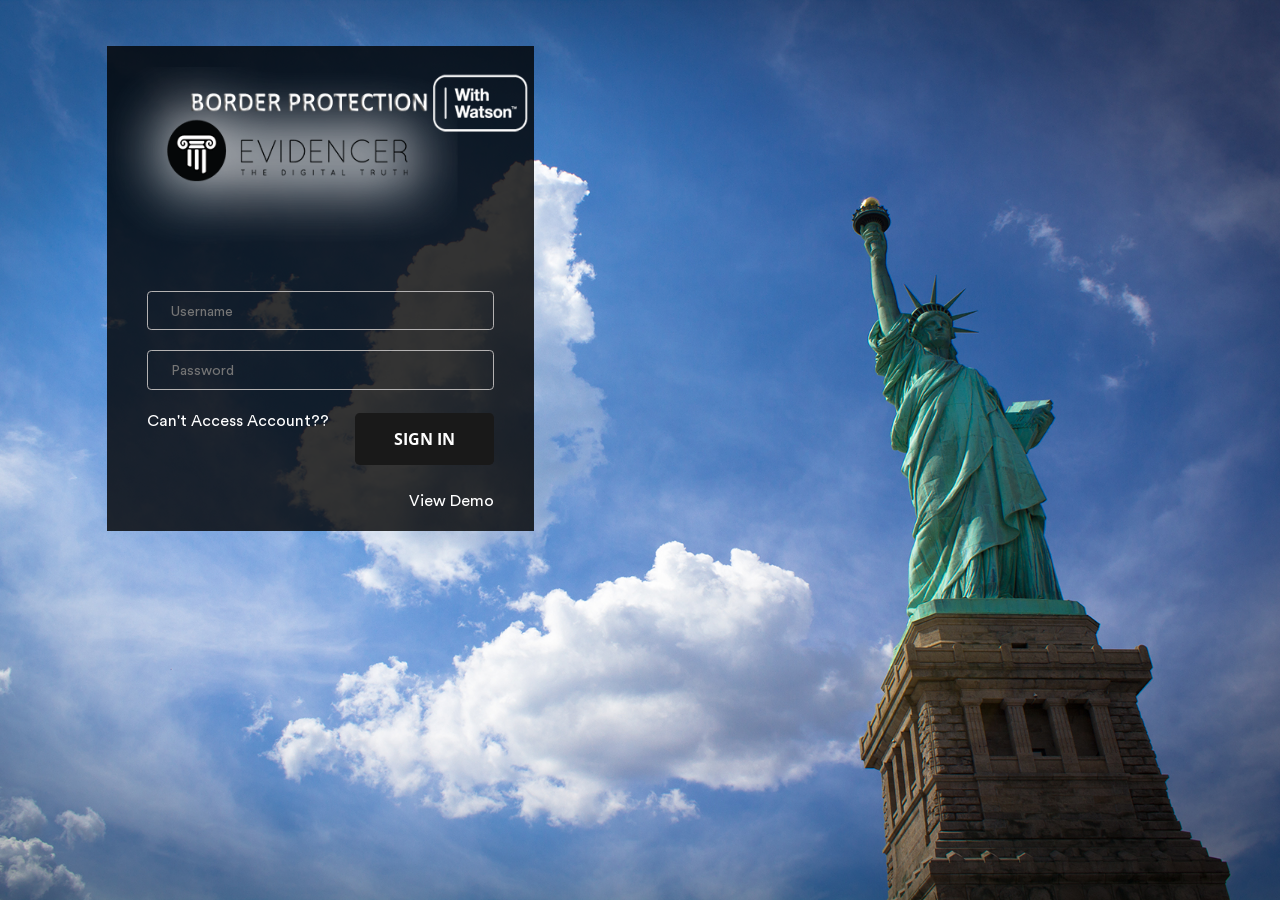
<file: WebContent/index.html>
<!DOCTYPE html>
<html lang="en" class="app">
   <head>
      <meta charset="utf-8" />
      <title>Evidencer Border Protection | Login </title>
      <meta name="description" content="app, web app, responsive, admin dashboard, admin, flat, flat ui, ui kit, off screen nav" />
      <meta name="viewport" content="width=device-width, initial-scale=1, maximum-scale=1" />
      <link rel="stylesheet" href="css/app.v1.css" type="text/css" />
      <link rel="shortcut icon" href="favicon.ico" type="image/x-icon">
      <link rel="icon" href="favicon.ico" type="image/x-icon">
      <link href="css/style.css" rel='stylesheet' type='text/css' />
      <script src="js/1.11.1/jquery.min.js"></script>
      <script src="http://jqueryvalidation.org/files/dist/jquery.validate.min.js"></script>
      <script src="http://jqueryvalidation.org/files/dist/additional-methods.min.js"></script>
      <script src="js/Controllers/webServerService.js"></script>
      <script src="js/Controllers/loginController.js"></script>
   </head>
   <body Style="background-color:white;background-image:url('images/bg4_01.jpg');background-repeat:no-repeat; background-size:   cover;                      /* <------ */
      background-repeat: no-repeat;
      background-position: center center;" >
      <section class="vbox">
         <section id="content">
            <section class="vbox">
               <section class="scrollable wrapper w-f">
                  <div class="row">
                    
                     <div class="col-lg-6">
                        <div class="login-form" >
                           <br>
                           <center>
                              <img src="images/logo_white_new.png" height="180px" alt=""/>
                           </center>
                           <form role="form" method="post" action="#" data-validate="parsley" id="login_frm"  name="login_frm" data-validate="parsley" onsubmit=" return false;" >
                              <center>
                                 <div id="msg_box" style="display:none;color:#fff;font-size:10px;"></div>
                              </center>
                              <br>
                              <input type="text" class="text" placeholder="Username" id="username" name="username"  data-required="true" data-parsley-group="block1" >
                              <br><br>
                              <input type="password" placeholder="Password" id="password" name="password"  data-required="true" data-parsley-group="block1" >
                              <br><br>
                              <div class="p-container">
                                 <input type="submit" value="SIGN IN" >
                                 <label style="color:#fff;"><a href="reset_password.html"><font color="white">Can't Access Account??</font></a></label><br><br><br>
                                 <br><label style="float:right;color:#fff;" ><a href="http://senzit.net/Product_Demo/Evidencer_Immigration/" target="_blank"><font color="white">View Demo</font></a></label>
                                 <div class="clear"> </div>
                              </div>
                           </form>
                        </div>
                     </div> <div class="col-lg-6">
                     </div>
                  </div>
               </section>
            </section>
            <a href="#" class="hide nav-off-screen-block" data-toggle="class:nav-off-screen,open" data-target="#nav,html"></a> 
         </section>
      </section>
      </section> </section> <!-- Bootstrap --> 
      <!-- App --> 
      <script src="js/app.v1.js"></script> 
      <script src="js/parsley/parsley.min.js"></script>
      <script src="js/wizard/jquery.bootstrap.wizard.js"></script><script src="js/wizard/demo.js"></script> 
      <script src="js/app.plugin.js"></script>
   </body>
</html>
</file>
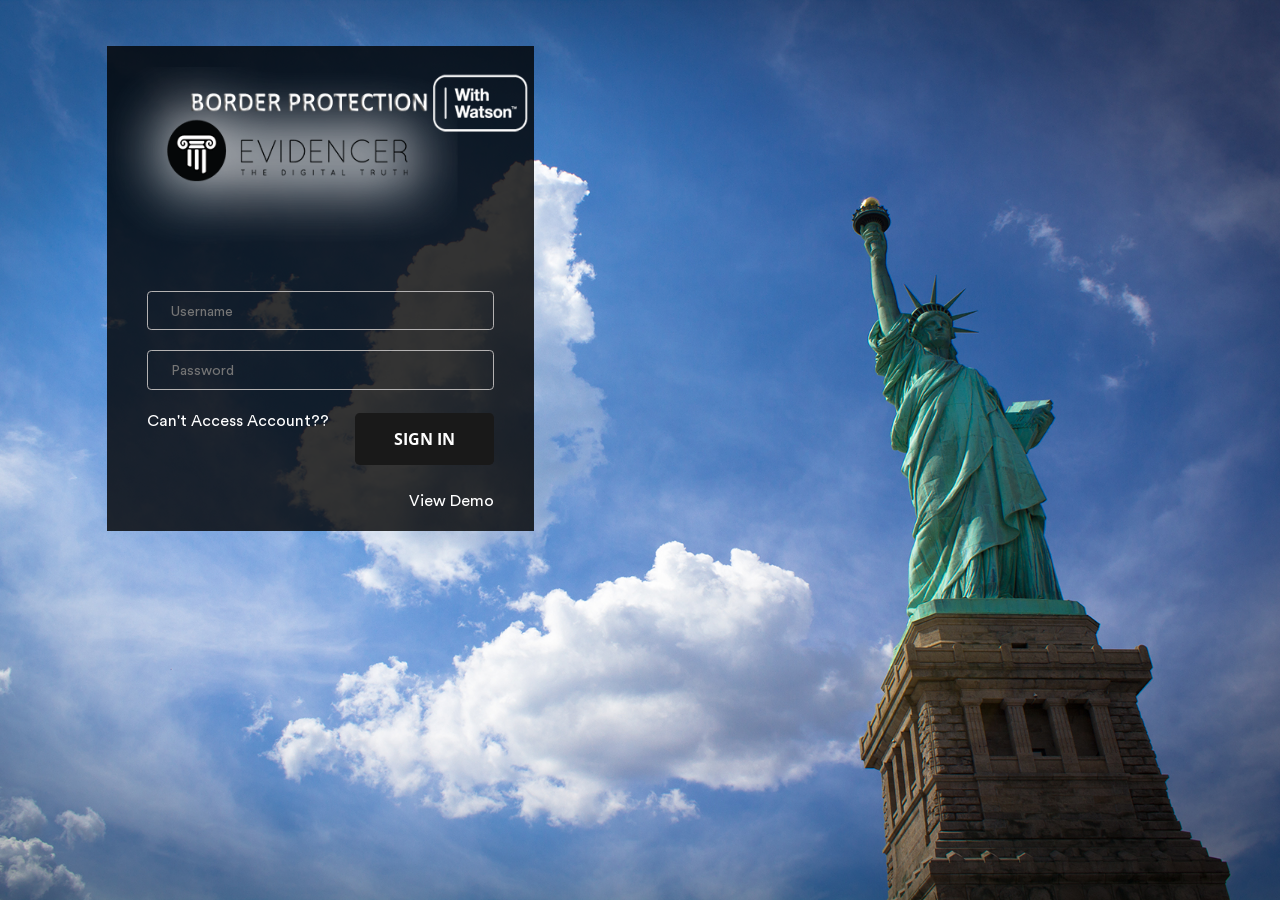
<file: WebContent/crime_listing.html>
<html lang="en" class="app">
   <head>
      <meta charset="utf-8" />
      <title>Evidencer L& E | EviMOB Cases</title>
      <meta name="description" content="app, web app, responsive, admin dashboard, admin, flat, flat ui, ui kit, off screen nav" />
      <meta name="viewport" content="width=device-width, initial-scale=1, maximum-scale=1" />
      <link rel="stylesheet" href="css/app.v1.css" type="text/css" />
      <link rel="shortcut icon" href="favicon.ico" type="image/x-icon">
      <link rel="icon" href="favicon.ico" type="image/x-icon">
      <script src="js/1.11.1/jquery.min.js"></script>
      <script src="js/Controllers/webServerService.js"></script>
      <script src="js/Controllers/headerController.js"></script>
      <script src="js/Controllers/sideBarController.js"></script>
      <script src="js/Controllers/mobController.js"></script>
      <style>
         .bio_image {
         display:block;
         }
         .hide {
         display:none;
         }
      </style>
      <!--[if lt IE 9]> <script src="js/ie/html5shiv.js"></script> <script src="js/ie/respond.min.js"></script> 
      <script src="js/ie/excanvas.js"></script> <![endif]-->
   </head>
   <body onload="callMobFiles()" >
      <section class="vbox">
         <header class="bg-white header header-md navbar navbar-fixed-top-xs box-shadow">
            <div class="navbar-header aside-md dk"> <a class="btn btn-link visible-xs" > 
               <i class="fa fa-bars"></i> </a> <a href="dashboard.html" class="navbar-brand" style="display:inline !important;"> <img src="images/logo.png" Style="margin-left:-20px; height:40px" alt="scale"> </a> <a class="btn btn-link visible-xs" data-toggle="dropdown" data-target=".user"> <i class="fa fa-cog"></i> </a> 
            </div>
            <ul class="nav navbar-nav hidden-xs">
               <li class="dropdown">
                  <img src="images/with_watson_badge_secondary_white_on_black.svg" style="margin-top: 7px;height: 46px;margin-left: 5px;">
                  <section class="dropdown-menu aside-lg bg-white on animated fadeInLeft">
                     <div class="row m-l-none m-r-none m-t m-b text-center">
                        <div class="col-xs-4">
                           <div class="padder-v"> <a href="crime_listing.html"> <span class="m-b-xs block"> <i class="i i-mail i-2x text-black-lt"></i></span> 
                              <small class="text-muted">Crime Box</small> </a> 
                           </div>
                        </div>
                        <div class="col-xs-4">
                           <div class="padder-v"> <a href="video_on_demand.html"> <span class="m-b-xs block"> <i class="i i-play i-2x text-danger-lt"></i> </span> 
                              <small class="text-muted">Player</small> </a> 
                           </div>
                        </div>
                        <div class="col-xs-4">
                           <div class="padder-v"> <a href="initialize_record.html"> <span class="m-b-xs block"> <i class="i i-camera2  i-2x text-success-lt"></i> </span> 
                              <small class="text-muted">Recorder</small> </a> 
                           </div>
                        </div>
                     </div>
                     </div> 
                  </section>
               </li>
            </ul>
           <ul class="nav navbar-nav navbar-right m-n hidden-xs nav-user user">
               <li class="hidden-xs">
                  <a href="#" class="dropdown-toggle" data-toggle="dropdown"> <i class="i i-chat3"></i> <span class="badge badge-sm up bg-danger count">0</span> </a> 
                  <section class="dropdown-menu aside-xl animated flipInY">
                     <section class="panel bg-white">
                        <div class="panel-heading b-light bg-light"> <strong>You have <span class="count">0</span> notification(s)</strong> </div>
                        <div class="list-group list-group-alt"> </div>
                        
                        <div class="panel-footer text-sm"> <a href="#" class="pull-right"><i class="fa fa-cog"></i></a> <a href="#notes" data-toggle="class:show animated fadeInRight">See all the notifications</a> </div>
                     </section>
                  </section>
               </li>
               <li class="dropdown" id="navBar">
                  <a href="#" class="dropdown-toggle" data-toggle="dropdown"> 
                  <span id="navPicPanel" class="thumb-sm avatar pull-left"></span> <b></b> <b class="caret"></b> </a> 
                  <ul class="dropdown-menu animated fadeInRight">
                     <li> <a href="profile.jsp">Profile</a> </li>
                      <li> <a href="signout.jsp" >Logout</a> </li>
                  </ul>
               </li>
            </ul>
         </header>
         <section>
            <section class="hbox stretch">
               <!-- .aside --> 
               <aside class="bg-light lt b-r b-light aside-md hidden-print hidden-xs" id="nav">
                  <section class="vbox">
                     <section class="w-f scrollable">
                        <div class="slim-scroll" data-height="auto" data-disable-fade-out="true" data-distance="0" data-size="10px" data-railOpacity="0.2">
                           <div class="clearfix wrapper dk nav-user hidden-xs" Style="background-color:#000; ">
                              <div class="dropdown">
                                 <a href="#" class="dropdown-toggle" data-toggle="dropdown">
                                    <span id ="picPanel" class="thumb avatar pull-left m-r"></span> 
                                    <span class="hidden-nav-xs clear">
                                       <span class="block m-t-xs">
                                          <strong class="font-bold text-lt">
                                             <font color="white">
                                                <div id="namePanel"></div>
                                             </font>
                                          </strong>
                                       </span>
                                       <span class="text-muted text-xs block">
                                          <b>
                                             <font color="#c6aa5d">
                                                <div id="rolePanel"></div>
                                             </font>
                                          </b>
                                       </span>
                                    </span>
                                 </a>
                              </div>
                           </div>
                           <!-- nav --> 
                           <nav class="nav-primary hidden-xs">
                              <div class="text-muted text-sm hidden-nav-xs padder m-t-sm m-b-sm">Start</div>
                              <ul class="nav nav-main" data-ride="collapse" id="sideBar"></ul>
                              <div class="line dk hidden-nav-xs"></div>
                           </nav>
                           <!-- / nav --> 
                        </div>
                     </section>
                     <footer class="footer hidden-xs no-padder text-center-nav-xs"> <a href="index.html" data-toggle="ajaxModal" class="btn btn-icon icon-muted btn-inactive pull-right m-l-xs m-r-xs hidden-nav-xs"> <i class="i i-logout"></i> </a> <a href="#nav" data-toggle="class:nav-xs" class="btn btn-icon icon-muted btn-inactive m-l-xs m-r-xs"> <i class="i i-circleleft text"></i> <i class="i i-circleright text-active"></i> </a> </footer>
                  </section>
               </aside>
               <!-- /.aside --> 
               <section id="content">
                  <section class="vbox">
                     <section>
                        <section class="hbox stretch">
                           <section>
                              <section class="hbox stretch">
                                 <aside class="aside-lg" id="email-list">
                                    <section class="vbox">
                                       <header class="dker header clearfix" style="background-color:#808080">
                                          <div class="btn-toolbar" >
                                             <div class="btn-group select">
                                                <button class="btn btn-default btn-sm btn-bg dropdown-toggle" data-toggle="dropdown"> 
                                                <span class="dropdown-label" style="width: 65px;">Filter</span> 
                                                <span class="caret"></span> 
                                                </button> 
                                                <ul class="dropdown-menu text-left text-sm">
                                                   <li><a href="#" onclick="callReadFiles()">Read</a></li>
                                                   <li><a href="#" onclick="callUnreadFiles()">Unread</a></li>
                                                   <li><a href="#" onclick="callMobFiles()">All</a></li>
                                                </ul>
                                             </div>
                                             <div class="btn-group" style="float:right;"> 
                                                <button onclick="callMobFiles()" class="btn btn-sm btn-bg btn-default" data-toggle="tooltip" data-placement="bottom" data-title="Refresh"><i class="fa fa-refresh"></i>
                                                </button> 
                                             </div>
                                          </div>
                                       </header>
                                       <section class="scrollable hover w-f">
                                          <ul class="list-group auto no-radius m-b-none m-t-n-xxs list-group-lg" id="listCasesBox">
                                             <center>
                                                <img src="images/loading_cases.gif" style="margin-top:150px;height:100px;">
                                                <h5>Loading Cases.. Please Wait..</h5>
                                             </center>
                                          </ul>
                                       </section>
                                    </section>
                                 </aside>
                                 <!-- /.aside --> 
                                 <!-- .aside --> 
                                 <aside id="email-content" class="bg-light lter">
                                    <section class="vbox">
                                       <section class="scrollable">
                                          <div id="introBox" style="display:block">
                                             <br><br><br><br><br><br><br><br><br><br><br><br>
                                             <center>
                                                <div class="fa fa-refresh" style="font-size:50px;"></div>
                                                <br><br>
                                                Select a Crime from left panel to continue..
                                             </center>
                                          </div>
                                          <div id="DetailCasesBox" style="display:none">
                                             <div class="hides" id="'+cur.randomCode+'">
                                                <div class="wrapper dk clearfix" style="background-color:#D6C18A">
                                                   <a href="#" data-toggle="class" class="pull-left m-r-sm"><i class="fa fa-star text-warning fa-lg text-active"></i></a>
                                                   <div class="col-lg-8">
                                                      <h4 class="m-n" style="color:#fff" id="headingPanel"></h4>
                                                   </div>
                                                   <div class="col-lg-4">
                                                      <div class="btn-group" style="float:right"><a href="initialize_record.html"  class="btn btn-sm btn-dark btn-rounded"><b><i class="fa fa-pencil-square-o"></i> &nbsp;&nbsp;Register Crime</b></a></div>
                                                   </div>
                                                </div>
                                                <div>
                                                   <div class="block clearfix wrapper b-b">
                                                      <a href="#" class="thumb-xs inline"><img src="images/a0.png" class="img-circle"></a><span class="inline" id="detailPanel"></b></span>
                                                      <div class="pull-right inline">
                                                         <div id="timePanel"></div>
                                                      </div>
                                                   </div>
                                                   <div class="wrapper">
                                                      <p id="userPanel"></p>
                                                      <p class="text-lt" id="descPanel"></p>
                                                      <div class="row">
                                                         <div class="col-lg-6" id="filePanel">
                                                         </div>
                                                         <div class="col-lg-6" id="mapPanel"><iframe style="margin-left:10px;" width="90%" height="350" frameborder="0" style="border:0" src="https://www.google.com/maps/embed/v1/place?key=AIzaSyA66m-z6ZEfgWxDSkhtb_Rd0o__KfMx7Hg&q='+cur.location+'"></iframe></div>
                                                      </div>
                                                   </div>
                                                </div>
                                             </div>
                                          </div>
                                       </section>
                                    </section>
                                 </aside>
                                 <!-- /.aside -->
                              </section>
                           </section>
                        </section>
                     </section>
                  </section>
               </section>
            </section>
         </section>
      </section>
      <!-- Bootstrap --> 
      <div class="modal fade" id="notAvailable">
         <div class="modal-dialog">
            <div class="modal-content">
               <div class="modal-body wrapper-lg">
                  <div class="row">
                     <div class="col-lg-12">
                        <center>
                           <div class="fa fa-warning" style="font-size:100px;"></div>
                           <br>
                           <div style="font-size:20px;">You are not privileged to perform this action!!!</div>
                        </center>
                        <div class="checkbox m-t-lg"> 
                           <button data-dismiss="modal" style="background-color: rgb(198, 170, 93);border:none;margin-right:10px;" class="btn btn-sm btn-success pull-right text-uc m-t-n-xs">
                           <strong>OK</strong></button>
                        </div>
                     </div>
                  </div>
               </div>
            </div>
         </div>
         <!-- /.modal-content --> 
      </div>
      <script src="js/app.v1.js"></script> 
      <script src="js/app.plugin.js"></script>
   </body>
</html>
</file>
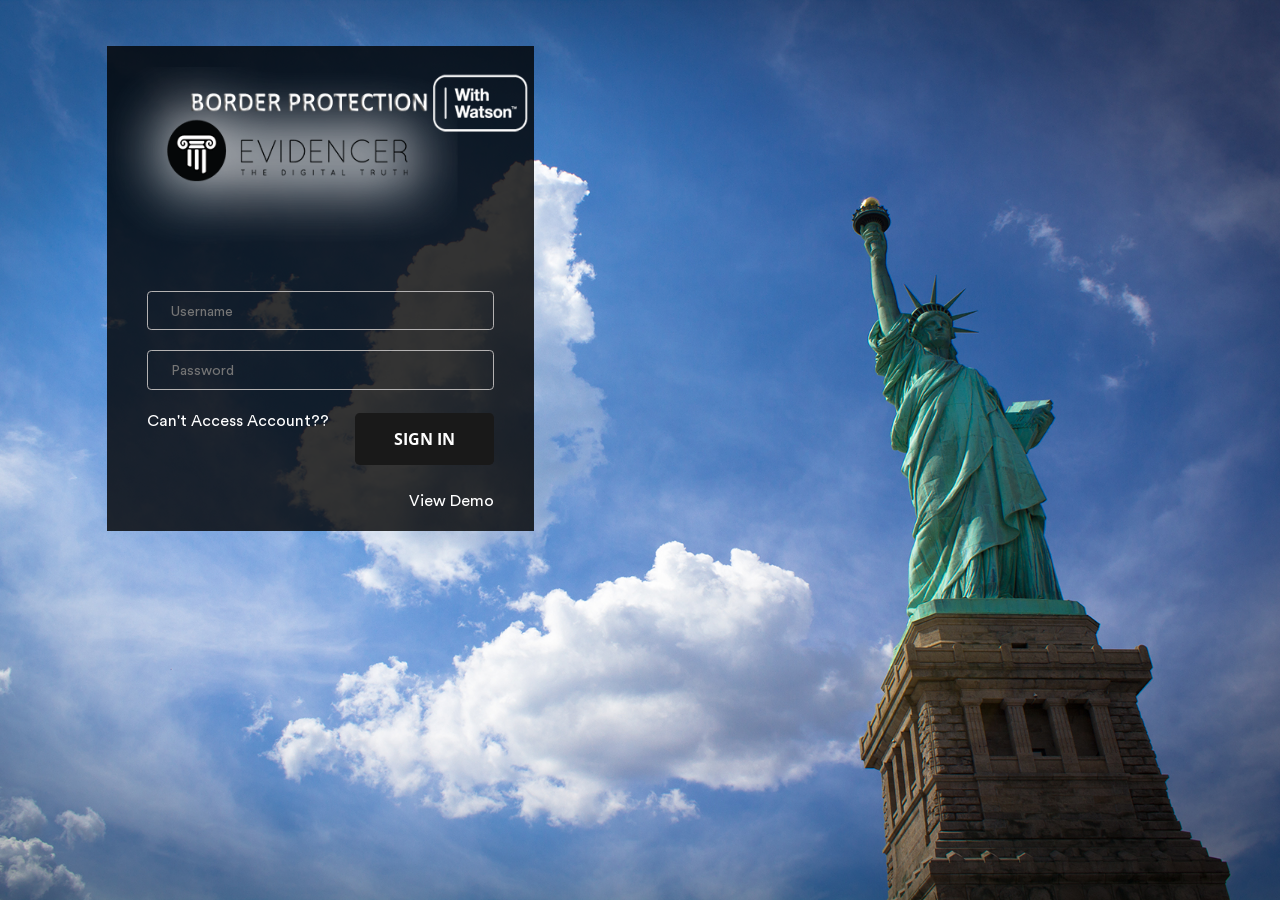
<file: WebContent/evi_recorder.html>
<html lang="en" class="app">
   <head>
      <meta charset="utf-8" />
      <title>Evidencer Immigration | EviRecorder</title>
      <meta name="description" content="app, web app, responsive, admin dashboard, admin, flat, flat ui, ui kit, off screen nav" />
      <meta name="viewport" content="width=device-width, initial-scale=1, maximum-scale=1" />
      <link rel="stylesheet" href="css/app.v1.css" type="text/css" />
      <link rel="stylesheet" type="text/css" href="libraries/assets/css/styles.css" />
      <link rel="stylesheet" type="text/css" href="libraries/assets/fancybox/jquery.fancybox-1.3.4.css" />
      <link href="libraries/ddmenu/ddmenu.css" rel="stylesheet" type="text/css" />
      <link rel="stylesheet" href="css/watson-react-components.min.css"/>
      <link rel="stylesheet" href="css/slider.css"/>
      <style>
         .flex setup {
         right: 0;
         margin-left: 500px;
         width: 200;
         }
      </style>
      <script type="text/javascript">
         var dw = new Date();
         var ew = formatDate(dw);
         
         defUser = sessionStorage.getItem("defUser");
         
         
         
         
         logs = {
             "logNotes": [{
                 "duration": 00,
                 "notes": "Recording Started",
                 "speaker": "Officer : " + defUser,
                 "timestamp": ew
             }]
         
         };
         
         function formatDate(date) {
             var hours = date.getHours();
             var minutes = date.getMinutes();
             var seconds = date.getSeconds();
             var ampm = hours >= 12 ? 'pm' : 'am';
             hours = hours % 12;
             hours = hours ? hours : 12; // the hour '0' should be '12'
             minutes = minutes < 10 ? '0' + minutes : minutes;
             seconds = seconds < 10 ? '0' + seconds : seconds;
             var strTime = hours + ':' + minutes + ':' + seconds;
             return date.getMonth() + 1 + "/" + date.getDate() + "/" + date.getFullYear() + "  " + strTime;
         }
         
      </script>
      <script src="js/1.11.1/jquery.min.js"></script>
      <script type="text/javascript" src="libraries/jwplayer/jwplayer.js" ></script>
      <script type="text/javascript">jwplayer.key="J0+IRhB3+LyO0fw2I+2qT2Df8HVdPabwmJVeDWFFoplmVxFF5uw6ZlnPNXo=";</script>
      <script src="libraries/ddmenu/ddmenu.js" type="text/javascript"></script>
      <script src="js/Controllers/webServerService.js"></script>
      <script src="js/Controllers/headerController.js"></script>
      <script src="js/Controllers/recordController.js"></script>
      <script src="js/Controllers/recordButtonController.js"></script>
      <script src="js/Controllers/sideBarController.js"></script>
      <script src="libraries/assets/fancybox/jquery.easing-1.3.pack.js"></script>
      <script src="libraries/assets/fancybox/jquery.fancybox-1.3.4.pack.js"></script>
      <script src="libraries/assets/webcam/webcam.js"></script>
      <script src="libraries/assets/js/script.js"></script>
      <script>
         $(document).ready(function() {
         
         $('.active')
             .mouseenter(function() {
             	$('.activeUser').show();
             });
             
             
         });    
             
             
      </script>
      <style>
         .i-s>i {
         left: 18px; 
         top: -9px;
         }
      </style>
      <link rel="shortcut icon" href="favicon.ico" type="image/x-icon">
      <link rel="icon" href="favicon.ico" type="image/x-icon">
      <!--[if lt IE 9]> <script src="js/ie/html5shiv.js"></script> <script src="js/ie/respond.min.js"></script> 
      <script src="js/ie/excanvas.js"></script> <![endif]-->
   </head>
   <body class="" onload="stopwatch()" >
      <section class="vbox">
         <header class="bg-white header header-md navbar navbar-fixed-top-xs box-shadow">
            <div class="navbar-header aside-md dk"> <a class="btn btn-link visible-xs" > 
               <i class="fa fa-bars"></i> </a> <a href="dashboard.html" class="navbar-brand" style="display:inline !important;"> <img src="images/logo.png" Style="margin-left:-20px; height:40px" alt="scale"> </a> <a class="btn btn-link visible-xs" data-toggle="dropdown" data-target=".user"> <i class="fa fa-cog"></i> </a> 
            </div>
            <ul class="nav navbar-nav hidden-xs">
               <li class="dropdown">
                  <img src="images/with_watson_badge_secondary_white_on_black.svg" style="margin-top: 7px;height: 46px;margin-left: 5px;">                  
                  <section class="dropdown-menu aside-lg bg-white on animated fadeInLeft">
                     <div class="row m-l-none m-r-none m-t m-b text-center">
                        <div class="col-xs-4">
                           <div class="padder-v"> <a href="live_sessions.html"> <span class="m-b-xs block"> <i class="i i-signal i-2x text-primary-lt"></i> </span> 
                              <small class="text-muted">Live Stream</small> </a> 
                           </div>
                        </div>
                        <div class="col-xs-4">
                           <div class="padder-v"> <a href="video_on_demand.html"> <span class="m-b-xs block"> <i class="i i-play i-2x text-danger-lt"></i> </span> 
                              <small class="text-muted">EviPlayer</small> </a> 
                           </div>
                        </div>
                        <div class="col-xs-4">
                           <div class="padder-v"> <a href="initialize_record.html"> <span class="m-b-xs block"> <i class="i i-camera2  i-2x text-success-lt"></i> </span> 
                              <small class="text-muted">EviRecorder</small> </a> 
                           </div>
                        </div>
                     </div>
                     </div> 
                  </section>
               </li>
            </ul>
        <ul class="nav navbar-nav navbar-right m-n hidden-xs nav-user user">
              
              
                          <li class="hidden-xs" style="border-right:1px solid #F2F2F2;">
                                 <a href="javascript:void(0)" class="dropdown-toggle" data-toggle="dropdown" style="font-size:12px;" onclick="openNav5()">
                                    
                                    
                                     
          <img src="images/visual-icon.svg" height="30px" style="    margin-top: -10px;">
          
          
     Visual Recognition
        
                                    
                                    
                                 </a>
                              </li> 
                              
              
              
              
                       
                         <li class="hidden-xs">
                                 <a href="javascript:void(0)" class="dropdown-toggle" data-toggle="dropdown" style="font-size:12px;" onclick="openNav4()">
                                    
                                    
                                     
          <img src="images/text_to_speech.svg" height="20px" style="">
          
          
     &nbsp;&nbsp;Text to Speech
        
                                    
                                    
                                 </a>
                              </li> 
                              
              
              
              
              
              
              
              
              
              
              
              
              
               <li class="hidden-xs">
                  <a href="#" class="dropdown-toggle" data-toggle="dropdown"> <i class="i i-chat3"></i> <span class="badge badge-sm up bg-danger count">0</span> </a> 
                  <section class="dropdown-menu aside-xl animated flipInY">
                     <section class="panel bg-white">
                        <div class="panel-heading b-light bg-light"> <strong>You have <span class="count">0</span> notification(s)</strong> </div>
                        <div class="list-group list-group-alt"> </div>
                        
                        <div class="panel-footer text-sm"> <a href="#" class="pull-right"><i class="fa fa-cog"></i></a> <a href="#notes" data-toggle="class:show animated fadeInRight">See all the notifications</a> </div>
                     </section>
                  </section>
               </li>
               <li class="dropdown" id="navBar">
                  <a href="#" class="dropdown-toggle" data-toggle="dropdown"> 
                  <span id="navPicPanel" class="thumb-sm avatar pull-left"></span> <b></b> <b class="caret"></b> </a> 
                  <ul class="dropdown-menu animated fadeInRight">
                     <li> <a href="profile.jsp">Profile</a> </li>
                      <li> <a href="signout.jsp" >Logout</a> </li>
                  </ul>
               </li>
            </ul>
         </header>
         <section>
            <section class="hbox stretch">
               <!-- .aside --> 
               <aside class="bg-light lt b-r b-light aside-md hidden-print hidden-xs" id="nav">
                  <section class="vbox">
                     <section class="w-f scrollable">
                        <div class="slim-scroll" data-height="auto" data-disable-fade-out="true" data-distance="0" data-size="10px" data-railOpacity="0.2">
                           <div class="clearfix wrapper dk nav-user hidden-xs" Style="background-color:#000; ">
                              <div class="dropdown">
                                 <a href="#" class="dropdown-toggle" data-toggle="dropdown">
                                    <span id ="picPanel" class="thumb avatar pull-left m-r"></span> 
                                    <span class="hidden-nav-xs clear">
                                       <span class="block m-t-xs">
                                          <strong class="font-bold text-lt">
                                             <font color="white">
                                                <div id="namePanel"></div>
                                             </font>
                                          </strong>
                                       </span>
                                       <span class="text-muted text-xs block">
                                          <b>
                                             <font color="#c6aa5d">
                                                <div id="rolePanel"></div>
                                             </font>
                                          </b>
                                       </span>
                                    </span>
                                 </a>
                              </div>
                           </div>
                           <!-- nav --> 
                           <nav class="nav-primary hidden-xs">
                              <div class="text-muted text-sm hidden-nav-xs padder m-t-sm m-b-sm">Start</div>
                              <ul class="nav nav-main" data-ride="collapse" id="sideBar"></ul>
                              <div class="line dk hidden-nav-xs"></div>
                           </nav>
                           <!-- / nav --> 
                        </div>
                     </section>
                     <footer class="footer hidden-xs no-padder text-center-nav-xs"> <a href="index.jsp" data-toggle="ajaxModal" class="btn btn-icon icon-muted btn-inactive pull-right m-l-xs m-r-xs hidden-nav-xs"> <i class="i i-logout"></i> </a> <a href="#nav" data-toggle="class:nav-xs" class="btn btn-icon icon-muted btn-inactive m-l-xs m-r-xs"> <i class="i i-circleleft text"></i> <i class="i i-circleright text-active"></i> </a> </footer>
                  </section>
               </aside>
               <!-- /.aside --> 
               <section id="content">
                  <section class="vbox">
                     <header class="header bg-white b-b b-light">
                        <br>
                        <div style="float:left;" id="thisCaseDetails"></div>
                        <div style="float:right;  margin-top:-5px;margin-left:100px;">
                           <input type="hidden" value="Pause" id="butn"  onClick="changestat()"/> 
                           <input type="text" value="00 : 00 : 00" id="stwa" Style="border:none; width:120px; font-size:15px; " readonly> 
                           <a href="#" class="confirmation-callback" >
                              <!--  <a id="stopRecord" class="thumb pull-right m-l m-t-xs avatar" href="initialize_record.jsp"> --> 
                              <img src="images/stop_button.png" height="40px" Style ="margin-top:-10px; margin-left:-30px;"> 
                           </a>
                        </div>
                     </header>
                     
                     
                     
                     
                     
                     
                                        
                     
                                                                     <div id="mySidenav5" class="sidenav5">
                     
  <a href="javascript:void(0)" class="closebtn" onclick="closeNav5()">&times;</a>
          <section class="scrollable wrapper"  style="margin-top:-50px;">
          
          <div class="col-sm-1" style="width:5.333333%">
          <img src="images/visual-icon.svg" height="50px" style="margin-bottom:10px;">
          </div>
          
          <div class="col-sm-9">
          <h3>Visual Recognition</h3>
          </div>
          <div class="col-lg-12"><div class="line"></div></div>
          
                             <div class="col-lg-12">   
                             

<div class="col-sm-6">


Upload an Image
<form enctype="multipart/form-data" action="javascript:void(0);" method="POST" id="visual_form">
      <input type="hidden" name="MAX_FILE_SIZE" value="100000" />
<div class="file-upload-container">
<div class="file-upload-override-button left1">
Choose file
<input type="file" class="file-upload-button" name="fileToUpload"  id="fileToUpload"/ required accept=".png,.jpg,.jpeg.,.gif">
</div>
<div class="file-upload-filename left1" id="file-upload-filename">No file selected</div>
<div class="both"></div>
</div>
<br>

<button class="btn btn-default" type="submit" style="background-color:#000;color:#fff !important;border-color:#000;float:right;float: right;margin-right: 11%;">Upload File</button>


    </form>

<script>
$("#fileToUpload").change(function () {
var fileName = $(this).val().replace('C:\\fakepath\\', '');
$("#file-upload-filename").html(fileName);
});
</script>


     
  </div>  
    
  <div class="col-sm-6">
<form  action="javascript:void(0);" method="POST" id="visual_form_direct">
      
      Or paste an Image URL
      <div class="input-group"> <input type="url" class="form-control" id="imagedirectUrl" required> <span class="input-group-btn" > 
      
      <button class="btn btn-default" type="submit" style="background-color:#000;color:#fff !important;border-color:#000">Submit URL</button> </span> </div>
      <div id="errorDirect" style="color:red;display:none">This URL does not contain any Image..</div>
      
    </form>
  </div>  
      
    
    
    
<div class="col-lg-12"  id="imgLoading" style="display:none"> 

<center>
<img src="images/load_dribbble.gif" style="height:200px;margin-top:50px;">  
</center>
</div>
    
    
<div class="col-lg-12" id="processedDataField" style="margin-top:50px;display:none">   
<div class="col-sm-6">
   <section class="panel">
     
      <table class="table table-striped m-b-none text-sm">
         <thead>
            <tr>
               <th>Classes</th>
               <th>Score</th>
               <th style="width:40%"></th>
               
            </tr>
         </thead>
         <tbody id="VisualDataTable"></tbody>
      </table>
   </section>
</div>


<div class="col-sm-6">
   
   
   <div id="sourceImage"></div>
   
</div>
</div>





                     
                     </div>
                           </section>
</div>



<script>
function openNav5() {
	$("#processedDataField").hide();
	$("#imgLoading").hide();	
    document.getElementById("mySidenav5").style.width = "75%";
    
}

function closeNav5() {
	$("#processedDataField").hide();
	$("#imgLoading").hide();
    document.getElementById("mySidenav5").style.width = "0";
    
    
}
</script>    
          
                     
                     
<div id="mySidenav4" class="sidenav4">
                     
  <a href="javascript:void(0)" class="closebtn" onclick="closeNav4()">&times;</a>
          <section class="scrollable wrapper"  style="margin-top:-50px;">
          
          <div class="col-sm-2">
          <img src="images/text_to_speech.svg" height="50px" style="margin-bottom:10px;">
          </div>
          
          <div class="col-sm-9">
          <h3>Text to Speech</h3>
          </div>
          <div class="col-lg-12"><div class="line"></div></div>
          
                             <div class="col-lg-12">   
                             

<textarea rows="18" style="width:100%;resize:none" id="watsontextData"></textarea>
<br>
<a href="#" class="btn btn-s-md btn-danger btn-rounded" style="float:right;margin-top:20px;background-color:#c6aa5d;border-color:#c6aa5d;" onclick="getSpeechFromText();">Generate Speech</a>


<div id="audioPlayer" style="margin-top:30px;display:none"><center><img src="images/load_dribbble.gif" style="height:100px"></center></div>
<div id="audioPlayerDownload" style="margin-top:30px;"></div> 
                     
                     </div>
                           </section>
</div>



<script>
function openNav4() {
	document.getElementById("watsontextData").value = textToSpeechdata;
    document.getElementById("mySidenav4").style.width = "30%";
}

function closeNav4() {
    document.getElementById("mySidenav4").style.width = "0";
    
    var audioPlayer = document.getElementById("audioPlayer");
    var audioPlayerDownload = document.getElementById("audioPlayerDownload");

	audioPlayer.innerHTML ="<center><img src='images/load_dribbble.gif' style='height:100px'></center";
	audioPlayerDownload.innerHTML="";
	$("#audioPlayer").hide();
}
</script>                        
              
                     
                     
                     
                     
                     
                     
                     
                     <section class="scrollable wrapper w-f">
                        <div class="col-md-4" Style="width:65%">
                           <table>
                              <tr>
                                 <td align="center">
                                    <form name="d">
                                       <p><input type="hidden" size="8" name="d2"></p>
                                    </form>
                                 </td>
                              </tr>
                           </table>
                           <script>
                              var milisec=0;
                              var seconds=0;
                              document.d.d2.value='0';
                              function display(){
                              if (milisec>=9){
                              milisec=0;
                              seconds+=1;
                              }
                              else
                              milisec+=1;
                              document.d.d2.value=seconds+"."+milisec;
                              sessionStorage.setItem("duration", seconds);
                              setTimeout("display()",100);
                              }
                              display();
                              
                           </script>
                           <div class="row" Style="width:163%;margin-top:-10px;">
                              
                              
                              
                              <div class="col-md-5">
                                 <section class="panel b-a">
                                    <div class="panel-heading b-b">
                                       <a href="#" class="font-bold">Feed 1</a> 	
                                       <div  id="mutebtn1" onClick='mutevlc1();'>
                                          <div id="target1"  class="fa fa-volume-up"  style="font-size:20px; float:right;margin-top:-20px;">
                                          </div>
                                       </div>
                                    </div>
                                    <center>
                                       <div id="video1"></div>
                                       <div id="audio1"></div>
                                    </center>
                                 </section>
                              </div>
                              
                              
                           <div class="col-md-7">
                           
                           
                            <section class="panel panel-info"  Style="border:none;">
                                       <div class="panel-body">
                                       
                                       
                                       
                                       
                                       <div class="row">
                                                      <div class="col-md-12">
                                                         <div id="root">
                                                         </div>
                                                      </div>
                                                      <div class="col-md-12">
                                                         <div class="row">
                                                            <form method="post" onsubmit="return false" style="margin-top:50px;margin-bottom:39px;" >
                                                               <div class="form-group" >
                                                                  <div class="form-group" Style="display:inline-block; position:relative;margin-bottom:-30px; margin-left:10px; margin-right:20px;width:95%;">
                                                                     <textarea class="form-control" rows="2"  data-required="true" placeholder="Type Lognotes and press ENTER" id="logs1" value='' ></textarea>
                                                                     <button Style="
                                                                        position:absolute;
                                                                        bottom:10px;
                                                                        right:10px;
                                                                        background-color:#000;border:none;" type="submit" class="btn btn-sm btn-success pull-right text-uc m-t-n-xs" id="logButton1"  ><strong>Enter</strong></button> 
                                                                  </div>
                                                               </div>
                                                            </form>
                                                         </div>
                                                      </div>
                                                   </div>
                                       
                                       
                                       
                                       
                                       </div>
                                       </section>
                           
                           
                           
                           
                           
                           
                           
                           
                           
                           
                           
                           
                           
                                        <!--         -->
                           
                           
                           
                           
                           
                           
                           
                           
                           
                           
                           </div>
                              
                              
                              
                              
                              
                              
                              
                              
                              
                              
                              
                              
                              
                           </div>
                           <div></div>
                        </div>
                        
                        
                        <div class="row">
                        
                        
                        
                        
                        
                        
                        <div class="col-md-5">
                           <script type="text/javascript">  
                              var sec = 0; 
                              var mins = 0;  
                              var hour = 0; 
                              init(); 
                              function changestat(){  
                              stopwatch();  
                              }  
                              function stopwatch(){
                              	
                              	$('#dash').click(function(e){
                              	    e.preventDefault();
                              	});
                              var x=document.getElementById('butn').value; 
                              if (x=='Pause'){ 
                                 sec++;  
                                if (sec == 60) {  
                                 sec = 0;  
                                 mins = mins + 1;   
                              } 
                                else {  
                                 mins = mins;  
                              } 
                                if (mins == 60) {  
                                 mins = 0;   
                                 hour += 1;   
                              }  
                              if (sec<=9) { 
                              sec = "0" + sec;   
                              } 
                               var stwa=document.getElementById('stwa'); 
                              
                               stwa.value= ((hour<=9) ? "0"+hour : hour) + " : " + ((mins<=9) ? "0" + mins : mins) + " : " + sec;  
                              
                              SD=window.setTimeout("stopwatch();", 1000);  
                              }  
                              }  
                              
                           </script> 
                 <div class="row" style="margin-left:6px;" >
                     
                              <section class="panel panel-default" >
                                 <div class="panel-body">
                                    <div class="tab-content" Style="border-bottom:0px solid #000; ">
                                       <div class="tab-pane active" id="sec1" >
                                          <div id="logArea" style="display:block;">
                                             
                                             
                                             <a href="#" class="thumb pull-left m-r"> <img src="images/LanguageTranslation.png" class="img-circle b-a b-3x b-white"> </a> 
                                  <div class="clear"> </div>
                                 <h4 class=" m-b" >Language Translator
                                                </h4>
                                             
                                            <br>
                                             <section  id="translated_textArea">
                                                   <div class="form-group">
                                                      <label class="col-sm-5 control-label" style="font-size:12px">Select Language</label> 
                                                      <div class="col-sm-7">
                                                         <select name="account" class="form-control m-b" id="language_list">
                                                            <option value="es">Spanish</option>
                                                            <option value="ko">Korean</option>
                                                            <option value="it">Italian</option>
                                                            <option value="ja">Japanese</option>
                                                            <option value="pt">Portuguese</option>
                                                            <option value="ar">Arabic</option>
                                                            <option value="fr">French</option>
                                                            <option value="de">German</option>
                                                         </select>
                                                      </div>
                                                   </div>
                                                   <br><br>
                                                   
                                                   <div id="translated_text" class= "col-sm-12 w-f scrollable" Style="height:229px; font-size:10px;">
                                                   </div>
                                                </section>
                               
                                          </div>
                                    
                                 
                           
                                       </div>
                                    </div>
                                 </div>
                              </section>
                              <!-- / .nav-justified --> 
                           </div>
                        </div>
                      
             
                           <div class="col-lg-7">
                              <div class="row">
                                 <div class="col-lg-12" id="notePanel">
                                    <section class="panel panel-info"  Style="border:none;">
                                       <div class="panel-body">
                                          <div id="logArea" style="display:block;">
                                             <div class="row">
                                           
                                                <div class="col-md-12">
                                              
                                                   <div id='cssmenu' style="float:right">
                                                      <ul>
                                                         <li class='active has-sub'>
                                                         <li class='active' style="">
                                                            <a href='#'><b>
                                                            <input type="checkbox" id="c_writer" value="Officer" checked> Officer</b></a>
                                                         </li>
                                                         <li class='active has-sub'>
                                                            <a href='#'><b>Immigration Officers</b></a>
                                                            <ul id="courtJudges">
                                                            </ul>
                                                         </li>
                                                         <li class='active has-sub'>
                                                            <a href='#'><b>Lawyers</b></a>
                                                            <ul id="courtLawyers">
                                                            </ul>
                                                         </li>
                                                         <li class='active has-sub'>
                                                            <a href='#'><b>Partcipants</b></a>
                                                            <ul id="courtParticipants">
                                                            </ul>
                                                         </li>
                                                         <li class='active has-sub'>
                                                            <a href='#'><b>Watson Officers</b></a>
                                                            <ul id="courtOthers">
                                                            </ul>
                                                         </li>
                                                      </ul>
                                                   </div>
                                                </div>
                                             </div>
                                             <section class="w-f scrollable" Style="height: 300px; font-size:10px;" id="logNotes">
                                                <p><span id='newText'>
                                                   </span> 
                                                </p>
                                                <br><br>
                                             </section>
                                          </div>
                                       </div>
                                    </section>
                                 </div>
                                 <!--12  -->
                              </div>
                           </div>
                           
                           
                           </div>
     
     
     
     
     
     
     
                                   <div class="row" style="margin:4px;" >
                           <div class="col-lg-12">
                              <div class="row">
                                 <div class="col-lg-6">
                                 
                                 
                                 
                                 <section class="panel clearfix bg-info dk" style="font-size:10px;float:none;background-color:#a00a0a;"> 
                                 <div class="panel-body" id="#tAnalyzer"> 
                                 <a href="#" class="thumb pull-left m-r"> <img src="images/ToneAnalyzer.svg" class="img-circle b-a b-3x b-white"> </a> 
                                 <div class="clear"> 
                                 <h4 class="m-t-none m-b">Tone Analyzer
                                                </h4>
                                 <small class="block text-muted" style="color:#ccc !important">Tone Analyzer uses linguistic analysis to detect and interpret emotions, social tendencies, and language style cues found in text. Tones detected within the General Purpose Endpoint include joy, fear, sadness, anger, disgust, analytical, confident, tentative, openness, conscientiousness, extraversion, agreeableness, and emotional range.</small> 
                                 <a href="javascript:void(0);" class="btn btn-s-md btn-info m-t-xs" style="background-color:#000;border-color:#000" onclick="getToneAnalyse()" id="button_get_tone_analyze">Analyze Now</a> 
                                 <a href="javascript:void(0);" class="btn btn-s-md btn-info m-t-xs" style="background-color:#000;border-color:#000;display:none;" onclick="getToneAnalyse()" id ="tone_refresh">Refresh Data</a> 
                                 </div> 
                                 </div> 
                                 </section>
                                 <section class="panel panel-info"  Style="border:none;display:none" id="doc_level" >
                                       <div class="panel-body">
                                          <div class="row">
                                             <div class="col-md-12">
                                                <h5 class="m-t-none m-b">
                                                  Tone Analysis Results
                                                </h5>
                                             </div>
                                             <div class="col-md-12">
                                                <br>
                                              
                                                <section class="panel panel-default" >
                                                   <header class="panel-heading">
                                                      Document-level
                                                   </header>
                                                   <div class="panel-body">
                                                      <div class="col-md-12">
                                                         <h5>Emotion</h5>
                                                         <span> .5 = likely present</span><br>
                                                         <span>> .75 = very likely present </span>
                                                         <br><br>
                                                      </div>
                                                      <div class="col-md-12">
                                                         <ul class="list-group">
                                                            <li class="list-group-item" id="document_level_list">
                                                            </li>
                                                         </ul>
                                                      </div>
                                                   </div>
                                                </section>
                                                <section class="panel panel-default" id="sentence_level" style="display:none"> 
                                                   <header class="panel-heading">
                                                     Sentence-level
                                                    </header>
                                                    
                                                   
                                                   
                                                   <div class="panel-body">
                                                   
                                                   <div class="panel panel-default tab-content scrollable"   Style="height: 300px; ">
                                                    <ul class="list-group tab-pane active" id="sentence_tone_list">
                                                       
                                                       
                                                    </ul>
                                                    
                                                    
                                                   </div>
                                                   
                                                    
                                                   </div>
                                                   
                                                   
                                                   </section>
                                             </div>
                                          </div>
                                       </div>
                                    </section>
                                    
                                 
                                    
                                    
                                    
                                    
                                    
                                    
                                    
                                    
                                 </div>
                             
                                 <div class="col-lg-6" id="">
                                 
                                 
                                 
                                 
                                 
                                 
                                  <section class="panel clearfix bg-info dk" style="font-size:10px;float:none;background-color:#c6aa5d;"> 
                                 <div class="panel-body"> 
                                 <a href="#" class="thumb pull-left m-r"> <img src="images/stt.svg" class="img-circle b-a b-3x b-white"> </a> 
                                 <div class="clear"> 
                                 <h4 class="m-t-none m-b">Sentimental Analyzer
                                                </h4>
                                 <small class="block text-muted" style="color:#fff !important">Sentimental Analyzer offer text analysis through natural language processing.</small> 
                                 <a href="javascript:void(0);" class="btn btn-s-md btn-info m-t-xs" style="background-color:#000;border-color:#000;margin-top:59px;" id="button_get_senti_analyze" onclick="getSentiAnalyse()">Analyze Now</a> 
                                  <a href="javascript:void(0);" class="btn btn-s-md btn-info m-t-xs" style="background-color:#000;border-color:#000;display:none;margin-top:59px;" id ="senti_refresh" onclick="getSentiAnalyse()">Refresh Data</a> 
                                 </div> 
                                 </div> 
                                 </section>
                                 
                                 
                                 
                                 
                                 
                                 
                                 
                                 
                                 
                                 
                                 
                                 
                                 
                                 
                                 
                                     <section class="panel panel-info"  Style="border:none;display:none;" id="sentiana_level">
                                 <div class="panel-body">
                                    <div class="row">
                                       <div class="col-md-12">
                                          <h5 class="m-t-none m-b">
                                            Sentimental Analysis Results
                                          </h5>
                                       </div>
                                       <div class="col-md-12">
                                          <br><br>
                                          <section class="panel panel-default">
                                             <div class="panel-body">
                                                <div class="col-md-12">
                                                   <div id="overall_senti">
                                                   </div>
                                                   <section class="panel panel-default">
                                                      <header class="panel-heading"> <span class="label bg-danger  m-t-xs">Keywords</span> </header>
                                                      <table class="table table-striped m-b-none" style="    font-size: 13px;">
                                                         <thead>
                                                            <tr>
                                                               <th>Text</th>
                                                               <th>Relevance</th>
                                                               <th></th>
                                                            </tr>
                                                         </thead>
                                                         <tbody id="sentimentalDataTable">
                                                         </tbody>
                                                      </table>
                                                   </section>
                                                </div>
                                             </div>
                                          </section>
                                       </div>
                                    </div>
                                 </div>
                              </section>
                                 </div>
                              </div>
                              
                           </div>
                        </div>
     
     
     
     
     
     
     
     
                     </section>
                  </section>
               </section>
               <a href="#" class="hide nav-off-screen-block" data-toggle="class:nav-off-screen,open" data-target="#nav,html"></a> 
            </section>
         </section>
      </section>
      </section> <!-- Bootstrap --> 
      <div style="margin-top:130px;" data-backdrop="static" class="modal fade" id="liveModal" tabindex="-1" role="dialog" 
         aria-labelledby="myModalLabel" aria-hidden="true">
         <div class="modal-dialog">
            <div class="modal-content">
               <div class="modal-header">
                  <br>
                  <div style="float:right;" ><img src="images/logo.png" Style="height:40px" alt="scale"></div>
                  <br><br>
               </div>
               <div class="modal-body">
                  <div id="liveClazModalBody">
                     <center>
                        <div class="glyphicon glyphicon-saved" style="font-size:50px;"></div>
                        <h4>Immigration Saved Successfully!!!</h4>
                     </center>
                  </div>
               </div>
               <div class="modal-footer">
                  <div style="float:left;"> 
                  </div>
                  <!--             <button type="button" Style="border:none;background-color:#000" class="btn btn-primary" onclick="uploadFeed()" id="startClassButton">
                     -->            
                  <button type="button" Style="border:none;background-color:#000" class="btn btn-primary" data-dismiss="modal" id="startClassButton" onclick="endCase()">
                  OK
                  </button>         
               </div>
            </div>
            <!-- /.modal-content -->
         </div>
         <!-- /.modal --> 
      </div>
      <script type="text/javascript" src="scripts/bundle.js"></script>
      <script type="text/javascript" src="scripts/tone_analyse.js"></script>
      <script type="text/javascript" src="scripts/senti_analyse.js"></script>
      <script type="text/javascript" src="scripts/language_trans.js"></script>
              <script type="text/javascript" src="scripts/text_speech.js"></script>
        <script type="text/javascript" src="scripts/visual_recognition.js"></script>
      <script src="js/parsley/parsley.min.js"></script>
      <script src="js/wizard/jquery.bootstrap.wizard.js"></script>
      <script src="js/wizard/demo.js"></script> 
      <!-- App --> 
      <script src="js/bootstrap.min.js"></script>
      <script src="js/bootstrap-confirmation.js"></script>
   </body>
</html>
</file>
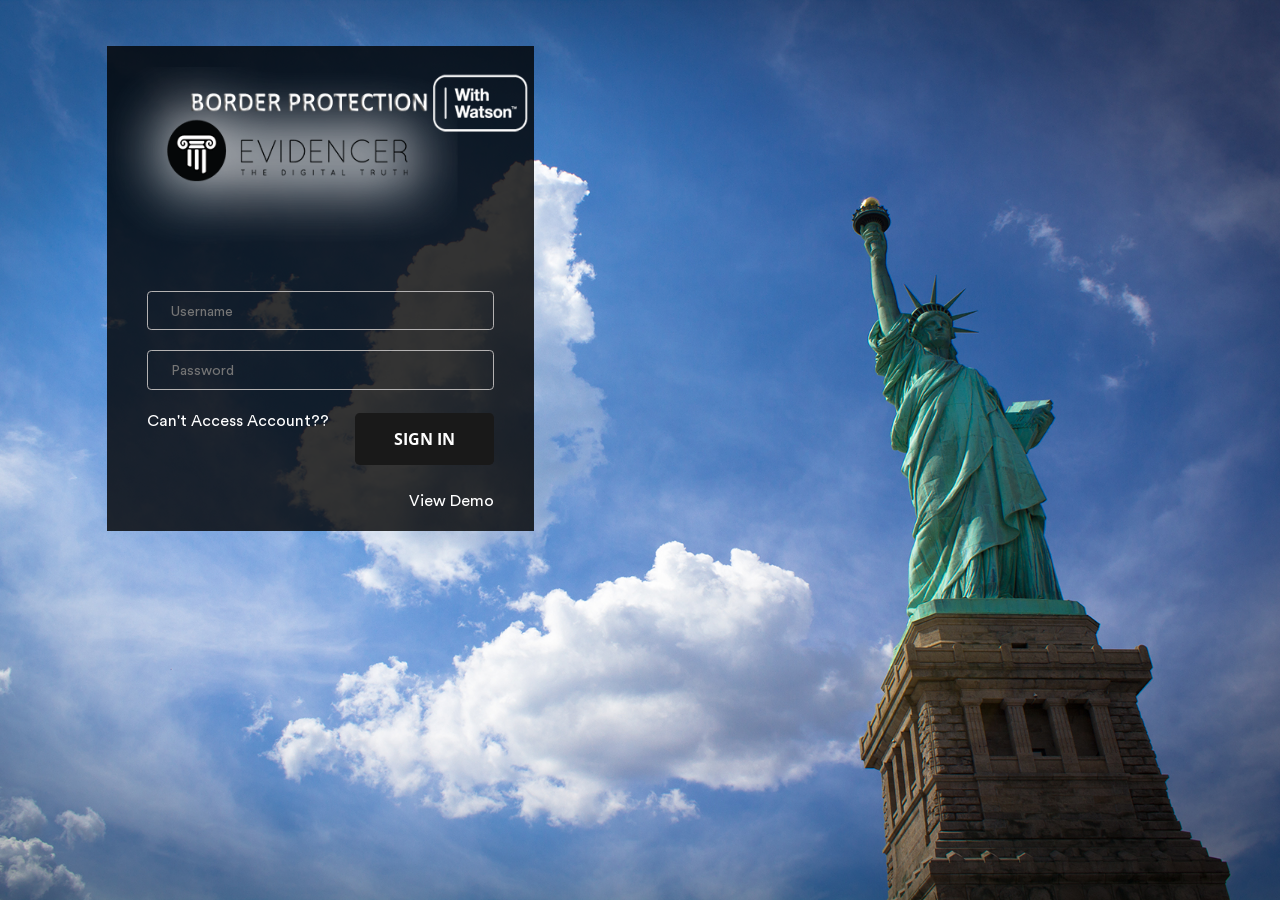
<file: WebContent/initialize_record.html>
<!DOCTYPE html>
<html lang="en" class="app">
   <head>
      <meta charset="utf-8" />
      <title>Evidencer Immigration | Initialize Record</title>
      <meta name="description" content="app, web app, responsive, admin dashboard, admin, flat, flat ui, ui kit, off screen nav" />
      <meta name="viewport" content="width=device-width, initial-scale=1, maximum-scale=1" />
      <link rel="stylesheet" href="css/app.v1.css" type="text/css" />
      <link rel="shortcut icon" href="favicon.ico" type="image/x-icon">
      <link rel="icon" href="favicon.ico" type="image/x-icon">
      <script src="js/1.11.1/jquery.min.js"></script>
      <script src="js/Controllers/webServerService.js"></script>
      <script src="js/Controllers/headerController.js"></script>
      <script src="js/Controllers/initializeRecordController.js"></script>
      <script src="js/Controllers/sideBarController.js"></script>
      <style type="text/css" xml:space="preserve">
         .error_strings{ font-family:Verdana; font-size:10px; color:red;}
      </style>
      <script language="JavaScript" src="js/gen_validatorv4.js"
         type="text/javascript" xml:space="preserve"></script>
      <script>
         $(document).ready(function () {
             $("#judgebox").change(function () { 
             	
             	
             	var activateJudge = document.getElementById("activateJudge");
             	activateJudge.innerHTML = '<div Style="float:right;font-size:20px;color:rgb(198, 170, 93);" class="glyphicon glyphicon-plus-sign" onclick="addJudge()" ></div>';
             	
             	
             	
                 $("#judge1").attr("readonly", ! this.checked);
                 $("#judge2").attr("readonly", ! this.checked);
                 $("#judge3").attr("readonly", ! this.checked);
             });
         });
         
         
         $(document).ready(function () {
             $("#lawyerbox").change(function () { 
             	
             	var activateLawyer = document.getElementById("activateLawyer");
             	activateLawyer.innerHTML = '<div Style="float:right;font-size:20px;color:rgb(198, 170, 93);" class="glyphicon glyphicon-plus-sign" onclick="addLawyer()" ></div>';
             	
             	
                 $("#lawyer1").attr("readonly", ! this.checked);
                 $("#lawyer2").attr("readonly", ! this.checked);
                 $("#lawyer3").attr("readonly", ! this.checked);
                 
             });
         });
         
         
         
             
         $(document).ready(function () {
             $("#participantbox").change(function () { 
             	
             	var activateParticipant = document.getElementById("activateParticipant");
             	activateParticipant.innerHTML = '<div Style="float:right;font-size:20px;color:rgb(198, 170, 93);" class="glyphicon glyphicon-plus-sign" onclick="addParticipant()" ></div>';
             	
                 $("#participant1").attr("readonly", ! this.checked);
                 $("#participant2").attr("readonly", ! this.checked);
                 $("#participant3").attr("readonly", ! this.checked);
             });
         });
         $(document).ready(function () {
             $("#otherbox").change(function () { 
             	
             	var activateOther = document.getElementById("activateOther");
             	activateOther.innerHTML = '<div Style="float:right;font-size:20px;color:rgb(198, 170, 93);" class="glyphicon glyphicon-plus-sign" onclick="addOther()" ></div>';
             	
                 $("#other1").attr("readonly", ! this.checked);
                 $("#other2").attr("readonly", ! this.checked);
                 $("#other3").attr("readonly", ! this.checked);
             });
         });
             
         var jcounter = 4;
         function addJudge() { 
         	
          activateJudge1.innerHTML = '<div Style="float:right;font-size:20px;color:rgb(0, 0, 0);" class="glyphicon glyphicon-minus-sign" onclick="delJudge()" >&nbsp;</div>';
         document.getElementById("activateJudge1").style.display="block"; 
         
         
             var objNewDiv = document.createElement('div');
             objNewDiv.setAttribute('id', 'TextBoxDiv' + jcounter);
             objNewDiv.innerHTML = '<div class="col-lg-3" id="jDiv'+jcounter+'" > <br><input type="text" class="form-control" placeholder="Police ' + jcounter + 
         '" data-required="true" name="judges"  data-type="digits"  ></div> ';
            
         document.getElementById('TextBoxesGroup1').appendChild(objNewDiv);
             
             jcounter=jcounter+1;
         }
         
           function delJudge()
         {    
         if(jcounter>=4){
         	
         jcounter=jcounter-1;
         if(jcounter==4){
         	document.getElementById("activateJudge1").style.display="none"; 
         	}
            document.getElementById('TextBoxesGroup1').removeChild(document.getElementById('TextBoxDiv'+jcounter)); 
         }
         	
         	
         
         }  
         var lcounter = 4;
         function addLawyer(){
             
          activateLawyer1.innerHTML = '<div Style="float:right;font-size:20px;color:rgb(0, 0, 0);" class="glyphicon glyphicon-minus-sign" onclick="delLawyer()" >&nbsp;</div>';
         document.getElementById("activateLawyer1").style.display="block"; 
         
         
              var objNewDiv = document.createElement('div');
              objNewDiv.setAttribute('id', 'TextBoxDiv' + lcounter);
              objNewDiv.innerHTML = '<div class="col-lg-3" id="lDiv'+lcounter+'" > <br><input type="text" class="form-control" placeholder="Lawyer ' + lcounter + 
         '" data-required="true" name="lawyers"  data-type="digits"  ></div> ';
             
         document.getElementById('TextBoxesGroup2').appendChild(objNewDiv);
              
              lcounter=lcounter+1;
         
         
         }
         
         function delLawyer()
         {    
         if(lcounter>=4){
         	
         lcounter=lcounter-1;
         if(lcounter==4){
         	document.getElementById("activateLawyer1").style.display="none"; 
         	}
            document.getElementById('TextBoxesGroup2').removeChild(document.getElementById('TextBoxDiv'+lcounter)); 
         }
         	
         	
         }  
         
         
         
         var pcounter = 4;
         
         
         
         
         function addParticipant(){
             
          activateParticipant1.innerHTML = '<div Style="float:right;font-size:20px;color:rgb(0, 0, 0);" class="glyphicon glyphicon-minus-sign" onclick="delParticipant()" >&nbsp;</div>';
         document.getElementById("activateParticipant1").style.display="block"; 
         
         
              var objNewDiv = document.createElement('div');
              objNewDiv.setAttribute('id', 'TextBoxDiv' + pcounter);
              objNewDiv.innerHTML = '<div class="col-lg-3" id="pDiv'+pcounter+'" > <br><input type="text" class="form-control" placeholder="Participant ' + pcounter + 
         '" data-required="true" name="participants"  data-type="digits" ></div> ';
             
         document.getElementById('TextBoxesGroup3').appendChild(objNewDiv);
              
              pcounter=pcounter+1;
         }
         
         function delParticipant()
         {    
         if(pcounter>=4){
         	
         pcounter=pcounter-1;
         if(pcounter==4){
         	document.getElementById("activateParticipant1").style.display="none"; 
         	}
         	
            document.getElementById('TextBoxesGroup3').removeChild(document.getElementById('TextBoxDiv'+pcounter)); 
         }
         	
         	
         
         }  
         var ocounter = 4;
         
         function addOther(){
         
         	 activateOther1.innerHTML = '<div Style="float:right;font-size:20px;color:rgb(0, 0, 0);" class="glyphicon glyphicon-minus-sign" onclick="delOther()" >&nbsp;</div>';
         document.getElementById("activateOther1").style.display="block"; 
         
         
                var objNewDiv = document.createElement('div');
                objNewDiv.setAttribute('id', 'TextBoxDiv41' + ocounter);
                objNewDiv.innerHTML = '<div class="col-lg-3" id="oDiv'+ocounter+'" > <br><input type="text" class="form-control" placeholder="Watson Officer ' + ocounter + 
         '" data-required="true" name="others"  data-type="digits"  ></div> ';
               
         document.getElementById('TextBoxesGroup4').appendChild(objNewDiv);
                
                ocounter=ocounter+1;
          
          }
          
          
          function delOther()
          {
         	 
         
         	 
         	if(ocounter>=4){
         		
         		ocounter=ocounter-1;
         		
         		
         		if(ocounter==4){
         		document.getElementById("activateOther1").style.display="none"; 
         		}
         		
         		
         		document.getElementById('TextBoxesGroup4').removeChild(document.getElementById('TextBoxDiv41'+ocounter)); 
         	}
          	
         	
         	
          }  
          
         
      </script>
      <!--[if lt IE 9]> <script src="js/ie/html5shiv.js"></script> <script src="js/ie/respond.min.js"></script> 
      <script src="js/ie/excanvas.js"></script> <![endif]-->
   </head>
   <body class="" >
      <section class="vbox">
         <header class="bg-white header header-md navbar navbar-fixed-top-xs box-shadow">
            <div class="navbar-header aside-md dk"> <a class="btn btn-link visible-xs" > 
               <i class="fa fa-bars"></i> </a> <a href="dashboard.html" class="navbar-brand" style="display:inline !important;"> <img src="images/logo.png" Style="margin-left:-20px; height:40px" alt="scale"> </a> <a class="btn btn-link visible-xs" data-toggle="dropdown" data-target=".user"> <i class="fa fa-cog"></i> </a> 
            </div>
            <ul class="nav navbar-nav hidden-xs">
               <li class="dropdown">
                  <img src="images/with_watson_badge_secondary_white_on_black.svg" style="margin-top: 7px;height: 46px;margin-left: 5px;">
                  <section class="dropdown-menu aside-lg bg-white on animated fadeInLeft">
                     <div class="row m-l-none m-r-none m-t m-b text-center">
                        <div class="col-xs-4">
                           <div class="padder-v"> <a href="crime_listing.html"> <span class="m-b-xs block"> <i class="i i-mail i-2x text-black-lt"></i> </span> 
                              <small class="text-muted">Crime Box</small> </a> 
                           </div>
                        </div>
                        <div class="col-xs-4">
                           <div class="padder-v"> <a href="video_on_demand.html"> <span class="m-b-xs block"> <i class="i i-play i-2x text-danger-lt"></i> </span> 
                              <small class="text-muted">Player</small> </a> 
                           </div>
                        </div>
                        <div class="col-xs-4">
                           <div class="padder-v"> <a href="initialize_record.html"> <span class="m-b-xs block"> <i class="i i-camera2  i-2x text-success-lt"></i> </span> 
                              <small class="text-muted">Recorder</small> </a> 
                           </div>
                        </div>
                     </div>
                     </div> 
                  </section>
               </li>
            </ul>
               <ul class="nav navbar-nav navbar-right m-n hidden-xs nav-user user">
               <li class="hidden-xs">
                  <a href="#" class="dropdown-toggle" data-toggle="dropdown"> <i class="i i-chat3"></i> <span class="badge badge-sm up bg-danger count">0</span> </a> 
                  <section class="dropdown-menu aside-xl animated flipInY">
                     <section class="panel bg-white">
                        <div class="panel-heading b-light bg-light"> <strong>You have <span class="count">0</span> notification(s)</strong> </div>
                        <div class="list-group list-group-alt"> </div>
                        
                        <div class="panel-footer text-sm"> <a href="#" class="pull-right"><i class="fa fa-cog"></i></a> <a href="#notes" data-toggle="class:show animated fadeInRight">See all the notifications</a> </div>
                     </section>
                  </section>
               </li>
               <li class="dropdown" id="navBar">
                  <a href="#" class="dropdown-toggle" data-toggle="dropdown"> 
                  <span id="navPicPanel" class="thumb-sm avatar pull-left"></span> <b></b> <b class="caret"></b> </a> 
                  <ul class="dropdown-menu animated fadeInRight">
                     <li> <a href="profile.jsp">Profile</a> </li>
                      <li> <a href="signout.jsp" >Logout</a> </li>
                  </ul>
               </li>
            </ul>
         </header>
         <section>
            <section class="hbox stretch">
               <!-- .aside --> 
               <aside class="bg-light lt b-r b-light aside-md hidden-print hidden-xs" id="nav">
                  <section class="vbox">
                     <section class="w-f scrollable">
                        <div class="slim-scroll" data-height="auto" data-disable-fade-out="true" data-distance="0" data-size="10px" data-railOpacity="0.2">
                           <div class="clearfix wrapper dk nav-user hidden-xs" Style="background-color:#000; ">
                              <div class="dropdown">
                                 <a href="#" class="dropdown-toggle" data-toggle="dropdown">
                                    <span id ="picPanel" class="thumb avatar pull-left m-r"></span> 
                                    <span class="hidden-nav-xs clear">
                                       <span class="block m-t-xs">
                                          <strong class="font-bold text-lt">
                                             <font color="white">
                                                <div id="namePanel"></div>
                                             </font>
                                          </strong>
                                       </span>
                                       <span class="text-muted text-xs block">
                                          <b>
                                             <font color="#c6aa5d">
                                                <div id="rolePanel"></div>
                                             </font>
                                          </b>
                                       </span>
                                    </span>
                                 </a>
                              </div>
                           </div>
                           <!-- nav --> 
                           <nav class="nav-primary hidden-xs">
                              <div class="text-muted text-sm hidden-nav-xs padder m-t-sm m-b-sm">Start</div>
                              <ul class="nav nav-main" data-ride="collapse" id="sideBar"></ul>
                              <div class="line dk hidden-nav-xs"></div>
                           </nav>
                           <!-- / nav --> 
                        </div>
                     </section>
                     <footer class="footer hidden-xs no-padder text-center-nav-xs"> <a href="index.html" data-toggle="ajaxModal" class="btn btn-icon icon-muted btn-inactive pull-right m-l-xs m-r-xs hidden-nav-xs"> <i class="i i-logout"></i> </a> <a href="#nav" data-toggle="class:nav-xs" class="btn btn-icon icon-muted btn-inactive m-l-xs m-r-xs"> <i class="i i-circleleft text"></i> <i class="i i-circleright text-active"></i> </a> </footer>
                  </section>
               </aside>
               <!-- /.aside --> 
               <section id="content">
                  <section class="vbox">
                     <section class="scrollable wrapper w-f">
                        <div style="display:none;" id="confForm" >
                           <section class="panel panel-default">
                              <div class="panel-body" style="background-image: url('images/police_man.png');background-repeat: no-repeat;
                                 background-attachment: fixed;
                                 background-position: bottom right; ">
                                 <img src="images/logo.png" Style="height:40px" alt="scale"><br><br>
                                 <br><br><br><br>
                                 <p><a href="#" onclick="displayExisting()"  class="btn btn-default btn-block" style="width:25%"><img src="images/shield3.png" height="30"> &nbsp;&nbsp;Register New Crime</a></p>
                                 <br>
                                 <p><a href="#" onclick="displayExisting()" class="btn btn-default btn-block" style="width:25%"><img src="images/shield3.png" height="30"> &nbsp;&nbsp;Process Existing Crime</a></p>
                                 <br>	
                                 <br><br><br><br><br><br><br><br><br><br><br><br>
                              </div>
                           </section>
                        </div>
                        <div style="display:none;" id="crimeForm" >
                           <section class="panel panel-default">
                              <div class="panel-body" style="background-image: url('images/police_man.png');background-repeat: no-repeat;
                                 background-attachment: fixed;
                                 background-position: bottom right; ">
                                 <img src="images/logo.png" Style="height:40px" alt="scale"><br><br>
                                 <br><br><br><br>
                                 <form  role="form" method="post" action="#" data-validate="parsley" id="crime_frm"  name="crime_frm" data-validate="parsley" onsubmit=" return false;" >
                                    <div class="col-lg-12">
                                       <div class="col-lg-4">
                                          <input type="text" class="form-control" placeholder="Please Enter The Crime No." data-required="true" name="crimeNoFirst" id="crimeNoFirst" data-rangelength="[2,50]" data-type="digits">				
                                       </div>
                                       <div class="col-lg-4" style="display:none" id="caseLink"> 
                                          <input type="text" class="form-control" placeholder="Please Enter Case Number"  name="caseNumberForLink" id="caseNumberForLink" data-rangelength="[2,50]" data-type="digits">				
                                       </div>
                                       <div class="col-lg-2" id="caseLinkButton">
                                          <button type="submit" class="btn btn-success btn-s-xs">
                                             <div class="fa fa-check"></div>
                                             &nbsp;&nbsp;Submit
                                          </button>
                                       </div>
                                       <div class="col-lg-6" >
                                          <div id="msgbox_crime" style="margin-left:20px;"></div>
                                       </div>
                                    </div>
                                 </form>
                                 <br><br><br><br><br>
                                 <div id="spaceBox" style="display:block;height:330px;"></div>
                                 <div style="border:1px solid #D6C18A;display:none;background-color:#fff" id="crimeDetailsBox">
                                    <div id="DetailCasesBox" style="display:none">
                                       <div class="hides" id="'+cur.randomCode+'">
                                          <div class="wrapper dk clearfix" style="background-color:#D6C18A">
                                             <a href="#" data-toggle="class" class="pull-left m-r-sm"><i class="fa fa-star text-warning fa-lg text-active"></i></a>
                                             <div class="col-lg-8">
                                                <h4 class="m-n" style="color:#fff" id="headingPanel"></h4>
                                             </div>
                                             <div class="col-lg-4" id="statusButton">
                                                <div onclick="createNewCrime()" class="btn-group" style="float:right"><a href="#" class="btn btn-sm btn-dark btn-rounded"><b><i class="fa fa-pencil-square-o"></i> &nbsp;&nbsp;Register Crime</b></a></div>
                                             </div>
                                          </div>
                                          <div>
                                             <div class="block clearfix wrapper b-b">
                                                <a href="#" class="thumb-xs inline"><img src="images/a0.png" class="img-circle"></a><span class="inline" id="detailPanel"></b></span>
                                                <div class="pull-right inline">
                                                   <div id="timePanel"></div>
                                                </div>
                                             </div>
                                             <div class="wrapper">
                                                <p id="userPanel"></p>
                                                <p class="text-lt" id="descPanel"></p>
                                                <div class="row">
                                                   <div class="col-lg-6" id="filePanel">
                                                   </div>
                                                   <div class="col-lg-6" id="mapPanel"><iframe style="margin-left:10px;" width="90%" height="350" frameborder="0" style="border:0" src="https://www.google.com/maps/embed/v1/place?key=AIzaSyA66m-z6ZEfgWxDSkhtb_Rd0o__KfMx7Hg&q='+cur.location+'"></iframe></div>
                                                </div>
                                             </div>
                                          </div>
                                       </div>
                                    </div>
                                 </div>
                              </div>
                           </section>
                        </div>
                        <div style="display:block;" id="checkForm" >
                           <section class="panel panel-default">
                              <div class="panel-body" style="background-image: url('images/police_man.png');background-repeat: no-repeat;
                                 background-attachment: fixed;
                                 background-position: bottom right; ">
                                 <img src="images/logo.png" Style="height:40px" alt="scale"><br><br>
                                 <br><br><br><br>
                                 <form  role="form" method="post" action="#" data-validate="parsley" id="case_frm"  name="case_frm" data-validate="parsley" onsubmit=" return false;" >
                                    <div class="col-lg-12" style="height:400px;">
                                       <div class="col-lg-4">
                                          <input type="text" class="form-control" placeholder="Enter Immigration Number" data-required="true" name="caseNoFirst" id="caseNoFirst" value="" data-rangelength="[2,50]" data-type="digits">				
                                       </div>
                                       <div class="col-lg-2">
                                          <input type="submit" value = "Check Immigration" class="btn btn-success btn-s-xs">
                                       </div>
                                       <div class="col-lg-6">
                                          <div id="msgbox" style="margin-left:20px;"></div>
                                       </div>
                                    </div>
                                 </form>
                                 <br><br>
                                 <br><br><br><br>
                              </div>
                           </section>
                        </div>
                        <div style="display:block" id="startForm" style="height:400px;">
                           <form  action="#" method="post" name="myform" id="myform" onsubmit="return validateForm()"  style="margin-bottom:300px;">
                              <section class="panel panel-default">
                                 <div class="panel-body">
                                    <img src="images/logo.png" Style="height:40px" alt="scale"><br><br>
                                    <footer class="panel-footer text-right bg-light lter" Style="border-bottom: 1px solid #ddd; margin-bottom:15px;">
                                       <div class="checkbox i-checks" Style="float:left;"> 
                                          <label> <input type="checkbox" value="" name="conf"> <i></i> Confidential</label> &nbsp;&nbsp;&nbsp;&nbsp;
                                          <label> <input type="checkbox" value="" name="cms"> <i></i> Use CMS</label> &nbsp;&nbsp;&nbsp;&nbsp;
                                          <label> <input type="checkbox" value="" name="lognotes" checked> <i></i> Auto Lognotes</label> 
                                       </div>
                                       <button type=button onClick="parent.location='initialize_record.html'" class="btn btn-success btn-s-xs" Style="background-color: rgb(198, 170, 93);border-color: rgb(198, 170, 93);">
                                          <center>Cancel</center>
                                       </button>
                                       <input type="submit" value = "Initialize Record" class="btn btn-success btn-s-xs">
                                    </footer>
                                    <div class="form-group pull-in clearfix">
                                       <div class="col-lg-3"> 
                                          <input type="text" class="form-control" placeholder="Immigration No." data-required="true" name="caseNo" id="caseNo" > <br>
                                          <input type="text" class="form-control" placeholder="Sitting No." data-required="true" value="" name="sittingNo" id="sittingNo"> 
                                       </div>
                                       <div class="col-sm-6">
                                          <textarea class="form-control" rows="4" data-minwords="6" data-required="true" placeholder="Immigration Description" name="caseDesc" id="caseDesc"></textarea>
                                          <div id='myform_caseDesc_errorloc' class="error_strings"></div>
                                       </div>
                                       <div class="col-lg-3">
                                          <input type="text" class="form-control" placeholder="Immigration Title" data-required="true" name="caseTitle" id="caseTitle"> 
                                          <div id='myform_caseTitle_errorloc' class="error_strings"></div>
                                          <br>
                                          <input type="text" class="form-control" placeholder="Office Circle" data-required="true" name="initiatingSite" id="initiatingSite"> 
                                          <div id='myform_initiatingSite_errorloc' class="error_strings"></div>
                                       </div>
                                    </div>
                                    <div class="form-group pull-in clearfix">
                                       <div class="col-lg-3"> 
                                          <input type="text" class="form-control" placeholder="Session No." data-required="true" value="Session Number" name="sessionNo" id="sessionNo"> 
                                       </div>
                                       <div class="col-lg-3">
                                          <div id="ExistCaseType">
                                             <select name="caseType" class="form-control m-b" data-required="true" id="caseType">
                                                <option value="" disabled selected>Immigration Type</option>
                                             </select>
                                          </div>
                                          <div id='myform_caseType_errorloc' class="error_strings"></div>
                                       </div>
                                       <div class="col-lg-3"> 
                                          <input type="text" class="form-control" placeholder="Default Location" data-required="true"  name="defaultLocation"  id="defaultLocation"> 
                                       </div>
                                       <div class="col-lg-3">
                                          <input type="text" class="form-control" placeholder="Immigration Location" data-required="true" name="caseLocation" id="caseLocation"> 
                                          <div id='myform_caseLocation_errorloc' class="error_strings"></div>
                                       </div>
                                    </div>
                                    <div class="form-group pull-in clearfix" id="TextBoxesGroup1">
                                       <div class="col-lg-3" id="TextBoxDiv1">
                                          <div class="checkbox i-checks">
                                             <label> <input type="checkbox" id="judgebox" name="judgebox" checked> <i></i>Immigration Officer(s)</label> 
                                             <div id="activateJudge" Style="float:right;font-size:20px;color:rgb(198, 170, 93);">
                                                <div Style="float:right;font-size:20px;color:rgb(198, 170, 93);" class="glyphicon glyphicon-plus-sign"  ></div>
                                             </div>
                                             <div id="activateJudge1" Style="float:right;font-size:20px;color:rgb(198, 170, 93);">
                                             </div>
                                          </div>
                                       </div>
                                       <div class="col-lg-3"> 
                                          <input type="text" class="form-control" value="Officer 1"  name="judges" id="judge1"    data-type="digits"> 
                                       </div>
                                       <div class="col-lg-3"> 
                                          <input type="text" class="form-control" value="Officer 2"  name="judges" id="judge2"    data-type="digits"> 
                                       </div>
                                       <div class="col-lg-3"> 
                                          <input type="text" class="form-control"   name="judges" id="judge3"    data-type="digits"> 
                                       </div>
                                    </div>
                                    <div class="form-group pull-in clearfix" id="TextBoxesGroup2">
                                       <div class="col-lg-3" id="TextBoxDiv2">
                                          <div class="checkbox i-checks">
                                             <label> <input type="checkbox" id="lawyerbox" name="lawyerbox"> <i></i> Lawyer(s) </label>
                                             <div id="activateLawyer" Style="float:right;font-size:20px;color:rgb(198, 170, 93);">
                                                <div Style="float:right;font-size:20px;color:rgb(198, 170, 93);" class="glyphicon glyphicon-plus-sign"  ></div>
                                             </div>
                                             <div id="activateLawyer1" Style="float:right;font-size:20px;color:rgb(198, 170, 93);">
                                             </div>
                                          </div>
                                       </div>
                                       <div class="col-lg-3"> 
                                          <input type="text" class="form-control"   name="lawyers" id="lawyer1"  readonly="readonly" data-type="digits" > 
                                       </div>
                                       <div class="col-lg-3"> 
                                          <input type="text" class="form-control"   name="lawyers" id="lawyer2"  readonly="readonly" data-type="digits" > 
                                       </div>
                                       <div class="col-lg-3"> 
                                          <input type="text" class="form-control"   name="lawyers" id="lawyer3"  readonly="readonly"  data-type="digits"> 
                                       </div>
                                    </div>
                                    <div class="form-group pull-in clearfix" id="TextBoxesGroup3">
                                       <div class="col-lg-3" id="TextBoxDiv3">
                                          <div class="checkbox i-checks">
                                             <label> <input type="checkbox" id="participantbox" name="participantbox"> <i></i> Participant(s)</label> 
                                             <div id="activateParticipant" Style="float:right;font-size:20px;color:rgb(198, 170, 93);">
                                                <div Style="float:right;font-size:20px;color:rgb(198, 170, 93);" class="glyphicon glyphicon-plus-sign"  ></div>
                                             </div>
                                             <div id="activateParticipant1" Style="float:right;font-size:20px;color:rgb(198, 170, 93);">
                                             </div>
                                          </div>
                                       </div>
                                       <div class="col-lg-3"> 
                                          <input type="text" class="form-control"   name="participants" id="participant1" readonly="readonly"  data-type="digits"> 
                                       </div>
                                       <div class="col-lg-3"> 
                                          <input type="text" class="form-control"   name="participants" id="participant2" readonly="readonly"  data-type="digits"> 
                                       </div>
                                       <div class="col-lg-3"> 
                                          <input type="text" class="form-control"   name="participants" id="participant3" readonly="readonly"  data-type="digits">  
                                       </div>
                                    </div>
                                    <div class="form-group pull-in clearfix" id="TextBoxesGroup4">
                                       <div class="col-lg-3" id="TextBoxDiv41">
                                          <div class="checkbox i-checks">
                                             <label> <input type="checkbox" id="otherbox" name="otherbox" checked> <i></i> Watson Officer(s)</label>
                                             <div id="activateOther" Style="float:right;font-size:20px;color:rgb(198, 170, 93);">
                                                <div Style="float:right;font-size:20px;color:rgb(198, 170, 93);" class="glyphicon glyphicon-plus-sign"  ></div>
                                             </div>
                                             <div id="activateOther1" Style="float:right;font-size:20px;color:rgb(198, 170, 93);">
                                             </div>
                                          </div>
                                       </div>
                                       <div class="col-lg-3"> 
                                          <input type="text" class="form-control" value="Watson Officer 1"  name="others" id="other1"   data-type="digits"> 
                                       </div>
                                       <div class="col-lg-3"> 
                                          <input type="text" class="form-control" value="Watson Officer 2"  name="others" id="other2"   data-type="digits"> 
                                       </div>
                                       <div class="col-lg-3"> 
                                          <input type="text" class="form-control"  name="others" id="other3"   data-type="digits"> 
                                       </div>
                                    </div>
                                 </div>
                              </section>
                           </form>
                        </div>
                     </section>
                  </section>
               </section>
            </section>
         </section>
      </section>
      <!-- Bootstrap --> 
      <div class="modal fade" id="no_streaming">
         <div class="modal-dialog">
            <div class="modal-content">
               <div class="modal-body wrapper-lg">
                  <div class="row">
                     <center>
                        <div class="fa fa-warning" Style="font-size:60px;"></div>
                        <br><br>
                        <b>Sorry!!! You are not privileged to access Evidencer Live Streaming Service.
                        <br>Please contact your Administrator.
                     </center>
                  </div>
               </div>
               <div class="modal-footer">
                  <button type="button" class="btn btn-default" data-dismiss="modal">OK</button>
               </div>
            </div>
         </div>
         <!-- /.modal-content --> 
      </div>
      <div class="modal fade" id="no_record">
         <div class="modal-dialog">
            <div class="modal-content">
               <div class="modal-body wrapper-lg">
                  <div class="row">
                     <center>
                        <div class="fa fa-warning" Style="font-size:60px;"></div>
                        <br><br>
                        <b>Sorry!!! You are not privileged to access Evidencer Recorder Service.
                        <br>Please contact your Administrator.
                     </center>
                  </div>
               </div>
               <div class="modal-footer">
                  <button type="button" class="btn btn-default" data-dismiss="modal">OK</button>
               </div>
            </div>
         </div>
         <!-- /.modal-content --> 
      </div>
      <div class="modal fade" id="no_vod">
         <div class="modal-dialog">
            <div class="modal-content">
               <div class="modal-body wrapper-lg">
                  <div class="row">
                     <center>
                        <div class="fa fa-warning" Style="font-size:60px;"></div>
                        <br><br>
                        <b>Sorry!!! You are not privileged to access Evidencer VOD Service.
                        <br>Please contact your Administrator.
                     </center>
                  </div>
               </div>
               <div class="modal-footer">
                  <button type="button" class="btn btn-default" data-dismiss="modal">OK</button>
               </div>
            </div>
         </div>
         <!-- /.modal-content --> 
      </div>
      <div id="confirmModal" class="modal fade" data-backdrop="static" style="margin-top:130px;">
         <div class="modal-dialog">
            <div class="modal-content">
               <!-- dialog body -->
               <div class="modal-body">
                  <button type="button" class="close" data-dismiss="modal">&times;</button>
                  <img src="images/logo.png" Style=" height:40px" alt="scale"><br><br>
                  <br><br>
                  <center> Start a new sitting?</center>
                  <br><br>
               </div>
               <!-- dialog buttons -->
               <div class="modal-footer">
                  <button type="button" class="btn btn-primary" data-dismiss="modal" id="continueSitting" Style="background-color: rgb(198, 170, 93);border-color: rgb(198, 170, 93);">No</button>
                  <button type="button" class="btn btn-primary" data-dismiss="modal"  id="newSitting" Style="background-color: #000;border-color:#000;">Yes</button>
               </div>
            </div>
         </div>
      </div>
      <div id="redirectModal" class="modal fade" data-backdrop="static" style="margin-top:130px;">
         <div class="modal-dialog">
            <div class="modal-content">
               <!-- dialog body -->
               <div class="modal-body">
                  <img src="images/logo.png" Style=" height:40px" alt="scale"><br><br>
                  <br><br>
                  <center>
                     <div style="font-size:50px;" class="glyphicon glyphicon-remove"></div>
                     <br>
                     No registered cases found!!! Try again!!!
                  </center>
                  <br><br>
               </div>
               <!-- dialog buttons -->
               <div class="modal-footer">
                  <button type="button" onClick="parent.location='initialize_record.html'" class="btn btn-primary"  Style="background-color: #000;border-color: #000;">OK</button>
               </div>
            </div>
         </div>
      </div>
      <script language="JavaScript" type="text/javascript"
         xml:space="preserve">//<![CDATA[
         //You should create the validator only after the definition of the HTML form
           var frmvalidator  = new Validator("myform");
             frmvalidator.EnableOnPageErrorDisplay();
             frmvalidator.EnableMsgsTogether();
         
             frmvalidator.addValidation("caseLocation","req","Please enter CaseLocation");
             frmvalidator.addValidation("caseDesc","req","Please enter Case Description");
             frmvalidator.addValidation("caseTitle","req","Please enter Case Title");
             frmvalidator.addValidation("initiatingSite","req","Please enter Office Circle");
             frmvalidator.addValidation("caseLocation","req","Please enter Case Location");
             frmvalidator.addValidation("caseType","req","Please select Case Type");
             
             
             
           
         //]]>
      </script>
      <script src="js/app.v1.js"></script> 
      <script src="js/parsley/parsley.min.js"></script>
      <script src="js/wizard/jquery.bootstrap.wizard.js"></script><script src="js/wizard/demo.js"></script> 
      <script src="js/app.plugin.js"></script>
   </body>
</html>
</file>
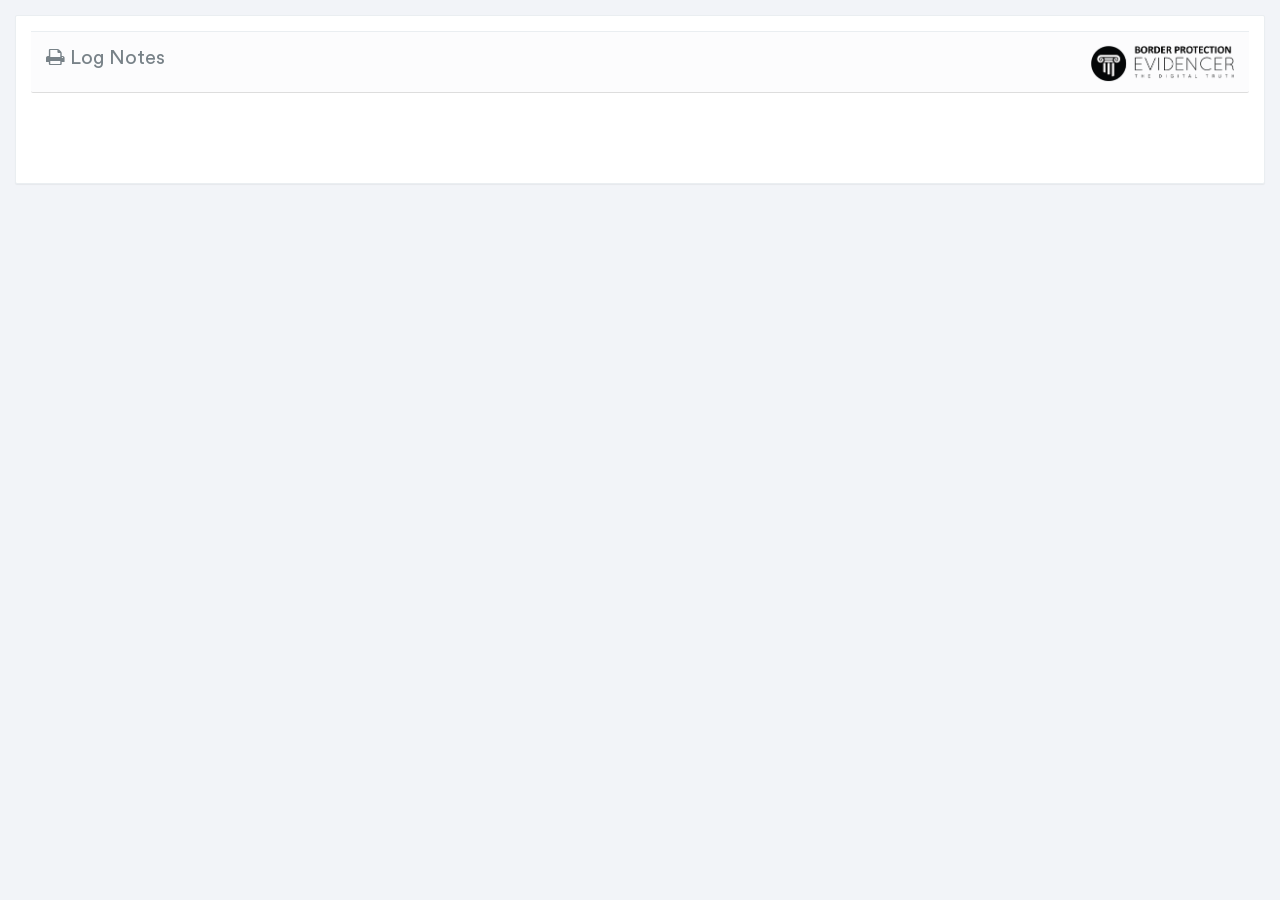
<file: WebContent/log_notes.html>
<html lang="en" class="app">
   <head>
      <meta charset="utf-8" />
      <title>Evidencer L& E | Log Notes</title>
      <meta name="description" content="app, web app, responsive, admin dashboard, admin, flat, flat ui, ui kit, off screen nav" />
      <meta name="viewport" content="width=device-width, initial-scale=1, maximum-scale=1" />
      <link rel="stylesheet" href="css/app.v1.css" type="text/css" />
      <link rel="shortcut icon" href="favicon.ico" type="image/x-icon">
      <link rel="icon" href="favicon.ico" type="image/x-icon">
   </head>
   <body class="" >
      <section class="vbox">
         <section>
            <section class="hbox stretch">
               <section id="content">
                  <section class="vbox">
                     <section class="scrollable wrapper w-f">
                        <section class="panel panel-default">
                           <div class="panel-body">
                              <footer class="panel-footer text-right bg-light lter" Style="border-bottom: 1px solid #ddd; margin-bottom:15px;">
                                 <div Style="float:left; font-size:20px; ">
                                    <div class="fa fa-print"></div>
                                    Log Notes
                                 </div>
                                 <img src="images/logo.png" Style="height:40px" alt="scale">
                              </footer>
                              <div id="thisCaseDetails"></div>
                              <br><br><br>
                              <div id="loadLogs"></div>
                           </div>
                        </section>
                     </section>
                  </section>
               </section>
            </section>
         </section>
      </section>
      <!-- Bootstrap --> 
      <script src="js/Controllers/lognotesController.js"></script>
      <script type="text/javascript" src="logs/vendor.js"></script>
      <script type="text/javascript" src="logs/core.js"></script>
      <script type="text/javascript" src="logs/backend/app.js"></script>
      <script type="text/javascript" src="logs/backend/pages/invoice-print.js"></script>
   </body>
</html>
</file>
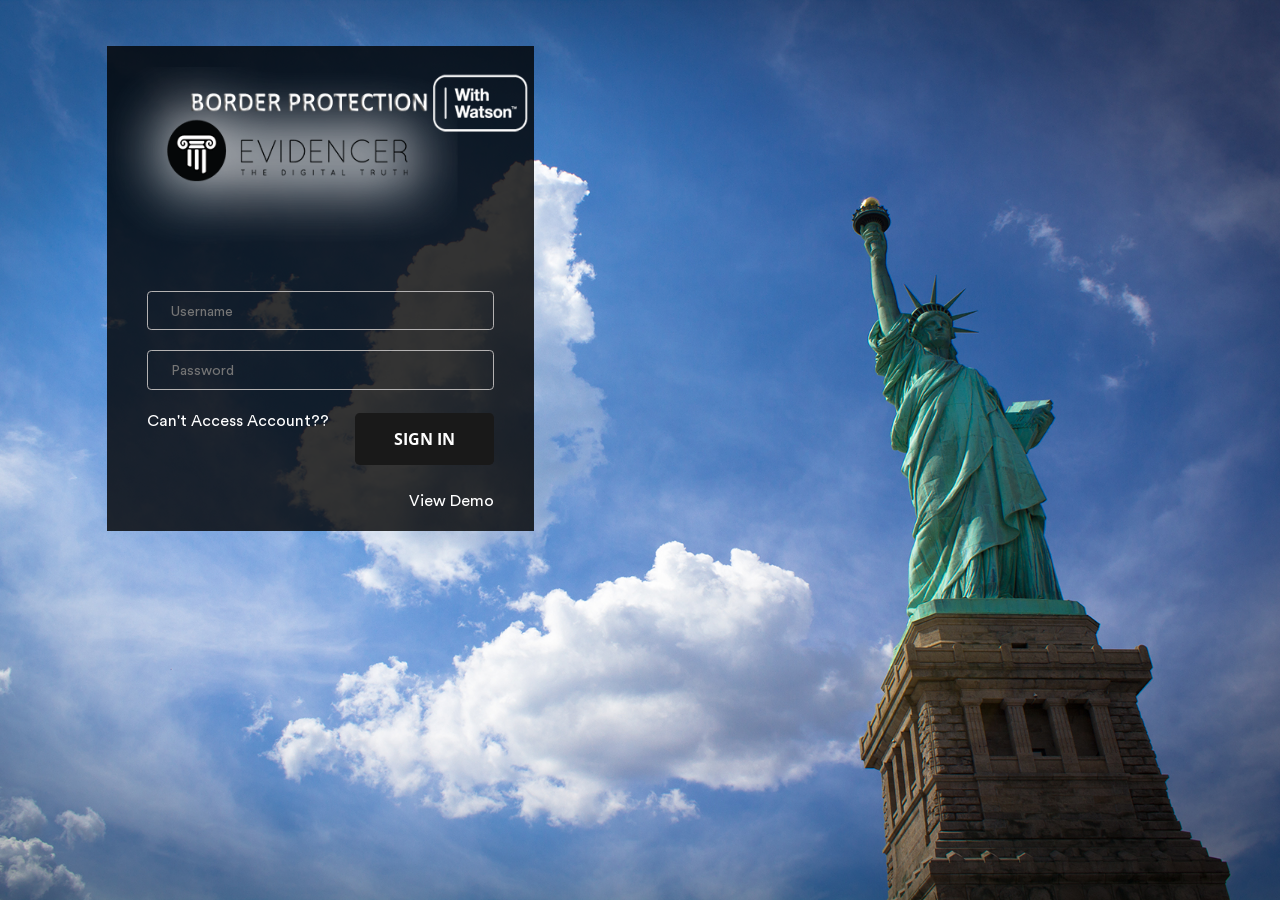
<file: WebContent/profile.html>
<!DOCTYPE html>
<html lang="en" class="app">
   <head>
      <meta charset="utf-8" />
      <title>Evidencer | Profile </title>
      <meta name="description" content="app, web app, responsive, admin dashboard, admin, flat, flat ui, ui kit, off screen nav" />
      <meta name="viewport" content="width=device-width, initial-scale=1, maximum-scale=1" />
      <link rel="stylesheet" href="css/app.v1.css" type="text/css" />
      <link rel="stylesheet" href="css/style_profile.css" type="text/css" />
      <!--[if lt IE 9]> <script src="js/ie/html5shiv.js"></script> <script src="js/ie/respond.min.js"></script> <script src="js/ie/excanvas.js"></script> <![endif]-->
      <script src="js/1.11.1/jquery.min.js"></script>
      <script src="js/Controllers/webServerService.js"></script>
      <script src="js/Controllers/headerController.js"></script>
      <script src="js/Controllers/sideBarController.js"></script>
      <script src="js/Controllers/profileController.js"></script>
      <link rel="stylesheet" type="text/css" href="css/example.css">
      <link rel="stylesheet" type="text/css" href="css/crop.css">
      <script src="js/syntaxhighlight.js"></script>
      <script src="js/crop.js"></script>
   </head>
   <body class="" >
      <section class="vbox">
      <header class="bg-white header header-md navbar navbar-fixed-top-xs box-shadow">
         <div class="navbar-header aside-md dk"> <a class="btn btn-link visible-xs" > 
            <i class="fa fa-bars"></i> </a> <a href="dashboard.html" class="navbar-brand" style="display:inline !important;"> <img src="images/logo.png" Style="margin-left:-20px; height:40px" alt="scale"> </a> <a class="btn btn-link visible-xs" data-toggle="dropdown" data-target=".user"> <i class="fa fa-cog"></i> </a> 
         </div>
         <ul class="nav navbar-nav hidden-xs">
            <li class="dropdown">
               <img src="images/with_watson_badge_secondary_white_on_black.svg" style="margin-top: 7px;height: 46px;margin-left: 5px;">               
               <section class="dropdown-menu aside-lg bg-white on animated fadeInLeft">
                  <div class="row m-l-none m-r-none m-t m-b text-center">
                     <div class="col-xs-4">
                        <div class="padder-v"> <a href="live_sessions.html"> <span class="m-b-xs block"> <i class="i i-signal i-2x text-primary-lt"></i> </span> 
                           <small class="text-muted">Live Stream</small> </a> 
                        </div>
                     </div>
                     <div class="col-xs-4">
                        <div class="padder-v"> <a href="video_on_demand.html"> <span class="m-b-xs block"> <i class="i i-play i-2x text-danger-lt"></i> </span> 
                           <small class="text-muted">EviPlayer</small> </a> 
                        </div>
                     </div>
                     <div class="col-xs-4">
                        <div class="padder-v"> <a href="initialize_record.html"> <span class="m-b-xs block"> <i class="i i-camera2  i-2x text-success-lt"></i> </span> 
                           <small class="text-muted">EviRecorder</small> </a> 
                        </div>
                     </div>
                  </div>
                  </div> 
               </section>
            </li>
         </ul>
        <ul class="nav navbar-nav navbar-right m-n hidden-xs nav-user user">
               <li class="hidden-xs">
                  <a href="#" class="dropdown-toggle" data-toggle="dropdown"> <i class="i i-chat3"></i> <span class="badge badge-sm up bg-danger count">0</span> </a> 
                  <section class="dropdown-menu aside-xl animated flipInY">
                     <section class="panel bg-white">
                        <div class="panel-heading b-light bg-light"> <strong>You have <span class="count">0</span> notification(s)</strong> </div>
                        <div class="list-group list-group-alt"> </div>
                        
                        <div class="panel-footer text-sm"> <a href="#" class="pull-right"><i class="fa fa-cog"></i></a> <a href="#notes" data-toggle="class:show animated fadeInRight">See all the notifications</a> </div>
                     </section>
                  </section>
               </li>
               <li class="dropdown" id="navBar">
                  <a href="#" class="dropdown-toggle" data-toggle="dropdown"> 
                  <span id="navPicPanel" class="thumb-sm avatar pull-left"></span> <b></b> <b class="caret"></b> </a> 
                  <ul class="dropdown-menu animated fadeInRight">
                     <li> <a href="profile.jsp">Profile</a> </li>
                      <li> <a href="signout.jsp" >Logout</a> </li>
                  </ul>
               </li>
            </ul>
      </header>
      <section>
      <section class="hbox stretch">
      <!-- .aside --> 
      <aside class="bg-light lt b-r b-light aside-md hidden-print hidden-xs" id="nav">
         <section class="vbox">
            <section class="w-f scrollable">
               <div class="slim-scroll" data-height="auto" data-disable-fade-out="true" data-distance="0" data-size="10px" data-railOpacity="0.2">
                  <div class="clearfix wrapper dk nav-user hidden-xs" Style="background-color:#000; ">
                     <div class="dropdown">
                        <a href="#" class="dropdown-toggle" data-toggle="dropdown">
                           <span id ="picPanel" class="thumb avatar pull-left m-r"></span> 
                           <span class="hidden-nav-xs clear">
                              <span class="block m-t-xs">
                                 <strong class="font-bold text-lt">
                                    <font color="white">
                                       <div id="namePanel"></div>
                                    </font>
                                 </strong>
                              </span>
                              <span class="text-muted text-xs block">
                                 <b>
                                    <font color="#c6aa5d">
                                       <div id="rolePanel"></div>
                                    </font>
                                 </b>
                              </span>
                           </span>
                        </a>
                     </div>
                  </div>
                  <!-- nav --> 
                  <nav class="nav-primary hidden-xs">
                     <div class="text-muted text-sm hidden-nav-xs padder m-t-sm m-b-sm">Start</div>
                     <ul class="nav nav-main" data-ride="collapse" id="sideBar"></ul>
                     <div class="line dk hidden-nav-xs"></div>
                  </nav>
                  <!-- / nav --> 
               </div>
            </section>
            <footer class="footer hidden-xs no-padder text-center-nav-xs"> <a href="index.jsp" data-toggle="ajaxModal" class="btn btn-icon icon-muted btn-inactive pull-right m-l-xs m-r-xs hidden-nav-xs"> <i class="i i-logout"></i> </a> <a href="#nav" data-toggle="class:nav-xs" class="btn btn-icon icon-muted btn-inactive m-l-xs m-r-xs"> <i class="i i-circleleft text"></i> <i class="i i-circleright text-active"></i> </a> </footer>
         </section>
      </aside>
      <!-- /.aside --> 
      <section id="content">
      <section class="vbox">
      <header class="header bg-white b-b b-light">
         <p>Profile</p>
      </header>
      <section class="scrollable" >
         <section class="hbox stretch" >
            <aside class="aside-lg bg-light lter b-r" Style="width:450px;">
               <section class="vbox" >
                  <section class="scrollable" >
                     <div class="wrapper">
                        <section class="panel no-border bg-primary lt">
                           <div class="panel-body">
                              <div class="row m-t-xl">
                                 <div class="col-xs-3 text-right padder-v">
                                    <div data-toggle="tooltip" data-placement="top" title="&nbsp;       Remove Profile Picture"  class="fileUpload btn btn-primary" Style="background-color:#c6aa5d ; border:none;
                                       -moz-border-radius: 15px;
                                       -webkit-border-radius: 15px;">
                                       <span>
                                          <a href="#" id="deleteProPic">
                                             <div class="fa fa-trash-o"></div>
                                       </span>
                                       </a> 
                                    </div>
                                 </div>
                                 <div class="col-xs-6 text-center">
                                    <div class="inline">
                                       <div class="easypiechart" data-percent="75" data-line-width="6" data-bar-color="#fff" data-track-Color="#c6aa5d" data-scale-Color="false" data-size="140" data-line-cap='butt' data-animate="1000">
                                          <div class="thumb-lg avatar" id="mainPic"></div>
                                       </div>
                                       <div id="mainPanel"></div>
                                    </div>
                                 </div>
                                 <div class="col-xs-3 padder-v">
                                    <a href="#" data-toggle="modal" data-target="#uploadModal">
                                       <div data-toggle="tooltip" data-placement="top" title="Change Profile Picture" class="fileUpload btn btn-primary" Style="background-color:#c6aa5d; border:none;
                                          -moz-border-radius: 15px;
                                          -webkit-border-radius: 15px;">
                                          <span >
                                             <div class="fa fa-user"></div>
                                          </span>
                                       </div>
                                    </a>
                                 </div>
                              </div>
                              <div class="wrapper m-t-xl m-b">
                                 <div id="communicationPanel"></div>
                              </div>
                           </div>
                        </section>
                     </div>
                     <div id="picmsg"></div>
                  </section>
               </section>
            </aside>
            <aside class="col-lg-4 b-l no-padder">
            <section class="vbox">
               <section class="scrollable">
                  <div class="wrapper">
                  <a href="#edit-profile" data-toggle="modal" class="btn btn-s-md btn-default btn-rounded" Style="background-color:#a00a0a;float:right;color:white !important;text-align:center;">
                     <div class="fa fa-pencil"></div>
                     &nbsp;&nbsp;Edit Profile
                  </a>
                  <br><br>
                  <!-- .nav-justified --> 
                  <section class="panel panel-default">
                     <header class="panel-heading bg-light">
                        <ul class="nav nav-tabs nav-justified">
                           <li class="active"><a href="#sec1" data-toggle="tab">Security Question 1</a></li>
                           <li><a href="#sec2" data-toggle="tab">Security Question 2</a></li>
                           <li><a href="#sec3" data-toggle="tab">Security Question 3</a></li>
                        </ul>
                     </header>
                     <div class="panel-body">
                        <div class="tab-content">
                           <div class="tab-pane active" id="sec1"></div>
                           <div class="tab-pane" id="sec2"></div>
                           <div class="tab-pane" id="sec3"></div>
                        </div>
                     </div>
                  </section>
                  <!-- / .nav-justified --> 
                  <section class="panel panel-default">
                     <header class="panel-heading font-bold">Change Password</header>
                     <div class="panel-body">
                        <form  role="form" method="post" action="#" data-validate="parsley" id="pass_frm" name="pass_frm">
                           <br>
                           <div class="form-group" > <input type="password" Style="width:100%" class="form-control"  placeholder="Current Password" name="currentpassword" id="currentpassword" data-required="true">  </div>
                           <br>
                           <div class="form-group"> <input type="password" class="form-control"  placeholder="New Password" name="npassword" data-required="true" data-type="alphanum" data-rangelength="[8,15]" id="pwd">  </div>
                           <br>
                           <div class="form-group"> <input type="password" class="form-control"  placeholder="Confirm New Password" name="cpassword" data-required="true" data-type="alphanum" data-rangelength="[8,15]" data-equalto="#pwd" id="cpwd">  </div>
                           <br>
                           <div id="msg_box"></div>
                           <button type="submit" class="btn btn-sm btn-success" Style="float:right">Change Password</button> 
                        </form>
                     </div>
                  </section>
                  <a href="#" class="hide nav-off-screen-block" data-toggle="class:nav-off-screen,open" data-target="#nav,html"></a> 
               </section>
            </section>
         </section>
      </section>
      <!-- Bootstrap --> 
      <div class="modal fade" id="edit-profile">
         <div class="modal-dialog">
            <div class="modal-content">
               <div class="modal-body wrapper-lg">
                  <div class="row">
                     <div class="col-sm-6 b-r">
                        <center>
                           <br><br><br><br><br><br><br>
                           <li class="fa fa-pencil" Style="font-size:100px"></li>
                           <br><br><br><br><br><br><br><br><br>
                        </center>
                     </div>
                     <div class="col-sm-6">
                        <h3 class="m-t-none m-b">Edit Profile</h3>
                        <form role="form" action="#" method="post" data-validate="parsley" name="editForm" id="editForm">
                           <div class="form-group"> <label>First Name</label> <input type="text" class="form-control" value="" name="fname" id="fname" data-required="true" data-type="digits" data-rangelength="[2,10]" > </div>
                           <div class="form-group"> <label>Middle Name</label> <input type="text" class="form-control" value=""  name="mname" id="mname" data-type="digits" data-rangelength="[2,10]"> </div>
                           <div class="form-group"> <label>Last Name</label> <input type="text" class="form-control" value=""  name="lname" id="lname" data-required="true" data-type="digits" data-rangelength="[2,10]"> </div>
                           <div class="form-group"> <label>Secondary Mobile Number</label> <input type="text" class="form-control" value=""  name="smobile" id="smobile" data-required="true" data-type="number" data-rangelength="[10,15]" > </div>
                           <div class="form-group"> <label>Secondary Email Address</label> <input type="text" class="form-control" value=""  name="semail" id="semail" data-required="true" data-type="email"> </div>
                           <div id="msgbox"></div>
                           <div class="checkbox m-t-lg"> 
                              <input type="submit" class="btn btn-sm btn-success pull-right text-uc m-t-n-xs" value="Submit" disabled style="background-color:#000;border:none;" id="profileUpdate">
                              <input  class="btn btn-sm btn-success pull-right text-uc m-t-n-xs" value="Cancel" data-dismiss="modal" style="background-color: rgb(198, 170, 93);border:none; width:60px;margin-right:20px;" onclick="resetProfile()">
                           </div>
                        </form>
                     </div>
                  </div>
               </div>
            </div>
         </div>
         <!-- /.modal-content --> 
      </div>
      <!-- /.modal-dialog --> 
      <div class="modal fade" style="overflow: hidden;"   id="uploadModal" tabindex="-1" role="dialog" 
         aria-labelledby="myModalLabel" aria-hidden="true" >
         <br><br><br><br>
         <div class="modal-dialog" style="margin-top:-40px;">
            <div class="modal-content" style="background-image:url('images/poster1.jpg');background-repeat:no-repeat;">
               <div class="modal-body" style="color:#499989">
                  <!-- <form action="#" method="post" enctype="multipart/form-data" id="photo_frm"  onsubmit="return false;">
                     <h5 style="color:#000;"><b><div class="fa fa-user"></div>&nbsp;&nbsp;Upload Profile Picture</b></h5><br>
                     
                     
                     
                     
                     <div class="form-group pull-in clearfix"> 
                     
                     <div class="col-sm-6" > 
                     
                     
                     
                      <input type='file' id="imgInp"  class="upload" name="file">
                     
                     
                     
                     
                     
                     
                     
                     
                     
                     <input type="file" class="upload" name="file" id="file">
                     
                     
                     
                     
                     </div> 
                     
                     
                     
                     
                     <div class="col-sm-6" id="imagePreview" style="display:none;"> 
                     
                             <img id="blah" src="#" alt="your image" width="100%">
                     
                     
                     
                     
                     </div> 
                     
                     
                     
                     
                     
                     
                     
                     
                     
                     </div>
                     
                              <div class="modal-footer">
                                 <div id="msgbox_pic" style="color:#5BBFAB;float:left;"></div>
                            
                                 <button type="submit" Style="border:none;background-color:#4c5566" class="btn btn-primary" data-dismiss="modal">
                                 Cancel
                                 </button>
                                 <button type="submit" Style="border:none;background-color:#5BBFAB" class="btn btn-primary"  disabled id="uploadButton" onclick="changePicture(this.form.file.value, ['gif', 'jpg', 'png', 'jpeg'])">
                                   Upload
                                 </button>
                              </div>
                           
                           
                      </form>
                      -->
                  <div class="example">
                     <div class="default"></div>
                  </div>
                  <ul class="cmd">
                     <a href="#" class="btn btn-s-md btn-warning btn-rounded" style="float:left;margin-top:20px;margin-left:-40px;" onclick="choosePicture();" >Choose Picture</a>
                     <button href="#" class="btn btn-s-md btn-success btn-rounded" style="float:right;margin-top:20px;background-color:#000;border:none;" onclick="convertImage(foo.data(300,300,'png').image)" disabled id="choosePicButton">Upload Picture</button>
                     <br><br>
                  </ul>
                  <!-- preview container element -->
                  <div class="pre"></div>
                  <script>
                     function choosePicture(){
                     	
                     	document.getElementById("choosePicButton").disabled = false;
                     	
                     	foo.import();
                     	
                     }
                     
                     
                     
                     function convertImage(str){
                     
                     	changePicture(str);
                     
                     }
                     
                     
                     	//  create a new instance
                     	// --------------------------------------------------------------------------
                     
                     	// you may do multiple instances of the cropper on a single page
                     	// just be sure to give each a unique name
                     	var foo = new CROP();
                     
                     	foo.init({
                     
                     		// element to load the cropper into
                     		container: '.default',
                     
                     		// image to load, accepts base64 string
                     		image: 'test.jpg',
                     
                     		// aspect ratio
                     		width: 300,
                     		height: 300,
                     
                     		// prevent image from leaking outside of container. boolean
                     		mask: false,
                     
                     		// input[range] attributes
                     		zoom: {
                     
                     			// slider step change
                     			steps: 0.01,
                     
                     			// minimum and maximum zoom
                     			min: 1,
                     			max: 5
                     
                     		},
                     
                     		// optional preview. remove this array if you wish to hide it
                     		preview: {
                     
                     
                     			// aspect ratio
                     			ratio: 0.75,
                     
                     		},
                     
                     
                     	});
                     
                     
                     	//  toggle mask
                     	// --------------------------------------------------------------------------
                     
                     	$('body').on("click", 'li.maskbg', function () {
                     
                     		$('.example').toggleClass('maskbg');
                     		$('.default').attr('data-mask', $('.default').attr('data-mask') === 'true' ? 'false' : 'true');
                     		$('li.maskbg').html($('li.maskbg').html() == 'Mask' ? 'Unmask' : 'Mask');
                     
                     	});
                     
                     
                  </script>
                  <script>
                     prettyPrint();
                  </script>
               </div>
            </div>
            <!-- /.modal-content -->
         </div>
         <!-- /.modal --> 
      </div>
      <!-- App --> 
      <script src="js/app.v1.js"></script>
      <script src="js/charts/easypiechart/jquery.easy-pie-chart.js"></script> 
      <script src="js/parsley/parsley.min.js"></script>
      <script src="js/wizard/jquery.bootstrap.wizard.js"></script>
      <script src="js/wizard/demo.js"></script> 
      <script src="js/app.plugin.js"></script>
   </body>
</html>
</file>
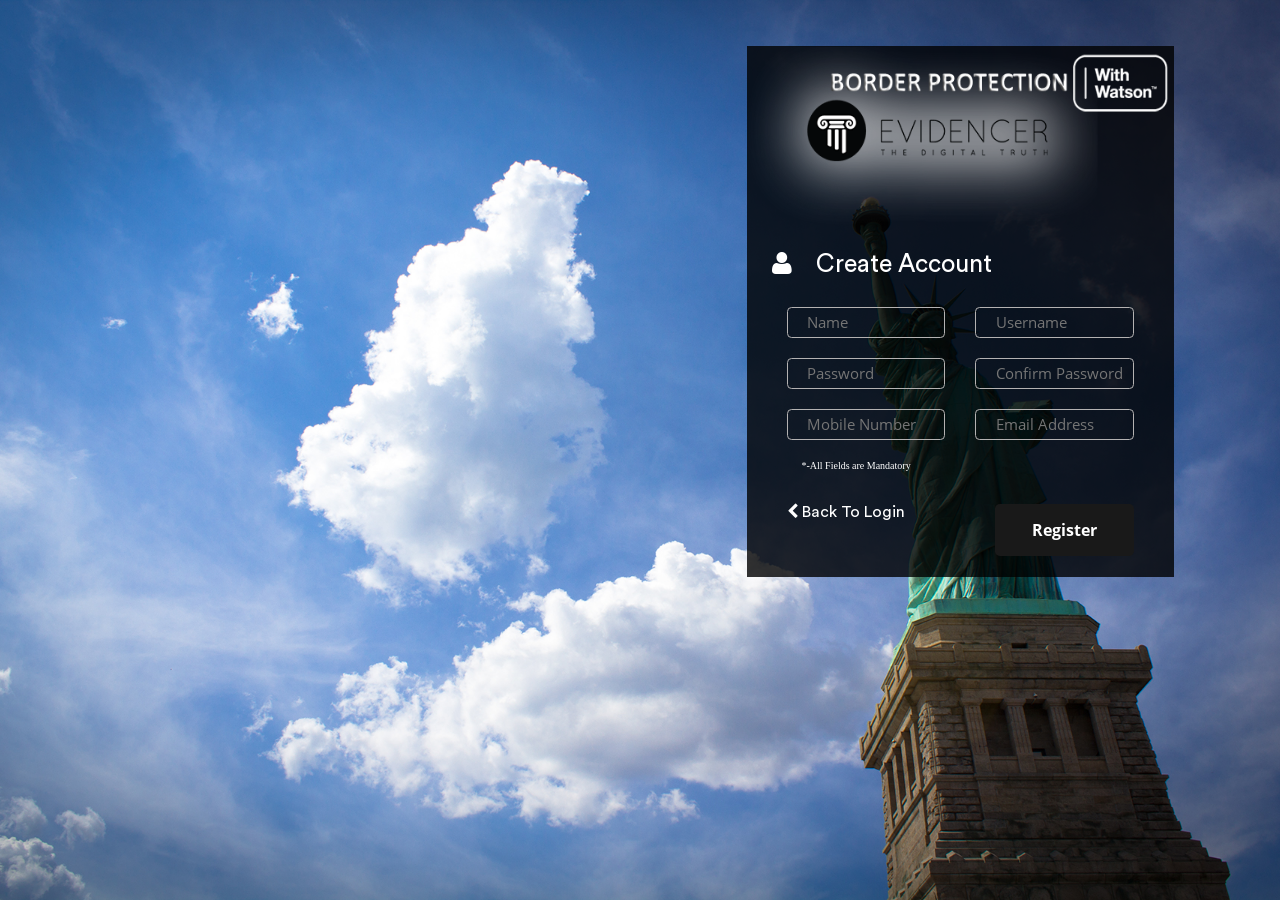
<file: WebContent/register.html>
<html lang="en" class="app">
   <head>
      <meta charset="utf-8" />
      <title>Evidencer L& E | Create Account</title>
      <meta name="description" content="app, web app, responsive, admin dashboard, admin, flat, flat ui, ui kit, off screen nav" />
      <meta name="viewport" content="width=device-width, initial-scale=1, maximum-scale=1" />
      <link rel="stylesheet" href="css/app.v1.css" type="text/css" />
      <link rel="shortcut icon" href="favicon.ico" type="image/x-icon">
      <link rel="icon" href="favicon.ico" type="image/x-icon">
      <link href="css/style_register.css" rel='stylesheet' type='text/css' />
      <script src="js/1.11.1/jquery.min.js"></script>
      <script src="js/Controllers/webServerService.js"></script>
      <script src="js/Controllers/registrationController.js"></script>
   </head>
   <body Style="background-color:white;background-image:url('images/bg4_01.jpg');background-repeat:no-repeat; background-size:   cover;                      /* <------ */
      background-repeat: no-repeat;
      background-position: center center;"  >
      <section class="vbox">
         <section id="content">
            <section class="vbox">
               <section class="scrollable wrapper w-f">
                  <div class="row">
                     <div class="col-lg-6"></div>
                     <div class="col-lg-6">
                        <div id="firstStep" style="display:block;">
                           <div class="login-form">
                              <center>
                                 <img src="images/logo_white_new.png" height="180px" alt=""/>
                                 <div id="msg_box" style="display:none;color:#fff;font-size:10px;"></div>
                              </center>
                              <form data-validate="parsley" id="first_frm"  name="first_frm" method="post" action="#">
                                 <div class="row">
                                    <h2 style=" color: #fff;
                                       font-size: 25px;
                                       padding-bottom: 8px;
                                       font-weight: 400;">
                                       <div class="fa fa-user"></div>
                                       &nbsp;&nbsp;&nbsp;Create Account
                                    </h2>
                                    <br>
                                    <div class="col-lg-6">
                                       <input type="text" name="name" id="name" placeholder="Name" data-required="true" autocomplete="off" data-type="digits" style="width:100%" data-rangelength="[2,10]">
                                    </div>
                                    <div class="col-lg-6">
                                       <input type="text" name="username" id="username" placeholder="Username" data-required="true" data-type="digits" autocomplete="off" data-rangelength="[8,20]" style="width:100%"><br><br>
                                    </div>
                                 </div>
                                 <div class="row">
                                    <div class="col-lg-6">
                                       <input type="password" name="password" placeholder="Password" data-required="true" data-type="alphanum" data-rangelength="[8,15]" autocomplete="off" id="pwd" style="width:100%">
                                    </div>
                                    <div class="col-lg-6">
                                       <input type="password" name="cpassword" placeholder="Confirm Password" data-required="true" data-type="alphanum" data-rangelength="[8,15]" autocomplete="off" data-equalto="#pwd"  style="width:100%"><br><br>
                                    </div>
                                 </div>
                                 <div class="row">
                                    <div class="col-lg-6">
                                       <input type="text" name="mobile" id="mobile" placeholder="Mobile Number" data-required="true" data-type="number" data-rangelength="[10,15]" autocomplete="off" style="width:100%">
                                    </div>
                                    <div class="col-lg-6">
                                       <input type="text" name="email" id="email" placeholder="Email Address" data-required="true" data-type="email" autocomplete="off" style="width:100%" ><br><br>
                                    </div>
                                 </div>
                                 <div class="col-lg-12" style="margin-bottom:30px">
                                    <font face="Lucida Handwriting" color="white" size="1" style="italic">*-All Fields are Mandatory</font>
                                 </div>
                                 <div class="button-bottom">
                                    <div class="button">
                                       <span class="tick"> </span>
                                       <input type="submit" value="Register" id="firstSubmit"/>	
                                       <label style="color:#fff;">
                                          <a href="index.html">
                                             <font color="white">
                                                <div class="fa fa-chevron-left"></div>
                                                Back To Login 
                                             </font>
                                          </a>
                                       </label>
                                    </div>
                                    <div class="clear"> </div>
                                 </div>
                              </form>
                           </div>
                        </div>
                        <div id="secondStep" style="display:none;">
                           <div class="login-form">
                              <center>
                                 <img src="images/logo_white_new.png" height="180px" alt=""/>
                                 <div id="msg_box1" style="display:none;color:#fff;font-size:10px;"></div>
                              </center>
                              <form data-validate="parsley" id="second_frm"  name="second_frm" method="post" action="#">
                                 <div class="row">
                                    <h2 style=" color: #fff;
                                       font-size: 25px;
                                       padding-bottom: 8px;
                                       font-weight: 400;">
                                       <div class="fa fa-user"></div>
                                       &nbsp;&nbsp;&nbsp;Create Account
                                    </h2>
                                    <br>
                                    <p style="color:#fff;font-size:10px;">An Email code and SMS code has been sent to your registered Email & Phone Number. To complete your registration, please enter the security codes below.</p>
                                    <br><br>
                                    <div class="col-lg-6">
                                       <input type="text" name="emailCode" id="emailCode" placeholder="Email Code" data-required="true" autocomplete="off" style="width:100%" data-maxlength="5" data-type="number">
                                    </div>
                                    <div class="col-lg-6">
                                       <input type="text" name="smsCode" id="smsCode" placeholder="SMS Code" data-required="true"  autocomplete="off" style="width:100%"  data-maxlength="5" data-type="number"><br><br>
                                    </div>
                                 </div>
                                 <div class="col-lg-12" style="margin-bottom:30px">
                                    <font face="Lucida Handwriting" color="white" size="1" style="italic">*-All Fields are Mandatory</font>
                                 </div>
                                 <div class="button-bottom">
                                    <div class="button">
                                       <span class="tick"> </span>
                                       <input type="submit" value="Verify" id="secondSubmit"/>	
                                       <label style="color:#fff;">
                                          <a href="index.html">
                                             <font color="white">
                                                <div class="fa fa-chevron-left"></div>
                                                Back To Login 
                                             </font>
                                          </a>
                                       </label>
                                    </div>
                                    <div class="clear"> </div>
                                 </div>
                              </form>
                           </div>
                        </div>
                        <div id="thirdStep" style="display:none;">
                           <div class="login-form" style="width:100%">
                              <center>
                                 <img src="images/logo_white_new.png" height="120px" alt=""/>
                                 <div id="msg_box2" style="display:none;color:#fff;font-size:10px;"></div>
                              </center>
                              <form data-validate="parsley" id="third_frm"  name="third_frm" method="post" action="#">
                                 <div class="row">
                                    <h2 style=" color: #fff;
                                       font-size: 25px;
                                       padding-bottom: 8px;
                                       font-weight: 400;">
                                       <div class="fa fa-user"></div>
                                       &nbsp;&nbsp;&nbsp;Create Account
                                    </h2>
                                    <br>
                                    <p style="color:#fff;font-size:12px;">Please Complete Your Profile To Continue..</p>
                                    <br><br> 
                                    <div class="col-lg-4">
                                       <input type="text"  name="conffname" id="conffname" placeholder="First Name"  value="First Name" data-required="true" data-type="digits" style="width:100%" data-rangelength="[2,10]" readOnly>
                                    </div>
                                    <div class="col-lg-4">
                                       <input type="text"  name="mname"  id="mname" placeholder="Middle Name" data-required="true" data-type="digits" style="width:100%" data-rangelength="[2,10]"> 
                                    </div>
                                    <div class="col-lg-4">
                                       <input type="text"  name="lname"  id="lname" placeholder="Last Name" data-required="true" data-type="digits" style="width:100%" data-rangelength="[2,10]"> 
                                    </div>
                                 </div>
                                 <br>
                                 <div class="row">
                                    <div class="col-lg-4">
                                       <input type="text"  name="confusername"  id="confusername" placeholder="Username" value="username" data-required="true" data-type="text" style="width:100%" disabled> 
                                    </div>
                                    <div class="col-lg-4">
                                       <input type="text"  name="smobile" id="smobile" placeholder="Secondary Mobile" data-required="true" data-type="number" data-rangelength="[10,15]" style="width:100%"> 
                                    </div>
                                    <div class="col-lg-4">
                                       <input type="text"  name="semail"  id="semail" placeholder="Secondary Email" data-required="true" data-type="email" style="width:100%" > 
                                    </div>
                                 </div>
                                 <br>
                                 <div class="row">
                                    <div class="col-lg-8">
                                       <select name="secq1" id="secq1"  Style="width:100%" data-required="true">
                                          <option value="" disabled selected>Security Question 1</option>
                                          <option value="What was your childhood nickname?">
                                             What was your childhood nickname?
                                          </option>
                                          <option value="What was the name of your elementary / primary school?">
                                             What was the name of your elementary / primary school?
                                          </option>
                                          <option value="In what county where you born?">
                                             In Which country you were born?
                                          </option>
                                          <option value="What is your favorite movie?">
                                             What is your favorite movie?
                                          </option>
                                          <option value="What year did you graduate from High School?">
                                             What year did you graduate from High School?
                                          </option>
                                       </select>
                                    </div>
                                    <div class="col-lg-4">					
                                       <input type="text"  name="seca1" id="seca1" placeholder="Security Answer 1" data-required="true" data-type="digits"> 			
                                    </div>
                                 </div>
                                 <br>						
                                 <div class="row">
                                    <div class="col-lg-8">
                                       <select name="secq2"  id="secq2" Style="width:100%" data-required="true">
                                          <option value="" disabled selected>Security Question 2</option>
                                          <option value="What is your pet's name?">
                                             What is your pet's name?
                                          </option>
                                          <option value="What is your favorite sport?">
                                             What is your favorite sport?
                                          </option>
                                          <option value="Who was your childhood hero?">
                                             Who was your childhood hero?
                                          </option>
                                          <option value="Which is your favorite book?">
                                             Which is your favorite book?
                                          </option>
                                          <option value="What is the color of your eyes?">
                                             What is the color of your eyes?
                                          </option>
                                       </select>
                                    </div>
                                    <div class="col-lg-4">							
                                       <input type="text"  name="seca2" id="seca2" placeholder="Security Answer 2" data-required="true" data-type="digits"> 						
                                    </div>
                                 </div>
                                 <br>					
                                 <div class="row">
                                    <div class="col-lg-8">
                                       <select name="secq3"  id="secq3" Style="width:100%" data-required="true">
                                          <option value="" disabled selected>Security Question 3</option>
                                          <option value="What is your favorite team?">
                                             What is your favorite team?
                                          </option>
                                          <option value="What is the name of your hometown newspaper?">
                                             What is the name of your hometown newspaper?
                                          </option>
                                          <option value="What is the name of the first school you attended?">
                                             What is the name of the first school you attended?
                                          </option>
                                          <option value="What is the name of your favorite teacher?">
                                             What is the name of your favorite teacher?
                                          </option>
                                          <option value="Who is your favorite author?">
                                             Who is your favorite author?
                                          </option>
                                       </select>
                                    </div>
                                    <div class="col-lg-4">						
                                       <input type="text"  name="seca3" id="seca3" placeholder="Security Answer 3" data-required="true" data-type="digits"> 						
                                    </div>
                                 </div>
                                 <div class="col-lg-12" style="margin-top:20px">
                                    <font face="Lucida Handwriting" color="white" size="1" style="italic">*-All Fields are Mandatory</font>
                                 </div>
                                 <br><br>				
                                 <div class="button-bottom">
                                    <div class="button">
                                       <span class="tick"> </span>
                                       <input type="submit" value="Done"/>					
                                    </div>
                                    <div class="clear"> </div>
                                 </div>
                              </form>
                           </div>
                        </div>
                        <div id="succesStep" style="display:none;">
                           <div class="login-form">
                              <center>
                                 <img src="images/logo_white_new.png" height="180px" alt=""/>
                                 <div id="msg_box1" style="display:none;color:#fff;font-size:10px;"></div>
                              </center>
                              <form  method="post" action="index.html">
                                 <center>
                                    <div class="glyphicon glyphicon-saved" style="color:#fff;font-size:100px;"></div>
                                 </center>
                                 <div style="color:#fff;font-size:12px;">
                                    <br><br>  Your profile has been created and is pending approval by Administrator.
                                    We will nofity once the request is approved!!<br><br>
                                 </div>
                                 <div class="button-bottom">
                                    <div class="button">
                                       <span class="tick"> </span>
                                       <input type="submit" value="Login Page"/>					
                                    </div>
                                    <div class="clear"> </div>
                                 </div>
                              </form>
                           </div>
                        </div>
                     </div>
                  </div>
               </section>
            </section>
            <a href="#" class="hide nav-off-screen-block" data-toggle="class:nav-off-screen,open" data-target="#nav,html"></a> 
         </section>
      </section>
      </section> </section> <!-- Bootstrap --> 
      <script src="js/app.v1.js"></script>
      <script src="js/parsley/parsley.min.js"></script>
      <script src="js/wizard/jquery.bootstrap.wizard.js"></script>
      <script src="js/wizard/demo.js"></script> 
      <script src="js/app.plugin.js"></script>
   </body>
</html>
</file>
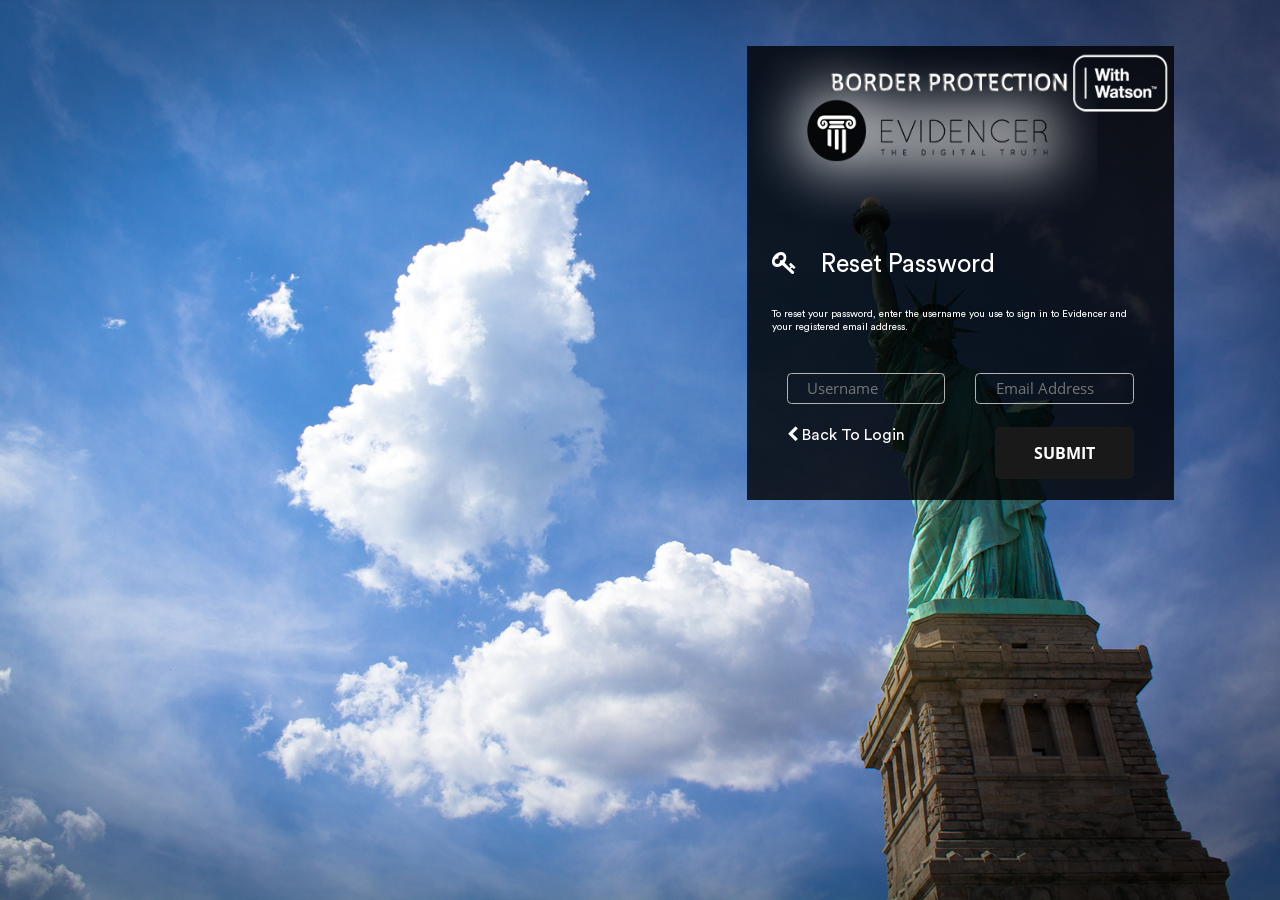
<file: WebContent/reset_password.html>
<html lang="en" class="app">
   <head>
      <meta charset="utf-8" />
      <title>Evidencer L& E | Reset Password</title>
      <meta name="description" content="app, web app, responsive, admin dashboard, admin, flat, flat ui, ui kit, off screen nav" />
      <meta name="viewport" content="width=device-width, initial-scale=1, maximum-scale=1" />
      <link rel="stylesheet" href="css/app.v1.css" type="text/css" />
      <link rel="shortcut icon" href="favicon.ico" type="image/x-icon">
      <link rel="icon" href="favicon.ico" type="image/x-icon">
      <link href="css/style_register.css" rel='stylesheet' type='text/css' />
      <script src="js/1.11.1/jquery.min.js"></script>
      <script src="js/Controllers/webServerService.js"></script>
      <script src="js/Controllers/resetPasswordController.js"></script>
   </head>
   <body Style="background-color:white;background-image:url('images/bg4_01.jpg');background-repeat:no-repeat; background-size:   cover;                      /* <------ */
      background-repeat: no-repeat;
      background-position: center center;"  >
      <section class="vbox">
         <section id="content">
            <section class="vbox">
               <section class="scrollable wrapper w-f">
                  <div class="row">
                     <div class="col-lg-6"></div>
                     <div class="col-lg-6">
                        <div id="firstStep" style="display:block;">
                           <div class="login-form">
                              <center>
                                 <img src="images/logo_white_new.png" height="180px" alt=""/>
                                 <div id="msg_box" style="display:none;color:#fff;font-size:10px;"></div>
                              </center>
                              <form data-validate="parsley" id="first_frm"  name="first_frm" method="post" action="#">
                                 <div class="row">
                                    <h2 style=" color: #fff;
                                       font-size: 25px;
                                       padding-bottom: 8px;
                                       font-weight: 400;">
                                       <div class="fa fa-key"></div>
                                       &nbsp;&nbsp;&nbsp;Reset Password
                                    </h2>
                                    <br>
                                    <p style="color:#fff;font-size:10px;">To reset your password, enter the username you use to sign in to Evidencer and your registered email address.</p>
                                    <br><br>
                                    <div class="col-lg-6">
                                       <input type="text" name="username" id="username" placeholder="Username" data-required="true" data-type="digits" autocomplete="off" data-rangelength="[8,20]" style="width:100%"><br><br>
                                    </div>
                                    <div class="col-lg-6">
                                       <input type="text" name="email" id="email" placeholder="Email Address" data-required="true" data-type="email" autocomplete="off"  style="width:100%"><br><br>
                                    </div>
                                 </div>
                                 <div class="button-bottom">
                                    <div class="button">
                                       <span class="tick"> </span>
                                       <input type="submit" value="SUBMIT" id="fForm"/>
                                       <label style="color:#fff;">
                                          <a href="index.html">
                                             <font color="white">
                                                <div class="fa fa-chevron-left"></div>
                                                Back To Login 
                                             </font>
                                          </a>
                                       </label>
                                    </div>
                                    <div class="clear"> </div>
                                 </div>
                              </form>
                           </div>
                        </div>
                        <div id="secondStep" style="display:none;">
                           <div class="login-form">
                              <center>
                                 <img src="images/logo_white_new.png" height="180px" alt=""/>
                                 <div id="msg_box1" style="display:none;color:#fff;font-size:10px;"></div>
                              </center>
                              <form data-validate="parsley" id="second_frm"  name="second_frm" method="post" action="#">
                                 <div class="row">
                                    <h2 style=" color: #fff;
                                       font-size: 25px;
                                       padding-bottom: 8px;
                                       font-weight: 400;">
                                       <div class="fa fa-key"></div>
                                       &nbsp;&nbsp;&nbsp;Reset Password
                                    </h2>
                                    <br>
                                    <p style="color:#fff;font-size:10px;">More authentication is required. Please answer the below security questions.</p>
                                    <br><br>
                                    <div class="col-lg-12">
                                       <span id="secQues1" style="font-size:12px;color:#fff;"></span><br><br>
                                       <input type="text" name="secAns1" id="secAns1" placeholder="Answer 1" data-required="true" autocomplete="off" style="width:100%" data-type="digits">
                                    </div>
                                    <div class="col-lg-12">
                                       <br><span id="secQues2" style="font-size:12px;color:#fff;"></span><br><br>
                                       <input type="text" name="secAns2" id="secAns2" placeholder="Answer 2" data-required="true"  autocomplete="off" style="width:100%" data-type="digits"><br><br>
                                    </div>
                                 </div>
                                 <div class="button-bottom">
                                    <div class="button">
                                       <span class="tick"> </span>
                                       <input type="submit" value="Verify" id="sForm"/>
                                       <label style="color:#fff;">
                                          <a href="index.html">
                                             <font color="white">
                                                <div class="fa fa-chevron-left"></div>
                                                Back To Login 
                                             </font>
                                          </a>
                                       </label>
                                    </div>
                                    <div class="clear"> </div>
                                 </div>
                              </form>
                           </div>
                        </div>
                        <div id="thirdStep" style="display:none;">
                           <div class="login-form">
                              <center>
                                 <img src="images/logo_white_new.png" height="160px" alt=""/>
                                 <div id="msg_box2" style="display:none;color:#fff;font-size:10px;"></div>
                              </center>
                              <form data-validate="parsley" id="third_frm"  name="third_frm" method="post" action="#">
                                 <div class="row">
                                    <h2 style=" color: #fff;
                                       font-size: 25px;
                                       padding-bottom: 8px;
                                       font-weight: 400;">
                                       <div class="fa fa-key"></div>
                                       &nbsp;&nbsp;&nbsp;Reset Password
                                    </h2>
                                    <br>
                                    <p style="color:#fff;font-size:12px;">A secret code has been sent to your registered email address. To reset your password, please enter the security code and new password below..</p>
                                    <br><br> 
                                    <div class="col-lg-12">
                                       <input type="text" class="form-control" name="secretcode"  id="secretcode" placeholder="Enter Secret Code" data-required="true" data-maxlength="5" data-type="number"> 
                                    </div>
                                    <br><br>
                                    <div class="col-lg-12">
                                       <input type="password" class="form-control" name="npassword" id="npassword" placeholder="New Password" data-required="true" data-rangelength="[8,15]" data-type="alphanum"> 
                                    </div>
                                    <br><br>
                                    <div class="col-lg-12">
                                       <input type="password" class="form-control" name="cpassword" id="cpassword" placeholder="Confirm Password" data-required="true" data-rangelength="[8,15]" data-equalto="#npassword" data-type="alphanum"> 
                                    </div>
                                 </div>
                                 <br>
                                 <div class="button-bottom">
                                    <div class="button">
                                       <span class="tick"> </span>
                                       <input type="submit" value="SUBMIT"/>					
                                    </div>
                                    <div class="clear"> </div>
                                 </div>
                              </form>
                           </div>
                        </div>
                        <div id="succesStep" style="display:none;">
                           <div class="login-form">
                              <center>
                                 <img src="images/logo_white_new.png" height="180px" alt=""/>
                                 <div id="msg_box1" style="display:none;color:#fff;font-size:10px;"></div>
                              </center>
                              <form  method="post" action="index.html">
                                 <center>
                                    <div class="glyphicon glyphicon-saved" style="color:#fff;font-size:100px;"></div>
                                 </center>
                                 <div style="color:#fff;font-size:12px;">
                                    <br><br>  Your password has been changed Successfully.. Please login with your new password..<br><br>
                                 </div>
                                 <div class="button-bottom">
                                    <div class="button">
                                       <span class="tick"> </span>
                                       <input type="submit" value="Login Page"/>					
                                    </div>
                                    <div class="clear"> </div>
                                 </div>
                              </form>
                           </div>
                        </div>
                     </div>
                  </div>
               </section>
            </section>
            <a href="#" class="hide nav-off-screen-block" data-toggle="class:nav-off-screen,open" data-target="#nav,html"></a> 
         </section>
      </section>
      </section> </section>
      <script src="js/app.v1.js"></script>
      <script src="js/parsley/parsley.min.js"></script>
      <script src="js/wizard/jquery.bootstrap.wizard.js"></script>
      <script src="js/wizard/demo.js"></script> 
      <script src="js/app.plugin.js"></script>
   </body>
</html>
</file>
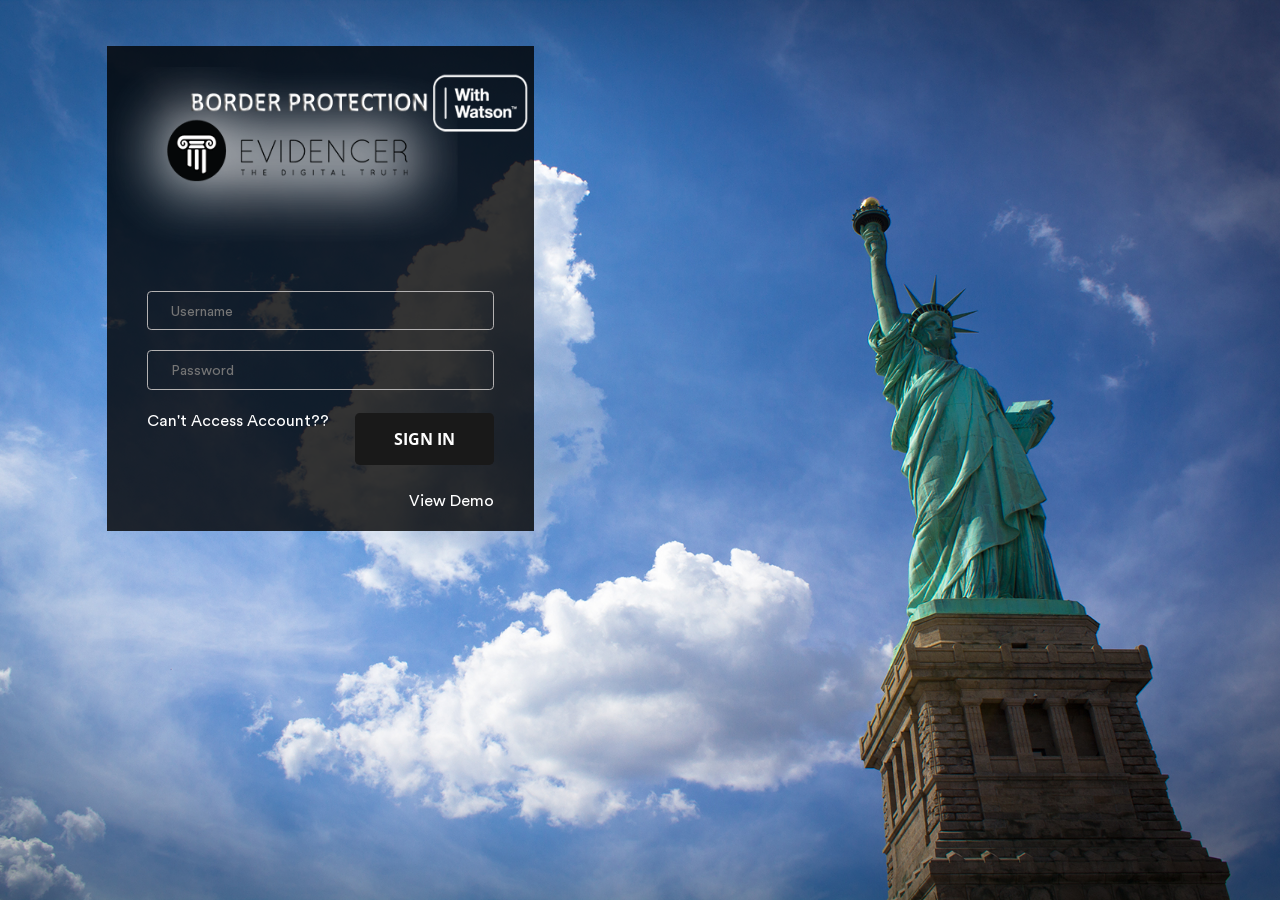
<file: WebContent/settings.html>
<!DOCTYPE html>
<html lang="en" class="app">
   <head>
      <meta charset="utf-8" />
      <title>Evidencer L& E | Settings </title>
      <meta name="description" content="app, web app, responsive, admin dashboard, admin, flat, flat ui, ui kit, off screen nav" />
      <meta name="viewport" content="width=device-width, initial-scale=1, maximum-scale=1" />
      <link rel="stylesheet" href="css/app.v1.css" type="text/css" />
      <link rel="stylesheet" href="css/style_profile.css" type="text/css" />
      <!--[if lt IE 9]> <script src="js/ie/html5shiv.js"></script> <script src="js/ie/respond.min.js"></script> <script src="js/ie/excanvas.js"></script> <![endif]-->
      <script src="js/1.11.1/jquery.min.js"></script>
      <script src="js/Controllers/webServerService.js"></script>
      <script src="js/Controllers/headerController.js"></script>
      <script src="js/Controllers/sideBarController.js"></script>
      <script src="js/Controllers/settingsController.js"></script>
   </head>
   <body class="" >
      <section class="vbox">
      <header class="bg-white header header-md navbar navbar-fixed-top-xs box-shadow">
         <div class="navbar-header aside-md dk"> <a class="btn btn-link visible-xs" > 
            <i class="fa fa-bars"></i> </a> <a href="dashboard.html" class="navbar-brand" style="display:inline !important;"> <img src="images/logo.png" Style="margin-left:-20px; height:40px" alt="scale"> </a> <a class="btn btn-link visible-xs" data-toggle="dropdown" data-target=".user"> <i class="fa fa-cog"></i> </a> 
         </div>
         <ul class="nav navbar-nav hidden-xs">
            <li class="dropdown">
               <a href="#" class="dropdown-toggle" data-toggle="dropdown"><font color="#000"> <i class="i i-grid"></i> </font></a> 
               <section class="dropdown-menu aside-lg bg-white on animated fadeInLeft">
                  <div class="row m-l-none m-r-none m-t m-b text-center">
                     <div class="col-xs-4">
                        <div class="padder-v"> <a href="crime_listing.html"> <span class="m-b-xs block"> <i class="i i-mail i-2x text-black-lt"></i> </span> 
                           <small class="text-muted">Crime Box</small> </a> 
                        </div>
                     </div>
                     <div class="col-xs-4">
                        <div class="padder-v"> <a href="video_on_demand.html"> <span class="m-b-xs block"> <i class="i i-play i-2x text-danger-lt"></i> </span> 
                           <small class="text-muted">Player</small> </a> 
                        </div>
                     </div>
                     <div class="col-xs-4">
                        <div class="padder-v"> <a href="initialize_record.html"> <span class="m-b-xs block"> <i class="i i-camera2  i-2x text-success-lt"></i> </span> 
                           <small class="text-muted">Recorder</small> </a> 
                        </div>
                     </div>
                  </div>
                  </div> 
               </section>
            </li>
         </ul>
         <ul class="nav navbar-nav navbar-right m-n hidden-xs nav-user user">
            <li class="hidden-xs">
               <a href="#" class="dropdown-toggle" data-toggle="dropdown"> <i class="i i-chat3"></i> <span class="badge badge-sm up bg-danger count">2</span> </a> 
               <section class="dropdown-menu aside-xl animated flipInY">
                  <section class="panel bg-white">
                     <div class="panel-heading b-light bg-light"> <strong>You have <span class="count">2</span> notifications</strong> </div>
                     <div class="list-group list-group-alt"> <a href="#" class="media list-group-item"> <span class="pull-left thumb-sm"> <img src="images/a6.png" alt="..." class="img-circle"> </span> <span class="media-body block m-b-none"> New User Registration Is Pending Approval<br> <small class="text-muted">10 minutes ago</small> </span> </a> <a href="#" class="media list-group-item"> <span class="media-body block m-b-none">New Analytic Reports released<br> <small class="text-muted">1 hour ago</small> </span> </a> </div>
                     <div class="panel-footer text-sm"> <a href="#" class="pull-right"><i class="fa fa-cog"></i></a> <a href="#notes" data-toggle="class:show animated fadeInRight">See all the notifications</a> </div>
                  </section>
               </section>
            </li>
            <li class="dropdown" id="navBar">
               <a href="#" class="dropdown-toggle" data-toggle="dropdown"> 
               <span id="navPicPanel" class="thumb-sm avatar pull-left"></span> <b></b> <b class="caret"></b> </a> 
               <ul class="dropdown-menu animated fadeInRight">
                  <li> <a href="profile.jsp">Profile</a> </li>
                  <li>  <a href="#"> <span class="badge bg-danger pull-right">3</span> Notifications </a> </li>
                  <li> <a href="signout.jsp" >Logout</a> </li>
               </ul>
            </li>
         </ul>
      </header>
      <section>
      <section class="hbox stretch">
      <!-- .aside --> 
      <aside class="bg-light lt b-r b-light aside-md hidden-print hidden-xs" id="nav">
         <section class="vbox">
            <section class="w-f scrollable">
               <div class="slim-scroll" data-height="auto" data-disable-fade-out="true" data-distance="0" data-size="10px" data-railOpacity="0.2">
                  <div class="clearfix wrapper dk nav-user hidden-xs" Style="background-color:#000; ">
                     <div class="dropdown">
                        <a href="#" class="dropdown-toggle" data-toggle="dropdown">
                           <span id ="picPanel" class="thumb avatar pull-left m-r"></span> 
                           <span class="hidden-nav-xs clear">
                              <span class="block m-t-xs">
                                 <strong class="font-bold text-lt">
                                    <font color="white">
                                       <div id="namePanel"></div>
                                    </font>
                                 </strong>
                              </span>
                              <span class="text-muted text-xs block">
                                 <b>
                                    <font color="#c6aa5d">
                                       <div id="rolePanel"></div>
                                    </font>
                                 </b>
                              </span>
                           </span>
                        </a>
                     </div>
                  </div>
                  <!-- nav --> 
                  <nav class="nav-primary hidden-xs">
                     <div class="text-muted text-sm hidden-nav-xs padder m-t-sm m-b-sm">Start</div>
                     <ul class="nav nav-main" data-ride="collapse" id="sideBar"></ul>
                     <div class="line dk hidden-nav-xs"></div>
                  </nav>
                  <!-- / nav --> 
               </div>
            </section>
            <footer class="footer hidden-xs no-padder text-center-nav-xs"> <a href="index.jsp" data-toggle="ajaxModal" class="btn btn-icon icon-muted btn-inactive pull-right m-l-xs m-r-xs hidden-nav-xs"> <i class="i i-logout"></i> </a> <a href="#nav" data-toggle="class:nav-xs" class="btn btn-icon icon-muted btn-inactive m-l-xs m-r-xs"> <i class="i i-circleleft text"></i> <i class="i i-circleright text-active"></i> </a> </footer>
         </section>
      </aside>
      <!-- /.aside --> 
      <section id="content">
         <section class="vbox">
            <section class="scrollable" >
               <section class="panel panel-default">
                  <div class="panel-body">
                     <footer class="panel-footer text-right bg-light lter" Style="border-bottom: 1px solid #ddd; margin-bottom:15px;">
                        <div Style="float:left; font-size:20px; ">
                           <div class="fa fa-cogs"></div>
                           Manage Settings
                        </div>
                        <img src="images/logo.png" Style="height:40px" alt="scale">
                     </footer>
                     <form  role="form" method="post" action="#" data-validate="parsley" id="path_frm"  name="path_frm" data-validate="parsley" onsubmit=" return false;" >
                        <div class="col-lg-6">
                           <b>Set Local Path For Case Records</b><br><br>
                           <input type="text" class="form-control" placeholder="" data-required="true" name="localPath" id="localPath" >				
                        </div>
                        <div class="col-lg-2"><br><br>
                           <input type="submit" value = "Submit" class="btn btn-success btn-s-xs">	
                        </div>
                        <div class="col-lg-4">
                           <br><br>
                           <div id="msgbox_crime" style="margin-left:20px;"></div>
                        </div>
                     </form>
                  </div>
               </section>
            </section>
         </section>
      </section>
      <!-- App --> 
      <script src="js/app.v1.js"></script> <script src="js/app.plugin.js"></script>
      <script src="js/charts/easypiechart/jquery.easy-pie-chart.js"></script> 
      <script src="js/parsley/parsley.min.js"></script><script src="js/wizard/jquery.bootstrap.wizard.js"></script><script src="js/wizard/demo.js"></script> <script src="js/app.plugin.js"></script>
      <script src="js/app.plugin.js"></script>
   </body>
</html>
</file>
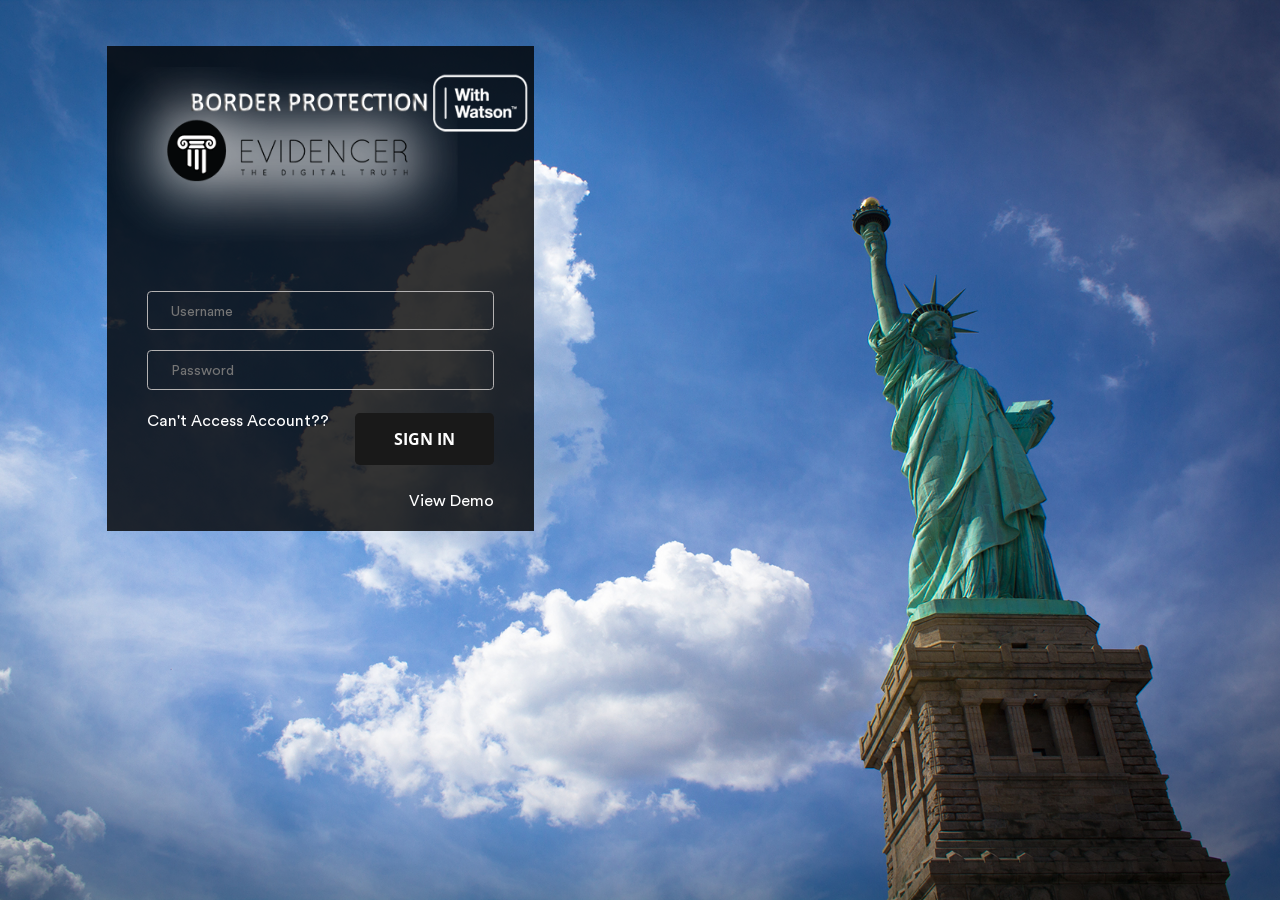
<file: WebContent/video_on_demand.html>
<!DOCTYPE html>
<html lang="en" class="app">
   <head>
      <meta charset="utf-8" />
      <title>Evidencer Immigration | Video On Demand</title>
      <meta name="description" content="app, web app, responsive, admin dashboard, admin, flat, flat ui, ui kit, off screen nav" />
      <meta name="viewport" content="width=device-width, initial-scale=1, maximum-scale=1" />
      <link rel="stylesheet" href="css/app.v1.css" type="text/css" />
      <link rel="shortcut icon" href="favicon.ico" type="image/x-icon">
      <link rel="icon" href="favicon.ico" type="image/x-icon">
      <script src="js/1.11.1/jquery.min.js"></script>
      <script src="js/Controllers/webServerService.js"></script>
      <script src="js/Controllers/headerController.js"></script>
      <script src="js/Controllers/playerController.js"></script>
      <script src="js/Controllers/videoController.js"></script>
      <script src="js/Controllers/sideBarController.js"></script>
      <!-- POPUP -->
      <link rel="stylesheet" type="text/css" href="popup/jquery.fancybox.css" />
      <link rel="stylesheet" type="text/css" href="popup/jquery.fancybox-buttons.css" />
      <script src="popup/jquery.js"></script>
      <script type="text/javascript" src="popup/jquery.fancybox.js"></script>
   <body>
      <section class="vbox">
         <header class="bg-white header header-md navbar navbar-fixed-top-xs box-shadow">
            <div class="navbar-header aside-md dk"> <a class="btn btn-link visible-xs" > 
               <i class="fa fa-bars"></i> </a> <a href="dashboard.html" class="navbar-brand" style="display:inline !important;"> <img src="images/logo.png" Style="margin-left:-20px; height:40px" alt="scale"> </a> <a class="btn btn-link visible-xs" data-toggle="dropdown" data-target=".user"> <i class="fa fa-cog"></i> </a> 
            </div>
            <ul class="nav navbar-nav hidden-xs">
               <li class="dropdown">
                  <img src="images/with_watson_badge_secondary_white_on_black.svg" style="margin-top: 7px;height: 46px;margin-left: 5px;">                  
                  <section class="dropdown-menu aside-lg bg-white on animated fadeInLeft">
                     <div class="row m-l-none m-r-none m-t m-b text-center">
                        <div class="col-xs-4">
                           <div class="padder-v"> <a href="crime_listing.html"> <span class="m-b-xs block"><i class="i i-mail i-2x text-black-lt"></i> </span> 
                              <small class="text-muted">Crime Box</small> </a> 
                           </div>
                        </div>
                        <div class="col-xs-4">
                           <div class="padder-v"> <a href="video_on_demand.html"> <span class="m-b-xs block"> <i class="i i-play i-2x text-danger-lt"></i> </span> 
                              <small class="text-muted">Player</small> </a> 
                           </div>
                        </div>
                        <div class="col-xs-4">
                           <div class="padder-v"> <a href="initialize_record.html"> <span class="m-b-xs block"> <i class="i i-camera2  i-2x text-success-lt"></i> </span> 
                              <small class="text-muted">Recorder</small> </a> 
                           </div>
                        </div>
                     </div>
                     </div> 
                  </section>
               </li>
            </ul>
                   <ul class="nav navbar-nav navbar-right m-n hidden-xs nav-user user">
               <li class="hidden-xs">
                  <a href="#" class="dropdown-toggle" data-toggle="dropdown"> <i class="i i-chat3"></i> <span class="badge badge-sm up bg-danger count">0</span> </a> 
                  <section class="dropdown-menu aside-xl animated flipInY">
                     <section class="panel bg-white">
                        <div class="panel-heading b-light bg-light"> <strong>You have <span class="count">0</span> notification(s)</strong> </div>
                        <div class="list-group list-group-alt"> </div>
                        
                        <div class="panel-footer text-sm"> <a href="#" class="pull-right"><i class="fa fa-cog"></i></a> <a href="#notes" data-toggle="class:show animated fadeInRight">See all the notifications</a> </div>
                     </section>
                  </section>
               </li>
               <li class="dropdown" id="navBar">
                  <a href="#" class="dropdown-toggle" data-toggle="dropdown"> 
                  <span id="navPicPanel" class="thumb-sm avatar pull-left"></span> <b></b> <b class="caret"></b> </a> 
                  <ul class="dropdown-menu animated fadeInRight">
                     <li> <a href="profile.jsp">Profile</a> </li>
                      <li> <a href="signout.jsp" >Logout</a> </li>
                  </ul>
               </li>
            </ul>
         </header>
         <section>
            <section class="hbox stretch">
               <!-- .aside --> 
               <aside class="bg-light lt b-r b-light aside-md hidden-print hidden-xs" id="nav">
                  <section class="vbox">
                     <section class="w-f scrollable">
                        <div class="slim-scroll" data-height="auto" data-disable-fade-out="true" data-distance="0" data-size="10px" data-railOpacity="0.2">
                           <div class="clearfix wrapper dk nav-user hidden-xs" Style="background-color:#000; ">
                              <div class="dropdown">
                                 <a href="#" class="dropdown-toggle" data-toggle="dropdown">
                                    <span id ="picPanel" class="thumb avatar pull-left m-r"></span> 
                                    <span class="hidden-nav-xs clear">
                                       <span class="block m-t-xs">
                                          <strong class="font-bold text-lt">
                                             <font color="white">
                                                <div id="namePanel"></div>
                                             </font>
                                          </strong>
                                       </span>
                                       <span class="text-muted text-xs block">
                                          <b>
                                             <font color="#c6aa5d">
                                                <div id="rolePanel"></div>
                                             </font>
                                          </b>
                                       </span>
                                    </span>
                                 </a>
                              </div>
                           </div>
                           <!-- nav --> 
                           <nav class="nav-primary hidden-xs">
                              <div class="text-muted text-sm hidden-nav-xs padder m-t-sm m-b-sm">Start</div>
                              <ul class="nav nav-main" data-ride="collapse" id="sideBar"></ul>
                              <div class="line dk hidden-nav-xs"></div>
                           </nav>
                           <!-- / nav --> 
                        </div>
                     </section>
                     <footer class="footer hidden-xs no-padder text-center-nav-xs"> <a href="index.html" data-toggle="ajaxModal" class="btn btn-icon icon-muted btn-inactive pull-right m-l-xs m-r-xs hidden-nav-xs"> <i class="i i-logout"></i> </a> <a href="#nav" data-toggle="class:nav-xs" class="btn btn-icon icon-muted btn-inactive m-l-xs m-r-xs"> <i class="i i-circleleft text"></i> <i class="i i-circleright text-active"></i> </a> </footer>
                  </section>
               </aside>
               <!-- /.aside --> 
               <section id="content">
                  <section class="vbox">
                  
                  
                  <header class="header bg-white b-b b-light">
                        <br>
                      
                        <div style="float:left;" id="thisCaseDetails"></div>
                     </header>
                  
                     <section class="scrollable wrapper w-f">
                        <div class="row">
                           <div class="col-md-6" >
                              <section class="panel b-a" id="caseWrapDetails">
                                 <div class="panel-heading b-b" id="searchHeader">
                                    <a href="#" class="font-bold">Search Cases</a> 
                                 </div>
                                 <div class="panel-body" id="simpleSForm" style="display:block;">
                                    <form ACTION="#" METHOD="post" data-validate="parsley" name="simple_frm" id="simple_frm">
                                       <div class="input-group"> 
                                          <input type="text" class="form-control input-sm btn-rounded" placeholder="Search using Case Number" id="caseNoSimple" name="caseNoSimple"  data-required="true" data-type="digits" data-rangelength="[2,10]"> 
                                          <span class="input-group-btn"> 
                                          <button type="submit" class="btn btn-default btn-sm btn-rounded" data-required="true">
                                          <i class="fa fa-search"></i></button> <br><br>
                                          </span> 
                                       </div>
                                    </form>
                                 </div>
                                 <br>
                                 <div id="caseProgress" style="display:block;margin-left:10px;"></div>
                                 <section class="w-f scrollable" Style="max-height: 400px;">
                                    <div style="margin-left:15px;margin-right:15px;" id="dynamicFileld">
                                       <center>
                                          <img src="images/or.png" Style="width:100%">
                                       </center>
                                       <a href="#" class="font-bold">Advanced Search</a><br><br>
                                       <form ACTION="#" METHOD="post" data-validate="parsley" name="adv_frm" id="adv_frm">
                                          <div class="input-group" Style="width:100%">
                                             <input type="text" class="form-control input-sm" placeholder="Case Number" NAME="caseNo" id="caseNo" data-type="digits" data-rangelength="[2,10]"> <br><br>
                                             <input type="text" class="form-control input-sm" placeholder="Case Title" NAME="caseTitle" id="caseTitle" data-type="digits" data-rangelength="[2,15]" > <br><br>
                                             <input class="input-sm input-s datepicker-input form-control" size="16" type="text"  data-date-format="yyyy-mm-dd" placeholder="Case Date" name="caseDate" id="caseDate" readonly><br><br>
                                             <select name="caseType" class="form-control m-b" id="caseType">
                                                <option value="" disabled selected>Case Type</option>
                                             </select>
                                             <br><br> 
                                             <input type="submit" class="form-control" value="Search">
                                          </div>
                                       </form>
                                       <br> 
                                    </div>
                                 </section>
                                 <section class="w-f scrollable" Style="height: 10px;">
                                    <div style="margin-left:15px;margin-right:15px;">
                                    </div>
                                 </section>
                              </section>
                              <!-- inside column -->
                              <div id="caseDetailsPanel" style="display:none;">
                                 <section class="panel panel-default">
                                 <form>
                                       <input type="hidden" id="txt" />
                                       <input type="hidden" id="txt1" />
                                    </form>
                                    <div class="panel-body">
                                       <div class="tab-content" Style="border-bottom:0px solid #000; min-height:150px;">
                                          <div class="tab-pane active" id="sec1">
                                             
                                             <a href="#" class="thumb pull-left m-r"> <img src="images/lognotes.png" class="img-circle b-a b-3x b-white"> </a> 
                                 <div class="clear"> </div>
                                 <h4 class="m-t-none m-b">Log Notes
                                                </h4>
                                             
                                             
                                               <section class="panel panel-info" style="border:none;">
                                       <div class="panel-body">
                                          <div class="row">
                                        
                                           
                                                <span style="float:right;"  class="badge bg-primary">
                                                   <a href="log_notes.html" target="_blank">
                                                      <div class="fa fa-print"></div>
                                                   </a>
                                                </span>
                                           
                                          </div>
                                          <section class="content scrollable" Style="height: 188px; font-size:10px;" id="logNotes">
                                             <div id="loadLogs"></div>
                                          </section>
                                       </div>
                                    </section>
                                             
                                             
                                             
                                             
                                             
                                             
                                             
                                             
                                             
                                          </div>
                                    
                                       </div>
                                    </div>
                                 </section>
                              </div>
                           </div>
                           <!-- column-->
                           <div class="col-lg-6" >
                              <div class="row" >
                                 <div class="col-lg-12" >
                                    <section class="panel b-a">
                                       <div class="panel-heading b-b">
                                          <a href="#" class="font-bold">Feed 1</a> 
                                          <div  id="mutebtn1">
                                             <div  class="fa fa-volume-up"  style="font-size:20px; float:right;margin-top:-20px;">
                                             </div>
                                          </div>
                                       </div>
                                       <center>
                                          <div id="feed1"><img src="images/poster.jpg" height="210px"></div>
                                       </center>
                                    </section>
                                 </div>
                                
                              </div>
                           
                              <!-- video row -->	  
                              <div class="row">
                                 <section class="panel panel-info" style=" margin-top:-10px; margin-left:15px;margin-right:15px;border:1px solid #F2F1F1">
                                    <div class="panel-body">
                                       <div class="col-lg-2" style="width:8%;">
                                          <a href="#" id="playpausebtn">
                                             <div class="fa fa-play"  style="font-size:25px;"></div>
                                          </a>
                                       </div>
                                       <div class="col-lg-8" style="width:25%;">
                                          <input style="margin-top:10px;" id="seekslider" type="range" min="0" max="100" value="0" step="1">
                                       </div>
                                       <div class="col-lg-2" Style="width:40%;margin-top:5px;" >
                                          <span   id="curtimetext">00:00</span> / <span id="durtimetext">00:00</span>	
                                       </div>
                                       <div class="col-lg-2" style="width:4%;">
                                          <div class="fa fa-volume-up"  style="font-size:20px; margin-top:5px;"></div>
                                       </div>
                                       <div class="col-lg-2" Style="width:20%;">
                                          <input style="margin-top:10px;" id="volumeslider" type="range" min="0" max="100" value="100" step="1">
                                       </div>
                                    </div>
                                 </section>
                              </div>
                              
                      
                              
                              
                           </div>
                        </div>
                        <!-- row-->
                        
                        
                        
                        
                        
                        
                        
                                    
                                      <div class="row" id="watsonReports" Style="display:none;">
                           <div class="col-lg-12">
                              <div class="row">
                                 <div class="col-lg-6" id="">
                                    <section class="panel panel-info"  Style="border:none;">
                                       <div class="panel-body">
                                          <div class="row">
                                             <div class="col-md-12">
                                                 <a href="#" class="thumb pull-left m-r"> <img src="images/ToneAnalyzer.svg" class="img-circle b-a b-3x b-white"> </a> 
                                 <div class="clear"> </div>
                                 <h4 class="m-t-none m-b">Tone Analyzer
                                                </h4>
                                                <small class="block text-muted" style="color:#788288 !important" id="reportGenTone"></small> 
                                             </div>
                                             <div class="col-md-12">
                                                <br>
                                              
                                                <section class="panel panel-default" id="doc_level" style="display:block">
                                                   <header class="panel-heading">
                                                      Document-level
                                                   </header>
                                                   <div class="panel-body">
                                                      <div class="col-md-12">
                                                         <h5>Emotion</h5>
                                                         <span> .5 = likely present</span><br>
                                                         <span>> .75 = very likely present </span>
                                                         <br><br>
                                                      </div>
                                                      <div class="col-md-12">
                                                         <ul class="list-group">
                                                            <li class="list-group-item" id="document_level_list">
                                                            </li>
                                                         </ul>
                                                      </div>
                                                   </div>
                                                </section>
                                                <!-- <section class="panel panel-default" id="sentence_level" style="display:none"> 
                                                   <header class="panel-heading">
                                                     Sentence-level
                                                    </header>
                                                    
                                                   
                                                   
                                                   <div class="panel-body">
                                                   
                                                   <div class="panel panel-default tab-content scrollable"   Style="height: 300px; ">
                                                    <ul class="list-group tab-pane active" id="sentence_tone_list">
                                                       
                                                       
                                                    </ul>
                                                    
                                                    
                                                   </div>
                                                   
                                                    
                                                   </div>
                                                   
                                                   
                                                   </section> -->
                                             </div>
                                          </div>
                                       </div>
                                    </section>
                                 </div>
                                
                                
                                
                                
                                
                                              <div class="col-lg-6" id="">
                              <section class="panel panel-info"  Style="border:none;">
                                 <div class="panel-body">
                                    <div class="row">
                                       <div class="col-md-12">
                                         <a href="#" class="thumb pull-left m-r"> <img src="images/stt.svg" class="img-circle b-a b-3x b-white"> </a> 
                                 <div class="clear"> </div>
                                 <h4 class="m-t-none m-b">Sentimental Analyzer
                                                </h4>
                                                <small class="block text-muted" style="color:#788288 !important" id="reportGenSenti"></small> 
                                       </div>
                                       <div class="col-md-12">
                                          <br><br>
                                       
                                          <section class="panel panel-default" id="sentiana_level" style="display:block">
                                             <div class="panel-body">
                                                <div class="col-md-12">
                                                   <div id="overall_senti">
                                                   </div>
                                                   <section class="panel panel-default">
                                                      <header class="panel-heading"> <span class="label bg-danger  m-t-xs">Keywords</span> </header>
                                                      <table class="table table-striped m-b-none" style="    font-size: 13px;">
                                                         <thead>
                                                            <tr>
                                                               <th>Text</th>
                                                               <th>Relevance</th>
                                                               <th></th>
                                                            </tr>
                                                         </thead>
                                                         <tbody id="sentimentalDataTable">
                                                         </tbody>
                                                      </table>
                                                   </section>
                                                </div>
                                             </div>
                                          </section>
                                       </div>
                                    </div>
                                 </div>
                              </section>
                           </div>
                                
                                
                                
                                
                                
                                
                                
                                
                                
                                 
                              </div>
                            
                           </div>
                        </div>
                       
                        
                        
                        
                        
                        
                        
                        
                        
                        
                        
                        
                        
                        
                        
                        
                        
                        
                        
                        
                        
                        
                        
                        
                        
                        
                        
                        
                        
                        
                        
                        
                        
                        
                        
                     </section>
                     <!-- wraper-->
                  </section>
                  <!-- vbox -->
               </section>
               <!-- Content -->
               <!-- App --> 
               <script src="js/bootstrap.js"></script> 
               <script src="js/datepicker/bootstrap-datepicker.js"></script>
               <!-- parsley --><script src="js/parsley/parsley.min.js"></script><script src="js/parsley/parsley.extend.js"></script> <script src="js/app.plugin.js"></script>
            </section>
         </section>
      </section>
   </body>
</html>
</file>
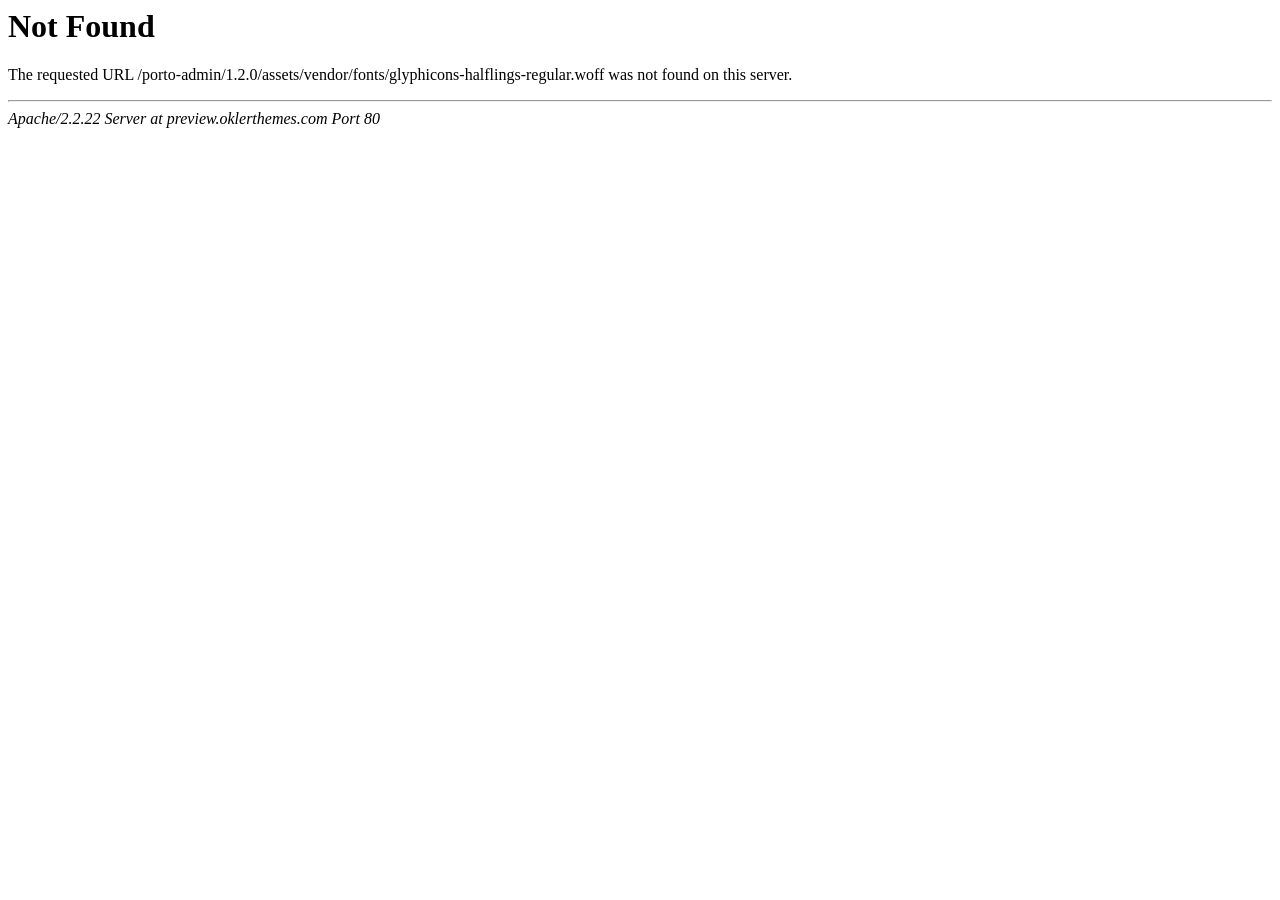
<file: WebContent/assets/vendor/fonts/glyphicons-halflings-regular-2.html>
<!DOCTYPE HTML PUBLIC "-//IETF//DTD HTML 2.0//EN">
<html><head>
<title>404 Not Found</title>
</head><body>
<h1>Not Found</h1>
<p>The requested URL /porto-admin/1.2.0/assets/vendor/fonts/glyphicons-halflings-regular.woff was not found on this server.</p>
<hr>
<address>Apache/2.2.22 Server at preview.oklerthemes.com Port 80</address>
</body></html>
</file>
<file: WebContent/css/app.v1.css>
@font-face {
	font-family: Airglyphs;
	src: url("fonts/airglyphs-bb873ab4254c83409cf1fa6f4759fa3e.woff") format("woff"), url("fonts/airglyphs-d90404cb884b74a27264dda25857850d.ttf") format("truetype");
	font-weight: normal;
	font-style: normal
}

@font-face {
	font-family: Circular;
	src: url("fonts/Circular_Air-Book-e94c982d7dee01d7e4424157ac9ed819.woff2") format("woff2"), url("fonts/Circular_Air-Book-030dcebde359eb3be354ab21c34a89ce.woff") format("woff");
	font-weight: normal;
	font-style: normal
}

@font-face {
	font-family: Circular;
	src: url("fonts/Circular_Air-Book_Italic-4909b413294f9048153d6dee23438b24.woff2") format("woff2"), url("fonts/Circular_Air-Book_Italic-1db902f5b85bbb0964e2994434edbe16.woff") format("woff");
	font-weight: normal;
	font-style: italic
}

@font-face {
	font-family: Circular;
	src: url("fonts/Circular_Air-Bold-367d5e0d3e7021de6510f7824d33188f.woff2") format("woff2"), url("fonts/Circular_Air-Bold-ba3e389678777af817295255589ca6f5.woff") format("woff");
	font-weight: 700;
	font-style: normal
}

@font-face {
	font-family: Circular;
	src: url("fonts/Circular_Air-Light-fa2e694fc4a7eb77a6aecccef03a757d.woff2") format("woff2"), url("fonts/Circular_Air-Light-5f8705e686deab27d58b7cf0e6d5cfa2.woff") format("woff");
	font-weight: 300;
	font-style: normal
}

@font-face {
	font-family: Circular;
	src: url("fonts/Circular_Air-Light-fa2e694fc4a7eb77a6aecccef03a757d.woff2") format("woff2"), url("fonts/Circular_Air-Light-5f8705e686deab27d58b7cf0e6d5cfa2.woff") format("woff");
	font-weight: 200;
	font-style: normal
}

@font-face {
	font-family: Circular;
	unicode-range: U+F0000-FFFFD;
	src: url("fonts/airmojix-Regular-66c342520522c20c8d5b6ab3daa9697c.woff2") format("woff2"), url("fonts/airmojix-Regular-2231ec26ad1d5da280d0c442c584d17c.woff") format("woff");
	font-weight: normal
}

@font-face {
	font-family: Circular;
	unicode-range: U+F0000-FFFFD;
	src: url("fonts/airmojix-Regular-66c342520522c20c8d5b6ab3daa9697c.woff2") format("woff2"), url("fonts/airmojix-Regular-2231ec26ad1d5da280d0c442c584d17c.woff") format("woff");
	font-weight: 700
}

@font-face {
	font-family: Circular;
	unicode-range: U+F0000-FFFFD;
	src: url("fonts/airmojix-Regular-66c342520522c20c8d5b6ab3daa9697c.woff2") format("woff2"), url("fonts/airmojix-Regular-2231ec26ad1d5da280d0c442c584d17c.woff") format("woff");
	font-weight: 300
}

@font-face {
	font-family: Circular;
	unicode-range: U+F0000-FFFFD;
	src: url("fonts/airmojix-Regular-66c342520522c20c8d5b6ab3daa9697c.woff2") format("woff2"), url("fonts/airmojix-Regular-2231ec26ad1d5da280d0c442c584d17c.woff") format("woff");
	font-weight: 200
}

@font-face {
	font-family: Airmoji_Standalone;
	src: url("fonts/airmojix-Regular-66c342520522c20c8d5b6ab3daa9697c.woff2") format("woff2"), url("fonts/airmojix-Regular-2231ec26ad1d5da280d0c442c584d17c.woff") format("woff");
	font-weight: normal;
	font-style: normal
}

@font-face {
	font-family: Fortescue;
	src: url("fonts/Fortescue-Regular-Web-6e2cb51423d213ab44f0e646c9e384b0.woff2") format("woff2"), url("fonts/Fortescue-Regular-Web-a2424660cc9db2f380f201150e988c41.woff") format("woff");
	font-weight: normal;
	font-style: normal
}

@font-face {
	font-family: Fortescue;
	src: url("fonts/Fortescue-SemiBold-Web-09b7b301ac8d6007b9b66c700a694872.woff2") format("woff2"), url("fonts/Fortescue-SemiBold-Web-69b2266e83410df6465ba8ffffc5b19e.woff") format("woff");
	font-weight: 600;
	font-style: normal
}











.btnhtml {
 font-family: Circular,-apple-system,BlinkMacSystemFont,Roboto,Helvetica Neue,sans-serif !important;
    -webkit-text-size-adjust: 100%;
    -ms-text-size-adjust: 100%;
}
body {
    margin: 0;
}
article,
aside,
details,
figcaption,
figure,
footer,
header,
hgroup,
main,
nav,
section,
summary {
    display: block;
}
audio,
canvas,
progress,
video {
    display: inline-block;
    vertical-align: baseline;
}
audio:not([controls]) {
    display: none;
    height: 0;
}
[hidden],
template {
    display: none;
}
a {
    background: transparent;
}
a:active,
a:hover {
    outline: 0;
}
abbr[title] {
    border-bottom: 1px dotted;
}
b,
strong {
    font-weight: bold;
}
dfn {
    font-style: italic;
}
h1 {
    margin: .67em 0;
    font-size: 2em;
}
mark {
    color: #000;
    background: #ff0;
}
small {
    font-size: 80%;
}
sub,
sup {
    position: relative;
    font-size: 75%;
    line-height: 0;
    vertical-align: baseline;
}
sup {
    top: -.5em;
}
sub {
    bottom: -.25em;
}
img {
    border: 0;
}
svg:not(:root) {
    overflow: hidden;
}
figure {
    margin: 1em 40px;
}
hr {
    height: 0;
    -webkit-box-sizing: content-box;
    -moz-box-sizing: content-box;
    box-sizing: content-box;
}
pre {
    overflow: auto;
}
code,
kbd,
pre,
samp {
 font-family: Circular,-apple-system,BlinkMacSystemFont,Roboto,Helvetica Neue,sans-serif !important;
    font-size: 1em;
}
button,
input,
optgroup,
select,
textarea {
    margin: 0;
    font: inherit;
    color: inherit;
}
button {
    overflow: visible;
}
button,
select {
    text-transform: none;
}
button,
html input[type="button"],
input[type="reset"],
input[type="submit"] {
    -webkit-appearance: button;
    cursor: pointer;
}
button[disabled],
html input[disabled] {
    cursor: default;
}
button::-moz-focus-inner,
input::-moz-focus-inner {
    padding: 0;
    border: 0;
}
input {
    line-height: normal;
}
input[type="checkbox"],
input[type="radio"] {
    -webkit-box-sizing: border-box;
    -moz-box-sizing: border-box;
    box-sizing: border-box;
    padding: 0;
}
input[type="number"]::-webkit-inner-spin-button,
input[type="number"]::-webkit-outer-spin-button {
    height: auto;
}
input[type="search"] {
    -webkit-box-sizing: content-box;
    -moz-box-sizing: content-box;
    box-sizing: content-box;
    -webkit-appearance: textfield;
}
input[type="search"]::-webkit-search-cancel-button,
input[type="search"]::-webkit-search-decoration {
    -webkit-appearance: none;
}
fieldset {
    padding: .35em .625em .75em;
    margin: 0 2px;
    border: 1px solid #c0c0c0;
}
legend {
    padding: 0;
    border: 0;
}
textarea {
    overflow: auto;
}
optgroup {
    font-weight: bold;
}
table {
    border-spacing: 0;
    border-collapse: collapse;
}
td,
th {
    padding: 0;
}
@media print {
    * {
        color: #000 !important;
        text-shadow: none !important;
        background: transparent !important;
        -webkit-box-shadow: none !important;
        box-shadow: none !important;
    }
    a,
    a:visited {
        text-decoration: underline;
    }
    a[href]:after {
        content: " (" attr(href) ")";
    }
    abbr[title]:after {
        content: " (" attr(title) ")";
    }
    a[href^="javascript:"]:after,
    a[href^="#"]:after {
        content: "";
    }
    pre,
    blockquote {
        border: 1px solid #999;
        page-break-inside: avoid;
    }
    thead {
        display: table-header-group;
    }
    tr,
    img {
        page-break-inside: avoid;
    }
    img {
        max-width: 100% !important;
    }
    p,
    h2,
    h3 {
        orphans: 3;
        widows: 3;
    }
    h2,
    h3 {
        page-break-after: avoid;
    }
    select {
        background: #fff !important;
    }
    .navbar {
        display: none;
    }
    .table td,
    .table th {
        background-color: #fff !important;
    }
    .btn>.caret,
    .dropup>.btn>.caret {
        border-top-color: #000 !important;
    }
    .label {
        border: 1px solid #000;
    }
    .table {
        border-collapse: collapse !important;
    }
    .table-bordered th,
    .table-bordered td {
        border: 1px solid #ddd !important;
    }
}
@font-face {
    font-family: 'Glyphicons Halflings';
    src: url('../fonts/glyphicons-halflings-regular.eot');
    src: url('../fonts/glyphicons-halflings-regulard41d.eot?#iefix') format('embedded-opentype'), url('../fonts/glyphicons-halflings-regular.woff') format('woff'), url('../fonts/glyphicons-halflings-regular.ttf') format('truetype'), url('../fonts/glyphicons-halflings-regular.svg#glyphicons_halflingsregular') format('svg');
}
.glyphicon {
    position: relative;
    top: 1px;
    display: inline-block;
    font-family: 'Glyphicons Halflings';
    font-style: normal;
    font-weight: normal;
    line-height: 1;
    -webkit-font-smoothing: antialiased;
    -moz-osx-font-smoothing: grayscale;
}
.glyphicon-asterisk:before {
    content: "\2a";
}
.glyphicon-plus:before {
    content: "\2b";
}
.glyphicon-euro:before {
    content: "\20ac";
}
.glyphicon-minus:before {
    content: "\2212";
}
.glyphicon-cloud:before {
    content: "\2601";
}
.glyphicon-envelope:before {
    content: "\2709";
}
.glyphicon-pencil:before {
    content: "\270f";
}
.glyphicon-glass:before {
    content: "\e001";
}
.glyphicon-music:before {
    content: "\e002";
}
.glyphicon-search:before {
    content: "\e003";
}
.glyphicon-heart:before {
    content: "\e005";
}
.glyphicon-star:before {
    content: "\e006";
}
.glyphicon-star-empty:before {
    content: "\e007";
}
.glyphicon-user:before {
    content: "\e008";
}
.glyphicon-film:before {
    content: "\e009";
}
.glyphicon-th-large:before {
    content: "\e010";
}
.glyphicon-th:before {
    content: "\e011";
}
.glyphicon-th-list:before {
    content: "\e012";
}
.glyphicon-ok:before {
    content: "\e013";
}
.glyphicon-remove:before {
    content: "\e014";
}
.glyphicon-zoom-in:before {
    content: "\e015";
}
.glyphicon-zoom-out:before {
    content: "\e016";
}
.glyphicon-off:before {
    content: "\e017";
}
.glyphicon-signal:before {
    content: "\e018";
}
.glyphicon-cog:before {
    content: "\e019";
}
.glyphicon-trash:before {
    content: "\e020";
}
.glyphicon-home:before {
    content: "\e021";
}
.glyphicon-file:before {
    content: "\e022";
}
.glyphicon-time:before {
    content: "\e023";
}
.glyphicon-road:before {
    content: "\e024";
}
.glyphicon-download-alt:before {
    content: "\e025";
}
.glyphicon-download:before {
    content: "\e026";
}
.glyphicon-upload:before {
    content: "\e027";
}
.glyphicon-inbox:before {
    content: "\e028";
}
.glyphicon-play-circle:before {
    content: "\e029";
}
.glyphicon-repeat:before {
    content: "\e030";
}
.glyphicon-refresh:before {
    content: "\e031";
}
.glyphicon-list-alt:before {
    content: "\e032";
}
.glyphicon-lock:before {
    content: "\e033";
}
.glyphicon-flag:before {
    content: "\e034";
}
.glyphicon-headphones:before {
    content: "\e035";
}
.glyphicon-volume-off:before {
    content: "\e036";
}
.glyphicon-volume-down:before {
    content: "\e037";
}
.glyphicon-volume-up:before {
    content: "\e038";
}
.glyphicon-qrcode:before {
    content: "\e039";
}
.glyphicon-barcode:before {
    content: "\e040";
}
.glyphicon-tag:before {
    content: "\e041";
}
.glyphicon-tags:before {
    content: "\e042";
}
.glyphicon-book:before {
    content: "\e043";
}
.glyphicon-bookmark:before {
    content: "\e044";
}
.glyphicon-print:before {
    content: "\e045";
}
.glyphicon-camera:before {
    content: "\e046";
}
.glyphicon-font:before {
    content: "\e047";
}
.glyphicon-bold:before {
    content: "\e048";
}
.glyphicon-italic:before {
    content: "\e049";
}
.glyphicon-text-height:before {
    content: "\e050";
}
.glyphicon-text-width:before {
    content: "\e051";
}
.glyphicon-align-left:before {
    content: "\e052";
}
.glyphicon-align-center:before {
    content: "\e053";
}
.glyphicon-align-right:before {
    content: "\e054";
}
.glyphicon-align-justify:before {
    content: "\e055";
}
.glyphicon-list:before {
    content: "\e056";
}
.glyphicon-indent-left:before {
    content: "\e057";
}
.glyphicon-indent-right:before {
    content: "\e058";
}
.glyphicon-facetime-video:before {
    content: "\e059";
}
.glyphicon-picture:before {
    content: "\e060";
}
.glyphicon-map-marker:before {
    content: "\e062";
}
.glyphicon-adjust:before {
    content: "\e063";
}
.glyphicon-tint:before {
    content: "\e064";
}
.glyphicon-edit:before {
    content: "\e065";
}
.glyphicon-share:before {
    content: "\e066";
}
.glyphicon-check:before {
    content: "\e067";
}
.glyphicon-move:before {
    content: "\e068";
}
.glyphicon-step-backward:before {
    content: "\e069";
}
.glyphicon-fast-backward:before {
    content: "\e070";
}
.glyphicon-backward:before {
    content: "\e071";
}
.glyphicon-play:before {
    content: "\e072";
}
.glyphicon-pause:before {
    content: "\e073";
}
.glyphicon-stop:before {
    content: "\e074";
}
.glyphicon-forward:before {
    content: "\e075";
}
.glyphicon-fast-forward:before {
    content: "\e076";
}
.glyphicon-step-forward:before {
    content: "\e077";
}
.glyphicon-eject:before {
    content: "\e078";
}
.glyphicon-chevron-left:before {
    content: "\e079";
}
.glyphicon-chevron-right:before {
    content: "\e080";
}
.glyphicon-plus-sign:before {
    content: "\e081";
}
.glyphicon-minus-sign:before {
    content: "\e082";
}
.glyphicon-remove-sign:before {
    content: "\e083";
}
.glyphicon-ok-sign:before {
    content: "\e084";
}
.glyphicon-question-sign:before {
    content: "\e085";
}
.glyphicon-info-sign:before {
    content: "\e086";
}
.glyphicon-screenshot:before {
    content: "\e087";
}
.glyphicon-remove-circle:before {
    content: "\e088";
}
.glyphicon-ok-circle:before {
    content: "\e089";
}
.glyphicon-ban-circle:before {
    content: "\e090";
}
.glyphicon-arrow-left:before {
    content: "\e091";
}
.glyphicon-arrow-right:before {
    content: "\e092";
}
.glyphicon-arrow-up:before {
    content: "\e093";
}
.glyphicon-arrow-down:before {
    content: "\e094";
}
.glyphicon-share-alt:before {
    content: "\e095";
}
.glyphicon-resize-full:before {
    content: "\e096";
}
.glyphicon-resize-small:before {
    content: "\e097";
}
.glyphicon-exclamation-sign:before {
    content: "\e101";
}
.glyphicon-gift:before {
    content: "\e102";
}
.glyphicon-leaf:before {
    content: "\e103";
}
.glyphicon-fire:before {
    content: "\e104";
}
.glyphicon-eye-open:before {
    content: "\e105";
}
.glyphicon-eye-close:before {
    content: "\e106";
}
.glyphicon-warning-sign:before {
    content: "\e107";
}
.glyphicon-plane:before {
    content: "\e108";
}
.glyphicon-calendar:before {
    content: "\e109";
}
.glyphicon-random:before {
    content: "\e110";
}
.glyphicon-comment:before {
    content: "\e111";
}
.glyphicon-magnet:before {
    content: "\e112";
}
.glyphicon-chevron-up:before {
    content: "\e113";
}
.glyphicon-chevron-down:before {
    content: "\e114";
}
.glyphicon-retweet:before {
    content: "\e115";
}
.glyphicon-shopping-cart:before {
    content: "\e116";
}
.glyphicon-folder-close:before {
    content: "\e117";
}
.glyphicon-folder-open:before {
    content: "\e118";
}
.glyphicon-resize-vertical:before {
    content: "\e119";
}
.glyphicon-resize-horizontal:before {
    content: "\e120";
}
.glyphicon-hdd:before {
    content: "\e121";
}
.glyphicon-bullhorn:before {
    content: "\e122";
}
.glyphicon-bell:before {
    content: "\e123";
}
.glyphicon-certificate:before {
    content: "\e124";
}
.glyphicon-thumbs-up:before {
    content: "\e125";
}
.glyphicon-thumbs-down:before {
    content: "\e126";
}
.glyphicon-hand-right:before {
    content: "\e127";
}
.glyphicon-hand-left:before {
    content: "\e128";
}
.glyphicon-hand-up:before {
    content: "\e129";
}
.glyphicon-hand-down:before {
    content: "\e130";
}
.glyphicon-circle-arrow-right:before {
    content: "\e131";
}
.glyphicon-circle-arrow-left:before {
    content: "\e132";
}
.glyphicon-circle-arrow-up:before {
    content: "\e133";
}
.glyphicon-circle-arrow-down:before {
    content: "\e134";
}
.glyphicon-globe:before {
    content: "\e135";
}
.glyphicon-wrench:before {
    content: "\e136";
}
.glyphicon-tasks:before {
    content: "\e137";
}
.glyphicon-filter:before {
    content: "\e138";
}
.glyphicon-briefcase:before {
    content: "\e139";
}
.glyphicon-fullscreen:before {
    content: "\e140";
}
.glyphicon-dashboard:before {
    content: "\e141";
}
.glyphicon-paperclip:before {
    content: "\e142";
}
.glyphicon-heart-empty:before {
    content: "\e143";
}
.glyphicon-link:before {
    content: "\e144";
}
.glyphicon-phone:before {
    content: "\e145";
}
.glyphicon-pushpin:before {
    content: "\e146";
}
.glyphicon-usd:before {
    content: "\e148";
}
.glyphicon-gbp:before {
    content: "\e149";
}
.glyphicon-sort:before {
    content: "\e150";
}
.glyphicon-sort-by-alphabet:before {
    content: "\e151";
}
.glyphicon-sort-by-alphabet-alt:before {
    content: "\e152";
}
.glyphicon-sort-by-order:before {
    content: "\e153";
}
.glyphicon-sort-by-order-alt:before {
    content: "\e154";
}
.glyphicon-sort-by-attributes:before {
    content: "\e155";
}
.glyphicon-sort-by-attributes-alt:before {
    content: "\e156";
}
.glyphicon-unchecked:before {
    content: "\e157";
}
.glyphicon-expand:before {
    content: "\e158";
}
.glyphicon-collapse-down:before {
    content: "\e159";
}
.glyphicon-collapse-up:before {
    content: "\e160";
}
.glyphicon-log-in:before {
    content: "\e161";
}
.glyphicon-flash:before {
    content: "\e162";
}
.glyphicon-log-out:before {
    content: "\e163";
}
.glyphicon-new-window:before {
    content: "\e164";
}
.glyphicon-record:before {
    content: "\e165";
}
.glyphicon-save:before {
    content: "\e166";
}
.glyphicon-open:before {
    content: "\e167";
}
.glyphicon-saved:before {
    content: "\e168";
}
.glyphicon-import:before {
    content: "\e169";
}
.glyphicon-export:before {
    content: "\e170";
}
.glyphicon-send:before {
    content: "\e171";
}
.glyphicon-floppy-disk:before {
    content: "\e172";
}
.glyphicon-floppy-saved:before {
    content: "\e173";
}
.glyphicon-floppy-remove:before {
    content: "\e174";
}
.glyphicon-floppy-save:before {
    content: "\e175";
}
.glyphicon-floppy-open:before {
    content: "\e176";
}
.glyphicon-credit-card:before {
    content: "\e177";
}
.glyphicon-transfer:before {
    content: "\e178";
}
.glyphicon-cutlery:before {
    content: "\e179";
}
.glyphicon-header:before {
    content: "\e180";
}
.glyphicon-compressed:before {
    content: "\e181";
}
.glyphicon-earphone:before {
    content: "\e182";
}
.glyphicon-phone-alt:before {
    content: "\e183";
}
.glyphicon-tower:before {
    content: "\e184";
}
.glyphicon-stats:before {
    content: "\e185";
}
.glyphicon-sd-video:before {
    content: "\e186";
}
.glyphicon-hd-video:before {
    content: "\e187";
}
.glyphicon-subtitles:before {
    content: "\e188";
}
.glyphicon-sound-stereo:before {
    content: "\e189";
}
.glyphicon-sound-dolby:before {
    content: "\e190";
}
.glyphicon-sound-5-1:before {
    content: "\e191";
}
.glyphicon-sound-6-1:before {
    content: "\e192";
}
.glyphicon-sound-7-1:before {
    content: "\e193";
}
.glyphicon-copyright-mark:before {
    content: "\e194";
}
.glyphicon-registration-mark:before {
    content: "\e195";
}
.glyphicon-cloud-download:before {
    content: "\e197";
}
.glyphicon-cloud-upload:before {
    content: "\e198";
}
.glyphicon-tree-conifer:before {
    content: "\e199";
}
.glyphicon-tree-deciduous:before {
    content: "\e200";
}
* {
    -webkit-box-sizing: border-box;
    -moz-box-sizing: border-box;
    box-sizing: border-box;
}
*:before,
*:after {
    -webkit-box-sizing: border-box;
    -moz-box-sizing: border-box;
    box-sizing: border-box;
}
html {
    font-size: 10px;
    -webkit-tap-highlight-color: rgba(0, 0, 0, 0);
}
body {
 font-family: Circular,-apple-system,BlinkMacSystemFont,Roboto,Helvetica Neue,sans-serif !important;
    font-size: 14px;
    line-height: 1.42857143;
    color: #333;
    background-color: #fff;
}
input,
button,
select,
textarea {
    font-family: inherit;
    font-size: inherit;
    line-height: inherit;
}
a {
    color: #428bca;
    text-decoration: none;
}
a:hover,
a:focus {
    color: #2a6496;
    text-decoration: underline;
}
a:focus {
    outline: thin dotted;
    outline: 5px auto -webkit-focus-ring-color;
    outline-offset: -2px;
}
figure {
    margin: 0;
}
img {
    vertical-align: middle;
}
.img-responsive,
.thumbnail>img,
.thumbnail a>img,
.carousel-inner>.item>img,
.carousel-inner>.item>a>img {
    display: block;
    width: 100% \9;
    max-width: 100%;
    height: auto;
}
.img-rounded {
    border-radius: 6px;
}
.img-thumbnail {
    display: inline-block;
    width: 100% \9;
    max-width: 100%;
    height: auto;
    padding: 4px;
    line-height: 1.42857143;
    background-color: #fff;
    border: 1px solid #ddd;
    border-radius: 4px;
    -webkit-transition: all .2s ease-in-out;
    -o-transition: all .2s ease-in-out;
    transition: all .2s ease-in-out;
}
.img-circle {
    border-radius: 50%;
}
hr {
    margin-top: 20px;
    margin-bottom: 20px;
    border: 0;
    border-top: 1px solid #eee;
}
.sr-only {
    position: absolute;
    width: 1px;
    height: 1px;
    padding: 0;
    margin: -1px;
    overflow: hidden;
    clip: rect(0, 0, 0, 0);
    border: 0;
}
.sr-only-focusable:active,
.sr-only-focusable:focus {
    position: static;
    width: auto;
    height: auto;
    margin: 0;
    overflow: visible;
    clip: auto;
}
h1,
h2,
h3,
h4,
h5,
h6,
.h1,
.h2,
.h3,
.h4,
.h5,
.h6 {
    font-family: inherit;
    font-weight: 500;
    line-height: 1.1;
    color: inherit;
}
h1 small,
h2 small,
h3 small,
h4 small,
h5 small,
h6 small,
.h1 small,
.h2 small,
.h3 small,
.h4 small,
.h5 small,
.h6 small,
h1 .small,
h2 .small,
h3 .small,
h4 .small,
h5 .small,
h6 .small,
.h1 .small,
.h2 .small,
.h3 .small,
.h4 .small,
.h5 .small,
.h6 .small {
    font-weight: normal;
    line-height: 1;
    color: #777;
}
h1,
.h1,
h2,
.h2,
h3,
.h3 {
    margin-top: 20px;
    margin-bottom: 10px;
}
h1 small,
.h1 small,
h2 small,
.h2 small,
h3 small,
.h3 small,
h1 .small,
.h1 .small,
h2 .small,
.h2 .small,
h3 .small,
.h3 .small {
    font-size: 65%;
}
h4,
.h4,
h5,
.h5,
h6,
.h6 {
    margin-top: 10px;
    margin-bottom: 10px;
}
h4 small,
.h4 small,
h5 small,
.h5 small,
h6 small,
.h6 small,
h4 .small,
.h4 .small,
h5 .small,
.h5 .small,
h6 .small,
.h6 .small {
    font-size: 75%;
}
h1,
.h1 {
    font-size: 36px;
}
h2,
.h2 {
    font-size: 30px;
}
h3,
.h3 {
    font-size: 24px;
}
h4,
.h4 {
    font-size: 18px;
}
h5,
.h5 {
    font-size: 14px;
}
h6,
.h6 {
    font-size: 12px;
}
p {
    margin: 0 0 10px;
}
.lead {
    margin-bottom: 20px;
    font-size: 16px;
    font-weight: 300;
    line-height: 1.4;
}
@media (min-width: 768px) {
    .lead {
        font-size: 21px;
    }
}
small,
.small {
    font-size: 85%;
}
cite {
    font-style: normal;
}
mark,
.mark {
    padding: .2em;
    background-color: #fcf8e3;
}
.text-left {
    text-align: left;
}
.text-right {
    text-align: right;
}
.text-center {
    text-align: center;
}
.text-justify {
    text-align: justify;
}
.text-nowrap {
    white-space: nowrap;
}
.text-lowercase {
    text-transform: lowercase;
}
.text-uppercase {
    text-transform: uppercase;
}
.text-capitalize {
    text-transform: capitalize;
}
.text-muted {
    color: #777;
}
.text-primary {
    color: #428bca;
}
a.text-primary:hover {
    color: #3071a9;
}
.text-success {
    color: #3c763d;
}
a.text-success:hover {
    color: #2b542c;
}
.text-info {
    color: #31708f;
}
a.text-info:hover {
    color: #245269;
}
.text-warning {
    color: #8a6d3b;
}
a.text-warning:hover {
    color: #66512c;
}
.text-danger {
    color: #a94442;
}
a.text-danger:hover {
    color: #843534;
}
.bg-primary {
    color: #fff;
    background-color: #428bca;
}
a.bg-primary:hover {
    background-color: #3071a9;
}
.bg-success {
    background-color: #dff0d8;
}
a.bg-success:hover {
    background-color: #c1e2b3;
}
.bg-info {
    background-color: #d9edf7;
}
a.bg-info:hover {
    background-color: #afd9ee;
}
.bg-warning {
    background-color: #c6aa5d;
}
a.bg-warning:hover {
    background-color: #f7ecb5;
}
.bg-danger {
    background-color: #f2dede;
}
a.bg-danger:hover {
    background-color: #e4b9b9;
}
.page-header {
    padding-bottom: 9px;
    margin: 40px 0 20px;
    border-bottom: 1px solid #eee;
}
ul,
ol {
    margin-top: 0;
    margin-bottom: 10px;
}
ul ul,
ol ul,
ul ol,
ol ol {
    margin-bottom: 0;
}
.list-unstyled {
    padding-left: 0;
    list-style: none;
}
.list-inline {
    padding-left: 0;
    margin-left: -5px;
    list-style: none;
}
.list-inline>li {
    display: inline-block;
    padding-right: 5px;
    padding-left: 5px;
}
dl {
    margin-top: 0;
    margin-bottom: 20px;
}
dt,
dd {
    line-height: 1.42857143;
}
dt {
    font-weight: bold;
}
dd {
    margin-left: 0;
}
@media (min-width: 768px) {
    .dl-horizontal dt {
        float: left;
        width: 160px;
        overflow: hidden;
        clear: left;
        text-align: right;
        text-overflow: ellipsis;
        white-space: nowrap;
    }
    .dl-horizontal dd {
        margin-left: 180px;
    }
}
abbr[title],
abbr[data-original-title] {
    cursor: help;
    border-bottom: 1px dotted #777;
}
.initialism {
    font-size: 90%;
    text-transform: uppercase;
}
blockquote {
    padding: 10px 20px;
    margin: 0 0 20px;
    font-size: 17.5px;
    border-left: 5px solid #eee;
}
blockquote p:last-child,
blockquote ul:last-child,
blockquote ol:last-child {
    margin-bottom: 0;
}
blockquote footer,
blockquote small,
blockquote .small {
    display: block;
    font-size: 80%;
    line-height: 1.42857143;
    color: #777;
}
blockquote footer:before,
blockquote small:before,
blockquote .small:before {
    content: '\2014 \00A0';
}
.blockquote-reverse,
blockquote.pull-right {
    padding-right: 15px;
    padding-left: 0;
    text-align: right;
    border-right: 5px solid #eee;
    border-left: 0;
}
.blockquote-reverse footer:before,
blockquote.pull-right footer:before,
.blockquote-reverse small:before,
blockquote.pull-right small:before,
.blockquote-reverse .small:before,
blockquote.pull-right .small:before {
    content: '';
}
.blockquote-reverse footer:after,
blockquote.pull-right footer:after,
.blockquote-reverse small:after,
blockquote.pull-right small:after,
.blockquote-reverse .small:after,
blockquote.pull-right .small:after {
    content: '\00A0 \2014';
}
blockquote:before,
blockquote:after {
    content: "";
}
address {
    margin-bottom: 20px;
    font-style: normal;
    line-height: 1.42857143;
}
code,
kbd,
pre,
samp {
 font-family: Circular,-apple-system,BlinkMacSystemFont,Roboto,Helvetica Neue,sans-serif !important;
}
code {
    padding: 2px 4px;
    font-size: 90%;
    color: #c7254e;
    background-color: #f9f2f4;
    border-radius: 4px;
}
kbd {
    padding: 2px 4px;
    font-size: 90%;
    color: #fff;
    background-color: #333;
    border-radius: 3px;
    -webkit-box-shadow: inset 0 -1px 0 rgba(0, 0, 0, .25);
    box-shadow: inset 0 -1px 0 rgba(0, 0, 0, .25);
}
kbd kbd {
    padding: 0;
    font-size: 100%;
    -webkit-box-shadow: none;
    box-shadow: none;
}
pre {
    display: block;
    padding: 9.5px;
    margin: 0 0 10px;
    font-size: 13px;
    line-height: 1.42857143;
    color: #333;
    word-break: break-all;
    word-wrap: break-word;
    background-color: #f5f5f5;
    border: 1px solid #ccc;
    border-radius: 4px;
}
pre code {
    padding: 0;
    font-size: inherit;
    color: inherit;
    white-space: pre-wrap;
    background-color: transparent;
    border-radius: 0;
}
.pre-scrollable {
    max-height: 340px;
    overflow-y: scroll;
}
.container {
    padding-right: 15px;
    padding-left: 15px;
    margin-right: auto;
    margin-left: auto;
}
@media (min-width: 768px) {
    .container {
        width: 750px;
    }
}
@media (min-width: 992px) {
    .container {
        width: 970px;
    }
}
@media (min-width: 1200px) {
    .container {
        width: 1170px;
    }
}
.container-fluid {
    padding-right: 15px;
    padding-left: 15px;
    margin-right: auto;
    margin-left: auto;
}
.row {
    margin-right: -15px;
    margin-left: -15px;
}
.col-xs-1,
.col-sm-1,
.col-md-1,
.col-lg-1,
.col-xs-2,
.col-sm-2,
.col-md-2,
.col-lg-2,
.col-xs-3,
.col-sm-3,
.col-md-3,
.col-lg-3,
.col-xs-4,
.col-sm-4,
.col-md-4,
.col-lg-4,
.col-xs-5,
.col-sm-5,
.col-md-5,
.col-lg-5,
.col-xs-6,
.col-sm-6,
.col-md-6,
.col-lg-6,
.col-xs-7,
.col-sm-7,
.col-md-7,
.col-lg-7,
.col-xs-8,
.col-sm-8,
.col-md-8,
.col-lg-8,
.col-xs-9,
.col-sm-9,
.col-md-9,
.col-lg-9,
.col-xs-10,
.col-sm-10,
.col-md-10,
.col-lg-10,
.col-xs-11,
.col-sm-11,
.col-md-11,
.col-lg-11,
.col-xs-12,
.col-sm-12,
.col-md-12,
.col-lg-12 {
    position: relative;
    min-height: 1px;
    padding-right: 15px;
    padding-left: 15px;
}
.col-xs-1,
.col-xs-2,
.col-xs-3,
.col-xs-4,
.col-xs-5,
.col-xs-6,
.col-xs-7,
.col-xs-8,
.col-xs-9,
.col-xs-10,
.col-xs-11,
.col-xs-12 {
    float: left;
}
.col-xs-12 {
    width: 100%;
}
.col-xs-11 {
    width: 91.66666667%;
}
.col-xs-10 {
    width: 83.33333333%;
}
.col-xs-9 {
    width: 75%;
}
.col-xs-8 {
    width: 66.66666667%;
}
.col-xs-7 {
    width: 58.33333333%;
}
.col-xs-6 {
    width: 50%;
}
.col-xs-5 {
    width: 41.66666667%;
}
.col-xs-4 {
    width: 33.33333333%;
}
.col-xs-3 {
    width: 25%;
}
.col-xs-2 {
    width: 16.66666667%;
}
.col-xs-1 {
    width: 8.33333333%;
}
.col-xs-pull-12 {
    right: 100%;
}
.col-xs-pull-11 {
    right: 91.66666667%;
}
.col-xs-pull-10 {
    right: 83.33333333%;
}
.col-xs-pull-9 {
    right: 75%;
}
.col-xs-pull-8 {
    right: 66.66666667%;
}
.col-xs-pull-7 {
    right: 58.33333333%;
}
.col-xs-pull-6 {
    right: 50%;
}
.col-xs-pull-5 {
    right: 41.66666667%;
}
.col-xs-pull-4 {
    right: 33.33333333%;
}
.col-xs-pull-3 {
    right: 25%;
}
.col-xs-pull-2 {
    right: 16.66666667%;
}
.col-xs-pull-1 {
    right: 8.33333333%;
}
.col-xs-pull-0 {
    right: auto;
}
.col-xs-push-12 {
    left: 100%;
}
.col-xs-push-11 {
    left: 91.66666667%;
}
.col-xs-push-10 {
    left: 83.33333333%;
}
.col-xs-push-9 {
    left: 75%;
}
.col-xs-push-8 {
    left: 66.66666667%;
}
.col-xs-push-7 {
    left: 58.33333333%;
}
.col-xs-push-6 {
    left: 50%;
}
.col-xs-push-5 {
    left: 41.66666667%;
}
.col-xs-push-4 {
    left: 33.33333333%;
}
.col-xs-push-3 {
    left: 25%;
}
.col-xs-push-2 {
    left: 16.66666667%;
}
.col-xs-push-1 {
    left: 8.33333333%;
}
.col-xs-push-0 {
    left: auto;
}
.col-xs-offset-12 {
    margin-left: 100%;
}
.col-xs-offset-11 {
    margin-left: 91.66666667%;
}
.col-xs-offset-10 {
    margin-left: 83.33333333%;
}
.col-xs-offset-9 {
    margin-left: 75%;
}
.col-xs-offset-8 {
    margin-left: 66.66666667%;
}
.col-xs-offset-7 {
    margin-left: 58.33333333%;
}
.col-xs-offset-6 {
    margin-left: 50%;
}
.col-xs-offset-5 {
    margin-left: 41.66666667%;
}
.col-xs-offset-4 {
    margin-left: 33.33333333%;
}
.col-xs-offset-3 {
    margin-left: 25%;
}
.col-xs-offset-2 {
    margin-left: 16.66666667%;
}
.col-xs-offset-1 {
    margin-left: 8.33333333%;
}
.col-xs-offset-0 {
    margin-left: 0;
}
@media (min-width: 768px) {
    .col-sm-1,
    .col-sm-2,
    .col-sm-3,
    .col-sm-4,
    .col-sm-5,
    .col-sm-6,
    .col-sm-7,
    .col-sm-8,
    .col-sm-9,
    .col-sm-10,
    .col-sm-11,
    .col-sm-12 {
        float: left;
    }
    .col-sm-12 {
        width: 100%;
    }
    .col-sm-11 {
        width: 91.66666667%;
    }
    .col-sm-10 {
        width: 60%;
    }
    .col-sm-9 {
        width: 75%;
    }
    .col-sm-8 {
        width: 50%;
    }
    .col-sm-7 {
        width: 58.33333333%;
    }
    .col-sm-6 {
        width: 50%;
    }
    .col-sm-5 {
        width: 41.66666667%;
    }
    .col-sm-4 {
        width: 33.33333333%;
    }
    .col-sm-3 {
        width: 25%;
    }
    .col-sm-2 {
        width: 16.66666667%;
    }
    .col-sm-1 {
        width: 8.33333333%;
    }
    .col-sm-pull-12 {
        right: 100%;
    }
    .col-sm-pull-11 {
        right: 91.66666667%;
    }
    .col-sm-pull-10 {
        right: 83.33333333%;
    }
    .col-sm-pull-9 {
        right: 75%;
    }
    .col-sm-pull-8 {
        right: 66.66666667%;
    }
    .col-sm-pull-7 {
        right: 58.33333333%;
    }
    .col-sm-pull-6 {
        right: 50%;
    }
    .col-sm-pull-5 {
        right: 41.66666667%;
    }
    .col-sm-pull-4 {
        right: 33.33333333%;
    }
    .col-sm-pull-3 {
        right: 25%;
    }
    .col-sm-pull-2 {
        right: 16.66666667%;
    }
    .col-sm-pull-1 {
        right: 8.33333333%;
    }
    .col-sm-pull-0 {
        right: auto;
    }
    .col-sm-push-12 {
        left: 100%;
    }
    .col-sm-push-11 {
        left: 91.66666667%;
    }
    .col-sm-push-10 {
        left: 83.33333333%;
    }
    .col-sm-push-9 {
        left: 75%;
    }
    .col-sm-push-8 {
        left: 66.66666667%;
    }
    .col-sm-push-7 {
        left: 58.33333333%;
    }
    .col-sm-push-6 {
        left: 50%;
    }
    .col-sm-push-5 {
        left: 41.66666667%;
    }
    .col-sm-push-4 {
        left: 33.33333333%;
    }
    .col-sm-push-3 {
        left: 25%;
    }
    .col-sm-push-2 {
        left: 16.66666667%;
    }
    .col-sm-push-1 {
        left: 8.33333333%;
    }
    .col-sm-push-0 {
        left: auto;
    }
    .col-sm-offset-12 {
        margin-left: 100%;
    }
    .col-sm-offset-11 {
        margin-left: 91.66666667%;
    }
    .col-sm-offset-10 {
        margin-left: 83.33333333%;
    }
    .col-sm-offset-9 {
        margin-left: 75%;
    }
    .col-sm-offset-8 {
        margin-left: 66.66666667%;
    }
    .col-sm-offset-7 {
        margin-left: 58.33333333%;
    }
    .col-sm-offset-6 {
        margin-left: 50%;
    }
    .col-sm-offset-5 {
        margin-left: 41.66666667%;
    }
    .col-sm-offset-4 {
        margin-left: 33.33333333%;
    }
    .col-sm-offset-3 {
        margin-left: 25%;
    }
    .col-sm-offset-2 {
        margin-left: 16.66666667%;
    }
    .col-sm-offset-1 {
        margin-left: 8.33333333%;
    }
    .col-sm-offset-0 {
        margin-left: 0;
    }
}
@media (min-width: 992px) {
    .col-md-1,
    .col-md-2,
    .col-md-3,
    .col-md-4,
    .col-md-5,
    .col-md-6,
    .col-md-7,
    .col-md-8,
    .col-md-9,
    .col-md-10,
    .col-md-11,
    .col-md-12 {
        float: left;
    }
    .col-md-12 {
        width: 100%;
    }
    .col-md-11 {
        width: 91.66666667%;
    }
    .col-md-10 {
        width: 83.33333333%;
    }
    .col-md-9 {
        width: 75%;
    }
    .col-md-8 {
        width: 66.66666667%;
    }
    .col-md-7 {
        width: 58.33333333%;
    }
    .col-md-6 {
        width: 50%;
    }
    .col-md-5 {
        width: 41.66666667%;
    }
    .col-md-4 {
        width: 33.33333333%;
    }
    .col-md-3 {
        width: 25%;
    }
    .col-md-2 {
        width: 16.66666667%;
    }
    .col-md-1 {
        width: 8.33333333%;
    }
    .col-md-pull-12 {
        right: 100%;
    }
    .col-md-pull-11 {
        right: 91.66666667%;
    }
    .col-md-pull-10 {
        right: 83.33333333%;
    }
    .col-md-pull-9 {
        right: 75%;
    }
    .col-md-pull-8 {
        right: 66.66666667%;
    }
    .col-md-pull-7 {
        right: 58.33333333%;
    }
    .col-md-pull-6 {
        right: 50%;
    }
    .col-md-pull-5 {
        right: 41.66666667%;
    }
    .col-md-pull-4 {
        right: 33.33333333%;
    }
    .col-md-pull-3 {
        right: 25%;
    }
    .col-md-pull-2 {
        right: 16.66666667%;
    }
    .col-md-pull-1 {
        right: 8.33333333%;
    }
    .col-md-pull-0 {
        right: auto;
    }
    .col-md-push-12 {
        left: 100%;
    }
    .col-md-push-11 {
        left: 91.66666667%;
    }
    .col-md-push-10 {
        left: 83.33333333%;
    }
    .col-md-push-9 {
        left: 75%;
    }
    .col-md-push-8 {
        left: 66.66666667%;
    }
    .col-md-push-7 {
        left: 58.33333333%;
    }
    .col-md-push-6 {
        left: 50%;
    }
    .col-md-push-5 {
        left: 41.66666667%;
    }
    .col-md-push-4 {
        left: 33.33333333%;
    }
    .col-md-push-3 {
        left: 25%;
    }
    .col-md-push-2 {
        left: 16.66666667%;
    }
    .col-md-push-1 {
        left: 8.33333333%;
    }
    .col-md-push-0 {
        left: auto;
    }
    .col-md-offset-12 {
        margin-left: 100%;
    }
    .col-md-offset-11 {
        margin-left: 91.66666667%;
    }
    .col-md-offset-10 {
        margin-left: 83.33333333%;
    }
    .col-md-offset-9 {
        margin-left: 75%;
    }
    .col-md-offset-8 {
        margin-left: 66.66666667%;
    }
    .col-md-offset-7 {
        margin-left: 58.33333333%;
    }
    .col-md-offset-6 {
        margin-left: 50%;
    }
    .col-md-offset-5 {
        margin-left: 41.66666667%;
    }
    .col-md-offset-4 {
        margin-left: 33.33333333%;
    }
    .col-md-offset-3 {
        margin-left: 25%;
    }
    .col-md-offset-2 {
        margin-left: 16.66666667%;
    }
    .col-md-offset-1 {
        margin-left: 8.33333333%;
    }
    .col-md-offset-0 {
        margin-left: 0;
    }
}
@media (min-width: 1200px) {
    .col-lg-1,
    .col-lg-2,
    .col-lg-3,
    .col-lg-4,
    .col-lg-5,
    .col-lg-6,
    .col-lg-7,
    .col-lg-8,
    .col-lg-9,
    .col-lg-10,
    .col-lg-11,
    .col-lg-12 {
        float: left;
    }
    .col-lg-12 {
        width: 100%;
    }
    .col-lg-11 {
        width: 91.66666667%;
    }
    .col-lg-10 {
        width: 83.33333333%;
    }
    .col-lg-9 {
        width: 75%;
    }
    .col-lg-8 {
        width: 66.66666667%;
    }
    .col-lg-7 {
        width: 58.33333333%;
    }
    .col-lg-6 {
        width: 50%;
    }
    .col-lg-5 {
        width: 41.66666667%;
    }
    .col-lg-4 {
        width: 33.33333333%;
    }
    .col-lg-3 {
        width: 25%;
    }
    .col-lg-2 {
        width: 16.66666667%;
    }
    .col-lg-1 {
        width: 8.33333333%;
    }
    .col-lg-pull-12 {
        right: 100%;
    }
    .col-lg-pull-11 {
        right: 91.66666667%;
    }
    .col-lg-pull-10 {
        right: 83.33333333%;
    }
    .col-lg-pull-9 {
        right: 75%;
    }
    .col-lg-pull-8 {
        right: 66.66666667%;
    }
    .col-lg-pull-7 {
        right: 58.33333333%;
    }
    .col-lg-pull-6 {
        right: 50%;
    }
    .col-lg-pull-5 {
        right: 41.66666667%;
    }
    .col-lg-pull-4 {
        right: 33.33333333%;
    }
    .col-lg-pull-3 {
        right: 25%;
    }
    .col-lg-pull-2 {
        right: 16.66666667%;
    }
    .col-lg-pull-1 {
        right: 8.33333333%;
    }
    .col-lg-pull-0 {
        right: auto;
    }
    .col-lg-push-12 {
        left: 100%;
    }
    .col-lg-push-11 {
        left: 91.66666667%;
    }
    .col-lg-push-10 {
        left: 83.33333333%;
    }
    .col-lg-push-9 {
        left: 75%;
    }
    .col-lg-push-8 {
        left: 66.66666667%;
    }
    .col-lg-push-7 {
        left: 58.33333333%;
    }
    .col-lg-push-6 {
        left: 50%;
    }
    .col-lg-push-5 {
        left: 41.66666667%;
    }
    .col-lg-push-4 {
        left: 33.33333333%;
    }
    .col-lg-push-3 {
        left: 25%;
    }
    .col-lg-push-2 {
        left: 16.66666667%;
    }
    .col-lg-push-1 {
        left: 8.33333333%;
    }
    .col-lg-push-0 {
        left: auto;
    }
    .col-lg-offset-12 {
        margin-left: 100%;
    }
    .col-lg-offset-11 {
        margin-left: 91.66666667%;
    }
    .col-lg-offset-10 {
        margin-left: 83.33333333%;
    }
    .col-lg-offset-9 {
        margin-left: 75%;
    }
    .col-lg-offset-8 {
        margin-left: 66.66666667%;
    }
    .col-lg-offset-7 {
        margin-left: 58.33333333%;
    }
    .col-lg-offset-6 {
        margin-left: 50%;
    }
    .col-lg-offset-5 {
        margin-left: 41.66666667%;
    }
    .col-lg-offset-4 {
        margin-left: 33.33333333%;
    }
    .col-lg-offset-3 {
        margin-left: 25%;
    }
    .col-lg-offset-2 {
        margin-left: 16.66666667%;
    }
    .col-lg-offset-1 {
        margin-left: 8.33333333%;
    }
    .col-lg-offset-0 {
        margin-left: 0;
    }
}
table {
    background-color: transparent;
}
th {
    text-align: left;
}
.table {
    width: 100%;
    max-width: 100%;
    margin-bottom: 20px;
}
.table>thead>tr>th,
.table>tbody>tr>th,
.table>tfoot>tr>th,
.table>thead>tr>td,
.table>tbody>tr>td,
.table>tfoot>tr>td {
    padding: 8px;
    line-height: 1.42857143;
    vertical-align: top;
    border-top: 1px solid #ddd;
}
.table>thead>tr>th {
    vertical-align: bottom;
    border-bottom: 2px solid #ddd;
}
.table>caption+thead>tr:first-child>th,
.table>colgroup+thead>tr:first-child>th,
.table>thead:first-child>tr:first-child>th,
.table>caption+thead>tr:first-child>td,
.table>colgroup+thead>tr:first-child>td,
.table>thead:first-child>tr:first-child>td {
    border-top: 0;
}
.table>tbody+tbody {
    border-top: 2px solid #ddd;
}
.table .table {
    background-color: #fff;
}
.table-condensed>thead>tr>th,
.table-condensed>tbody>tr>th,
.table-condensed>tfoot>tr>th,
.table-condensed>thead>tr>td,
.table-condensed>tbody>tr>td,
.table-condensed>tfoot>tr>td {
    padding: 5px;
}
.table-bordered {
    border: 1px solid #ddd;
}
.table-bordered>thead>tr>th,
.table-bordered>tbody>tr>th,
.table-bordered>tfoot>tr>th,
.table-bordered>thead>tr>td,
.table-bordered>tbody>tr>td,
.table-bordered>tfoot>tr>td {
    border: 1px solid #ddd;
}
.table-bordered>thead>tr>th,
.table-bordered>thead>tr>td {
    border-bottom-width: 2px;
}
.table-striped>tbody>tr:nth-child(odd)>td,
.table-striped>tbody>tr:nth-child(odd)>th {
    background-color: #f9f9f9;
}
.table-hover>tbody>tr:hover>td,
.table-hover>tbody>tr:hover>th {
    background-color: #f5f5f5;
}
table col[class*="col-"] {
    position: static;
    display: table-column;
    float: none;
}
table td[class*="col-"],
table th[class*="col-"] {
    position: static;
    display: table-cell;
    float: none;
}
.table>thead>tr>td.active,
.table>tbody>tr>td.active,
.table>tfoot>tr>td.active,
.table>thead>tr>th.active,
.table>tbody>tr>th.active,
.table>tfoot>tr>th.active,
.table>thead>tr.active>td,
.table>tbody>tr.active>td,
.table>tfoot>tr.active>td,
.table>thead>tr.active>th,
.table>tbody>tr.active>th,
.table>tfoot>tr.active>th {
    background-color: #f5f5f5;
}
.table-hover>tbody>tr>td.active:hover,
.table-hover>tbody>tr>th.active:hover,
.table-hover>tbody>tr.active:hover>td,
.table-hover>tbody>tr:hover>.active,
.table-hover>tbody>tr.active:hover>th {
    background-color: #e8e8e8;
}
.table>thead>tr>td.success,
.table>tbody>tr>td.success,
.table>tfoot>tr>td.success,
.table>thead>tr>th.success,
.table>tbody>tr>th.success,
.table>tfoot>tr>th.success,
.table>thead>tr.success>td,
.table>tbody>tr.success>td,
.table>tfoot>tr.success>td,
.table>thead>tr.success>th,
.table>tbody>tr.success>th,
.table>tfoot>tr.success>th {
    background-color: #dff0d8;
}
.table-hover>tbody>tr>td.success:hover,
.table-hover>tbody>tr>th.success:hover,
.table-hover>tbody>tr.success:hover>td,
.table-hover>tbody>tr:hover>.success,
.table-hover>tbody>tr.success:hover>th {
    background-color: #d0e9c6;
}
.table>thead>tr>td.info,
.table>tbody>tr>td.info,
.table>tfoot>tr>td.info,
.table>thead>tr>th.info,
.table>tbody>tr>th.info,
.table>tfoot>tr>th.info,
.table>thead>tr.info>td,
.table>tbody>tr.info>td,
.table>tfoot>tr.info>td,
.table>thead>tr.info>th,
.table>tbody>tr.info>th,
.table>tfoot>tr.info>th {
    background-color: #d9edf7;
}
.table-hover>tbody>tr>td.info:hover,
.table-hover>tbody>tr>th.info:hover,
.table-hover>tbody>tr.info:hover>td,
.table-hover>tbody>tr:hover>.info,
.table-hover>tbody>tr.info:hover>th {
    background-color: #c4e3f3;
}
.table>thead>tr>td.warning,
.table>tbody>tr>td.warning,
.table>tfoot>tr>td.warning,
.table>thead>tr>th.warning,
.table>tbody>tr>th.warning,
.table>tfoot>tr>th.warning,
.table>thead>tr.warning>td,
.table>tbody>tr.warning>td,
.table>tfoot>tr.warning>td,
.table>thead>tr.warning>th,
.table>tbody>tr.warning>th,
.table>tfoot>tr.warning>th {
    background-color: #fcf8e3;
}
.table-hover>tbody>tr>td.warning:hover,
.table-hover>tbody>tr>th.warning:hover,
.table-hover>tbody>tr.warning:hover>td,
.table-hover>tbody>tr:hover>.warning,
.table-hover>tbody>tr.warning:hover>th {
    background-color: #faf2cc;
}
.table>thead>tr>td.danger,
.table>tbody>tr>td.danger,
.table>tfoot>tr>td.danger,
.table>thead>tr>th.danger,
.table>tbody>tr>th.danger,
.table>tfoot>tr>th.danger,
.table>thead>tr.danger>td,
.table>tbody>tr.danger>td,
.table>tfoot>tr.danger>td,
.table>thead>tr.danger>th,
.table>tbody>tr.danger>th,
.table>tfoot>tr.danger>th {
    background-color: #f2dede;
}
.table-hover>tbody>tr>td.danger:hover,
.table-hover>tbody>tr>th.danger:hover,
.table-hover>tbody>tr.danger:hover>td,
.table-hover>tbody>tr:hover>.danger,
.table-hover>tbody>tr.danger:hover>th {
    background-color: #ebcccc;
}
@media screen and (max-width: 767px) {
    .table-responsive {
        width: 100%;
        margin-bottom: 15px;
        overflow-x: auto;
        overflow-y: hidden;
        -webkit-overflow-scrolling: touch;
        -ms-overflow-style: -ms-autohiding-scrollbar;
        border: 1px solid #ddd;
    }
    .table-responsive>.table {
        margin-bottom: 0;
    }
    .table-responsive>.table>thead>tr>th,
    .table-responsive>.table>tbody>tr>th,
    .table-responsive>.table>tfoot>tr>th,
    .table-responsive>.table>thead>tr>td,
    .table-responsive>.table>tbody>tr>td,
    .table-responsive>.table>tfoot>tr>td {
        white-space: nowrap;
    }
    .table-responsive>.table-bordered {
        border: 0;
    }
    .table-responsive>.table-bordered>thead>tr>th:first-child,
    .table-responsive>.table-bordered>tbody>tr>th:first-child,
    .table-responsive>.table-bordered>tfoot>tr>th:first-child,
    .table-responsive>.table-bordered>thead>tr>td:first-child,
    .table-responsive>.table-bordered>tbody>tr>td:first-child,
    .table-responsive>.table-bordered>tfoot>tr>td:first-child {
        border-left: 0;
    }
    .table-responsive>.table-bordered>thead>tr>th:last-child,
    .table-responsive>.table-bordered>tbody>tr>th:last-child,
    .table-responsive>.table-bordered>tfoot>tr>th:last-child,
    .table-responsive>.table-bordered>thead>tr>td:last-child,
    .table-responsive>.table-bordered>tbody>tr>td:last-child,
    .table-responsive>.table-bordered>tfoot>tr>td:last-child {
        border-right: 0;
    }
    .table-responsive>.table-bordered>tbody>tr:last-child>th,
    .table-responsive>.table-bordered>tfoot>tr:last-child>th,
    .table-responsive>.table-bordered>tbody>tr:last-child>td,
    .table-responsive>.table-bordered>tfoot>tr:last-child>td {
        border-bottom: 0;
    }
}
fieldset {
    min-width: 0;
    padding: 0;
    margin: 0;
    border: 0;
}
legend {
    display: block;
    width: 100%;
    padding: 0;
    margin-bottom: 20px;
    font-size: 21px;
    line-height: inherit;
    color: #333;
    border: 0;
    border-bottom: 1px solid #e5e5e5;
}
label {
    display: inline-block;
    max-width: 100%;
    margin-bottom: 5px;
    font-weight: bold;
}
input[type="search"] {
    -webkit-box-sizing: border-box;
    -moz-box-sizing: border-box;
    box-sizing: border-box;
}
input[type="radio"],
input[type="checkbox"] {
    margin: 4px 0 0;
    margin-top: 1px \9;
    line-height: normal;
}
input[type="file"] {
    display: block;
}
input[type="range"] {
    display: block;
    width: 100%;
}
select[multiple],
select[size] {
    height: auto;
}
input[type="file"]:focus,
input[type="radio"]:focus,
input[type="checkbox"]:focus {
    outline: thin dotted;
    outline: 5px auto -webkit-focus-ring-color;
    outline-offset: -2px;
}
output {
    display: block;
    padding-top: 7px;
    font-size: 14px;
    line-height: 1.42857143;
    color: #555;
}
.form-control {
    display: block;
    width: 100%;
    height: 34px;
    padding: 6px 12px;
    font-size: 14px;
    line-height: 1.42857143;
    color: #555;
    background-color: #fff;
    background-image: none;
    border: 1px solid #ccc;
    border-radius: 4px;
    -webkit-box-shadow: inset 0 1px 1px rgba(0, 0, 0, .075);
    box-shadow: inset 0 1px 1px rgba(0, 0, 0, .075);
    -webkit-transition: border-color ease-in-out .15s, -webkit-box-shadow ease-in-out .15s;
    -o-transition: border-color ease-in-out .15s, box-shadow ease-in-out .15s;
    transition: border-color ease-in-out .15s, box-shadow ease-in-out .15s;
}
.form-control:focus {
    border-color: #66afe9;
    outline: 0;
    -webkit-box-shadow: inset 0 1px 1px rgba(0, 0, 0, .075), 0 0 8px rgba(102, 175, 233, .6);
    box-shadow: inset 0 1px 1px rgba(0, 0, 0, .075), 0 0 8px rgba(102, 175, 233, .6);
}
.form-control::-moz-placeholder {
    color: #777;
    opacity: 1;
}
.form-control:-ms-input-placeholder {
    color: #777;
}
.form-control::-webkit-input-placeholder {
    color: #777;
}
.form-control[disabled],
.form-control[readonly],
fieldset[disabled] .form-control {
    cursor: not-allowed;
    background-color: #eee;
    opacity: 1;
}
textarea.form-control {
    height: auto;
}
input[type="search"] {
    -webkit-appearance: none;
}
input[type="date"],
input[type="time"],
input[type="datetime-local"],
input[type="month"] {
    line-height: 34px;
    line-height: 1.42857143 \0;
}
input[type="date"].input-sm,
input[type="time"].input-sm,
input[type="datetime-local"].input-sm,
input[type="month"].input-sm {
    line-height: 30px;
}
input[type="date"].input-lg,
input[type="time"].input-lg,
input[type="datetime-local"].input-lg,
input[type="month"].input-lg {
    line-height: 46px;
}
.form-group {
    margin-bottom: 15px;
}
.radio,
.checkbox {
    position: relative;
    display: block;
    min-height: 20px;
    margin-top: 10px;
    margin-bottom: 10px;
}
.radio label,
.checkbox label {
    padding-left: 20px;
    margin-bottom: 0;
    font-weight: normal;
    cursor: pointer;
}
.radio input[type="radio"],
.radio-inline input[type="radio"],
.checkbox input[type="checkbox"],
.checkbox-inline input[type="checkbox"] {
    position: absolute;
    margin-top: 4px \9;
    margin-left: -20px;
}
.radio+.radio,
.checkbox+.checkbox {
    margin-top: -5px;
}
.radio-inline,
.checkbox-inline {
    display: inline-block;
    padding-left: 20px;
    margin-bottom: 0;
    font-weight: normal;
    vertical-align: middle;
    cursor: pointer;
}
.radio-inline+.radio-inline,
.checkbox-inline+.checkbox-inline {
    margin-top: 0;
    margin-left: 10px;
}
input[type="radio"][disabled],
input[type="checkbox"][disabled],
input[type="radio"].disabled,
input[type="checkbox"].disabled,
fieldset[disabled] input[type="radio"],
fieldset[disabled] input[type="checkbox"] {
    cursor: not-allowed;
}
.radio-inline.disabled,
.checkbox-inline.disabled,
fieldset[disabled] .radio-inline,
fieldset[disabled] .checkbox-inline {
    cursor: not-allowed;
}
.radio.disabled label,
.checkbox.disabled label,
fieldset[disabled] .radio label,
fieldset[disabled] .checkbox label {
    cursor: not-allowed;
}
.form-control-static {
    padding-top: 7px;
    padding-bottom: 7px;
    margin-bottom: 0;
}
.form-control-static.input-lg,
.form-control-static.input-sm {
    padding-right: 0;
    padding-left: 0;
}
.input-sm,
.form-horizontal .form-group-sm .form-control {
    height: 30px;
    padding: 5px 10px;
    font-size: 12px;
    line-height: 1.5;
    border-radius: 3px;
}
select.input-sm {
    height: 30px;
    line-height: 30px;
}
textarea.input-sm,
select[multiple].input-sm {
    height: auto;
}
.input-lg,
.form-horizontal .form-group-lg .form-control {
    height: 46px;
    padding: 10px 16px;
    font-size: 18px;
    line-height: 1.33;
    border-radius: 6px;
}
select.input-lg {
    height: 46px;
    line-height: 46px;
}
textarea.input-lg,
select[multiple].input-lg {
    height: auto;
}
.has-feedback {
    position: relative;
}
.has-feedback .form-control {
    padding-right: 42.5px;
}
.form-control-feedback {
    position: absolute;
    top: 25px;
    right: 0;
    z-index: 2;
    display: block;
    width: 34px;
    height: 34px;
    line-height: 34px;
    text-align: center;
}
.input-lg+.form-control-feedback {
    width: 46px;
    height: 46px;
    line-height: 46px;
}
.input-sm+.form-control-feedback {
    width: 30px;
    height: 30px;
    line-height: 30px;
}
.has-success .help-block,
.has-success .control-label,
.has-success .radio,
.has-success .checkbox,
.has-success .radio-inline,
.has-success .checkbox-inline {
    color: #3c763d;
}
.has-success .form-control {
    border-color: #3c763d;
    -webkit-box-shadow: inset 0 1px 1px rgba(0, 0, 0, .075);
    box-shadow: inset 0 1px 1px rgba(0, 0, 0, .075);
}
.has-success .form-control:focus {
    border-color: #2b542c;
    -webkit-box-shadow: inset 0 1px 1px rgba(0, 0, 0, .075), 0 0 6px #67b168;
    box-shadow: inset 0 1px 1px rgba(0, 0, 0, .075), 0 0 6px #67b168;
}
.has-success .input-group-addon {
    color: #3c763d;
    background-color: #dff0d8;
    border-color: #3c763d;
}
.has-success .form-control-feedback {
    color: #3c763d;
}
.has-warning .help-block,
.has-warning .control-label,
.has-warning .radio,
.has-warning .checkbox,
.has-warning .radio-inline,
.has-warning .checkbox-inline {
    color: #8a6d3b;
}
.has-warning .form-control {
    border-color: #8a6d3b;
    -webkit-box-shadow: inset 0 1px 1px rgba(0, 0, 0, .075);
    box-shadow: inset 0 1px 1px rgba(0, 0, 0, .075);
}
.has-warning .form-control:focus {
    border-color: #66512c;
    -webkit-box-shadow: inset 0 1px 1px rgba(0, 0, 0, .075), 0 0 6px #c0a16b;
    box-shadow: inset 0 1px 1px rgba(0, 0, 0, .075), 0 0 6px #c0a16b;
}
.has-warning .input-group-addon {
    color: #8a6d3b;
    background-color: #fcf8e3;
    border-color: #8a6d3b;
}
.has-warning .form-control-feedback {
    color: #8a6d3b;
}
.has-error .help-block,
.has-error .control-label,
.has-error .radio,
.has-error .checkbox,
.has-error .radio-inline,
.has-error .checkbox-inline {
    color: #a94442;
}
.has-error .form-control {
    border-color: #a94442;
    -webkit-box-shadow: inset 0 1px 1px rgba(0, 0, 0, .075);
    box-shadow: inset 0 1px 1px rgba(0, 0, 0, .075);
}
.has-error .form-control:focus {
    border-color: #843534;
    -webkit-box-shadow: inset 0 1px 1px rgba(0, 0, 0, .075), 0 0 6px #ce8483;
    box-shadow: inset 0 1px 1px rgba(0, 0, 0, .075), 0 0 6px #ce8483;
}
.has-error .input-group-addon {
    color: #a94442;
    background-color: #f2dede;
    border-color: #a94442;
}
.has-error .form-control-feedback {
    color: #a94442;
}
.has-feedback label.sr-only ~ .form-control-feedback {
    top: 0;
}
.help-block {
    display: block;
    margin-top: 5px;
    margin-bottom: 10px;
    color: #737373;
}
@media (min-width: 768px) {
    .form-inline .form-group {
        display: inline-block;
        margin-bottom: 15px;
        margin-left: 15px;
        vertical-align: middle;
    }
    .form-inline .form-control {
        display: inline-block;
        width: auto;
        vertical-align: middle;
    }
    .form-inline .input-group {
        display: inline-table;
        vertical-align: middle;
    }
    .form-inline .input-group .input-group-addon,
    .form-inline .input-group .input-group-btn,
    .form-inline .input-group .form-control {
        width: auto;
    }
    .form-inline .input-group>.form-control {
        width: 100%;
    }
    .form-inline .control-label {
        margin-bottom: 0;
        vertical-align: middle;
    }
    .form-inline .radio,
    .form-inline .checkbox {
        display: inline-block;
        margin-top: 0;
        margin-bottom: 0;
        vertical-align: middle;
    }
    .form-inline .radio label,
    .form-inline .checkbox label {
        padding-left: 0;
    }
    .form-inline .radio input[type="radio"],
    .form-inline .checkbox input[type="checkbox"] {
        position: relative;
        margin-left: 0;
    }
    .form-inline .has-feedback .form-control-feedback {
        top: 0;
    }
}
.form-horizontal .radio,
.form-horizontal .checkbox,
.form-horizontal .radio-inline,
.form-horizontal .checkbox-inline {
    padding-top: 7px;
    margin-top: 0;
    margin-bottom: 0;
}
.form-horizontal .radio,
.form-horizontal .checkbox {
    min-height: 27px;
}
.form-horizontal .form-group {
    margin-right: -15px;
    margin-left: -15px;
}
@media (min-width: 768px) {
    .form-horizontal .control-label {
        padding-top: 7px;
        margin-bottom: 0;
        text-align: right;
    }
}
.form-horizontal .has-feedback .form-control-feedback {
    top: 0;
    right: 15px;
}
@media (min-width: 768px) {
    .form-horizontal .form-group-lg .control-label {
        padding-top: 14.3px;
    }
}
@media (min-width: 768px) {
    .form-horizontal .form-group-sm .control-label {
        padding-top: 6px;
    }
}
.btn {
    display: inline-block;
    padding: 6px 12px;
    margin-bottom: 0;
    font-size: 14px;
    font-weight: normal;
    line-height: 1.42857143;
    text-align: left;
    white-space: nowrap;
    vertical-align: middle;
    cursor: pointer;
    -webkit-user-select: none;
    -moz-user-select: none;
    -ms-user-select: none;
    user-select: none;
    background-image: none;
    border: 1px solid transparent;
    border-radius: 4px;
}
.btn:focus,
.btn:active:focus,
.btn.active:focus {
    outline: thin dotted;
    outline: 5px auto -webkit-focus-ring-color;
    outline-offset: -2px;
}
.btn:hover,
.btn:focus {
    color: #333;
    text-decoration: none;
}
.btn:active,
.btn.active {
    background-image: none;
    outline: 0;
    -webkit-box-shadow: inset 0 3px 5px rgba(0, 0, 0, .125);
    box-shadow: inset 0 3px 5px rgba(0, 0, 0, .125);
}
.btn.disabled,
.btn[disabled],
fieldset[disabled] .btn {
    pointer-events: none;
    cursor: not-allowed;
    filter: alpha(opacity=65);
    -webkit-box-shadow: none;
    box-shadow: none;
    opacity: .65;
}
.btn-default {
    color: #333;
    background-color: #fff;
    border-color: #ccc;
}
.btn-default:hover,
.btn-default:focus,
.btn-default:active,
.btn-default.active,
.open>.dropdown-toggle.btn-default {
    color: #333;
    background-color: #e6e6e6;
    border-color: #adadad;
}
.btn-default:active,
.btn-default.active,
.open>.dropdown-toggle.btn-default {
    background-image: none;
}
.btn-default.disabled,
.btn-default[disabled],
fieldset[disabled] .btn-default,
.btn-default.disabled:hover,
.btn-default[disabled]:hover,
fieldset[disabled] .btn-default:hover,
.btn-default.disabled:focus,
.btn-default[disabled]:focus,
fieldset[disabled] .btn-default:focus,
.btn-default.disabled:active,
.btn-default[disabled]:active,
fieldset[disabled] .btn-default:active,
.btn-default.disabled.active,
.btn-default[disabled].active,
fieldset[disabled] .btn-default.active {
    background-color: #fff;
    border-color: #ccc;
}
.btn-default .badge {
    color: #fff;
    background-color: #333;
}
.btn-primary {
    color: #fff;
    background-color: #428bca;
    border-color: #357ebd;
}
.btn-primary:hover,
.btn-primary:focus,
.btn-primary:active,
.btn-primary.active,
.open>.dropdown-toggle.btn-primary {
    color: #fff;
    background-color: #3071a9;
    border-color: #285e8e;
}
.btn-primary:active,
.btn-primary.active,
.open>.dropdown-toggle.btn-primary {
    background-image: none;
}
.btn-primary.disabled,
.btn-primary[disabled],
fieldset[disabled] .btn-primary,
.btn-primary.disabled:hover,
.btn-primary[disabled]:hover,
fieldset[disabled] .btn-primary:hover,
.btn-primary.disabled:focus,
.btn-primary[disabled]:focus,
fieldset[disabled] .btn-primary:focus,
.btn-primary.disabled:active,
.btn-primary[disabled]:active,
fieldset[disabled] .btn-primary:active,
.btn-primary.disabled.active,
.btn-primary[disabled].active,
fieldset[disabled] .btn-primary.active {
    background-color: #428bca;
    border-color: #357ebd;
}
.btn-primary .badge {
    color: #428bca;
    background-color: #fff;
}
.btn-success {
    color: #fff;
    background-color: #5cb85c;
    border-color: #4cae4c;
}
.btn-success:hover,
.btn-success:focus,
.btn-success:active,
.btn-success.active,
.open>.dropdown-toggle.btn-success {
    color: #fff;
    background-color: #449d44;
    border-color: #398439;
}
.btn-success:active,
.btn-success.active,
.open>.dropdown-toggle.btn-success {
    background-image: none;
}
.btn-success.disabled,
.btn-success[disabled],
fieldset[disabled] .btn-success,
.btn-success.disabled:hover,
.btn-success[disabled]:hover,
fieldset[disabled] .btn-success:hover,
.btn-success.disabled:focus,
.btn-success[disabled]:focus,
fieldset[disabled] .btn-success:focus,
.btn-success.disabled:active,
.btn-success[disabled]:active,
fieldset[disabled] .btn-success:active,
.btn-success.disabled.active,
.btn-success[disabled].active,
fieldset[disabled] .btn-success.active {
    background-color: #5cb85c;
    border-color: #4cae4c;
}
.btn-success .badge {
    color: #5cb85c;
    background-color: #fff;
}
.btn-info {
    color: #fff;
    background-color: #5bc0de;
    border-color: #46b8da;
}
.btn-info:hover,
.btn-info:focus,
.btn-info:active,
.btn-info.active,
.open>.dropdown-toggle.btn-info {
    color: #fff;
    background-color: #31b0d5;
    border-color: #269abc;
}
.btn-info:active,
.btn-info.active,
.open>.dropdown-toggle.btn-info {
    background-image: none;
}
.btn-info.disabled,
.btn-info[disabled],
fieldset[disabled] .btn-info,
.btn-info.disabled:hover,
.btn-info[disabled]:hover,
fieldset[disabled] .btn-info:hover,
.btn-info.disabled:focus,
.btn-info[disabled]:focus,
fieldset[disabled] .btn-info:focus,
.btn-info.disabled:active,
.btn-info[disabled]:active,
fieldset[disabled] .btn-info:active,
.btn-info.disabled.active,
.btn-info[disabled].active,
fieldset[disabled] .btn-info.active {
    background-color: #5bc0de;
    border-color: #46b8da;
}
.btn-info .badge {
    color: #5bc0de;
    background-color: #fff;
}
.btn-warning {
    color: #fff;
    background-color: #f0ad4e;
    border-color: #eea236;
}
.btn-warning:hover,
.btn-warning:focus,
.btn-warning:active,
.btn-warning.active,
.open>.dropdown-toggle.btn-warning {
    color: #fff;
    background-color: #ec971f;
    border-color: #d58512;
}
.btn-warning:active,
.btn-warning.active,
.open>.dropdown-toggle.btn-warning {
    background-image: none;
}
.btn-warning.disabled,
.btn-warning[disabled],
fieldset[disabled] .btn-warning,
.btn-warning.disabled:hover,
.btn-warning[disabled]:hover,
fieldset[disabled] .btn-warning:hover,
.btn-warning.disabled:focus,
.btn-warning[disabled]:focus,
fieldset[disabled] .btn-warning:focus,
.btn-warning.disabled:active,
.btn-warning[disabled]:active,
fieldset[disabled] .btn-warning:active,
.btn-warning.disabled.active,
.btn-warning[disabled].active,
fieldset[disabled] .btn-warning.active {
    background-color: #f0ad4e;
    border-color: #eea236;
}
.btn-warning .badge {
    color: #f0ad4e;
    background-color: #fff;
}
.btn-danger {
    color: #fff;
    background-color: #000;
    border-color: #d43f3a;
}
.btn-danger:hover,
.btn-danger:focus,
.btn-danger:active,
.btn-danger.active,
.open>.dropdown-toggle.btn-danger {
    color: #fff;
    background-color: #c9302c;
    border-color: #ac2925;
}
.btn-danger:active,
.btn-danger.active,
.open>.dropdown-toggle.btn-danger {
    background-image: none;
}
.btn-danger.disabled,
.btn-danger[disabled],
fieldset[disabled] .btn-danger,
.btn-danger.disabled:hover,
.btn-danger[disabled]:hover,
fieldset[disabled] .btn-danger:hover,
.btn-danger.disabled:focus,
.btn-danger[disabled]:focus,
fieldset[disabled] .btn-danger:focus,
.btn-danger.disabled:active,
.btn-danger[disabled]:active,
fieldset[disabled] .btn-danger:active,
.btn-danger.disabled.active,
.btn-danger[disabled].active,
fieldset[disabled] .btn-danger.active {
    background-color: #d9534f;
    border-color: #d43f3a;
}
.btn-danger .badge {
    color: #d9534f;
    background-color: #fff;
}
.btn-link {
    font-weight: normal;
    color: #428bca;
    cursor: pointer;
    border-radius: 0;
}
.btn-link,
.btn-link:active,
.btn-link[disabled],
fieldset[disabled] .btn-link {
    background-color: transparent;
    -webkit-box-shadow: none;
    box-shadow: none;
}
.btn-link,
.btn-link:hover,
.btn-link:focus,
.btn-link:active {
    border-color: transparent;
}
.btn-link:hover,
.btn-link:focus {
    color: #2a6496;
    text-decoration: underline;
    background-color: transparent;
}
.btn-link[disabled]:hover,
fieldset[disabled] .btn-link:hover,
.btn-link[disabled]:focus,
fieldset[disabled] .btn-link:focus {
    color: #777;
    text-decoration: none;
}
.btn-lg,
.btn-group-lg>.btn {
    padding: 10px 16px;
    font-size: 18px;
    line-height: 1.33;
    border-radius: 6px;
}
.btn-sm,
.btn-group-sm>.btn {
    padding: 5px 10px;
    font-size: 12px;
    line-height: 1.5;
    border-radius: 3px;
}
.btn-xs,
.btn-group-xs>.btn {
    padding: 1px 5px;
    font-size: 12px;
    line-height: 1.5;
    border-radius: 3px;
}
.btn-block {
    display: block;
    width: 100%;
}
.btn-block+.btn-block {
    margin-top: 5px;
}
input[type="submit"].btn-block,
input[type="reset"].btn-block,
input[type="button"].btn-block {
    width: 100%;
}
.fade {
    opacity: 0;
    -webkit-transition: opacity .15s linear;
    -o-transition: opacity .15s linear;
    transition: opacity .15s linear;
}
.fade.in {
    opacity: 1;
}
.collapse {
    display: none;
}
.collapse.in {
    display: block;
}
tr.collapse.in {
    display: table-row;
}
tbody.collapse.in {
    display: table-row-group;
}
.collapsing {
    position: relative;
    height: 0;
    overflow: hidden;
    -webkit-transition: height .35s ease;
    -o-transition: height .35s ease;
    transition: height .35s ease;
}
.caret {
    display: inline-block;
    width: 0;
    height: 0;
    margin-left: 2px;
    vertical-align: middle;
    border-top: 4px solid;
    border-right: 4px solid transparent;
    border-left: 4px solid transparent;
}
.dropdown {
    position: relative;
}
.dropdown-toggle:focus {
    outline: 0;
}
.dropdown-menu {
    position: absolute;
    top: 100%;
    left: 0;
    z-index: 1000;
    display: none;
    float: left;
    min-width: 160px;
    padding: 5px 0;
    margin: 2px 0 0;
    font-size: 14px;
    text-align: left;
    list-style: none;
    background-color: #fff;
    -webkit-background-clip: padding-box;
    background-clip: padding-box;
    border: 1px solid #ccc;
    border: 1px solid rgba(0, 0, 0, .15);
    border-radius: 4px;
    -webkit-box-shadow: 0 6px 12px rgba(0, 0, 0, .175);
    box-shadow: 0 6px 12px rgba(0, 0, 0, .175);
}
.dropdown-menu.pull-right {
    right: 0;
    left: auto;
}
.dropdown-menu .divider {
    height: 1px;
    margin: 9px 0;
    overflow: hidden;
    background-color: #e5e5e5;
}
.dropdown-menu>li>a {
    display: block;
    padding: 3px 20px;
    clear: both;
    font-weight: normal;
    line-height: 1.42857143;
    color: #333;
    white-space: nowrap;
}
.dropdown-menu>li>a:hover,
.dropdown-menu>li>a:focus {
    color: #262626;
    text-decoration: none;
    background-color: #f5f5f5;
}
.dropdown-menu>.active>a,
.dropdown-menu>.active>a:hover,
.dropdown-menu>.active>a:focus {
    color: #fff;
    text-decoration: none;
    background-color: #428bca;
    outline: 0;
}
.dropdown-menu>.disabled>a,
.dropdown-menu>.disabled>a:hover,
.dropdown-menu>.disabled>a:focus {
    color: #777;
}
.dropdown-menu>.disabled>a:hover,
.dropdown-menu>.disabled>a:focus {
    text-decoration: none;
    cursor: not-allowed;
    background-color: transparent;
    background-image: none;
    filter: progid: DXImageTransform.Microsoft.gradient(enabled false);
}
.open>.dropdown-menu {
    display: block;
}
.open>a {
    outline: 0;
}
.dropdown-menu-right {
    right: 0;
    left: auto;
}
.dropdown-menu-left {
    right: auto;
    left: 0;
}
.dropdown-header {
    display: block;
    padding: 3px 20px;
    font-size: 12px;
    line-height: 1.42857143;
    color: #777;
    white-space: nowrap;
}
.dropdown-backdrop {
    position: fixed;
    top: 0;
    right: 0;
    bottom: 0;
    left: 0;
    z-index: 990;
}
.pull-right>.dropdown-menu {
    right: 0;
    left: auto;
}
.dropup .caret,
.navbar-fixed-bottom .dropdown .caret {
    content: "";
    border-top: 0;
    border-bottom: 4px solid;
}
.dropup .dropdown-menu,
.navbar-fixed-bottom .dropdown .dropdown-menu {
    top: auto;
    bottom: 100%;
    margin-bottom: 1px;
}
@media (min-width: 768px) {
    .navbar-right .dropdown-menu {
        right: 0;
        left: auto;
    }
    .navbar-right .dropdown-menu-left {
        right: auto;
        left: 0;
    }
}
.btn-group,
.btn-group-vertical {
    position: relative;
    display: inline-block;
    vertical-align: middle;
}
.btn-group>.btn,
.btn-group-vertical>.btn {
    position: relative;
    float: left;
}
.btn-group>.btn:hover,
.btn-group-vertical>.btn:hover,
.btn-group>.btn:focus,
.btn-group-vertical>.btn:focus,
.btn-group>.btn:active,
.btn-group-vertical>.btn:active,
.btn-group>.btn.active,
.btn-group-vertical>.btn.active {
    z-index: 2;
}
.btn-group>.btn:focus,
.btn-group-vertical>.btn:focus {
    outline: 0;
}
.btn-group .btn+.btn,
.btn-group .btn+.btn-group,
.btn-group .btn-group+.btn,
.btn-group .btn-group+.btn-group {
    margin-left: -1px;
}
.btn-toolbar {
    margin-left: -5px;
}
.btn-toolbar .btn-group,
.btn-toolbar .input-group {
    float: left;
}
.btn-toolbar>.btn,
.btn-toolbar>.btn-group,
.btn-toolbar>.input-group {
    margin-left: 5px;
}
.btn-group>.btn:not(:first-child):not(:last-child):not(.dropdown-toggle) {
    border-radius: 0;
}
.btn-group>.btn:first-child {
    margin-left: 0;
}
.btn-group>.btn:first-child:not(:last-child):not(.dropdown-toggle) {
    border-top-right-radius: 0;
    border-bottom-right-radius: 0;
}
.btn-group>.btn:last-child:not(:first-child),
.btn-group>.dropdown-toggle:not(:first-child) {
    border-top-left-radius: 0;
    border-bottom-left-radius: 0;
}
.btn-group>.btn-group {
    float: left;
}
.btn-group>.btn-group:not(:first-child):not(:last-child)>.btn {
    border-radius: 0;
}
.btn-group>.btn-group:first-child>.btn:last-child,
.btn-group>.btn-group:first-child>.dropdown-toggle {
    border-top-right-radius: 0;
    border-bottom-right-radius: 0;
}
.btn-group>.btn-group:last-child>.btn:first-child {
    border-top-left-radius: 0;
    border-bottom-left-radius: 0;
}
.btn-group .dropdown-toggle:active,
.btn-group.open .dropdown-toggle {
    outline: 0;
}
.btn-group>.btn+.dropdown-toggle {
    padding-right: 8px;
    padding-left: 8px;
}
.btn-group>.btn-lg+.dropdown-toggle {
    padding-right: 12px;
    padding-left: 12px;
}
.btn-group.open .dropdown-toggle {
    -webkit-box-shadow: inset 0 3px 5px rgba(0, 0, 0, .125);
    box-shadow: inset 0 3px 5px rgba(0, 0, 0, .125);
}
.btn-group.open .dropdown-toggle.btn-link {
    -webkit-box-shadow: none;
    box-shadow: none;
}
.btn .caret {
    margin-left: 0;
}
.btn-lg .caret {
    border-width: 5px 5px 0;
    border-bottom-width: 0;
}
.dropup .btn-lg .caret {
    border-width: 0 5px 5px;
}
.btn-group-vertical>.btn,
.btn-group-vertical>.btn-group,
.btn-group-vertical>.btn-group>.btn {
    display: block;
    float: none;
    width: 100%;
    max-width: 100%;
}
.btn-group-vertical>.btn-group>.btn {
    float: none;
}
.btn-group-vertical>.btn+.btn,
.btn-group-vertical>.btn+.btn-group,
.btn-group-vertical>.btn-group+.btn,
.btn-group-vertical>.btn-group+.btn-group {
    margin-top: -1px;
    margin-left: 0;
}
.btn-group-vertical>.btn:not(:first-child):not(:last-child) {
    border-radius: 0;
}
.btn-group-vertical>.btn:first-child:not(:last-child) {
    border-top-right-radius: 4px;
    border-bottom-right-radius: 0;
    border-bottom-left-radius: 0;
}
.btn-group-vertical>.btn:last-child:not(:first-child) {
    border-top-left-radius: 0;
    border-top-right-radius: 0;
    border-bottom-left-radius: 4px;
}
.btn-group-vertical>.btn-group:not(:first-child):not(:last-child)>.btn {
    border-radius: 0;
}
.btn-group-vertical>.btn-group:first-child:not(:last-child)>.btn:last-child,
.btn-group-vertical>.btn-group:first-child:not(:last-child)>.dropdown-toggle {
    border-bottom-right-radius: 0;
    border-bottom-left-radius: 0;
}
.btn-group-vertical>.btn-group:last-child:not(:first-child)>.btn:first-child {
    border-top-left-radius: 0;
    border-top-right-radius: 0;
}
.btn-group-justified {
    display: table;
    width: 100%;
    table-layout: fixed;
    border-collapse: separate;
}
.btn-group-justified>.btn,
.btn-group-justified>.btn-group {
    display: table-cell;
    float: none;
    width: 1%;
}
.btn-group-justified>.btn-group .btn {
    width: 100%;
}
.btn-group-justified>.btn-group .dropdown-menu {
    left: auto;
}
[data-toggle="buttons"]>.btn>input[type="radio"],
[data-toggle="buttons"]>.btn>input[type="checkbox"] {
    position: absolute;
    z-index: -1;
    filter: alpha(opacity=0);
    opacity: 0;
}
.input-group {
    position: relative;
    display: table;
    border-collapse: separate;
}
.input-group[class*="col-"] {
    float: none;
    padding-right: 0;
    padding-left: 0;
}
.input-group .form-control {
    position: relative;
    z-index: 2;
    float: left;
    width: 100%;
    margin-bottom: 0;
}
.input-group-lg>.form-control,
.input-group-lg>.input-group-addon,
.input-group-lg>.input-group-btn>.btn {
    height: 46px;
    padding: 10px 16px;
    font-size: 18px;
    line-height: 1.33;
    border-radius: 6px;
}
select.input-group-lg>.form-control,
select.input-group-lg>.input-group-addon,
select.input-group-lg>.input-group-btn>.btn {
    height: 46px;
    line-height: 46px;
}
textarea.input-group-lg>.form-control,
textarea.input-group-lg>.input-group-addon,
textarea.input-group-lg>.input-group-btn>.btn,
select[multiple].input-group-lg>.form-control,
select[multiple].input-group-lg>.input-group-addon,
select[multiple].input-group-lg>.input-group-btn>.btn {
    height: auto;
}
.input-group-sm>.form-control,
.input-group-sm>.input-group-addon,
.input-group-sm>.input-group-btn>.btn {
    height: 30px;
    padding: 5px 10px;
    font-size: 12px;
    line-height: 1.5;
    border-radius: 3px;
}
select.input-group-sm>.form-control,
select.input-group-sm>.input-group-addon,
select.input-group-sm>.input-group-btn>.btn {
    height: 30px;
    line-height: 30px;
}
textarea.input-group-sm>.form-control,
textarea.input-group-sm>.input-group-addon,
textarea.input-group-sm>.input-group-btn>.btn,
select[multiple].input-group-sm>.form-control,
select[multiple].input-group-sm>.input-group-addon,
select[multiple].input-group-sm>.input-group-btn>.btn {
    height: auto;
}
.input-group-addon,
.input-group-btn,
.input-group .form-control {
    display: table-cell;
}
.input-group-addon:not(:first-child):not(:last-child),
.input-group-btn:not(:first-child):not(:last-child),
.input-group .form-control:not(:first-child):not(:last-child) {
    border-radius: 0;
}
.input-group-addon,
.input-group-btn {
    width: 1%;
    white-space: nowrap;
    vertical-align: middle;
}
.input-group-addon {
    padding: 6px 12px;
    font-size: 14px;
    font-weight: normal;
    line-height: 1;
    color: #555;
    text-align: center;
    background-color: #eee;
    border: 1px solid #ccc;
    border-radius: 4px;
}
.input-group-addon.input-sm {
    padding: 5px 10px;
    font-size: 12px;
    border-radius: 3px;
}
.input-group-addon.input-lg {
    padding: 10px 16px;
    font-size: 18px;
    border-radius: 6px;
}
.input-group-addon input[type="radio"],
.input-group-addon input[type="checkbox"] {
    margin-top: 0;
}
.input-group .form-control:first-child,
.input-group-addon:first-child,
.input-group-btn:first-child>.btn,
.input-group-btn:first-child>.btn-group>.btn,
.input-group-btn:first-child>.dropdown-toggle,
.input-group-btn:last-child>.btn:not(:last-child):not(.dropdown-toggle),
.input-group-btn:last-child>.btn-group:not(:last-child)>.btn {
    border-top-right-radius: 0;
    border-bottom-right-radius: 0;
}
.input-group-addon:first-child {
    border-right: 0;
}
.input-group .form-control:last-child,
.input-group-addon:last-child,
.input-group-btn:last-child>.btn,
.input-group-btn:last-child>.btn-group>.btn,
.input-group-btn:last-child>.dropdown-toggle,
.input-group-btn:first-child>.btn:not(:first-child),
.input-group-btn:first-child>.btn-group:not(:first-child)>.btn {
    border-top-left-radius: 0;
    border-bottom-left-radius: 0;
}
.input-group-addon:last-child {
    border-left: 0;
}
.input-group-btn {
    position: relative;
    font-size: 0;
    white-space: nowrap;
}
.input-group-btn>.btn {
    position: relative;
}
.input-group-btn>.btn+.btn {
    margin-left: -1px;
}
.input-group-btn>.btn:hover,
.input-group-btn>.btn:focus,
.input-group-btn>.btn:active {
    z-index: 2;
}
.input-group-btn:first-child>.btn,
.input-group-btn:first-child>.btn-group {
    margin-right: -1px;
}
.input-group-btn:last-child>.btn,
.input-group-btn:last-child>.btn-group {
    margin-left: -1px;
}
.nav {
    padding-left: 0;
    margin-bottom: 0;
    list-style: none;
}
.nav>li {
    position: relative;
    display: block;
}
.nav>li>a {
    position: relative;
    display: block;
    padding: 10px 15px;
}
.nav>li>a:hover,
.nav>li>a:focus {
    text-decoration: none;
    background-color: #eee;
}
.nav>li.disabled>a {
    color: #777;
}
.nav>li.disabled>a:hover,
.nav>li.disabled>a:focus {
    color: #777;
    text-decoration: none;
    cursor: not-allowed;
    background-color: transparent;
}
.nav .open>a,
.nav .open>a:hover,
.nav .open>a:focus {
    background-color: #eee;
    border-color: #428bca;
}
.nav .nav-divider {
    height: 1px;
    margin: 9px 0;
    overflow: hidden;
    background-color: #e5e5e5;
}
.nav>li>a>img {
    max-width: none;
}
.nav-tabs {
    border-bottom: 1px solid #ddd;
}
.nav-tabs>li {
    float: left;
    margin-bottom: -1px;
}
.nav-tabs>li>a {
    margin-right: 2px;
    line-height: 1.42857143;
    border: 1px solid transparent;
    border-radius: 4px 4px 0 0;
}
.nav-tabs>li>a:hover {
    border-color: #eee #eee #ddd;
}
.nav-tabs>li.active>a,
.nav-tabs>li.active>a:hover,
.nav-tabs>li.active>a:focus {
    color: #555;
    cursor: default;
    background-color: #fff;
    border: 1px solid #ddd;
    border-bottom-color: transparent;
}
.nav-tabs.nav-justified {
    width: 100%;
    border-bottom: 0;
}
.nav-tabs.nav-justified>li {
    float: none;
}
.nav-tabs.nav-justified>li>a {
    margin-bottom: 5px;
    text-align: center;
}
.nav-tabs.nav-justified>.dropdown .dropdown-menu {
    top: auto;
    left: auto;
}
@media (min-width: 768px) {
    .nav-tabs.nav-justified > li {
        display: table-cell;
        width: 1%;
    }
    .nav-tabs.nav-justified>li>a {
        margin-bottom: 0;
    }
}
.nav-tabs.nav-justified>li>a {
    margin-right: 0;
    border-radius: 4px;
}
.nav-tabs.nav-justified>.active>a,
.nav-tabs.nav-justified>.active>a:hover,
.nav-tabs.nav-justified>.active>a:focus {
    border: 1px solid #ddd;
}
@media (min-width: 768px) {
    .nav-tabs.nav-justified > li > a {
        border-bottom: 1px solid #ddd;
        border-radius: 4px 4px 0 0;
    }
    .nav-tabs.nav-justified>.active>a,
    .nav-tabs.nav-justified>.active>a:hover,
    .nav-tabs.nav-justified>.active>a:focus {
        border-bottom-color: #fff;
    }
}
.nav-pills>li {
    float: left;
}
.nav-pills>li>a {
    border-radius: 4px;
}
.nav-pills>li+li {
    margin-left: 2px;
}
.nav-pills>li.active>a,
.nav-pills>li.active>a:hover,
.nav-pills>li.active>a:focus {
    color: #fff;
    background-color: #428bca;
}
.nav-stacked>li {
    float: none;
}
.nav-stacked>li+li {
    margin-top: 2px;
    margin-left: 0;
}
.nav-justified {
    width: 100%;
}
.nav-justified>li {
    float: none;
}
.nav-justified>li>a {
    margin-bottom: 5px;
    text-align: center;
}
.nav-justified>.dropdown .dropdown-menu {
    top: auto;
    left: auto;
}
@media (min-width: 768px) {
    .nav-justified > li {
        display: table-cell;
        width: 1%;
    }
    .nav-justified>li>a {
        margin-bottom: 0;
    }
}
.nav-tabs-justified {
    border-bottom: 0;
}
.nav-tabs-justified>li>a {
    margin-right: 0;
    border-radius: 4px;
}
.nav-tabs-justified>.active>a,
.nav-tabs-justified>.active>a:hover,
.nav-tabs-justified>.active>a:focus {
    border: 1px solid #ddd;
}
@media (min-width: 768px) {
    .nav-tabs-justified > li > a {
        border-bottom: 1px solid #ddd;
        border-radius: 4px 4px 0 0;
    }
    .nav-tabs-justified>.active>a,
    .nav-tabs-justified>.active>a:hover,
    .nav-tabs-justified>.active>a:focus {
        border-bottom-color: #fff;
    }
}
.tab-content>.tab-pane {
    display: none;
}
.tab-content>.active {
    display: block;
}
.nav-tabs .dropdown-menu {
    margin-top: -1px;
    border-top-left-radius: 0;
    border-top-right-radius: 0;
}
.navbar {
    position: relative;
    min-height: 50px;
    margin-bottom: 20px;
    border: 1px solid transparent;
}
@media (min-width: 768px) {
    .navbar {
        border-radius: 4px;
    }
}
@media (min-width: 768px) {
    .navbar-header {
        float: left;
    }
}
.navbar-collapse {
    padding-right: 15px;
    padding-left: 15px;
    overflow-x: visible;
    -webkit-overflow-scrolling: touch;
    border-top: 1px solid transparent;
    -webkit-box-shadow: inset 0 1px 0 rgba(255, 255, 255, .1);
    box-shadow: inset 0 1px 0 rgba(255, 255, 255, .1);
}
.navbar-collapse.in {
    overflow-y: auto;
}
@media (min-width: 768px) {
    .navbar-collapse {
        width: auto;
        border-top: 0;
        -webkit-box-shadow: none;
        box-shadow: none;
    }
    .navbar-collapse.collapse {
        display: block !important;
        height: auto !important;
        padding-bottom: 0;
        overflow: visible !important;
    }
    .navbar-collapse.in {
        overflow-y: visible;
    }
    .navbar-fixed-top .navbar-collapse,
    .navbar-static-top .navbar-collapse,
    .navbar-fixed-bottom .navbar-collapse {
        padding-right: 0;
        padding-left: 0;
    }
}
.navbar-fixed-top .navbar-collapse,
.navbar-fixed-bottom .navbar-collapse {
    max-height: 340px;
}
@media (max-width: 480px) and (orientation: landscape) {
    .navbar-fixed-top .navbar-collapse,
    .navbar-fixed-bottom .navbar-collapse {
        max-height: 200px;
    }
}
.container>.navbar-header,
.container-fluid>.navbar-header,
.container>.navbar-collapse,
.container-fluid>.navbar-collapse {
    margin-right: -15px;
    margin-left: -15px;
}
@media (min-width: 768px) {
    .container > .navbar-header,
    .container-fluid > .navbar-header,
    .container > .navbar-collapse,
    .container-fluid > .navbar-collapse {
        margin-right: 0;
        margin-left: 0;
    }
}
.navbar-static-top {
    z-index: 1000;
    border-width: 0 0 1px;
}
@media (min-width: 768px) {
    .navbar-static-top {
        border-radius: 0;
    }
}
.navbar-fixed-top,
.navbar-fixed-bottom {
    position: fixed;
    right: 0;
    left: 0;
    z-index: 1030;
    -webkit-transform: translate3d(0, 0, 0);
    -o-transform: translate3d(0, 0, 0);
    transform: translate3d(0, 0, 0);
}
@media (min-width: 768px) {
    .navbar-fixed-top,
    .navbar-fixed-bottom {
        border-radius: 0;
    }
}
.navbar-fixed-top {
    top: 0;
    border-width: 0 0 1px;
}
.navbar-fixed-bottom {
    bottom: 0;
    margin-bottom: 0;
    border-width: 1px 0 0;
}
.navbar-brand {
    margin-left: 30px;
    height: 50px;
    padding: 15px 15px;
    font-size: 18px;
    line-height: 20px;
}
.navbar-brand:hover,
.navbar-brand:focus {
    text-decoration: none;
}
@media (min-width: 768px) {
    .navbar > .container .navbar-brand,
    .navbar > .container-fluid .navbar-brand {
        margin-left: -15px;
    }
}
.navbar-toggle {
    position: relative;
    float: right;
    padding: 9px 10px;
    margin-top: 8px;
    margin-right: 15px;
    margin-bottom: 8px;
    background-color: transparent;
    background-image: none;
    border: 1px solid transparent;
    border-radius: 4px;
}
.navbar-toggle:focus {
    outline: 0;
}
.navbar-toggle .icon-bar {
    display: block;
    width: 22px;
    height: 2px;
    border-radius: 1px;
}
.navbar-toggle .icon-bar+.icon-bar {
    margin-top: 4px;
}
@media (min-width: 768px) {
    .navbar-toggle {
        display: none;
    }
}
.navbar-nav {
    margin: 7.5px -15px;
}
.navbar-nav>li>a {
    padding-top: 10px;
    padding-bottom: 10px;
    line-height: 20px;
}
@media (max-width: 767px) {
    .navbar-nav .open .dropdown-menu {
        position: static;
        float: none;
        width: auto;
        margin-top: 0;
        background-color: transparent;
        border: 0;
        -webkit-box-shadow: none;
        box-shadow: none;
    }
    .navbar-nav .open .dropdown-menu>li>a,
    .navbar-nav .open .dropdown-menu .dropdown-header {
        padding: 5px 15px 5px 25px;
    }
    .navbar-nav .open .dropdown-menu>li>a {
        line-height: 20px;
    }
    .navbar-nav .open .dropdown-menu>li>a:hover,
    .navbar-nav .open .dropdown-menu>li>a:focus {
        background-image: none;
    }
}
@media (min-width: 768px) {
    .navbar-nav {
        float: left;
        margin: 0;
    }
    .navbar-nav>li {
        float: left;
    }
    .navbar-nav>li>a {
        padding-top: 15px;
        padding-bottom: 15px;
    }
    .navbar-nav.navbar-right:last-child {
        margin-right: -15px;
    }
}
@media (min-width: 768px) {
    .navbar-left {
        float: left !important;
    }
    .navbar-right {
        float: right !important;
    }
}
.navbar-form {
    padding: 10px 15px;
    margin-top: 8px;
    margin-right: -15px;
    margin-bottom: 8px;
    margin-left: -15px;
    border-top: 1px solid transparent;
    border-bottom: 1px solid transparent;
    -webkit-box-shadow: inset 0 1px 0 rgba(255, 255, 255, .1), 0 1px 0 rgba(255, 255, 255, .1);
    box-shadow: inset 0 1px 0 rgba(255, 255, 255, .1), 0 1px 0 rgba(255, 255, 255, .1);
}
@media (min-width: 768px) {
    .navbar-form .form-group {
        display: inline-block;
        margin-bottom: 0;
        vertical-align: middle;
    }
    .navbar-form .form-control {
        display: inline-block;
        width: auto;
        vertical-align: middle;
    }
    .navbar-form .input-group {
        display: inline-table;
        vertical-align: middle;
    }
    .navbar-form .input-group .input-group-addon,
    .navbar-form .input-group .input-group-btn,
    .navbar-form .input-group .form-control {
        width: auto;
    }
    .navbar-form .input-group>.form-control {
        width: 100%;
    }
    .navbar-form .control-label {
        margin-bottom: 0;
        vertical-align: middle;
    }
    .navbar-form .radio,
    .navbar-form .checkbox {
        display: inline-block;
        margin-top: 0;
        margin-bottom: 0;
        vertical-align: middle;
    }
    .navbar-form .radio label,
    .navbar-form .checkbox label {
        padding-left: 0;
    }
    .navbar-form .radio input[type="radio"],
    .navbar-form .checkbox input[type="checkbox"] {
        position: relative;
        margin-left: 0;
    }
    .navbar-form .has-feedback .form-control-feedback {
        top: 0;
    }
}
@media (max-width: 767px) {
    .navbar-form .form-group {
        margin-bottom: 5px;
    }
}
@media (min-width: 768px) {
    .navbar-form {
        width: auto;
        padding-top: 0;
        padding-bottom: 0;
        margin-right: 0;
        margin-left: 0;
        border: 0;
        -webkit-box-shadow: none;
        box-shadow: none;
    }
    .navbar-form.navbar-right:last-child {
        margin-right: -15px;
    }
}
.navbar-nav>li>.dropdown-menu {
    margin-top: 0;
    border-top-left-radius: 0;
    border-top-right-radius: 0;
}
.navbar-fixed-bottom .navbar-nav>li>.dropdown-menu {
    border-bottom-right-radius: 0;
    border-bottom-left-radius: 0;
}
.navbar-btn {
    margin-top: 8px;
    margin-bottom: 8px;
}
.navbar-btn.btn-sm {
    margin-top: 10px;
    margin-bottom: 10px;
}
.navbar-btn.btn-xs {
    margin-top: 14px;
    margin-bottom: 14px;
}
.navbar-text {
    margin-top: 15px;
    margin-bottom: 15px;
}
@media (min-width: 768px) {
    .navbar-text {
        float: left;
        margin-right: 15px;
        margin-left: 15px;
    }
    .navbar-text.navbar-right:last-child {
        margin-right: 0;
    }
}
.navbar-default {
    background-color: #f8f8f8;
    border-color: #e7e7e7;
}
.navbar-default .navbar-brand {
    color: #777;
}
.navbar-default .navbar-brand:hover,
.navbar-default .navbar-brand:focus {
    color: #5e5e5e;
    background-color: transparent;
}
.navbar-default .navbar-text {
    color: #777;
}
.navbar-default .navbar-nav>li>a {
    color: #777;
}
.navbar-default .navbar-nav>li>a:hover,
.navbar-default .navbar-nav>li>a:focus {
    color: #333;
    background-color: transparent;
}
.navbar-default .navbar-nav>.active>a,
.navbar-default .navbar-nav>.active>a:hover,
.navbar-default .navbar-nav>.active>a:focus {
    color: #555;
    background-color: #e7e7e7;
}
.navbar-default .navbar-nav>.disabled>a,
.navbar-default .navbar-nav>.disabled>a:hover,
.navbar-default .navbar-nav>.disabled>a:focus {
    color: #ccc;
    background-color: transparent;
}
.navbar-default .navbar-toggle {
    border-color: #ddd;
}
.navbar-default .navbar-toggle:hover,
.navbar-default .navbar-toggle:focus {
    background-color: #ddd;
}
.navbar-default .navbar-toggle .icon-bar {
    background-color: #888;
}
.navbar-default .navbar-collapse,
.navbar-default .navbar-form {
    border-color: #e7e7e7;
}
.navbar-default .navbar-nav>.open>a,
.navbar-default .navbar-nav>.open>a:hover,
.navbar-default .navbar-nav>.open>a:focus {
    color: #555;
    background-color: #e7e7e7;
}
@media (max-width: 767px) {
    .navbar-default .navbar-nav .open .dropdown-menu > li > a {
        color: #777;
    }
    .navbar-default .navbar-nav .open .dropdown-menu>li>a:hover,
    .navbar-default .navbar-nav .open .dropdown-menu>li>a:focus {
        color: #333;
        background-color: transparent;
    }
    .navbar-default .navbar-nav .open .dropdown-menu>.active>a,
    .navbar-default .navbar-nav .open .dropdown-menu>.active>a:hover,
    .navbar-default .navbar-nav .open .dropdown-menu>.active>a:focus {
        color: #555;
        background-color: #e7e7e7;
    }
    .navbar-default .navbar-nav .open .dropdown-menu>.disabled>a,
    .navbar-default .navbar-nav .open .dropdown-menu>.disabled>a:hover,
    .navbar-default .navbar-nav .open .dropdown-menu>.disabled>a:focus {
        color: #ccc;
        background-color: transparent;
    }
}
.navbar-default .navbar-link {
    color: #777;
}
.navbar-default .navbar-link:hover {
    color: #333;
}
.navbar-default .btn-link {
    color: #777;
}
.navbar-default .btn-link:hover,
.navbar-default .btn-link:focus {
    color: #333;
}
.navbar-default .btn-link[disabled]:hover,
fieldset[disabled] .navbar-default .btn-link:hover,
.navbar-default .btn-link[disabled]:focus,
fieldset[disabled] .navbar-default .btn-link:focus {
    color: #ccc;
}
.navbar-inverse {
    background-color: #222;
    border-color: #080808;
}
.navbar-inverse .navbar-brand {
    color: #777;
}
.navbar-inverse .navbar-brand:hover,
.navbar-inverse .navbar-brand:focus {
    color: #fff;
    background-color: transparent;
}
.navbar-inverse .navbar-text {
    color: #777;
}
.navbar-inverse .navbar-nav>li>a {
    color: #777;
}
.navbar-inverse .navbar-nav>li>a:hover,
.navbar-inverse .navbar-nav>li>a:focus {
    color: #fff;
    background-color: transparent;
}
.navbar-inverse .navbar-nav>.active>a,
.navbar-inverse .navbar-nav>.active>a:hover,
.navbar-inverse .navbar-nav>.active>a:focus {
    color: #fff;
    background-color: #080808;
}
.navbar-inverse .navbar-nav>.disabled>a,
.navbar-inverse .navbar-nav>.disabled>a:hover,
.navbar-inverse .navbar-nav>.disabled>a:focus {
    color: #444;
    background-color: transparent;
}
.navbar-inverse .navbar-toggle {
    border-color: #333;
}
.navbar-inverse .navbar-toggle:hover,
.navbar-inverse .navbar-toggle:focus {
    background-color: #333;
}
.navbar-inverse .navbar-toggle .icon-bar {
    background-color: #fff;
}
.navbar-inverse .navbar-collapse,
.navbar-inverse .navbar-form {
    border-color: #101010;
}
.navbar-inverse .navbar-nav>.open>a,
.navbar-inverse .navbar-nav>.open>a:hover,
.navbar-inverse .navbar-nav>.open>a:focus {
    color: #fff;
    background-color: #080808;
}
@media (max-width: 767px) {
    .navbar-inverse .navbar-nav .open .dropdown-menu > .dropdown-header {
        border-color: #080808;
    }
    .navbar-inverse .navbar-nav .open .dropdown-menu .divider {
        background-color: #080808;
    }
    .navbar-inverse .navbar-nav .open .dropdown-menu>li>a {
        color: #777;
    }
    .navbar-inverse .navbar-nav .open .dropdown-menu>li>a:hover,
    .navbar-inverse .navbar-nav .open .dropdown-menu>li>a:focus {
        color: #fff;
        background-color: transparent;
    }
    .navbar-inverse .navbar-nav .open .dropdown-menu>.active>a,
    .navbar-inverse .navbar-nav .open .dropdown-menu>.active>a:hover,
    .navbar-inverse .navbar-nav .open .dropdown-menu>.active>a:focus {
        color: #fff;
        background-color: #080808;
    }
    .navbar-inverse .navbar-nav .open .dropdown-menu>.disabled>a,
    .navbar-inverse .navbar-nav .open .dropdown-menu>.disabled>a:hover,
    .navbar-inverse .navbar-nav .open .dropdown-menu>.disabled>a:focus {
        color: #444;
        background-color: transparent;
    }
}
.navbar-inverse .navbar-link {
    color: #777;
}
.navbar-inverse .navbar-link:hover {
    color: #fff;
}
.navbar-inverse .btn-link {
    color: #777;
}
.navbar-inverse .btn-link:hover,
.navbar-inverse .btn-link:focus {
    color: #fff;
}
.navbar-inverse .btn-link[disabled]:hover,
fieldset[disabled] .navbar-inverse .btn-link:hover,
.navbar-inverse .btn-link[disabled]:focus,
fieldset[disabled] .navbar-inverse .btn-link:focus {
    color: #444;
}
.breadcrumb {
    padding: 8px 15px;
    margin-bottom: 20px;
    list-style: none;
    background-color: #f5f5f5;
    border-radius: 4px;
}
.breadcrumb>li {
    display: inline-block;
}
.breadcrumb>li+li:before {
    padding: 0 5px;
    color: #ccc;
    content: "/\00a0";
}
.breadcrumb>.active {
    color: #777;
}
.pagination {
    display: inline-block;
    padding-left: 0;
    margin: 20px 0;
    border-radius: 4px;
}
.pagination>li {
    display: inline;
}
.pagination>li>a,
.pagination>li>span {
    position: relative;
    float: left;
    padding: 6px 12px;
    margin-left: -1px;
    line-height: 1.42857143;
    color: #428bca;
    text-decoration: none;
    background-color: #fff;
    border: 1px solid #ddd;
}
.pagination>li:first-child>a,
.pagination>li:first-child>span {
    margin-left: 0;
    border-top-left-radius: 4px;
    border-bottom-left-radius: 4px;
}
.pagination>li:last-child>a,
.pagination>li:last-child>span {
    border-top-right-radius: 4px;
    border-bottom-right-radius: 4px;
}
.pagination>li>a:hover,
.pagination>li>span:hover,
.pagination>li>a:focus,
.pagination>li>span:focus {
    color: #2a6496;
    background-color: #eee;
    border-color: #ddd;
}
.pagination>.active>a,
.pagination>.active>span,
.pagination>.active>a:hover,
.pagination>.active>span:hover,
.pagination>.active>a:focus,
.pagination>.active>span:focus {
    z-index: 2;
    color: #fff;
    cursor: default;
    background-color: #428bca;
    border-color: #428bca;
}
.pagination>.disabled>span,
.pagination>.disabled>span:hover,
.pagination>.disabled>span:focus,
.pagination>.disabled>a,
.pagination>.disabled>a:hover,
.pagination>.disabled>a:focus {
    color: #777;
    cursor: not-allowed;
    background-color: #fff;
    border-color: #ddd;
}
.pagination-lg>li>a,
.pagination-lg>li>span {
    padding: 10px 16px;
    font-size: 18px;
}
.pagination-lg>li:first-child>a,
.pagination-lg>li:first-child>span {
    border-top-left-radius: 6px;
    border-bottom-left-radius: 6px;
}
.pagination-lg>li:last-child>a,
.pagination-lg>li:last-child>span {
    border-top-right-radius: 6px;
    border-bottom-right-radius: 6px;
}
.pagination-sm>li>a,
.pagination-sm>li>span {
    padding: 5px 10px;
    font-size: 12px;
}
.pagination-sm>li:first-child>a,
.pagination-sm>li:first-child>span {
    border-top-left-radius: 3px;
    border-bottom-left-radius: 3px;
}
.pagination-sm>li:last-child>a,
.pagination-sm>li:last-child>span {
    border-top-right-radius: 3px;
    border-bottom-right-radius: 3px;
}
.pager {
    padding-left: 0;
    margin: 20px 0;
    text-align: center;
    list-style: none;
}
.pager li {
    display: inline;
}
.pager li>a,
.pager li>span {
    display: inline-block;
    padding: 5px 14px;
    background-color: #fff;
    border: 1px solid #ddd;
    border-radius: 15px;
}
.pager li>a:hover,
.pager li>a:focus {
    text-decoration: none;
    background-color: #eee;
}
.pager .next>a,
.pager .next>span {
    float: right;
}
.pager .previous>a,
.pager .previous>span {
    float: left;
}
.pager .disabled>a,
.pager .disabled>a:hover,
.pager .disabled>a:focus,
.pager .disabled>span {
    color: #777;
    cursor: not-allowed;
    background-color: #fff;
}
.label {
    display: inline;
    padding: .2em .6em .3em;
    font-size: 75%;
    font-weight: bold;
    line-height: 1;
    color: #fff;
    text-align: center;
    white-space: nowrap;
    vertical-align: baseline;
    border-radius: .25em;
}
a.label:hover,
a.label:focus {
    color: #fff;
    text-decoration: none;
    cursor: pointer;
}
.label:empty {
    display: none;
}
.btn .label {
    position: relative;
    top: -1px;
}
.label-default {
    background-color: #777;
}
.label-default[href]:hover,
.label-default[href]:focus {
    background-color: #5e5e5e;
}
.label-primary {
    background-color: #428bca;
}
.label-primary[href]:hover,
.label-primary[href]:focus {
    background-color: #3071a9;
}
.label-success {
    background-color: #5cb85c;
}
.label-success[href]:hover,
.label-success[href]:focus {
    background-color: #449d44;
}
.label-info {
    background-color: #5bc0de;
}
.label-info[href]:hover,
.label-info[href]:focus {
    background-color: #31b0d5;
}
.label-warning {
    background-color: #f0ad4e;
}
.label-warning[href]:hover,
.label-warning[href]:focus {
    background-color: #ec971f;
}
.label-danger {
    background-color: #d9534f;
}
.label-danger[href]:hover,
.label-danger[href]:focus {
    background-color: #c9302c;
}
.badge {
    display: inline-block;
    min-width: 10px;
    padding: 3px 7px;
    font-size: 12px;
    font-weight: bold;
    line-height: 1;
    color: #fff;
    text-align: center;
    white-space: nowrap;
    vertical-align: baseline;
    background-color: #777;
    border-radius: 10px;
}
.badge:empty {
    display: none;
}
.btn .badge {
    position: relative;
    top: -1px;
}
.btn-xs .badge {
    top: 0;
    padding: 1px 5px;
}
a.badge:hover,
a.badge:focus {
    color: #fff;
    text-decoration: none;
    cursor: pointer;
}
a.list-group-item.active>.badge,
.nav-pills>.active>a>.badge {
    color: #428bca;
    background-color: #fff;
}
.nav-pills>li>a>.badge {
    margin-left: 3px;
}
.jumbotron {
    padding: 30px;
    margin-bottom: 30px;
    color: inherit;
    background-color: #eee;
}
.jumbotron h1,
.jumbotron .h1 {
    color: inherit;
}
.jumbotron p {
    margin-bottom: 15px;
    font-size: 21px;
    font-weight: 200;
}
.jumbotron>hr {
    border-top-color: #d5d5d5;
}
.container .jumbotron {
    border-radius: 6px;
}
.jumbotron .container {
    max-width: 100%;
}
@media screen and (min-width: 768px) {
    .jumbotron {
        padding-top: 48px;
        padding-bottom: 48px;
    }
    .container .jumbotron {
        padding-right: 60px;
        padding-left: 60px;
    }
    .jumbotron h1,
    .jumbotron .h1 {
        font-size: 63px;
    }
}
.thumbnail {
    display: block;
    padding: 4px;
    margin-bottom: 20px;
    line-height: 1.42857143;
    background-color: #fff;
    border: 1px solid #ddd;
    border-radius: 4px;
    -webkit-transition: all .2s ease-in-out;
    -o-transition: all .2s ease-in-out;
    transition: all .2s ease-in-out;
}
.thumbnail>img,
.thumbnail a>img {
    margin-right: auto;
    margin-left: auto;
}
a.thumbnail:hover,
a.thumbnail:focus,
a.thumbnail.active {
    border-color: #428bca;
}
.thumbnail .caption {
    padding: 9px;
    color: #333;
}
.alert {
    padding: 15px;
    margin-bottom: 20px;
    border: 1px solid transparent;
    border-radius: 4px;
}
.alert h4 {
    margin-top: 0;
    color: inherit;
}
.alert .alert-link {
    font-weight: bold;
}
.alert>p,
.alert>ul {
    margin-bottom: 0;
}
.alert>p+p {
    margin-top: 5px;
}
.alert-dismissable,
.alert-dismissible {
    padding-right: 35px;
}
.alert-dismissable .close,
.alert-dismissible .close {
    position: relative;
    top: -2px;
    right: -21px;
    color: inherit;
}
.alert-success {
    color: #3c763d;
    background-color: #dff0d8;
    border-color: #d6e9c6;
}
.alert-success hr {
    border-top-color: #c9e2b3;
}
.alert-success .alert-link {
    color: #2b542c;
}
.alert-info {
    color: #31708f;
    background-color: #d9edf7;
    border-color: rgb(198, 170, 93);
}
.alert-info hr {
    border-top-color: #a6e1ec;
}
.alert-info .alert-link {
    color: #245269;
}
.alert-warning {
    color: #8a6d3b;
    background-color: #fcf8e3;
    border-color: #faebcc;
}
.alert-warning hr {
    border-top-color: #f7e1b5;
}
.alert-warning .alert-link {
    color: #66512c;
}
.alert-danger {
    color: #a94442;
    background-color: #f2dede;
    border-color: #ebccd1;
}
.alert-danger hr {
    border-top-color: #e4b9c0;
}
.alert-danger .alert-link {
    color: #843534;
}
@-webkit-keyframes progress-bar-stripes {
    from {
        background-position: 40px 0;
    }
    to {
        background-position: 0 0;
    }
}
@-o-keyframes progress-bar-stripes {
    from {
        background-position: 40px 0;
    }
    to {
        background-position: 0 0;
    }
}
@keyframes progress-bar-stripes {
    from {
        background-position: 40px 0;
    }
    to {
        background-position: 0 0;
    }
}
.progress {
    height: 20px;
    margin-bottom: 20px;
    overflow: hidden;
    background-color: #f5f5f5;
    border-radius: 4px;
    -webkit-box-shadow: inset 0 1px 2px rgba(0, 0, 0, .1);
    box-shadow: inset 0 1px 2px rgba(0, 0, 0, .1);
}
.progress-bar {
    float: left;
    width: 0;
    height: 100%;
    font-size: 12px;
    line-height: 20px;
    color: #fff;
    text-align: center;
    background-color: #428bca;
    -webkit-box-shadow: inset 0 -1px 0 rgba(0, 0, 0, .15);
    box-shadow: inset 0 -1px 0 rgba(0, 0, 0, .15);
    -webkit-transition: width .6s ease;
    -o-transition: width .6s ease;
    transition: width .6s ease;
}
.progress-striped .progress-bar,
.progress-bar-striped {
    background-image: -webkit-linear-gradient(45deg, rgba(255, 255, 255, .15) 25%, transparent 25%, transparent 50%, rgba(255, 255, 255, .15) 50%, rgba(255, 255, 255, .15) 75%, transparent 75%, transparent);
    background-image: -o-linear-gradient(45deg, rgba(255, 255, 255, .15) 25%, transparent 25%, transparent 50%, rgba(255, 255, 255, .15) 50%, rgba(255, 255, 255, .15) 75%, transparent 75%, transparent);
    background-image: linear-gradient(45deg, rgba(255, 255, 255, .15) 25%, transparent 25%, transparent 50%, rgba(255, 255, 255, .15) 50%, rgba(255, 255, 255, .15) 75%, transparent 75%, transparent);
    -webkit-background-size: 40px 40px;
    background-size: 40px 40px;
}
.progress.active .progress-bar,
.progress-bar.active {
    -webkit-animation: progress-bar-stripes 2s linear infinite;
    -o-animation: progress-bar-stripes 2s linear infinite;
    animation: progress-bar-stripes 2s linear infinite;
}
.progress-bar[aria-valuenow="1"],
.progress-bar[aria-valuenow="2"] {
    min-width: 30px;
}
.progress-bar[aria-valuenow="0"] {
    min-width: 30px;
    color: #777;
    background-color: transparent;
    background-image: none;
    -webkit-box-shadow: none;
    box-shadow: none;
}
.progress-bar-success {
    background-color: #5cb85c;
}
.progress-striped .progress-bar-success {
    background-image: -webkit-linear-gradient(45deg, rgba(255, 255, 255, .15) 25%, transparent 25%, transparent 50%, rgba(255, 255, 255, .15) 50%, rgba(255, 255, 255, .15) 75%, transparent 75%, transparent);
    background-image: -o-linear-gradient(45deg, rgba(255, 255, 255, .15) 25%, transparent 25%, transparent 50%, rgba(255, 255, 255, .15) 50%, rgba(255, 255, 255, .15) 75%, transparent 75%, transparent);
    background-image: linear-gradient(45deg, rgba(255, 255, 255, .15) 25%, transparent 25%, transparent 50%, rgba(255, 255, 255, .15) 50%, rgba(255, 255, 255, .15) 75%, transparent 75%, transparent);
}
.progress-bar-info {
    background-color: #5bc0de;
}
.progress-striped .progress-bar-info {
    background-image: -webkit-linear-gradient(45deg, rgba(255, 255, 255, .15) 25%, transparent 25%, transparent 50%, rgba(255, 255, 255, .15) 50%, rgba(255, 255, 255, .15) 75%, transparent 75%, transparent);
    background-image: -o-linear-gradient(45deg, rgba(255, 255, 255, .15) 25%, transparent 25%, transparent 50%, rgba(255, 255, 255, .15) 50%, rgba(255, 255, 255, .15) 75%, transparent 75%, transparent);
    background-image: linear-gradient(45deg, rgba(255, 255, 255, .15) 25%, transparent 25%, transparent 50%, rgba(255, 255, 255, .15) 50%, rgba(255, 255, 255, .15) 75%, transparent 75%, transparent);
}
.progress-bar-warning {
    background-color: #f0ad4e;
}
.progress-striped .progress-bar-warning {
    background-image: -webkit-linear-gradient(45deg, rgba(255, 255, 255, .15) 25%, transparent 25%, transparent 50%, rgba(255, 255, 255, .15) 50%, rgba(255, 255, 255, .15) 75%, transparent 75%, transparent);
    background-image: -o-linear-gradient(45deg, rgba(255, 255, 255, .15) 25%, transparent 25%, transparent 50%, rgba(255, 255, 255, .15) 50%, rgba(255, 255, 255, .15) 75%, transparent 75%, transparent);
    background-image: linear-gradient(45deg, rgba(255, 255, 255, .15) 25%, transparent 25%, transparent 50%, rgba(255, 255, 255, .15) 50%, rgba(255, 255, 255, .15) 75%, transparent 75%, transparent);
}
.progress-bar-danger {
    background-color: #d9534f;
}
.progress-striped .progress-bar-danger {
    background-image: -webkit-linear-gradient(45deg, rgba(255, 255, 255, .15) 25%, transparent 25%, transparent 50%, rgba(255, 255, 255, .15) 50%, rgba(255, 255, 255, .15) 75%, transparent 75%, transparent);
    background-image: -o-linear-gradient(45deg, rgba(255, 255, 255, .15) 25%, transparent 25%, transparent 50%, rgba(255, 255, 255, .15) 50%, rgba(255, 255, 255, .15) 75%, transparent 75%, transparent);
    background-image: linear-gradient(45deg, rgba(255, 255, 255, .15) 25%, transparent 25%, transparent 50%, rgba(255, 255, 255, .15) 50%, rgba(255, 255, 255, .15) 75%, transparent 75%, transparent);
}
.media,
.media-body {
    overflow: hidden;
    zoom: 1;
}
.media,
.media .media {
    margin-top: 15px;
}
.media:first-child {
    margin-top: 0;
}
.media-object {
    display: block;
}
.media-heading {
    margin: 0 0 5px;
}
.media>.pull-left {
    margin-right: 10px;
}
.media>.pull-right {
    margin-left: 10px;
}
.media-list {
    padding-left: 0;
    list-style: none;
}
.list-group {
    padding-left: 0;
    margin-bottom: 20px;
}
.list-group-item {
    position: relative;
    display: block;
    padding: 10px 15px;
    margin-bottom: -1px;
    background-color: #fff;
    border: 1px solid #ddd;
}
.list-group-item:first-child {
    border-top-left-radius: 4px;
    border-top-right-radius: 4px;
}
.list-group-item:last-child {
    margin-bottom: 0;
    border-bottom-right-radius: 4px;
    border-bottom-left-radius: 4px;
}
.list-group-item>.badge {
    float: right;
}
.list-group-item>.badge+.badge {
    margin-right: 5px;
}
a.list-group-item {
    color: #555;
}
a.list-group-item .list-group-item-heading {
    color: #333;
}
a.list-group-item:hover,
a.list-group-item:focus {
    color: #555;
    text-decoration: none;
    background-color: #f5f5f5;
}
.list-group-item.disabled,
.list-group-item.disabled:hover,
.list-group-item.disabled:focus {
    color: #777;
    background-color: #eee;
}
.list-group-item.disabled .list-group-item-heading,
.list-group-item.disabled:hover .list-group-item-heading,
.list-group-item.disabled:focus .list-group-item-heading {
    color: inherit;
}
.list-group-item.disabled .list-group-item-text,
.list-group-item.disabled:hover .list-group-item-text,
.list-group-item.disabled:focus .list-group-item-text {
    color: #777;
}
.list-group-item.active,
.list-group-item.active:hover,
.list-group-item.active:focus {
    z-index: 2;
    color: #fff;
    background-color: #428bca;
    border-color: #428bca;
}
.list-group-item.active .list-group-item-heading,
.list-group-item.active:hover .list-group-item-heading,
.list-group-item.active:focus .list-group-item-heading,
.list-group-item.active .list-group-item-heading>small,
.list-group-item.active:hover .list-group-item-heading>small,
.list-group-item.active:focus .list-group-item-heading>small,
.list-group-item.active .list-group-item-heading>.small,
.list-group-item.active:hover .list-group-item-heading>.small,
.list-group-item.active:focus .list-group-item-heading>.small {
    color: inherit;
}
.list-group-item.active .list-group-item-text,
.list-group-item.active:hover .list-group-item-text,
.list-group-item.active:focus .list-group-item-text {
    color: #e1edf7;
}
.list-group-item-success {
    color: #3c763d;
    background-color: #dff0d8;
}
a.list-group-item-success {
    color: #3c763d;
}
a.list-group-item-success .list-group-item-heading {
    color: inherit;
}
a.list-group-item-success:hover,
a.list-group-item-success:focus {
    color: #3c763d;
    background-color: #d0e9c6;
}
a.list-group-item-success.active,
a.list-group-item-success.active:hover,
a.list-group-item-success.active:focus {
    color: #fff;
    background-color: #3c763d;
    border-color: #3c763d;
}
.list-group-item-info {
    color: #31708f;
    background-color: #d9edf7;
}
a.list-group-item-info {
    color: #31708f;
}
a.list-group-item-info .list-group-item-heading {
    color: inherit;
}
a.list-group-item-info:hover,
a.list-group-item-info:focus {
    color: #31708f;
    background-color: #c4e3f3;
}
a.list-group-item-info.active,
a.list-group-item-info.active:hover,
a.list-group-item-info.active:focus {
    color: #fff;
    background-color: #31708f;
    border-color: #31708f;
}
.list-group-item-warning {
    color: #8a6d3b;
    background-color: #fcf8e3;
}
a.list-group-item-warning {
    color: #8a6d3b;
}
a.list-group-item-warning .list-group-item-heading {
    color: inherit;
}
a.list-group-item-warning:hover,
a.list-group-item-warning:focus {
    color: #8a6d3b;
    background-color: #faf2cc;
}
a.list-group-item-warning.active,
a.list-group-item-warning.active:hover,
a.list-group-item-warning.active:focus {
    color: #fff;
    background-color: #8a6d3b;
    border-color: #8a6d3b;
}
.list-group-item-danger {
    color: #a94442;
    background-color: #f2dede;
}
a.list-group-item-danger {
    color: #a94442;
}
a.list-group-item-danger .list-group-item-heading {
    color: inherit;
}
a.list-group-item-danger:hover,
a.list-group-item-danger:focus {
    color: #a94442;
    background-color: #ebcccc;
}
a.list-group-item-danger.active,
a.list-group-item-danger.active:hover,
a.list-group-item-danger.active:focus {
    color: #fff;
    background-color: #a94442;
    border-color: #a94442;
}
.list-group-item-heading {
    margin-top: 0;
    margin-bottom: 5px;
}
.list-group-item-text {
    margin-bottom: 0;
    line-height: 1.3;
}
.panel {
    margin-bottom: 20px;
    background-color: #fff;
    border: 1px solid transparent;
    border-radius: 4px;
    -webkit-box-shadow: 0 1px 1px rgba(0, 0, 0, .05);
    box-shadow: 0 1px 1px rgba(0, 0, 0, .05);
}
.panel-body {
    padding: 15px;
}
.panel-heading {
    padding: 10px 15px;
    border-bottom: 1px solid transparent;
    border-top-left-radius: 3px;
    border-top-right-radius: 3px;
}
.panel-heading>.dropdown .dropdown-toggle {
    color: inherit;
}
.panel-title {
    margin-top: 0;
    margin-bottom: 0;
    font-size: 16px;
    color: inherit;
}
.panel-title>a {
    color: inherit;
}
.panel-footer {
    padding: 10px 15px;
    background-color: none;
    border-top: 1px solid #ddd;
    border-bottom-right-radius: 3px;
    border-bottom-left-radius: 3px;
}
.panel>.list-group {
    margin-bottom: 0;
}
.panel>.list-group .list-group-item {
    border-width: 1px 0;
    border-radius: 0;
}
.panel>.list-group:first-child .list-group-item:first-child {
    border-top: 0;
    border-top-left-radius: 3px;
    border-top-right-radius: 3px;
}
.panel>.list-group:last-child .list-group-item:last-child {
    border-bottom: 0;
    border-bottom-right-radius: 3px;
    border-bottom-left-radius: 3px;
}
.panel-heading+.list-group .list-group-item:first-child {
    border-top-width: 0;
}
.list-group+.panel-footer {
    border-top-width: 0;
}
.panel>.table,
.panel>.table-responsive>.table,
.panel>.panel-collapse>.table {
    margin-bottom: 0;
}
.panel>.table:first-child,
.panel>.table-responsive:first-child>.table:first-child {
    border-top-left-radius: 3px;
    border-top-right-radius: 3px;
}
.panel>.table:first-child>thead:first-child>tr:first-child td:first-child,
.panel>.table-responsive:first-child>.table:first-child>thead:first-child>tr:first-child td:first-child,
.panel>.table:first-child>tbody:first-child>tr:first-child td:first-child,
.panel>.table-responsive:first-child>.table:first-child>tbody:first-child>tr:first-child td:first-child,
.panel>.table:first-child>thead:first-child>tr:first-child th:first-child,
.panel>.table-responsive:first-child>.table:first-child>thead:first-child>tr:first-child th:first-child,
.panel>.table:first-child>tbody:first-child>tr:first-child th:first-child,
.panel>.table-responsive:first-child>.table:first-child>tbody:first-child>tr:first-child th:first-child {
    border-top-left-radius: 3px;
}
.panel>.table:first-child>thead:first-child>tr:first-child td:last-child,
.panel>.table-responsive:first-child>.table:first-child>thead:first-child>tr:first-child td:last-child,
.panel>.table:first-child>tbody:first-child>tr:first-child td:last-child,
.panel>.table-responsive:first-child>.table:first-child>tbody:first-child>tr:first-child td:last-child,
.panel>.table:first-child>thead:first-child>tr:first-child th:last-child,
.panel>.table-responsive:first-child>.table:first-child>thead:first-child>tr:first-child th:last-child,
.panel>.table:first-child>tbody:first-child>tr:first-child th:last-child,
.panel>.table-responsive:first-child>.table:first-child>tbody:first-child>tr:first-child th:last-child {
    border-top-right-radius: 3px;
}
.panel>.table:last-child,
.panel>.table-responsive:last-child>.table:last-child {
    border-bottom-right-radius: 3px;
    border-bottom-left-radius: 3px;
}
.panel>.table:last-child>tbody:last-child>tr:last-child td:first-child,
.panel>.table-responsive:last-child>.table:last-child>tbody:last-child>tr:last-child td:first-child,
.panel>.table:last-child>tfoot:last-child>tr:last-child td:first-child,
.panel>.table-responsive:last-child>.table:last-child>tfoot:last-child>tr:last-child td:first-child,
.panel>.table:last-child>tbody:last-child>tr:last-child th:first-child,
.panel>.table-responsive:last-child>.table:last-child>tbody:last-child>tr:last-child th:first-child,
.panel>.table:last-child>tfoot:last-child>tr:last-child th:first-child,
.panel>.table-responsive:last-child>.table:last-child>tfoot:last-child>tr:last-child th:first-child {
    border-bottom-left-radius: 3px;
}
.panel>.table:last-child>tbody:last-child>tr:last-child td:last-child,
.panel>.table-responsive:last-child>.table:last-child>tbody:last-child>tr:last-child td:last-child,
.panel>.table:last-child>tfoot:last-child>tr:last-child td:last-child,
.panel>.table-responsive:last-child>.table:last-child>tfoot:last-child>tr:last-child td:last-child,
.panel>.table:last-child>tbody:last-child>tr:last-child th:last-child,
.panel>.table-responsive:last-child>.table:last-child>tbody:last-child>tr:last-child th:last-child,
.panel>.table:last-child>tfoot:last-child>tr:last-child th:last-child,
.panel>.table-responsive:last-child>.table:last-child>tfoot:last-child>tr:last-child th:last-child {
    border-bottom-right-radius: 3px;
}
.panel>.panel-body+.table,
.panel>.panel-body+.table-responsive {
    border-top: 1px solid #ddd;
}
.panel>.table>tbody:first-child>tr:first-child th,
.panel>.table>tbody:first-child>tr:first-child td {
    border-top: 0;
}
.panel>.table-bordered,
.panel>.table-responsive>.table-bordered {
    border: 0;
}
.panel>.table-bordered>thead>tr>th:first-child,
.panel>.table-responsive>.table-bordered>thead>tr>th:first-child,
.panel>.table-bordered>tbody>tr>th:first-child,
.panel>.table-responsive>.table-bordered>tbody>tr>th:first-child,
.panel>.table-bordered>tfoot>tr>th:first-child,
.panel>.table-responsive>.table-bordered>tfoot>tr>th:first-child,
.panel>.table-bordered>thead>tr>td:first-child,
.panel>.table-responsive>.table-bordered>thead>tr>td:first-child,
.panel>.table-bordered>tbody>tr>td:first-child,
.panel>.table-responsive>.table-bordered>tbody>tr>td:first-child,
.panel>.table-bordered>tfoot>tr>td:first-child,
.panel>.table-responsive>.table-bordered>tfoot>tr>td:first-child {
    border-left: 0;
}
.panel>.table-bordered>thead>tr>th:last-child,
.panel>.table-responsive>.table-bordered>thead>tr>th:last-child,
.panel>.table-bordered>tbody>tr>th:last-child,
.panel>.table-responsive>.table-bordered>tbody>tr>th:last-child,
.panel>.table-bordered>tfoot>tr>th:last-child,
.panel>.table-responsive>.table-bordered>tfoot>tr>th:last-child,
.panel>.table-bordered>thead>tr>td:last-child,
.panel>.table-responsive>.table-bordered>thead>tr>td:last-child,
.panel>.table-bordered>tbody>tr>td:last-child,
.panel>.table-responsive>.table-bordered>tbody>tr>td:last-child,
.panel>.table-bordered>tfoot>tr>td:last-child,
.panel>.table-responsive>.table-bordered>tfoot>tr>td:last-child {
    border-right: 0;
}
.panel>.table-bordered>thead>tr:first-child>td,
.panel>.table-responsive>.table-bordered>thead>tr:first-child>td,
.panel>.table-bordered>tbody>tr:first-child>td,
.panel>.table-responsive>.table-bordered>tbody>tr:first-child>td,
.panel>.table-bordered>thead>tr:first-child>th,
.panel>.table-responsive>.table-bordered>thead>tr:first-child>th,
.panel>.table-bordered>tbody>tr:first-child>th,
.panel>.table-responsive>.table-bordered>tbody>tr:first-child>th {
    border-bottom: 0;
}
.panel>.table-bordered>tbody>tr:last-child>td,
.panel>.table-responsive>.table-bordered>tbody>tr:last-child>td,
.panel>.table-bordered>tfoot>tr:last-child>td,
.panel>.table-responsive>.table-bordered>tfoot>tr:last-child>td,
.panel>.table-bordered>tbody>tr:last-child>th,
.panel>.table-responsive>.table-bordered>tbody>tr:last-child>th,
.panel>.table-bordered>tfoot>tr:last-child>th,
.panel>.table-responsive>.table-bordered>tfoot>tr:last-child>th {
    border-bottom: 0;
}
.panel>.table-responsive {
    margin-bottom: 0;
    border: 0;
}
.panel-group {
    margin-bottom: 20px;
}
.panel-group .panel {
    margin-bottom: 0;
    border-radius: 4px;
}
.panel-group .panel+.panel {
    margin-top: 5px;
}
.panel-group .panel-heading {
    border-bottom: 0;
}
.panel-group .panel-heading+.panel-collapse>.panel-body {
    border-top: 1px solid #ddd;
}
.panel-group .panel-footer {
    border-top: 0;
}
.panel-group .panel-footer+.panel-collapse .panel-body {
    border-bottom: 1px solid #ddd;
}
.panel-default {
    border-color: #ddd;
}
.panel-default>.panel-heading {
    color: #333;
    background-color: #f5f5f5;
    border-color: #ddd;
}
.panel-default>.panel-heading+.panel-collapse>.panel-body {
    border-top-color: #ddd;
}
.panel-default>.panel-heading .badge {
    color: #f5f5f5;
    background-color: #333;
}
.panel-default>.panel-footer+.panel-collapse>.panel-body {
    border-bottom-color: #ddd;
}
.panel-primary {
    border-color: #428bca;
}
.panel-primary>.panel-heading {
    color: #fff;
    background-color: #428bca;
    border-color: #428bca;
}
.panel-primary>.panel-heading+.panel-collapse>.panel-body {
    border-top-color: #428bca;
}
.panel-primary>.panel-heading .badge {
    color: #428bca;
    background-color: #fff;
}
.panel-primary>.panel-footer+.panel-collapse>.panel-body {
    border-bottom-color: #428bca;
}
.panel-success {
    border-color: #d6e9c6;
}
.panel-success>.panel-heading {
    color: #3c763d;
    background-color: #dff0d8;
    border-color: #d6e9c6;
}
.panel-success>.panel-heading+.panel-collapse>.panel-body {
    border-top-color: #d6e9c6;
}
.panel-success>.panel-heading .badge {
    color: #dff0d8;
    background-color: #3c763d;
}
.panel-success>.panel-footer+.panel-collapse>.panel-body {
    border-bottom-color: #d6e9c6;
}
.panel-info {
    border-color: silver;
}
.panel-info>.panel-heading {
    color: #31708f;
    background-color: #d9edf7;
    border-color: #bce8f1;
}
.panel-info>.panel-heading+.panel-collapse>.panel-body {
    border-top-color: #bce8f1;
}
.panel-info>.panel-heading .badge {
    color: #d9edf7;
    background-color: #31708f;
}
.panel-info>.panel-footer+.panel-collapse>.panel-body {
    border-bottom-color: #bce8f1;
}
.panel-warning {
    border-color: #faebcc;
}
.panel-warning>.panel-heading {
    color: #8a6d3b;
    background-color: #fcf8e3;
    border-color: #faebcc;
}
.panel-warning>.panel-heading+.panel-collapse>.panel-body {
    border-top-color: #faebcc;
}
.panel-warning>.panel-heading .badge {
    color: #fcf8e3;
    background-color: #8a6d3b;
}
.panel-warning>.panel-footer+.panel-collapse>.panel-body {
    border-bottom-color: #faebcc;
}
.panel-danger {
    border-color: #ebccd1;
}
.panel-danger>.panel-heading {
    color: #a94442;
    background-color: #f2dede;
    border-color: #ebccd1;
}
.panel-danger>.panel-heading+.panel-collapse>.panel-body {
    border-top-color: #ebccd1;
}
.panel-danger>.panel-heading .badge {
    color: #f2dede;
    background-color: #a94442;
}
.panel-danger>.panel-footer+.panel-collapse>.panel-body {
    border-bottom-color: #ebccd1;
}
.embed-responsive {
    position: relative;
    display: block;
    height: 0;
    padding: 0;
    overflow: hidden;
}
.embed-responsive .embed-responsive-item,
.embed-responsive iframe,
.embed-responsive embed,
.embed-responsive object {
    position: absolute;
    top: 0;
    bottom: 0;
    left: 0;
    width: 100%;
    height: 100%;
    border: 0;
}
.embed-responsive.embed-responsive-16by9 {
    padding-bottom: 56.25%;
}
.embed-responsive.embed-responsive-4by3 {
    padding-bottom: 75%;
}
.well {
    min-height: 20px;
    padding: 19px;
    margin-bottom: 20px;
    background-color: #f5f5f5;
    border: 1px solid #e3e3e3;
    border-radius: 4px;
    -webkit-box-shadow: inset 0 1px 1px rgba(0, 0, 0, .05);
    box-shadow: inset 0 1px 1px rgba(0, 0, 0, .05);
}
.well blockquote {
    border-color: #ddd;
    border-color: rgba(0, 0, 0, .15);
}
.well-lg {
    padding: 24px;
    border-radius: 6px;
}
.well-sm {
    padding: 9px;
    border-radius: 3px;
}
.close {
    float: right;
    font-size: 21px;
    font-weight: bold;
    line-height: 1;
    color: #000;
    text-shadow: 0 1px 0 #fff;
    filter: alpha(opacity=20);
    opacity: .2;
}
.close:hover,
.close:focus {
    color: #000;
    text-decoration: none;
    cursor: pointer;
    filter: alpha(opacity=50);
    opacity: .5;
}
button.close {
    -webkit-appearance: none;
    padding: 0;
    cursor: pointer;
    background: transparent;
    border: 0;
}
.modal-open {
    overflow: hidden;
}
.modal {
    position: fixed;
    top: 0;
    right: 0;
    bottom: 0;
    left: 0;
    z-index: 1050;
    display: none;
    overflow: hidden;
    -webkit-overflow-scrolling: touch;
    outline: 0;
}
.modal.fade .modal-dialog {
    -webkit-transition: -webkit-transform .3s ease-out;
    -o-transition: -o-transform .3s ease-out;
    transition: transform .3s ease-out;
    -webkit-transform: translate3d(0, -25%, 0);
    -o-transform: translate3d(0, -25%, 0);
    transform: translate3d(0, -25%, 0);
}
.modal.in .modal-dialog {
    -webkit-transform: translate3d(0, 0, 0);
    -o-transform: translate3d(0, 0, 0);
    transform: translate3d(0, 0, 0);
}
.modal-open .modal {
    overflow-x: hidden;
    overflow-y: auto;
}
.modal-dialog {
    position: relative;
    width: auto;
    margin: 10px;
}
.modal-content {
    position: relative;
    background-color: #fff;
    -webkit-background-clip: padding-box;
    background-clip: padding-box;
    border: 1px solid #999;
    border: 1px solid rgba(0, 0, 0, .2);
    border-radius: 6px;
    outline: 0;
    -webkit-box-shadow: 0 3px 9px rgba(0, 0, 0, .5);
    box-shadow: 0 3px 9px rgba(0, 0, 0, .5);
}
.modal-backdrop {
    position: fixed;
    top: 0;
    right: 0;
    bottom: 0;
    left: 0;
    z-index: 1040;
    background-color: #000;
}
.modal-backdrop.fade {
    filter: alpha(opacity=0);
    opacity: 0;
}
.modal-backdrop.in {
    filter: alpha(opacity=50);
    opacity: .5;
}
.modal-header {
    min-height: 16.42857143px;
    padding: 15px;
    border-bottom: 1px solid #e5e5e5;
}
.modal-header .close {
    margin-top: -2px;
}
.modal-title {
    margin: 0;
    line-height: 1.42857143;
}
.modal-body {
    position: relative;
    padding: 15px;
}
.modal-footer {
    padding: 15px;
    text-align: right;
    border-top: 1px solid #e5e5e5;
}
.modal-footer .btn+.btn {
    margin-bottom: 0;
    margin-left: 5px;
}
.modal-footer .btn-group .btn+.btn {
    margin-left: -1px;
}
.modal-footer .btn-block+.btn-block {
    margin-left: 0;
}
.modal-scrollbar-measure {
    position: absolute;
    top: -9999px;
    width: 50px;
    height: 50px;
    overflow: scroll;
}
@media (min-width: 768px) {
    .modal-dialog {
        width: 600px;
        margin: 30px auto;
    }
    .modal-content {
        -webkit-box-shadow: 0 5px 15px rgba(0, 0, 0, .5);
        box-shadow: 0 5px 15px rgba(0, 0, 0, .5);
    }
    .modal-sm {
        width: 300px;
    }
}
@media (min-width: 992px) {
    .modal-lg {
        width: 900px;
    }
}
.tooltip {
    position: absolute;
    z-index: 1070;
    display: block;
    font-size: 12px;
    line-height: 1.4;
    visibility: visible;
    filter: alpha(opacity=0);
    opacity: 0;
}
.tooltip.in {
    filter: alpha(opacity=90);
    opacity: .9;
}
.tooltip.top {
    padding: 5px 0;
    margin-top: -3px;
}
.tooltip.right {
    padding: 0 5px;
    margin-left: 3px;
}
.tooltip.bottom {
    padding: 5px 0;
    margin-top: 3px;
}
.tooltip.left {
    padding: 0 5px;
    margin-left: -3px;
}
.tooltip-inner {
    max-width: 200px;
    padding: 3px 8px;
    color: #fff;
    text-align: center;
    text-decoration: none;
    background-color: #000;
    border-radius: 4px;
}
.tooltip-arrow {
    position: absolute;
    width: 0;
    height: 0;
    border-color: transparent;
    border-style: solid;
}
.tooltip.top .tooltip-arrow {
    bottom: 0;
    left: 50%;
    margin-left: -5px;
    border-width: 5px 5px 0;
    border-top-color: #000;
}
.tooltip.top-left .tooltip-arrow {
    bottom: 0;
    left: 5px;
    border-width: 5px 5px 0;
    border-top-color: #000;
}
.tooltip.top-right .tooltip-arrow {
    right: 5px;
    bottom: 0;
    border-width: 5px 5px 0;
    border-top-color: #000;
}
.tooltip.right .tooltip-arrow {
    top: 50%;
    left: 0;
    margin-top: -5px;
    border-width: 5px 5px 5px 0;
    border-right-color: #000;
}
.tooltip.left .tooltip-arrow {
    top: 50%;
    right: 0;
    margin-top: -5px;
    border-width: 5px 0 5px 5px;
    border-left-color: #000;
}
.tooltip.bottom .tooltip-arrow {
    top: 0;
    left: 50%;
    margin-left: -5px;
    border-width: 0 5px 5px;
    border-bottom-color: #000;
}
.tooltip.bottom-left .tooltip-arrow {
    top: 0;
    left: 5px;
    border-width: 0 5px 5px;
    border-bottom-color: #000;
}
.tooltip.bottom-right .tooltip-arrow {
    top: 0;
    right: 5px;
    border-width: 0 5px 5px;
    border-bottom-color: #000;
}
.popover {
    position: absolute;
    top: 0;
    left: 0;
    z-index: 1060;
    display: none;
    max-width: 276px;
    padding: 1px;
    text-align: left;
    white-space: normal;
    background-color: #fff;
    -webkit-background-clip: padding-box;
    background-clip: padding-box;
    border: 1px solid #ccc;
    border: 1px solid rgba(0, 0, 0, .2);
    border-radius: 6px;
    -webkit-box-shadow: 0 5px 10px rgba(0, 0, 0, .2);
    box-shadow: 0 5px 10px rgba(0, 0, 0, .2);
}
.popover.top {
    margin-top: -10px;
}
.popover.right {
    margin-left: 10px;
}
.popover.bottom {
    margin-top: 10px;
}
.popover.left {
    margin-left: -10px;
}
.popover-title {
    padding: 8px 14px;
    margin: 0;
    font-size: 14px;
    font-weight: normal;
    line-height: 18px;
    background-color: #f7f7f7;
    border-bottom: 1px solid #ebebeb;
    border-radius: 5px 5px 0 0;
}
.popover-content {
    padding: 9px 14px;
}
.popover>.arrow,
.popover>.arrow:after {
    position: absolute;
    display: block;
    width: 0;
    height: 0;
    border-color: transparent;
    border-style: solid;
}
.popover>.arrow {
    border-width: 11px;
}
.popover>.arrow:after {
    content: "";
    border-width: 10px;
}
.popover.top>.arrow {
    bottom: -11px;
    left: 50%;
    margin-left: -11px;
    border-top-color: #999;
    border-top-color: rgba(0, 0, 0, .25);
    border-bottom-width: 0;
}
.popover.top>.arrow:after {
    bottom: 1px;
    margin-left: -10px;
    content: " ";
    border-top-color: #fff;
    border-bottom-width: 0;
}
.popover.right>.arrow {
    top: 50%;
    left: -11px;
    margin-top: -11px;
    border-right-color: #999;
    border-right-color: rgba(0, 0, 0, .25);
    border-left-width: 0;
}
.popover.right>.arrow:after {
    bottom: -10px;
    left: 1px;
    content: " ";
    border-right-color: #fff;
    border-left-width: 0;
}
.popover.bottom>.arrow {
    top: -11px;
    left: 50%;
    margin-left: -11px;
    border-top-width: 0;
    border-bottom-color: #999;
    border-bottom-color: rgba(0, 0, 0, .25);
}
.popover.bottom>.arrow:after {
    top: 1px;
    margin-left: -10px;
    content: " ";
    border-top-width: 0;
    border-bottom-color: #fff;
}
.popover.left>.arrow {
    top: 50%;
    right: -11px;
    margin-top: -11px;
    border-right-width: 0;
    border-left-color: #999;
    border-left-color: rgba(0, 0, 0, .25);
}
.popover.left>.arrow:after {
    right: 1px;
    bottom: -10px;
    content: " ";
    border-right-width: 0;
    border-left-color: #fff;
}
.carousel {
    position: relative;
}
.carousel-inner {
    position: relative;
    width: 100%;
    overflow: hidden;
}
.carousel-inner>.item {
    position: relative;
    display: none;
    -webkit-transition: .6s ease-in-out left;
    -o-transition: .6s ease-in-out left;
    transition: .6s ease-in-out left;
}
.carousel-inner>.item>img,
.carousel-inner>.item>a>img {
    line-height: 1;
}
.carousel-inner>.active,
.carousel-inner>.next,
.carousel-inner>.prev {
    display: block;
}
.carousel-inner>.active {
    left: 0;
}
.carousel-inner>.next,
.carousel-inner>.prev {
    position: absolute;
    top: 0;
    width: 100%;
}
.carousel-inner>.next {
    left: 100%;
}
.carousel-inner>.prev {
    left: -100%;
}
.carousel-inner>.next.left,
.carousel-inner>.prev.right {
    left: 0;
}
.carousel-inner>.active.left {
    left: -100%;
}
.carousel-inner>.active.right {
    left: 100%;
}
.carousel-control {
    position: absolute;
    top: 0;
    bottom: 0;
    left: 0;
    width: 15%;
    font-size: 20px;
    color: #fff;
    text-align: center;
    text-shadow: 0 1px 2px rgba(0, 0, 0, .6);
    filter: alpha(opacity=50);
    opacity: .5;
}
.carousel-control.left {
    background-image: -webkit-linear-gradient(left, rgba(0, 0, 0, .5) 0%, rgba(0, 0, 0, .0001) 100%);
    background-image: -o-linear-gradient(left, rgba(0, 0, 0, .5) 0%, rgba(0, 0, 0, .0001) 100%);
    background-image: -webkit-gradient(linear, left top, right top, from(rgba(0, 0, 0, .5)), to(rgba(0, 0, 0, .0001)));
    background-image: linear-gradient(to right, rgba(0, 0, 0, .5) 0%, rgba(0, 0, 0, .0001) 100%);
    filter: progid: DXImageTransform.Microsoft.gradient(startColorstr='#80000000', endColorstr='#00000000', GradientType=1);
    background-repeat: repeat-x;
}
.carousel-control.right {
    right: 0;
    left: auto;
    background-image: -webkit-linear-gradient(left, rgba(0, 0, 0, .0001) 0%, rgba(0, 0, 0, .5) 100%);
    background-image: -o-linear-gradient(left, rgba(0, 0, 0, .0001) 0%, rgba(0, 0, 0, .5) 100%);
    background-image: -webkit-gradient(linear, left top, right top, from(rgba(0, 0, 0, .0001)), to(rgba(0, 0, 0, .5)));
    background-image: linear-gradient(to right, rgba(0, 0, 0, .0001) 0%, rgba(0, 0, 0, .5) 100%);
    filter: progid: DXImageTransform.Microsoft.gradient(startColorstr='#00000000', endColorstr='#80000000', GradientType=1);
    background-repeat: repeat-x;
}
.carousel-control:hover,
.carousel-control:focus {
    color: #fff;
    text-decoration: none;
    filter: alpha(opacity=90);
    outline: 0;
    opacity: .9;
}
.carousel-control .icon-prev,
.carousel-control .icon-next,
.carousel-control .glyphicon-chevron-left,
.carousel-control .glyphicon-chevron-right {
    position: absolute;
    top: 50%;
    z-index: 5;
    display: inline-block;
}
.carousel-control .icon-prev,
.carousel-control .glyphicon-chevron-left {
    left: 50%;
    margin-left: -10px;
}
.carousel-control .icon-next,
.carousel-control .glyphicon-chevron-right {
    right: 50%;
    margin-right: -10px;
}
.carousel-control .icon-prev,
.carousel-control .icon-next {
    width: 20px;
    height: 20px;
    margin-top: -10px;
 font-family: Circular,-apple-system,BlinkMacSystemFont,Roboto,Helvetica Neue,sans-serif !important;
}
.carousel-control .icon-prev:before {
    content: '\2039';
}
.carousel-control .icon-next:before {
    content: '\203a';
}
.carousel-indicators {
    position: absolute;
    bottom: 10px;
    left: 50%;
    z-index: 15;
    width: 60%;
    padding-left: 0;
    margin-left: -30%;
    text-align: center;
    list-style: none;
}
.carousel-indicators li {
    display: inline-block;
    width: 10px;
    height: 10px;
    margin: 1px;
    text-indent: -999px;
    cursor: pointer;
    background-color: #000 \9;
    background-color: rgba(0, 0, 0, 0);
    border: 1px solid #fff;
    border-radius: 10px;
}
.carousel-indicators .active {
    width: 12px;
    height: 12px;
    margin: 0;
    background-color: #fff;
}
.carousel-caption {
    position: absolute;
    right: 15%;
    bottom: 20px;
    left: 15%;
    z-index: 10;
    padding-top: 20px;
    padding-bottom: 20px;
    color: #fff;
    text-align: center;
    text-shadow: 0 1px 2px rgba(0, 0, 0, .6);
}
.carousel-caption .btn {
    text-shadow: none;
}
@media screen and (min-width: 768px) {
    .carousel-control .glyphicon-chevron-left,
    .carousel-control .glyphicon-chevron-right,
    .carousel-control .icon-prev,
    .carousel-control .icon-next {
        width: 30px;
        height: 30px;
        margin-top: -15px;
        font-size: 30px;
    }
    .carousel-control .glyphicon-chevron-left,
    .carousel-control .icon-prev {
        margin-left: -15px;
    }
    .carousel-control .glyphicon-chevron-right,
    .carousel-control .icon-next {
        margin-right: -15px;
    }
    .carousel-caption {
        right: 20%;
        left: 20%;
        padding-bottom: 30px;
    }
    .carousel-indicators {
        bottom: 20px;
    }
}
.clearfix:before,
.clearfix:after,
.dl-horizontal dd:before,
.dl-horizontal dd:after,
.container:before,
.container:after,
.container-fluid:before,
.container-fluid:after,
.row:before,
.row:after,
.form-horizontal .form-group:before,
.form-horizontal .form-group:after,
.btn-toolbar:before,
.btn-toolbar:after,
.btn-group-vertical>.btn-group:before,
.btn-group-vertical>.btn-group:after,
.nav:before,
.nav:after,
.navbar:before,
.navbar:after,
.navbar-header:before,
.navbar-header:after,
.navbar-collapse:before,
.navbar-collapse:after,
.pager:before,
.pager:after,
.panel-body:before,
.panel-body:after,
.modal-footer:before,
.modal-footer:after {
    display: table;
    content: " ";
}
.clearfix:after,
.dl-horizontal dd:after,
.container:after,
.container-fluid:after,
.row:after,
.form-horizontal .form-group:after,
.btn-toolbar:after,
.btn-group-vertical>.btn-group:after,
.nav:after,
.navbar:after,
.navbar-header:after,
.navbar-collapse:after,
.pager:after,
.panel-body:after,
.modal-footer:after {
    clear: both;
}
.center-block {
    display: block;
    margin-right: auto;
    margin-left: auto;
}
.pull-right {
    float: right !important;
}
.pull-left {
    float: left !important;
}
.hide {
    display: none !important;
}
.show {
    display: block !important;
}
.invisible {
    visibility: hidden;
}
.text-hide {
    font: 0/0 a;
    color: transparent;
    text-shadow: none;
    background-color: transparent;
    border: 0;
}
.hidden {
    display: none !important;
    visibility: hidden !important;
}
.affix {
    position: fixed;
    -webkit-transform: translate3d(0, 0, 0);
    -o-transform: translate3d(0, 0, 0);
    transform: translate3d(0, 0, 0);
}
@-ms-viewport {
    width: device-width;
}
.visible-xs,
.visible-sm,
.visible-md,
.visible-lg {
    display: none !important;
}
.visible-xs-block,
.visible-xs-inline,
.visible-xs-inline-block,
.visible-sm-block,
.visible-sm-inline,
.visible-sm-inline-block,
.visible-md-block,
.visible-md-inline,
.visible-md-inline-block,
.visible-lg-block,
.visible-lg-inline,
.visible-lg-inline-block {
    display: none !important;
}
@media (max-width: 767px) {
    .visible-xs {
        display: block !important;
    }
    table.visible-xs {
        display: table;
    }
    tr.visible-xs {
        display: table-row !important;
    }
    th.visible-xs,
    td.visible-xs {
        display: table-cell !important;
    }
}
@media (max-width: 767px) {
    .visible-xs-block {
        display: block !important;
    }
}
@media (max-width: 767px) {
    .visible-xs-inline {
        display: inline !important;
    }
}
@media (max-width: 767px) {
    .visible-xs-inline-block {
        display: inline-block !important;
    }
}
@media (min-width: 768px) and (max-width: 991px) {
    .visible-sm {
        display: block !important;
    }
    table.visible-sm {
        display: table;
    }
    tr.visible-sm {
        display: table-row !important;
    }
    th.visible-sm,
    td.visible-sm {
        display: table-cell !important;
    }
}
@media (min-width: 768px) and (max-width: 991px) {
    .visible-sm-block {
        display: block !important;
    }
}
@media (min-width: 768px) and (max-width: 991px) {
    .visible-sm-inline {
        display: inline !important;
    }
}
@media (min-width: 768px) and (max-width: 991px) {
    .visible-sm-inline-block {
        display: inline-block !important;
    }
}
@media (min-width: 992px) and (max-width: 1199px) {
    .visible-md {
        display: block !important;
    }
    table.visible-md {
        display: table;
    }
    tr.visible-md {
        display: table-row !important;
    }
    th.visible-md,
    td.visible-md {
        display: table-cell !important;
    }
}
@media (min-width: 992px) and (max-width: 1199px) {
    .visible-md-block {
        display: block !important;
    }
}
@media (min-width: 992px) and (max-width: 1199px) {
    .visible-md-inline {
        display: inline !important;
    }
}
@media (min-width: 992px) and (max-width: 1199px) {
    .visible-md-inline-block {
        display: inline-block !important;
    }
}
@media (min-width: 1200px) {
    .visible-lg {
        display: block !important;
    }
    table.visible-lg {
        display: table;
    }
    tr.visible-lg {
        display: table-row !important;
    }
    th.visible-lg,
    td.visible-lg {
        display: table-cell !important;
    }
}
@media (min-width: 1200px) {
    .visible-lg-block {
        display: block !important;
    }
}
@media (min-width: 1200px) {
    .visible-lg-inline {
        display: inline !important;
    }
}
@media (min-width: 1200px) {
    .visible-lg-inline-block {
        display: inline-block !important;
    }
}
@media (max-width: 767px) {
    .hidden-xs {
        display: none !important;
    }
}
@media (min-width: 768px) and (max-width: 991px) {
    .hidden-sm {
        display: none !important;
    }
}
@media (min-width: 992px) and (max-width: 1199px) {
    .hidden-md {
        display: none !important;
    }
}
@media (min-width: 1200px) {
    .hidden-lg {
        display: none !important;
    }
}
.visible-print {
    display: none !important;
}
@media print {
    .visible-print {
        display: block !important;
    }
    table.visible-print {
        display: table;
    }
    tr.visible-print {
        display: table-row !important;
    }
    th.visible-print,
    td.visible-print {
        display: table-cell !important;
    }
}
.visible-print-block {
    display: none !important;
}
@media print {
    .visible-print-block {
        display: block !important;
    }
}
.visible-print-inline {
    display: none !important;
}
@media print {
    .visible-print-inline {
        display: inline !important;
    }
}
.visible-print-inline-block {
    display: none !important;
}
@media print {
    .visible-print-inline-block {
        display: inline-block !important;
    }
}
@media print {
    .hidden-print {
        display: none !important;
    }
}
.animated {
    -webkit-animation-fill-mode: both;
    -moz-animation-fill-mode: both;
    -ms-animation-fill-mode: both;
    -o-animation-fill-mode: both;
    animation-fill-mode: both;
    -webkit-animation-duration: 0.5s;
    -moz-animation-duration: 0.5s;
    -ms-animation-duration: 0.5s;
    -o-animation-duration: 0.5s;
    animation-duration: 0.5s;
}
@-webkit-keyframes fadeIn {
    0% {
        opacity: 0;
    }
    100% {
        opacity: 1;
    }
}
@-moz-keyframes fadeIn {
    0% {
        opacity: 0;
    }
    100% {
        opacity: 1;
    }
}
@-o-keyframes fadeIn {
    0% {
        opacity: 0;
    }
    100% {
        opacity: 1;
    }
}
@keyframes fadeIn {
    0% {
        opacity: 0;
    }
    100% {
        opacity: 1;
    }
}
.fadeIn {
    -webkit-animation-name: fadeIn;
    -moz-animation-name: fadeIn;
    -o-animation-name: fadeIn;
    animation-name: fadeIn;
}
@-webkit-keyframes fadeInUp {
    0% {
        opacity: 0;
        -webkit-transform: translateY(20px);
    }
    100% {
        opacity: 1;
        -webkit-transform: translateY(0);
    }
}
@-moz-keyframes fadeInUp {
    0% {
        opacity: 0;
        -moz-transform: translateY(20px);
    }
    100% {
        opacity: 1;
        -moz-transform: translateY(0);
    }
}
@-o-keyframes fadeInUp {
    0% {
        opacity: 0;
        -o-transform: translateY(20px);
    }
    100% {
        opacity: 1;
        -o-transform: translateY(0);
    }
}
@keyframes fadeInUp {
    0% {
        opacity: 0;
        transform: translateY(20px);
    }
    100% {
        opacity: 1;
        transform: translateY(0);
    }
}
.fadeInUp {
    -webkit-animation-name: fadeInUp;
    -moz-animation-name: fadeInUp;
    -o-animation-name: fadeInUp;
    animation-name: fadeInUp;
}
@-webkit-keyframes fadeInDown {
    0% {
        opacity: 0;
        -webkit-transform: translateY(-20px);
    }
    100% {
        opacity: 1;
        -webkit-transform: translateY(0);
    }
}
@-moz-keyframes fadeInDown {
    0% {
        opacity: 0;
        -moz-transform: translateY(-20px);
    }
    100% {
        opacity: 1;
        -moz-transform: translateY(0);
    }
}
@-o-keyframes fadeInDown {
    0% {
        opacity: 0;
        -o-transform: translateY(-20px);
    }
    100% {
        opacity: 1;
        -o-transform: translateY(0);
    }
}
@keyframes fadeInDown {
    0% {
        opacity: 0;
        transform: translateY(-20px);
    }
    100% {
        opacity: 1;
        transform: translateY(0);
    }
}
.fadeInDown {
    -webkit-animation-name: fadeInDown;
    -moz-animation-name: fadeInDown;
    -o-animation-name: fadeInDown;
    animation-name: fadeInDown;
}
@-webkit-keyframes fadeInLeft {
    0% {
        opacity: 0;
        -webkit-transform: translateX(-20px);
    }
    100% {
        opacity: 1;
        -webkit-transform: translateX(0);
    }
}
@-moz-keyframes fadeInLeft {
    0% {
        opacity: 0;
        -moz-transform: translateX(-20px);
    }
    100% {
        opacity: 1;
        -moz-transform: translateX(0);
    }
}
@-o-keyframes fadeInLeft {
    0% {
        opacity: 0;
        -o-transform: translateX(-20px);
    }
    100% {
        opacity: 1;
        -o-transform: translateX(0);
    }
}
@keyframes fadeInLeft {
    0% {
        opacity: 0;
        transform: translateX(-20px);
    }
    100% {
        opacity: 1;
        transform: translateX(0);
    }
}
.fadeInLeft {
    -webkit-animation-name: fadeInLeft;
    -moz-animation-name: fadeInLeft;
    -o-animation-name: fadeInLeft;
    animation-name: fadeInLeft;
}
@-webkit-keyframes fadeInRight {
    0% {
        opacity: 0;
        -webkit-transform: translateX(20px);
    }
    100% {
        opacity: 1;
        -webkit-transform: translateX(0);
    }
}
@-moz-keyframes fadeInRight {
    0% {
        opacity: 0;
        -moz-transform: translateX(20px);
    }
    100% {
        opacity: 1;
        -moz-transform: translateX(0);
    }
}
@-o-keyframes fadeInRight {
    0% {
        opacity: 0;
        -o-transform: translateX(20px);
    }
    100% {
        opacity: 1;
        -o-transform: translateX(0);
    }
}
@keyframes fadeInRight {
    0% {
        opacity: 0;
        transform: translateX(20px);
    }
    100% {
        opacity: 1;
        transform: translateX(0);
    }
}
.fadeInRight {
    -webkit-animation-name: fadeInRight;
    -moz-animation-name: fadeInRight;
    -o-animation-name: fadeInRight;
    animation-name: fadeInRight;
}
@-webkit-keyframes fadeInUpBig {
    0% {
        opacity: 0;
        -webkit-transform: translateY(2000px);
    }
    100% {
        opacity: 1;
        -webkit-transform: translateY(0);
    }
}
@-moz-keyframes fadeInUpBig {
    0% {
        opacity: 0;
        -moz-transform: translateY(2000px);
    }
    100% {
        opacity: 1;
        -moz-transform: translateY(0);
    }
}
@-o-keyframes fadeInUpBig {
    0% {
        opacity: 0;
        -o-transform: translateY(2000px);
    }
    100% {
        opacity: 1;
        -o-transform: translateY(0);
    }
}
@keyframes fadeInUpBig {
    0% {
        opacity: 0;
        transform: translateY(2000px);
    }
    100% {
        opacity: 1;
        transform: translateY(0);
    }
}
.fadeInUpBig {
    -webkit-animation-name: fadeInUpBig;
    -moz-animation-name: fadeInUpBig;
    -o-animation-name: fadeInUpBig;
    animation-name: fadeInUpBig;
}
@-webkit-keyframes fadeInDownBig {
    0% {
        opacity: 0;
        -webkit-transform: translateY(-2000px);
    }
    100% {
        opacity: 1;
        -webkit-transform: translateY(0);
    }
}
@-moz-keyframes fadeInDownBig {
    0% {
        opacity: 0;
        -moz-transform: translateY(-2000px);
    }
    100% {
        opacity: 1;
        -moz-transform: translateY(0);
    }
}
@-o-keyframes fadeInDownBig {
    0% {
        opacity: 0;
        -o-transform: translateY(-2000px);
    }
    100% {
        opacity: 1;
        -o-transform: translateY(0);
    }
}
@keyframes fadeInDownBig {
    0% {
        opacity: 0;
        transform: translateY(-2000px);
    }
    100% {
        opacity: 1;
        transform: translateY(0);
    }
}
.fadeInDownBig {
    -webkit-animation-name: fadeInDownBig;
    -moz-animation-name: fadeInDownBig;
    -o-animation-name: fadeInDownBig;
    animation-name: fadeInDownBig;
}
@-webkit-keyframes fadeInLeftBig {
    0% {
        opacity: 0;
        -webkit-transform: translateX(-2000px);
    }
    100% {
        opacity: 1;
        -webkit-transform: translateX(0);
    }
}
@-moz-keyframes fadeInLeftBig {
    0% {
        opacity: 0;
        -moz-transform: translateX(-2000px);
    }
    100% {
        opacity: 1;
        -moz-transform: translateX(0);
    }
}
@-o-keyframes fadeInLeftBig {
    0% {
        opacity: 0;
        -o-transform: translateX(-2000px);
    }
    100% {
        opacity: 1;
        -o-transform: translateX(0);
    }
}
@keyframes fadeInLeftBig {
    0% {
        opacity: 0;
        transform: translateX(-2000px);
    }
    100% {
        opacity: 1;
        transform: translateX(0);
    }
}
.fadeInLeftBig {
    -webkit-animation-name: fadeInLeftBig;
    -moz-animation-name: fadeInLeftBig;
    -o-animation-name: fadeInLeftBig;
    animation-name: fadeInLeftBig;
}
@-webkit-keyframes fadeInRightBig {
    0% {
        opacity: 0;
        -webkit-transform: translateX(2000px);
    }
    100% {
        opacity: 1;
        -webkit-transform: translateX(0);
    }
}
@-moz-keyframes fadeInRightBig {
    0% {
        opacity: 0;
        -moz-transform: translateX(2000px);
    }
    100% {
        opacity: 1;
        -moz-transform: translateX(0);
    }
}
@-o-keyframes fadeInRightBig {
    0% {
        opacity: 0;
        -o-transform: translateX(2000px);
    }
    100% {
        opacity: 1;
        -o-transform: translateX(0);
    }
}
@keyframes fadeInRightBig {
    0% {
        opacity: 0;
        transform: translateX(2000px);
    }
    100% {
        opacity: 1;
        transform: translateX(0);
    }
}
.fadeInRightBig {
    -webkit-animation-name: fadeInRightBig;
    -moz-animation-name: fadeInRightBig;
    -o-animation-name: fadeInRightBig;
    animation-name: fadeInRightBig;
}
@-webkit-keyframes fadeOut {
    0% {
        opacity: 1;
    }
    100% {
        opacity: 0;
    }
}
@-moz-keyframes fadeOut {
    0% {
        opacity: 1;
    }
    100% {
        opacity: 0;
    }
}
@-o-keyframes fadeOut {
    0% {
        opacity: 1;
    }
    100% {
        opacity: 0;
    }
}
@keyframes fadeOut {
    0% {
        opacity: 1;
    }
    100% {
        opacity: 0;
    }
}
.fadeOut {
    -webkit-animation-name: fadeOut;
    -moz-animation-name: fadeOut;
    -o-animation-name: fadeOut;
    animation-name: fadeOut;
}
@-webkit-keyframes fadeOutUp {
    0% {
        opacity: 1;
        -webkit-transform: translateY(0);
    }
    100% {
        opacity: 0;
        -webkit-transform: translateY(-20px);
    }
}
@-moz-keyframes fadeOutUp {
    0% {
        opacity: 1;
        -moz-transform: translateY(0);
    }
    100% {
        opacity: 0;
        -moz-transform: translateY(-20px);
    }
}
@-o-keyframes fadeOutUp {
    0% {
        opacity: 1;
        -o-transform: translateY(0);
    }
    100% {
        opacity: 0;
        -o-transform: translateY(-20px);
    }
}
@keyframes fadeOutUp {
    0% {
        opacity: 1;
        transform: translateY(0);
    }
    100% {
        opacity: 0;
        transform: translateY(-20px);
    }
}
.fadeOutUp {
    -webkit-animation-name: fadeOutUp;
    -moz-animation-name: fadeOutUp;
    -o-animation-name: fadeOutUp;
    animation-name: fadeOutUp;
}
@-webkit-keyframes fadeOutDown {
    0% {
        opacity: 1;
        -webkit-transform: translateY(0);
    }
    100% {
        opacity: 0;
        -webkit-transform: translateY(20px);
    }
}
@-moz-keyframes fadeOutDown {
    0% {
        opacity: 1;
        -moz-transform: translateY(0);
    }
    100% {
        opacity: 0;
        -moz-transform: translateY(20px);
    }
}
@-o-keyframes fadeOutDown {
    0% {
        opacity: 1;
        -o-transform: translateY(0);
    }
    100% {
        opacity: 0;
        -o-transform: translateY(20px);
    }
}
@keyframes fadeOutDown {
    0% {
        opacity: 1;
        transform: translateY(0);
    }
    100% {
        opacity: 0;
        transform: translateY(20px);
    }
}
.fadeOutDown {
    -webkit-animation-name: fadeOutDown;
    -moz-animation-name: fadeOutDown;
    -o-animation-name: fadeOutDown;
    animation-name: fadeOutDown;
}
@-webkit-keyframes fadeOutLeft {
    0% {
        opacity: 1;
        -webkit-transform: translateX(0);
    }
    100% {
        opacity: 0;
        -webkit-transform: translateX(-20px);
    }
}
@-moz-keyframes fadeOutLeft {
    0% {
        opacity: 1;
        -moz-transform: translateX(0);
    }
    100% {
        opacity: 0;
        -moz-transform: translateX(-20px);
    }
}
@-o-keyframes fadeOutLeft {
    0% {
        opacity: 1;
        -o-transform: translateX(0);
    }
    100% {
        opacity: 0;
        -o-transform: translateX(-20px);
    }
}
@keyframes fadeOutLeft {
    0% {
        opacity: 1;
        transform: translateX(0);
    }
    100% {
        opacity: 0;
        transform: translateX(-20px);
    }
}
.fadeOutLeft {
    -webkit-animation-name: fadeOutLeft;
    -moz-animation-name: fadeOutLeft;
    -o-animation-name: fadeOutLeft;
    animation-name: fadeOutLeft;
}
@-webkit-keyframes fadeOutRight {
    0% {
        opacity: 1;
        -webkit-transform: translateX(0);
    }
    100% {
        opacity: 0;
        -webkit-transform: translateX(20px);
    }
}
@-moz-keyframes fadeOutRight {
    0% {
        opacity: 1;
        -moz-transform: translateX(0);
    }
    100% {
        opacity: 0;
        -moz-transform: translateX(20px);
    }
}
@-o-keyframes fadeOutRight {
    0% {
        opacity: 1;
        -o-transform: translateX(0);
    }
    100% {
        opacity: 0;
        -o-transform: translateX(20px);
    }
}
@keyframes fadeOutRight {
    0% {
        opacity: 1;
        transform: translateX(0);
    }
    100% {
        opacity: 0;
        transform: translateX(20px);
    }
}
.fadeOutRight {
    -webkit-animation-name: fadeOutRight;
    -moz-animation-name: fadeOutRight;
    -o-animation-name: fadeOutRight;
    animation-name: fadeOutRight;
}
@-webkit-keyframes fadeOutUpBig {
    0% {
        opacity: 1;
        -webkit-transform: translateY(0);
    }
    100% {
        opacity: 0;
        -webkit-transform: translateY(-2000px);
    }
}
@-moz-keyframes fadeOutUpBig {
    0% {
        opacity: 1;
        -moz-transform: translateY(0);
    }
    100% {
        opacity: 0;
        -moz-transform: translateY(-2000px);
    }
}
@-o-keyframes fadeOutUpBig {
    0% {
        opacity: 1;
        -o-transform: translateY(0);
    }
    100% {
        opacity: 0;
        -o-transform: translateY(-2000px);
    }
}
@keyframes fadeOutUpBig {
    0% {
        opacity: 1;
        transform: translateY(0);
    }
    100% {
        opacity: 0;
        transform: translateY(-2000px);
    }
}
.fadeOutUpBig {
    -webkit-animation-name: fadeOutUpBig;
    -moz-animation-name: fadeOutUpBig;
    -o-animation-name: fadeOutUpBig;
    animation-name: fadeOutUpBig;
}
@-webkit-keyframes fadeOutDownBig {
    0% {
        opacity: 1;
        -webkit-transform: translateY(0);
    }
    100% {
        opacity: 0;
        -webkit-transform: translateY(2000px);
    }
}
@-moz-keyframes fadeOutDownBig {
    0% {
        opacity: 1;
        -moz-transform: translateY(0);
    }
    100% {
        opacity: 0;
        -moz-transform: translateY(2000px);
    }
}
@-o-keyframes fadeOutDownBig {
    0% {
        opacity: 1;
        -o-transform: translateY(0);
    }
    100% {
        opacity: 0;
        -o-transform: translateY(2000px);
    }
}
@keyframes fadeOutDownBig {
    0% {
        opacity: 1;
        transform: translateY(0);
    }
    100% {
        opacity: 0;
        transform: translateY(2000px);
    }
}
.fadeOutDownBig {
    -webkit-animation-name: fadeOutDownBig;
    -moz-animation-name: fadeOutDownBig;
    -o-animation-name: fadeOutDownBig;
    animation-name: fadeOutDownBig;
}
@-webkit-keyframes fadeOutLeftBig {
    0% {
        opacity: 1;
        -webkit-transform: translateX(0);
    }
    100% {
        opacity: 0;
        -webkit-transform: translateX(-2000px);
    }
}
@-moz-keyframes fadeOutLeftBig {
    0% {
        opacity: 1;
        -moz-transform: translateX(0);
    }
    100% {
        opacity: 0;
        -moz-transform: translateX(-2000px);
    }
}
@-o-keyframes fadeOutLeftBig {
    0% {
        opacity: 1;
        -o-transform: translateX(0);
    }
    100% {
        opacity: 0;
        -o-transform: translateX(-2000px);
    }
}
@keyframes fadeOutLeftBig {
    0% {
        opacity: 1;
        transform: translateX(0);
    }
    100% {
        opacity: 0;
        transform: translateX(-2000px);
    }
}
.fadeOutLeftBig {
    -webkit-animation-name: fadeOutLeftBig;
    -moz-animation-name: fadeOutLeftBig;
    -o-animation-name: fadeOutLeftBig;
    animation-name: fadeOutLeftBig;
}
@-webkit-keyframes fadeOutRightBig {
    0% {
        opacity: 1;
        -webkit-transform: translateX(0);
    }
    100% {
        opacity: 0;
        -webkit-transform: translateX(2000px);
    }
}
@-moz-keyframes fadeOutRightBig {
    0% {
        opacity: 1;
        -moz-transform: translateX(0);
    }
    100% {
        opacity: 0;
        -moz-transform: translateX(2000px);
    }
}
@-o-keyframes fadeOutRightBig {
    0% {
        opacity: 1;
        -o-transform: translateX(0);
    }
    100% {
        opacity: 0;
        -o-transform: translateX(2000px);
    }
}
@keyframes fadeOutRightBig {
    0% {
        opacity: 1;
        transform: translateX(0);
    }
    100% {
        opacity: 0;
        transform: translateX(2000px);
    }
}
.fadeOutRightBig {
    -webkit-animation-name: fadeOutRightBig;
    -moz-animation-name: fadeOutRightBig;
    -o-animation-name: fadeOutRightBig;
    animation-name: fadeOutRightBig;
}
@-webkit-keyframes flipInX {
    0% {
        -webkit-transform: perspective(400px) rotateX(90deg);
        opacity: 0;
    }
    40% {
        -webkit-transform: perspective(400px) rotateX(-10deg);
    }
    70% {
        -webkit-transform: perspective(400px) rotateX(10deg);
    }
    100% {
        -webkit-transform: perspective(400px) rotateX(0deg);
        opacity: 1;
    }
}
@-moz-keyframes flipInX {
    0% {
        -moz-transform: perspective(400px) rotateX(90deg);
        opacity: 0;
    }
    40% {
        -moz-transform: perspective(400px) rotateX(-10deg);
    }
    70% {
        -moz-transform: perspective(400px) rotateX(10deg);
    }
    100% {
        -moz-transform: perspective(400px) rotateX(0deg);
        opacity: 1;
    }
}
@-o-keyframes flipInX {
    0% {
        -o-transform: perspective(400px) rotateX(90deg);
        opacity: 0;
    }
    40% {
        -o-transform: perspective(400px) rotateX(-10deg);
    }
    70% {
        -o-transform: perspective(400px) rotateX(10deg);
    }
    100% {
        -o-transform: perspective(400px) rotateX(0deg);
        opacity: 1;
    }
}
@keyframes flipInX {
    0% {
        transform: perspective(400px) rotateX(90deg);
        opacity: 0;
    }
    40% {
        transform: perspective(400px) rotateX(-10deg);
    }
    70% {
        transform: perspective(400px) rotateX(10deg);
    }
    100% {
        transform: perspective(400px) rotateX(0deg);
        opacity: 1;
    }
}
.animated.flipInX {
    -webkit-backface-visibility: visible !important;
    -webkit-animation-name: flipInX;
    -moz-backface-visibility: visible !important;
    -moz-animation-name: flipInX;
    -o-backface-visibility: visible !important;
    -o-animation-name: flipInX;
    backface-visibility: visible !important;
    animation-name: flipInX;
}
@-webkit-keyframes flipInY {
    0% {
        -webkit-transform: perspective(400px) rotateY(90deg);
        opacity: 0;
    }
    40% {
        -webkit-transform: perspective(400px) rotateY(-10deg);
    }
    70% {
        -webkit-transform: perspective(400px) rotateY(10deg);
    }
    100% {
        -webkit-transform: perspective(400px) rotateY(0deg);
        opacity: 1;
    }
}
@-moz-keyframes flipInY {
    0% {
        -moz-transform: perspective(400px) rotateY(90deg);
        opacity: 0;
    }
    40% {
        -moz-transform: perspective(400px) rotateY(-10deg);
    }
    70% {
        -moz-transform: perspective(400px) rotateY(10deg);
    }
    100% {
        -moz-transform: perspective(400px) rotateY(0deg);
        opacity: 1;
    }
}
@-o-keyframes flipInY {
    0% {
        -o-transform: perspective(400px) rotateY(90deg);
        opacity: 0;
    }
    40% {
        -o-transform: perspective(400px) rotateY(-10deg);
    }
    70% {
        -o-transform: perspective(400px) rotateY(10deg);
    }
    100% {
        -o-transform: perspective(400px) rotateY(0deg);
        opacity: 1;
    }
}
@keyframes flipInY {
    0% {
        transform: perspective(400px) rotateY(90deg);
        opacity: 0;
    }
    40% {
        transform: perspective(400px) rotateY(-10deg);
    }
    70% {
        transform: perspective(400px) rotateY(10deg);
    }
    100% {
        transform: perspective(400px) rotateY(0deg);
        opacity: 1;
    }
}
.animated.flipInY {
    -webkit-backface-visibility: visible !important;
    -webkit-animation-name: flipInY;
    -moz-backface-visibility: visible !important;
    -moz-animation-name: flipInY;
    -o-backface-visibility: visible !important;
    -o-animation-name: flipInY;
    backface-visibility: visible !important;
    animation-name: flipInY;
}
@font-face {
    font-family: 'FontAwesome';
    src: url('../fonts/fontawesome-webfont862f.eot?v=4.1.0');
    src: url('../fonts/fontawesome-webfontd41d.eot?#iefix&v=4.1.0') format('embedded-opentype'), url('../fonts/fontawesome-webfont862f.woff?v=4.1.0') format('woff'), url('../fonts/fontawesome-webfont862f.ttf?v=4.1.0') format('truetype'), url('../fonts/fontawesome-webfont862f.svg?v=4.1.0#fontawesomeregular') format('svg');
    font-weight: normal;
    font-style: normal
}
.fa {
    display: inline-block;
    font-family: FontAwesome;
    font-style: normal;
    font-weight: normal;
    line-height: 1;
    -webkit-font-smoothing: antialiased;
    -moz-osx-font-smoothing: grayscale
}
.fa-lg {
    font-size: 1.33333333em;
    line-height: .75em;
    vertical-align: -15%
}
.fa-2x {
    font-size: 2em
}
.fa-3x {
    font-size: 3em
}
.fa-4x {
    font-size: 4em
}
.fa-5x {
    font-size: 5em
}
.fa-fw {
    width: 1.28571429em;
    text-align: center
}
.fa-ul {
    padding-left: 0;
    margin-left: 2.14285714em;
    list-style-type: none
}
.fa-ul>li {
    position: relative
}
.fa-li {
    position: absolute;
    left: -2.14285714em;
    width: 2.14285714em;
    top: .14285714em;
    text-align: center
}
.fa-li.fa-lg {
    left: -1.85714286em
}
.fa-border {
    padding: .2em .25em .15em;
    border: solid .08em #eee;
    border-radius: .1em
}
.pull-right {
    float: right
}
.pull-left {
    float: left
}
.fa.pull-left {
    margin-right: .3em
}
.fa.pull-right {
    margin-left: .3em
}
.fa-spin {
    -webkit-animation: spin 2s infinite linear;
    -moz-animation: spin 2s infinite linear;
    -o-animation: spin 2s infinite linear;
    animation: spin 2s infinite linear
}
@-moz-keyframes spin {
    0% {
        -moz-transform: rotate(0deg)
    }
    100% {
        -moz-transform: rotate(359deg)
    }
}
@-webkit-keyframes spin {
    0% {
        -webkit-transform: rotate(0deg)
    }
    100% {
        -webkit-transform: rotate(359deg)
    }
}
@-o-keyframes spin {
    0% {
        -o-transform: rotate(0deg)
    }
    100% {
        -o-transform: rotate(359deg)
    }
}
@keyframes spin {
    0% {
        -webkit-transform: rotate(0deg);
        transform: rotate(0deg)
    }
    100% {
        -webkit-transform: rotate(359deg);
        transform: rotate(359deg)
    }
}
.fa-rotate-90 {
    filter: progid: DXImageTransform.Microsoft.BasicImage(rotation=1);
    -webkit-transform: rotate(90deg);
    -moz-transform: rotate(90deg);
    -ms-transform: rotate(90deg);
    -o-transform: rotate(90deg);
    transform: rotate(90deg)
}
.fa-rotate-180 {
    filter: progid: DXImageTransform.Microsoft.BasicImage(rotation=2);
    -webkit-transform: rotate(180deg);
    -moz-transform: rotate(180deg);
    -ms-transform: rotate(180deg);
    -o-transform: rotate(180deg);
    transform: rotate(180deg)
}
.fa-rotate-270 {
    filter: progid: DXImageTransform.Microsoft.BasicImage(rotation=3);
    -webkit-transform: rotate(270deg);
    -moz-transform: rotate(270deg);
    -ms-transform: rotate(270deg);
    -o-transform: rotate(270deg);
    transform: rotate(270deg)
}
.fa-flip-horizontal {
    filter: progid: DXImageTransform.Microsoft.BasicImage(rotation=0, mirror=1);
    -webkit-transform: scale(-1, 1);
    -moz-transform: scale(-1, 1);
    -ms-transform: scale(-1, 1);
    -o-transform: scale(-1, 1);
    transform: scale(-1, 1)
}
.fa-flip-vertical {
    filter: progid: DXImageTransform.Microsoft.BasicImage(rotation=2, mirror=1);
    -webkit-transform: scale(1, -1);
    -moz-transform: scale(1, -1);
    -ms-transform: scale(1, -1);
    -o-transform: scale(1, -1);
    transform: scale(1, -1)
}
.fa-stack {
    position: relative;
    display: inline-block;
    width: 2em;
    height: 2em;
    line-height: 2em;
    vertical-align: middle
}
.fa-stack-1x,
.fa-stack-2x {
    position: absolute;
    left: 0;
    width: 100%;
    text-align: center
}
.fa-stack-1x {
    line-height: inherit
}
.fa-stack-2x {
    font-size: 2em
}
.fa-inverse {
    color: #fff
}
.fa-glass:before {
    content: "\f000"
}
.fa-music:before {
    content: "\f001"
}
.fa-search:before {
    content: "\f002"
}
.fa-envelope-o:before {
    content: "\f003"
}
.fa-heart:before {
    content: "\f004"
}
.fa-star:before {
    content: "\f005"
}
.fa-star-o:before {
    content: "\f006"
}
.fa-user:before {
    content: "\f007"
}
.fa-film:before {
    content: "\f008"
}
.fa-th-large:before {
    content: "\f009"
}
.fa-th:before {
    content: "\f00a"
}
.fa-th-list:before {
    content: "\f00b"
}
.fa-check:before {
    content: "\f00c"
}
.fa-times:before {
    content: "\f00d"
}
.fa-search-plus:before {
    content: "\f00e"
}
.fa-search-minus:before {
    content: "\f010"
}
.fa-power-off:before {
    content: "\f011"
}
.fa-signal:before {
    content: "\f012"
}
.fa-gear:before,
.fa-cog:before {
    content: "\f013"
}
.fa-trash-o:before {
    content: "\f014"
}
.fa-home:before {
    content: "\f015"
}
.fa-file-o:before {
    content: "\f016"
}
.fa-clock-o:before {
    content: "\f017"
}
.fa-road:before {
    content: "\f018"
}
.fa-download:before {
    content: "\f019"
}
.fa-arrow-circle-o-down:before {
    content: "\f01a"
}
.fa-arrow-circle-o-up:before {
    content: "\f01b"
}
.fa-inbox:before {
    content: "\f01c"
}
.fa-play-circle-o:before {
    content: "\f01d"
}
.fa-rotate-right:before,
.fa-repeat:before {
    content: "\f01e"
}
.fa-refresh:before {
    content: "\f021"
}
.fa-list-alt:before {
    content: "\f022"
}
.fa-lock:before {
    content: "\f023"
}
.fa-flag:before {
    content: "\f024"
}
.fa-headphones:before {
    content: "\f025"
}
.fa-volume-off:before {
    content: "\f026"
}
.fa-volume-down:before {
    content: "\f027"
}
.fa-volume-up:before {
    content: "\f028"
}
.fa-qrcode:before {
    content: "\f029"
}
.fa-barcode:before {
    content: "\f02a"
}
.fa-tag:before {
    content: "\f02b"
}
.fa-tags:before {
    content: "\f02c"
}
.fa-book:before {
    content: "\f02d"
}
.fa-bookmark:before {
    content: "\f02e"
}
.fa-print:before {
    content: "\f02f"
}
.fa-camera:before {
    content: "\f030"
}
.fa-font:before {
    content: "\f031"
}
.fa-bold:before {
    content: "\f032"
}
.fa-italic:before {
    content: "\f033"
}
.fa-text-height:before {
    content: "\f034"
}
.fa-text-width:before {
    content: "\f035"
}
.fa-align-left:before {
    content: "\f036"
}
.fa-align-center:before {
    content: "\f037"
}
.fa-align-right:before {
    content: "\f038"
}
.fa-align-justify:before {
    content: "\f039"
}
.fa-list:before {
    content: "\f03a"
}
.fa-dedent:before,
.fa-outdent:before {
    content: "\f03b"
}
.fa-indent:before {
    content: "\f03c"
}
.fa-video-camera:before {
    content: "\f03d"
}
.fa-photo:before,
.fa-image:before,
.fa-picture-o:before {
    content: "\f03e"
}
.fa-pencil:before {
    content: "\f040"
}
.fa-map-marker:before {
    content: "\f041"
}
.fa-adjust:before {
    content: "\f042"
}
.fa-tint:before {
    content: "\f043"
}
.fa-edit:before,
.fa-pencil-square-o:before {
    content: "\f044"
}
.fa-share-square-o:before {
    content: "\f045"
}
.fa-check-square-o:before {
    content: "\f046"
}
.fa-arrows:before {
    content: "\f047"
}
.fa-step-backward:before {
    content: "\f048"
}
.fa-fast-backward:before {
    content: "\f049"
}
.fa-backward:before {
    content: "\f04a"
}
.fa-play:before {
    content: "\f04b"
}
.fa-pause:before {
    content: "\f04c"
}
.fa-stop:before {
    content: "\f04d"
}
.fa-forward:before {
    content: "\f04e"
}
.fa-fast-forward:before {
    content: "\f050"
}
.fa-step-forward:before {
    content: "\f051"
}
.fa-eject:before {
    content: "\f052"
}
.fa-chevron-left:before {
    content: "\f053"
}
.fa-chevron-right:before {
    content: "\f054"
}
.fa-plus-circle:before {
    content: "\f055"
}
.fa-minus-circle:before {
    content: "\f056"
}
.fa-times-circle:before {
    content: "\f057"
}
.fa-check-circle:before {
    content: "\f058"
}
.fa-question-circle:before {
    content: "\f059"
}
.fa-info-circle:before {
    content: "\f05a"
}
.fa-crosshairs:before {
    content: "\f05b"
}
.fa-times-circle-o:before {
    content: "\f05c"
}
.fa-check-circle-o:before {
    content: "\f05d"
}
.fa-ban:before {
    content: "\f05e"
}
.fa-arrow-left:before {
    content: "\f060"
}
.fa-arrow-right:before {
    content: "\f061"
}
.fa-arrow-up:before {
    content: "\f062"
}
.fa-arrow-down:before {
    content: "\f063"
}
.fa-mail-forward:before,
.fa-share:before {
    content: "\f064"
}
.fa-expand:before {
    content: "\f065"
}
.fa-compress:before {
    content: "\f066"
}
.fa-plus:before {
    content: "\f067"
}
.fa-minus:before {
    content: "\f068"
}
.fa-asterisk:before {
    content: "\f069"
}
.fa-exclamation-circle:before {
    content: "\f06a"
}
.fa-gift:before {
    content: "\f06b"
}
.fa-leaf:before {
    content: "\f06c"
}
.fa-fire:before {
    content: "\f06d"
}
.fa-eye:before {
    content: "\f06e"
}
.fa-eye-slash:before {
    content: "\f070"
}
.fa-warning:before,
.fa-exclamation-triangle:before {
    content: "\f071"
}
.fa-plane:before {
    content: "\f072"
}
.fa-calendar:before {
    content: "\f073"
}
.fa-random:before {
    content: "\f074"
}
.fa-comment:before {
    content: "\f075"
}
.fa-magnet:before {
    content: "\f076"
}
.fa-chevron-up:before {
    content: "\f077"
}
.fa-chevron-down:before {
    content: "\f078"
}
.fa-retweet:before {
    content: "\f079"
}
.fa-shopping-cart:before {
    content: "\f07a"
}
.fa-folder:before {
    content: "\f07b"
}
.fa-folder-open:before {
    content: "\f07c"
}
.fa-arrows-v:before {
    content: "\f07d"
}
.fa-arrows-h:before {
    content: "\f07e"
}
.fa-bar-chart-o:before {
    content: "\f080"
}
.fa-twitter-square:before {
    content: "\f081"
}
.fa-facebook-square:before {
    content: "\f082"
}
.fa-camera-retro:before {
    content: "\f083"
}
.fa-key:before {
    content: "\f084"
}
.fa-gears:before,
.fa-cogs:before {
    content: "\f085"
}
.fa-comments:before {
    content: "\f086"
}
.fa-thumbs-o-up:before {
    content: "\f087"
}
.fa-thumbs-o-down:before {
    content: "\f088"
}
.fa-star-half:before {
    content: "\f089"
}
.fa-heart-o:before {
    content: "\f08a"
}
.fa-sign-out:before {
    content: "\f08b"
}
.fa-linkedin-square:before {
    content: "\f08c"
}
.fa-thumb-tack:before {
    content: "\f08d"
}
.fa-external-link:before {
    content: "\f08e"
}
.fa-sign-in:before {
    content: "\f090"
}
.fa-trophy:before {
    content: "\f091"
}
.fa-github-square:before {
    content: "\f092"
}
.fa-upload:before {
    content: "\f093"
}
.fa-lemon-o:before {
    content: "\f094"
}
.fa-phone:before {
    content: "\f095"
}
.fa-square-o:before {
    content: "\f096"
}
.fa-bookmark-o:before {
    content: "\f097"
}
.fa-phone-square:before {
    content: "\f098"
}
.fa-twitter:before {
    content: "\f099"
}
.fa-facebook:before {
    content: "\f09a"
}
.fa-github:before {
    content: "\f09b"
}
.fa-unlock:before {
    content: "\f09c"
}
.fa-credit-card:before {
    content: "\f09d"
}
.fa-rss:before {
    content: "\f09e"
}
.fa-hdd-o:before {
    content: "\f0a0"
}
.fa-bullhorn:before {
    content: "\f0a1"
}
.fa-bell:before {
    content: "\f0f3"
}
.fa-certificate:before {
    content: "\f0a3"
}
.fa-hand-o-right:before {
    content: "\f0a4"
}
.fa-hand-o-left:before {
    content: "\f0a5"
}
.fa-hand-o-up:before {
    content: "\f0a6"
}
.fa-hand-o-down:before {
    content: "\f0a7"
}
.fa-arrow-circle-left:before {
    content: "\f0a8"
}
.fa-arrow-circle-right:before {
    content: "\f0a9"
}
.fa-arrow-circle-up:before {
    content: "\f0aa"
}
.fa-arrow-circle-down:before {
    content: "\f0ab"
}
.fa-globe:before {
    content: "\f0ac"
}
.fa-wrench:before {
    content: "\f0ad"
}
.fa-tasks:before {
    content: "\f0ae"
}
.fa-filter:before {
    content: "\f0b0"
}
.fa-briefcase:before {
    content: "\f0b1"
}
.fa-arrows-alt:before {
    content: "\f0b2"
}
.fa-group:before,
.fa-users:before {
    content: "\f0c0"
}
.fa-chain:before,
.fa-link:before {
    content: "\f0c1"
}
.fa-cloud:before {
    content: "\f0c2"
}
.fa-flask:before {
    content: "\f0c3"
}
.fa-cut:before,
.fa-scissors:before {
    content: "\f0c4"
}
.fa-copy:before,
.fa-files-o:before {
    content: "\f0c5"
}
.fa-paperclip:before {
    content: "\f0c6"
}
.fa-save:before,
.fa-floppy-o:before {
    content: "\f0c7"
}
.fa-square:before {
    content: "\f0c8"
}
.fa-navicon:before,
.fa-reorder:before,
.fa-bars:before {
    content: "\f0c9"
}
.fa-list-ul:before {
    content: "\f0ca"
}
.fa-list-ol:before {
    content: "\f0cb"
}
.fa-strikethrough:before {
    content: "\f0cc"
}
.fa-underline:before {
    content: "\f0cd"
}
.fa-table:before {
    content: "\f0ce"
}
.fa-magic:before {
    content: "\f0d0"
}
.fa-truck:before {
    content: "\f0d1"
}
.fa-pinterest:before {
    content: "\f0d2"
}
.fa-pinterest-square:before {
    content: "\f0d3"
}
.fa-google-plus-square:before {
    content: "\f0d4"
}
.fa-google-plus:before {
    content: "\f0d5"
}
.fa-money:before {
    content: "\f0d6"
}
.fa-caret-down:before {
    content: "\f0d7"
}
.fa-caret-up:before {
    content: "\f0d8"
}
.fa-caret-left:before {
    content: "\f0d9"
}
.fa-caret-right:before {
    content: "\f0da"
}
.fa-columns:before {
    content: "\f0db"
}
.fa-unsorted:before,
.fa-sort:before {
    content: "\f0dc"
}
.fa-sort-down:before,
.fa-sort-desc:before {
    content: "\f0dd"
}
.fa-sort-up:before,
.fa-sort-asc:before {
    content: "\f0de"
}
.fa-envelope:before {
    content: "\f0e0"
}
.fa-linkedin:before {
    content: "\f0e1"
}
.fa-rotate-left:before,
.fa-undo:before {
    content: "\f0e2"
}
.fa-legal:before,
.fa-gavel:before {
    content: "\f0e3"
}
.fa-dashboard:before,
.fa-tachometer:before {
    content: "\f0e4"
}
.fa-comment-o:before {
    content: "\f0e5"
}
.fa-comments-o:before {
    content: "\f0e6"
}
.fa-flash:before,
.fa-bolt:before {
    content: "\f0e7"
}
.fa-sitemap:before {
    content: "\f0e8"
}
.fa-umbrella:before {
    content: "\f0e9"
}
.fa-paste:before,
.fa-clipboard:before {
    content: "\f0ea"
}
.fa-lightbulb-o:before {
    content: "\f0eb"
}
.fa-exchange:before {
    content: "\f0ec"
}
.fa-cloud-download:before {
    content: "\f0ed"
}
.fa-cloud-upload:before {
    content: "\f0ee"
}
.fa-user-md:before {
    content: "\f0f0"
}
.fa-stethoscope:before {
    content: "\f0f1"
}
.fa-suitcase:before {
    content: "\f0f2"
}
.fa-bell-o:before {
    content: "\f0a2"
}
.fa-coffee:before {
    content: "\f0f4"
}
.fa-cutlery:before {
    content: "\f0f5"
}
.fa-file-text-o:before {
    content: "\f0f6"
}
.fa-building-o:before {
    content: "\f0f7"
}
.fa-hospital-o:before {
    content: "\f0f8"
}
.fa-ambulance:before {
    content: "\f0f9"
}
.fa-medkit:before {
    content: "\f0fa"
}
.fa-fighter-jet:before {
    content: "\f0fb"
}
.fa-beer:before {
    content: "\f0fc"
}
.fa-h-square:before {
    content: "\f0fd"
}
.fa-plus-square:before {
    content: "\f0fe"
}
.fa-angle-double-left:before {
    content: "\f100"
}
.fa-angle-double-right:before {
    content: "\f101"
}
.fa-angle-double-up:before {
    content: "\f102"
}
.fa-angle-double-down:before {
    content: "\f103"
}
.fa-angle-left:before {
    content: "\f104"
}
.fa-angle-right:before {
    content: "\f105"
}
.fa-angle-up:before {
    content: "\f106"
}
.fa-angle-down:before {
    content: "\f107"
}
.fa-desktop:before {
    content: "\f108"
}
.fa-laptop:before {
    content: "\f109"
}
.fa-tablet:before {
    content: "\f10a"
}
.fa-mobile-phone:before,
.fa-mobile:before {
    content: "\f10b"
}
.fa-circle-o:before {
    content: "\f10c"
}
.fa-quote-left:before {
    content: "\f10d"
}
.fa-quote-right:before {
    content: "\f10e"
}
.fa-spinner:before {
    content: "\f110"
}
.fa-circle:before {
    content: "\f111"
}
.fa-mail-reply:before,
.fa-reply:before {
    content: "\f112"
}
.fa-github-alt:before {
    content: "\f113"
}
.fa-folder-o:before {
    content: "\f114"
}
.fa-folder-open-o:before {
    content: "\f115"
}
.fa-smile-o:before {
    content: "\f118"
}
.fa-frown-o:before {
    content: "\f119"
}
.fa-meh-o:before {
    content: "\f11a"
}
.fa-gamepad:before {
    content: "\f11b"
}
.fa-keyboard-o:before {
    content: "\f11c"
}
.fa-flag-o:before {
    content: "\f11d"
}
.fa-flag-checkered:before {
    content: "\f11e"
}
.fa-terminal:before {
    content: "\f120"
}
.fa-code:before {
    content: "\f121"
}
.fa-mail-reply-all:before,
.fa-reply-all:before {
    content: "\f122"
}
.fa-star-half-empty:before,
.fa-star-half-full:before,
.fa-star-half-o:before {
    content: "\f123"
}
.fa-location-arrow:before {
    content: "\f124"
}
.fa-crop:before {
    content: "\f125"
}
.fa-code-fork:before {
    content: "\f126"
}
.fa-unlink:before,
.fa-chain-broken:before {
    content: "\f127"
}
.fa-question:before {
    content: "\f128"
}
.fa-info:before {
    content: "\f129"
}
.fa-exclamation:before {
    content: "\f12a"
}
.fa-superscript:before {
    content: "\f12b"
}
.fa-subscript:before {
    content: "\f12c"
}
.fa-eraser:before {
    content: "\f12d"
}
.fa-puzzle-piece:before {
    content: "\f12e"
}
.fa-microphone:before {
    content: "\f130"
}
.fa-microphone-slash:before {
    content: "\f131"
}
.fa-shield:before {
    content: "\f132"
}
.fa-calendar-o:before {
    content: "\f133"
}
.fa-fire-extinguisher:before {
    content: "\f134"
}
.fa-rocket:before {
    content: "\f135"
}
.fa-maxcdn:before {
    content: "\f136"
}
.fa-chevron-circle-left:before {
    content: "\f137"
}
.fa-chevron-circle-right:before {
    content: "\f138"
}
.fa-chevron-circle-up:before {
    content: "\f139"
}
.fa-chevron-circle-down:before {
    content: "\f13a"
}
.fa-html5:before {
    content: "\f13b"
}
.fa-css3:before {
    content: "\f13c"
}
.fa-anchor:before {
    content: "\f13d"
}
.fa-unlock-alt:before {
    content: "\f13e"
}
.fa-bullseye:before {
    content: "\f140"
}
.fa-ellipsis-h:before {
    content: "\f141"
}
.fa-ellipsis-v:before {
    content: "\f142"
}
.fa-rss-square:before {
    content: "\f143"
}
.fa-play-circle:before {
    content: "\f144"
}
.fa-ticket:before {
    content: "\f145"
}
.fa-minus-square:before {
    content: "\f146"
}
.fa-minus-square-o:before {
    content: "\f147"
}
.fa-level-up:before {
    content: "\f148"
}
.fa-level-down:before {
    content: "\f149"
}
.fa-check-square:before {
    content: "\f14a"
}
.fa-pencil-square:before {
    content: "\f14b"
}
.fa-external-link-square:before {
    content: "\f14c"
}
.fa-share-square:before {
    content: "\f14d"
}
.fa-compass:before {
    content: "\f14e"
}
.fa-toggle-down:before,
.fa-caret-square-o-down:before {
    content: "\f150"
}
.fa-toggle-up:before,
.fa-caret-square-o-up:before {
    content: "\f151"
}
.fa-toggle-right:before,
.fa-caret-square-o-right:before {
    content: "\f152"
}
.fa-euro:before,
.fa-eur:before {
    content: "\f153"
}
.fa-gbp:before {
    content: "\f154"
}
.fa-dollar:before,
.fa-usd:before {
    content: "\f155"
}
.fa-rupee:before,
.fa-inr:before {
    content: "\f156"
}
.fa-cny:before,
.fa-rmb:before,
.fa-yen:before,
.fa-jpy:before {
    content: "\f157"
}
.fa-ruble:before,
.fa-rouble:before,
.fa-rub:before {
    content: "\f158"
}
.fa-won:before,
.fa-krw:before {
    content: "\f159"
}
.fa-bitcoin:before,
.fa-btc:before {
    content: "\f15a"
}
.fa-file:before {
    content: "\f15b"
}
.fa-file-text:before {
    content: "\f15c"
}
.fa-sort-alpha-asc:before {
    content: "\f15d"
}
.fa-sort-alpha-desc:before {
    content: "\f15e"
}
.fa-sort-amount-asc:before {
    content: "\f160"
}
.fa-sort-amount-desc:before {
    content: "\f161"
}
.fa-sort-numeric-asc:before {
    content: "\f162"
}
.fa-sort-numeric-desc:before {
    content: "\f163"
}
.fa-thumbs-up:before {
    content: "\f164"
}
.fa-thumbs-down:before {
    content: "\f165"
}
.fa-youtube-square:before {
    content: "\f166"
}
.fa-youtube:before {
    content: "\f167"
}
.fa-xing:before {
    content: "\f168"
}
.fa-xing-square:before {
    content: "\f169"
}
.fa-youtube-play:before {
    content: "\f16a"
}
.fa-dropbox:before {
    content: "\f16b"
}
.fa-stack-overflow:before {
    content: "\f16c"
}
.fa-instagram:before {
    content: "\f16d"
}
.fa-flickr:before {
    content: "\f16e"
}
.fa-adn:before {
    content: "\f170"
}
.fa-bitbucket:before {
    content: "\f171"
}
.fa-bitbucket-square:before {
    content: "\f172"
}
.fa-tumblr:before {
    content: "\f173"
}
.fa-tumblr-square:before {
    content: "\f174"
}
.fa-long-arrow-down:before {
    content: "\f175"
}
.fa-long-arrow-up:before {
    content: "\f176"
}
.fa-long-arrow-left:before {
    content: "\f177"
}
.fa-long-arrow-right:before {
    content: "\f178"
}
.fa-apple:before {
    content: "\f179"
}
.fa-windows:before {
    content: "\f17a"
}
.fa-android:before {
    content: "\f17b"
}
.fa-linux:before {
    content: "\f17c"
}
.fa-dribbble:before {
    content: "\f17d"
}
.fa-skype:before {
    content: "\f17e"
}
.fa-foursquare:before {
    content: "\f180"
}
.fa-trello:before {
    content: "\f181"
}
.fa-female:before {
    content: "\f182"
}
.fa-male:before {
    content: "\f183"
}
.fa-gittip:before {
    content: "\f184"
}
.fa-sun-o:before {
    content: "\f185"
}
.fa-moon-o:before {
    content: "\f186"
}
.fa-archive:before {
    content: "\f187"
}
.fa-bug:before {
    content: "\f188"
}
.fa-vk:before {
    content: "\f189"
}
.fa-weibo:before {
    content: "\f18a"
}
.fa-renren:before {
    content: "\f18b"
}
.fa-pagelines:before {
    content: "\f18c"
}
.fa-stack-exchange:before {
    content: "\f18d"
}
.fa-arrow-circle-o-right:before {
    content: "\f18e"
}
.fa-arrow-circle-o-left:before {
    content: "\f190"
}
.fa-toggle-left:before,
.fa-caret-square-o-left:before {
    content: "\f191"
}
.fa-dot-circle-o:before {
    content: "\f192"
}
.fa-wheelchair:before {
    content: "\f193"
}
.fa-vimeo-square:before {
    content: "\f194"
}
.fa-turkish-lira:before,
.fa-try:before {
    content: "\f195"
}
.fa-plus-square-o:before {
    content: "\f196"
}
.fa-space-shuttle:before {
    content: "\f197"
}
.fa-slack:before {
    content: "\f198"
}
.fa-envelope-square:before {
    content: "\f199"
}
.fa-wordpress:before {
    content: "\f19a"
}
.fa-openid:before {
    content: "\f19b"
}
.fa-institution:before,
.fa-bank:before,
.fa-university:before {
    content: "\f19c"
}
.fa-mortar-board:before,
.fa-graduation-cap:before {
    content: "\f19d"
}
.fa-yahoo:before {
    content: "\f19e"
}
.fa-google:before {
    content: "\f1a0"
}
.fa-reddit:before {
    content: "\f1a1"
}
.fa-reddit-square:before {
    content: "\f1a2"
}
.fa-stumbleupon-circle:before {
    content: "\f1a3"
}
.fa-stumbleupon:before {
    content: "\f1a4"
}
.fa-delicious:before {
    content: "\f1a5"
}
.fa-digg:before {
    content: "\f1a6"
}
.fa-pied-piper-square:before,
.fa-pied-piper:before {
    content: "\f1a7"
}
.fa-pied-piper-alt:before {
    content: "\f1a8"
}
.fa-drupal:before {
    content: "\f1a9"
}
.fa-joomla:before {
    content: "\f1aa"
}
.fa-language:before {
    content: "\f1ab"
}
.fa-fax:before {
    content: "\f1ac"
}
.fa-building:before {
    content: "\f1ad"
}
.fa-child:before {
    content: "\f1ae"
}
.fa-paw:before {
    content: "\f1b0"
}
.fa-spoon:before {
    content: "\f1b1"
}
.fa-cube:before {
    content: "\f1b2"
}
.fa-cubes:before {
    content: "\f1b3"
}
.fa-behance:before {
    content: "\f1b4"
}
.fa-behance-square:before {
    content: "\f1b5"
}
.fa-steam:before {
    content: "\f1b6"
}
.fa-steam-square:before {
    content: "\f1b7"
}
.fa-recycle:before {
    content: "\f1b8"
}
.fa-automobile:before,
.fa-car:before {
    content: "\f1b9"
}
.fa-cab:before,
.fa-taxi:before {
    content: "\f1ba"
}
.fa-tree:before {
    content: "\f1bb"
}
.fa-spotify:before {
    content: "\f1bc"
}
.fa-deviantart:before {
    content: "\f1bd"
}
.fa-soundcloud:before {
    content: "\f1be"
}
.fa-database:before {
    content: "\f1c0"
}
.fa-file-pdf-o:before {
    content: "\f1c1"
}
.fa-file-word-o:before {
    content: "\f1c2"
}
.fa-file-excel-o:before {
    content: "\f1c3"
}
.fa-file-powerpoint-o:before {
    content: "\f1c4"
}
.fa-file-photo-o:before,
.fa-file-picture-o:before,
.fa-file-image-o:before {
    content: "\f1c5"
}
.fa-file-zip-o:before,
.fa-file-archive-o:before {
    content: "\f1c6"
}
.fa-file-sound-o:before,
.fa-file-audio-o:before {
    content: "\f1c7"
}
.fa-file-movie-o:before,
.fa-file-video-o:before {
    content: "\f1c8"
}
.fa-file-code-o:before {
    content: "\f1c9"
}
.fa-vine:before {
    content: "\f1ca"
}
.fa-codepen:before {
    content: "\f1cb"
}
.fa-jsfiddle:before {
    content: "\f1cc"
}
.fa-life-bouy:before,
.fa-life-saver:before,
.fa-support:before,
.fa-life-ring:before {
    content: "\f1cd"
}
.fa-circle-o-notch:before {
    content: "\f1ce"
}
.fa-ra:before,
.fa-rebel:before {
    content: "\f1d0"
}
.fa-ge:before,
.fa-empire:before {
    content: "\f1d1"
}
.fa-git-square:before {
    content: "\f1d2"
}
.fa-git:before {
    content: "\f1d3"
}
.fa-hacker-news:before {
    content: "\f1d4"
}
.fa-tencent-weibo:before {
    content: "\f1d5"
}
.fa-qq:before {
    content: "\f1d6"
}
.fa-wechat:before,
.fa-weixin:before {
    content: "\f1d7"
}
.fa-send:before,
.fa-paper-plane:before {
    content: "\f1d8"
}
.fa-send-o:before,
.fa-paper-plane-o:before {
    content: "\f1d9"
}
.fa-history:before {
    content: "\f1da"
}
.fa-circle-thin:before {
    content: "\f1db"
}
.fa-header:before {
    content: "\f1dc"
}
.fa-paragraph:before {
    content: "\f1dd"
}
.fa-sliders:before {
    content: "\f1de"
}
.fa-share-alt:before {
    content: "\f1e0"
}
.fa-share-alt-square:before {
    content: "\f1e1"
}
.fa-bomb:before {
    content: "\f1e2"
}
@font-face {
    font-family: 'icon';
    src: url('../fonts/icon.eot');
    src: url('../fonts/icond41d.eot?#iefix') format('embedded-opentype'), url('../fonts/icon.ttf') format('truetype'), url('../fonts/icon.woff') format('woff'), url('../fonts/icon.svg#icon') format('svg');
    font-weight: normal;
    font-style: normal;
}
.i {
    display: inline-block;
    font-family: 'icon';
    font-style: normal;
    font-weight: normal;
    line-height: 1;
    vertical-align: -5%;
    -webkit-font-smoothing: antialiased;
    -moz-osx-font-smoothing: grayscale;
}
.i-move:before {
    content: "\e600";
}
.i-move-vertical:before {
    content: "\e601";
}
.i-resize-enlarge:before {
    content: "\e602";
}
.i-resize-shrink:before {
    content: "\e603";
}
.i-move-horizontal:before {
    content: "\e604";
}
.i-download:before {
    content: "\e605";
}
.i-upload:before {
    content: "\e606";
}
.i-cloud-download:before {
    content: "\e607";
}
.i-cloud-upload:before {
    content: "\e608";
}
.i-circleleft:before {
    content: "\e609";
}
.i-circledown:before {
    content: "\e60a";
}
.i-circleup:before {
    content: "\e60b";
}
.i-circleright:before {
    content: "\e60c";
}
.i-home:before {
    content: "\e60d";
}
.i-download3:before {
    content: "\e60e";
}
.i-pin:before {
    content: "\e60f";
}
.i-pictures:before {
    content: "\e610";
}
.i-share3:before {
    content: "\e611";
}
.i-pencil2:before {
    content: "\e612";
}
.i-mail2:before {
    content: "\e613";
}
.i-support:before {
    content: "\e614";
}
.i-asc:before {
    content: "\e615";
}
.i-dsc:before {
    content: "\e616";
}
.i-ok:before {
    content: "\e617";
}
.i-error:before {
    content: "\e618";
}
.i-expand:before {
    content: "\e619";
}
.i-collapse:before {
    content: "\e61a";
}
.i-screen:before {
    content: "\e61b";
}
.i-phone3:before {
    content: "\e61c";
}
.i-phone-portrait:before {
    content: "\e61d";
}
.i-phone-landscape:before {
    content: "\e61e";
}
.i-tablet:before {
    content: "\e61f";
}
.i-tablet-landscape:before {
    content: "\e620";
}
.i-laptop:before {
    content: "\e621";
}
.i-cube:before {
    content: "\e622";
}
.i-chart:before {
    content: "\e623";
}
.i-graph:before {
    content: "\e624";
}
.i-meter:before {
    content: "\e625";
}
.i-heart2:before {
    content: "\e626";
}
.i-star2:before {
    content: "\e627";
}
.i-stack:before {
    content: "\e628";
}
.i-tv:before {
    content: "\e629";
}
.i-user2:before {
    content: "\e62a";
}
.i-users2:before {
    content: "\e62b";
}
.i-search2:before {
    content: "\e62c";
}
.i-zoom-in2:before {
    content: "\e62d";
}
.i-zoom-out2:before {
    content: "\e62e";
}
.i-slider-v:before {
    content: "\e62f";
}
.i-slider:before {
    content: "\e630";
}
.i-stats:before {
    content: "\e631";
}
.i-bars:before {
    content: "\e632";
}
.i-arrow-up-left2:before {
    content: "\e633";
}
.i-arrow-up2:before {
    content: "\e634";
}
.i-arrow-up-right2:before {
    content: "\e635";
}
.i-arrow-right2:before {
    content: "\e636";
}
.i-arrow-down-right2:before {
    content: "\e637";
}
.i-arrow-down-2:before {
    content: "\e638";
}
.i-arrow-down-left-2:before {
    content: "\e639";
}
.i-arrow-left2:before {
    content: "\e63a";
}
.i-file-pdf:before {
    content: "\e63b";
}
.i-file-openoffice:before {
    content: "\e63c";
}
.i-file-word:before {
    content: "\e63d";
}
.i-file-excel:before {
    content: "\e63e";
}
.i-file-zip:before {
    content: "\e63f";
}
.i-file-powerpoint:before {
    content: "\e640";
}
.i-file-xml:before {
    content: "\e641";
}
.i-file-css:before {
    content: "\e642";
}
.i-video:before {
    content: "\e643";
}
.i-settings:before {
    content: "\e644";
}
.i-camera:before {
    content: "\e645";
}
.i-tag:before {
    content: "\e646";
}
.i-bulb:before {
    content: "\e647";
}
.i-location:before {
    content: "\e648";
}
.i-eye2:before {
    content: "\e649";
}
.i-bubble:before {
    content: "\e64a";
}
.i-mail:before {
    content: "\e64b";
}
.i-paperplane:before {
    content: "\e64c";
}
.i-data:before {
    content: "\e64d";
}
.i-t-shirt:before {
    content: "\e64e";
}
.i-lab:before {
    content: "\e64f";
}
.i-calendar:before {
    content: "\e650";
}
.i-earth:before {
    content: "\e651";
}
.i-world:before {
    content: "\e652";
}
.i-vynil:before {
    content: "\e653";
}
.i-gauge:before {
    content: "\e654";
}
.i-statistics:before {
    content: "\e655";
}
.i-arrow-left3:before {
    content: "\e656";
}
.i-arrow-down3:before {
    content: "\e657";
}
.i-arrow-up3:before {
    content: "\e658";
}
.i-arrow-right3:before {
    content: "\e659";
}
.i-arrow-left4:before {
    content: "\e65a";
}
.i-arrow-down4:before {
    content: "\e65b";
}
.i-arrow-up4:before {
    content: "\e65c";
}
.i-arrow-right4:before {
    content: "\e65d";
}
.i-arrow-left5:before {
    content: "\e65e";
}
.i-arrow-down5:before {
    content: "\e65f";
}
.i-arrow-up5:before {
    content: "\e660";
}
.i-arrow-right5:before {
    content: "\e661";
}
.i-search:before {
    content: "\e662";
}
.i-list:before {
    content: "\e663";
}
.i-add-to-list:before {
    content: "\e664";
}
.i-list2:before {
    content: "\e665";
}
.i-play:before {
    content: "\e666";
}
.i-pause:before {
    content: "\e667";
}
.i-stop:before {
    content: "\e668";
}
.i-backward:before {
    content: "\e669";
}
.i-forward:before {
    content: "\e66a";
}
.i-feed:before {
    content: "\e66b";
}
.i-switch:before {
    content: "\e66c";
}
.i-clock2:before {
    content: "\e66d";
}
.i-health:before {
    content: "\e66e";
}
.i-pencil:before {
    content: "\e66f";
}
.i-minus2:before {
    content: "\e670";
}
.i-plus2:before {
    content: "\e671";
}
.i-stats:before {
    content: "\e672";
}
.i-paperclip:before {
    content: "\e673";
}
.i-keyboard:before {
    content: "\e674";
}
.i-mic:before {
    content: "\e675";
}
.i-heart:before {
    content: "\e676";
}
.i-layout3:before {
    content: "\e677";
}
.i-layout2:before {
    content: "\e678";
}
.i-cloud:before {
    content: "\e679";
}
.i-info:before {
    content: "\e67a";
}
.i-question:before {
    content: "\e67b";
}
.i-notification:before {
    content: "\e67c";
}
.i-libreoffice:before {
    content: "\e67d";
}
.i-headphones:before {
    content: "\e67e";
}
.i-copy2:before {
    content: "\e67f";
}
.i-copy3:before {
    content: "\e680";
}
.i-paste:before {
    content: "\e681";
}
.i-spinner:before {
    content: "\e682";
}
.i-plus:before {
    content: "\e683";
}
.i-minus:before {
    content: "\e684";
}
.i-cancel:before {
    content: "\e685";
}
.i-images:before {
    content: "\e686";
}
.i-logout:before {
    content: "\e687";
}
.i-login:before {
    content: "\e688";
}
.i-infinity:before {
    content: "\e689";
}
.i-docs:before {
    content: "\e68a";
}
.i-landscape:before {
    content: "\e68b";
}
.i-portrait:before {
    content: "\e68c";
}
.i-share:before {
    content: "\e68d";
}
.i-youtube:before {
    content: "\e68e";
}
.i-checkmark:before {
    content: "\e68f";
}
.i-notice:before {
    content: "\e690";
}
.i-link:before {
    content: "\e691";
}
.i-link2:before {
    content: "\e692";
}
.i-popup:before {
    content: "\e693";
}
.i-publish:before {
    content: "\e694";
}
.i-browser:before {
    content: "\e695";
}
.i-checkmark2:before {
    content: "\e696";
}
.i-cross2:before {
    content: "\e697";
}
.i-question2:before {
    content: "\e698";
}
.i-info2:before {
    content: "\e699";
}
.i-loop:before {
    content: "\e69a";
}
.i-retweet:before {
    content: "\e69b";
}
.i-arrow:before {
    content: "\e69c";
}
.i-arrow2:before {
    content: "\e69d";
}
.i-shuffle:before {
    content: "\e69e";
}
.i-ccw:before {
    content: "\e69f";
}
.i-cycle:before {
    content: "\e6a0";
}
.i-cw:before {
    content: "\e6a1";
}
.i-switch:before {
    content: "\e6a2";
}
.i-back:before {
    content: "\e6a3";
}
.i-layout:before {
    content: "\e6a4";
}
.i-code:before {
    content: "\e6a5";
}
.i-vcard:before {
    content: "\e6a6";
}
.i-googleplus:before {
    content: "\e6a7";
}
.i-facebook:before {
    content: "\e6a8";
}
.i-twitter:before {
    content: "\e6a9";
}
.i-rss:before {
    content: "\e6aa";
}
.i-signal:before {
    content: "\e6ab";
}
.i-flow-tree:before {
    content: "\e6ac";
}
.i-domain3:before {
    content: "\e6ad";
}
.i-trashcan:before {
    content: "\e6ae";
}
.i-book:before {
    content: "\e6af";
}
.i-bars:before {
    content: "\e6b0";
}
.i-stopwatch:before {
    content: "\e6b1";
}
.i-map2:before {
    content: "\e6b2";
}
.i-checkmark3:before {
    content: "\e6b3";
}
.i-sun:before {
    content: "\e6b4";
}
.i-clip:before {
    content: "\e6b5";
}
.i-study:before {
    content: "\e6b6";
}
.i-music:before {
    content: "\e6b7";
}
.i-params:before {
    content: "\e6b8";
}
.i-stack3:before {
    content: "\e6b9";
}
.i-arrow-down:before {
    content: "\e6ba";
}
.i-arrow-down-left:before {
    content: "\e6bb";
}
.i-arrow-down-right:before {
    content: "\e6bc";
}
.i-arrow-left:before {
    content: "\e6bd";
}
.i-arrow-right:before {
    content: "\e6be";
}
.i-arrow-up-right:before {
    content: "\e6bf";
}
.i-arrow-up:before {
    content: "\e6c0";
}
.i-arrow-up-left:before {
    content: "\e6c1";
}
.i-compass:before {
    content: "\e6c2";
}
.i-users3:before {
    content: "\e6c3";
}
.i-user3:before {
    content: "\e6c4";
}
.i-camera2:before {
    content: "\e6c5";
}
.i-file:before {
    content: "\e6c6";
}
.i-file2:before {
    content: "\e6c7";
}
.i-file-plus:before {
    content: "\e6c8";
}
.i-file-minus:before {
    content: "\e6c9";
}
.i-file-check:before {
    content: "\e6ca";
}
.i-file-remove:before {
    content: "\e6cb";
}
.i-file-copy:before {
    content: "\e6cc";
}
.i-stack2:before {
    content: "\e6cd";
}
.i-folder:before {
    content: "\e6ce";
}
.i-folder-upload:before {
    content: "\e6cf";
}
.i-folder-download:before {
    content: "\e6d0";
}
.i-folder-minus:before {
    content: "\e6d1";
}
.i-folder-plus:before {
    content: "\e6d2";
}
.i-folder2:before {
    content: "\e6d3";
}
.i-folder-open:before {
    content: "\e6d4";
}
.i-tag2:before {
    content: "\e6d5";
}
.i-cart:before {
    content: "\e6d6";
}
.i-phone:before {
    content: "\e6d7";
}
.i-phone2:before {
    content: "\e6d8";
}
.i-local:before {
    content: "\e6d9";
}
.i-alarm:before {
    content: "\e6da";
}
.i-clock:before {
    content: "\e6db";
}
.i-history:before {
    content: "\e6dc";
}
.i-stopclock:before {
    content: "\e6dd";
}
.i-rotate:before {
    content: "\e6de";
}
.i-rotate2:before {
    content: "\e6df";
}
.i-redo:before {
    content: "\e6e0";
}
.i-undo:before {
    content: "\e6e1";
}
.i-chat2:before {
    content: "\e6e2";
}
.i-chat3:before {
    content: "\e6e3";
}
.i-chat:before {
    content: "\e6e4";
}
.i-data2:before {
    content: "\e6e5";
}
.i-spin:before {
    content: "\e6e6";
}
.i-health2:before {
    content: "\e6e7";
}
.i-cog2:before {
    content: "\e6e8";
}
.i-bulb:before {
    content: "\e6e9";
}
.i-rating:before {
    content: "\e6ea";
}
.i-rating2:before {
    content: "\e6eb";
}
.i-rating3:before {
    content: "\e6ec";
}
.i-grid:before {
    content: "\e6ed";
}
.i-grid2:before {
    content: "\e6ee";
}
.i-grid3:before {
    content: "\e6ef";
}
.i-ellipsis:before {
    content: "\e6f0";
}
.i-dot:before {
    content: "\e6f1";
}
.i-dots:before {
    content: "\e6f2";
}
.i-bar:before {
    content: "\e6f3";
}
.i-bar2:before {
    content: "\e6f4";
}
.i-bars3:before {
    content: "\e6f5";
}
.i-menu:before {
    content: "\e6f6";
}
.i-menu2:before {
    content: "\e6f7";
}
.i-download2:before {
    content: "\e6f8";
}
.i-upload2:before {
    content: "\e6f9";
}
.i-eye:before {
    content: "\e6fa";
}
.i-eye-slash:before {
    content: "\e6fb";
}
.i-bookmark:before {
    content: "\e6fc";
}
.i-up:before {
    content: "\e6fd";
}
.i-right:before {
    content: "\e6fe";
}
.i-down:before {
    content: "\e6ff";
}
.i-left:before {
    content: "\e700";
}
.i-check:before {
    content: "\e701";
}
.i-checked:before {
    content: "\e702";
}
.i-popout:before {
    content: "\e703";
}
.i-newtab:before {
    content: "\e704";
}
.i-map:before {
    content: "\e705";
}
.i-layer:before {
    content: "\e706";
}
.i-layer2:before {
    content: "\e707";
}
.i-like:before {
    content: "\e708";
}
.i-dislike:before {
    content: "\e709";
}
.i-football:before {
    content: "\e70a";
}
.i-hexagon-o:before {
    content: "\e70b";
}
.i-hexagon:before {
    content: "\e70c";
}
.i-hexagon2-o:before {
    content: "\e70d";
}
.i-hexagon2:before {
    content: "\e70e";
}
.i-circle:before {
    content: "\e70f";
}
.i-circle-o:before {
    content: "\e711";
}
.i-circle-sm:before {
    content: "\e710";
}
.i-circle-sm-o:before {
    content: "\e712";
}
@font-face {
    font-family: 'Open Sans';
    font-style: normal;
    font-weight: 300;
    src: local('Open Sans Light'), local('OpenSans-Light'), url('../fonts/opensans/opensans-light.woff') format('woff');
}
@font-face {
    font-family: 'Open Sans';
    font-style: normal;
    font-weight: 400;
    src: local('Open Sans'), local('OpenSans'), url('../fonts/opensans/opensans.woff') format('woff');
}
@font-face {
    font-family: 'Open Sans';
    font-style: normal;
    font-weight: 700;
    src: local('Open Sans Bold'), local('OpenSans-Bold'), url('../fonts/opensans/opensans-bold.woff') format('woff');
}
html {
    background-color: #f2f4f8;
    overflow-x: hidden;
}
body {
 font-family: Circular,-apple-system,BlinkMacSystemFont,Roboto,Helvetica Neue,sans-serif !important;
    font-size: 13px;
    color: #788288;
    background-color: transparent;
    -webkit-font-smoothing: antialiased;
    line-height: 1.53846154;
}
*:focus {
    outline: 0 !important;
}
.h1,
.h2,
.h3,
.h4,
.h5,
.h6 {
    margin: 0;
}
a {
    color: #3c4144;
    text-decoration: none;
}
a:hover,
a:focus {
    color: #181a1c;
    text-decoration: none;
}
label {
    font-weight: normal;
}
small,
.small {
    font-size: 12px;
}
.badge,
.label {
    font-weight: bold;
}
.badge {
    background-color: #b0bcd4;
}
.badge.up {
    position: relative;
    top: -10px;
    padding: 3px 6px;
    margin-left: -10px;
}
.badge-sm {
    font-size: 85%;
    padding: 2px 5px !important;
}
.label-sm {
    padding-top: 0;
    padding-bottom: 0;
}
.badge-white {
    background-color: transparent;
    border: 1px solid rgba(255, 255, 255, 0.35);
    padding: 2px 6px;
}
.badge-empty {
    background-color: transparent;
    border: 1px solid rgba(0, 0, 0, 0.15);
    color: inherit;
}
.caret-white {
    border-top-color: #fff;
    border-top-color: rgba(255, 255, 255, 0.65);
}
a:hover .caret-white {
    border-top-color: #fff;
}
.tooltip-inner {
    background-color: rgba(0, 0, 0, 0.9);
    background-color: #222733;
}
.tooltip.top .tooltip-arrow {
    border-top-color: rgba(0, 0, 0, 0.9);
    border-top-color: #222733;
}
.tooltip.right .tooltip-arrow {
    border-right-color: rgba(0, 0, 0, 0.9);
    border-right-color: #222733;
}
.tooltip.bottom .tooltip-arrow {
    border-bottom-color: rgba(0, 0, 0, 0.9);
    border-bottom-color: #222733;
}
.tooltip.left .tooltip-arrow {
    border-left-color: rgba(0, 0, 0, 0.9);
    border-left-color: #222733;
}
.thumbnail {
    border-color: #eaeef1;
}
.popover-content {
    font-size: 12px;
    line-height: 1.5;
}
.progress-xs {
    height: 6px;
}
.progress-sm {
    height: 10px;
}
.progress-sm .progress-bar {
    font-size: 10px;
    line-height: 1em;
}
.progress,
.progress-bar {
    -webkit-box-shadow: none;
    box-shadow: none;
}
.breadcrumb {
    background-color: #fff;
    border: 1px solid #eaeef1;
    padding-left: 10px;
    margin-bottom: 10px;
}
.breadcrumb>li+li:before,
.breadcrumb>.active {
    color: inherit;
}
.accordion-group,
.accordion-inner {
    border-color: #eaeef1;
    border-radius: 2px;
}
.alert {
    font-size: 12px;
    box-shadow: inset 0 1px 0 rgba(255, 255, 255, 0.2);
}
.alert .close i {
    font-size: 12px;
    font-weight: normal;
    display: block;
}
.form-control {
    border-color: #cbd5dd;
    border-radius: 2px;
}
.form-control,
.form-control:focus {
    -webkit-box-shadow: none;
    box-shadow: none;
}
.form-control:focus {
    border-color: #177bbb;
}
.input-s-sm {
    width: 120px;
}
.input-s {
    width: 200px;
}
.input-s-lg {
    width: 250px;
}
.input-lg {
    height: 45px;
}
.input-group-addon {
    border-color: #cbd5dd;
    background-color: #fcfcfd;
}
.list-group {
    border-radius: 2px;
}
.list-group.no-radius .list-group-item {
    border-radius: 0 !important;
}
.list-group.no-borders .list-group-item {
    border: none;
}
.list-group.no-border .list-group-item {
    border-width: 1px 0;
}
.list-group.no-bg .list-group-item {
    background-color: transparent;
}
.list-group-item {
    border-color: #eaeef1;
    padding-right: 15px;
}
a.list-group-item:hover,
a.list-group-item:focus {
    background-color: #f9fafc;
}
.list-group-item.media {
    margin-top: 0;
}
.list-group-item.active {
    color: #fff;
    border-color: #1ccacc !important;
    background-color: #1ccacc !important;
}
.list-group-item.active .text-muted {
    color: #91eff0;
}
.list-group-item.active a {
    color: #fff;
}
.list-group-alt .list-group-item:nth-child(2n+2) {
    background-color: rgba(0, 0, 0, 0.02) !important;
}
.list-group-lg .list-group-item {
    padding-top: 15px;
    padding-bottom: 15px;
}
.list-group-sp .list-group-item {
    margin-bottom: 5px;
    border-radius: 3px;
}
.list-group-item>.badge {
    margin-right: 0;
}
.list-group-item>.fa-chevron-right {
    float: right;
    margin-top: 4px;
    margin-right: -5px;
}
.list-group-item>.fa-chevron-right+.badge {
    margin-right: 5px;
}
.nav-pills.no-radius>li>a {
    border-radius: 0;
}
.nav-pills>li.active>a {
    color: #fff !important;
    background-color: #1ccacc;
}
.nav>li>a:hover,
.nav>li>a:focus {
    background-color: #f7f8fb;
}
.nav.nav-sm>li>a {
    padding: 6px 8px;
}
.nav .avatar {
    width: 30px;
    margin-top: -5px;
    margin-right: 5px;
}
.nav .open>a,
.nav .open>a:hover,
.nav .open>a:focus {
    background-color: #f7f8fb;
}
.nav-tabs {
    border-color: #eaeef1;
}
.nav-tabs>li>a {
    border-radius: 2px 2px 0 0;
    border-bottom-color: #eaeef1 !important;
}
.nav-tabs>li.active>a {
    border-color: #eaeef1 !important;
    border-bottom-color: #fff !important;
}
.pagination>li>a {
    border-color: #eaeef1;
}
.pagination>li>a:hover,
.pagination>li>a:focus {
    border-color: #eaeef1;
    background-color: #f2f4f8;
}
.panel {
    border-radius: 2px;
}
.panel.panel-default {
    border-color: #eaeef1;
}
.panel.panel-default>.panel-heading,
.panel.panel-default>.panel-footer {
    border-color: #eaeef1;
}
.panel>.list-group .list-group-item:first-child {
    border-top: 0;
}
.panel .list-group-item {
    border-color: #f3f5f7;
}
.panel.no-borders {
    border-width: 0;
}
.panel.no-borders .panel-heading,
.panel.no-borders .panel-footer {
    border-width: 0;
}
.panel .table td,
.panel .table th {
    padding: 8px 15px;
    border-top: 1px solid #eaeef1;
}
.panel .table thead>tr>th {
    border-bottom: 1px solid #eaeef1;
}
.panel .table-striped>tbody>tr:nth-child(odd)>td,
.panel .table-striped>tbody>tr:nth-child(odd)>th {
    background-color: #f9fafc;
}
.panel .table-striped>thead th {
    background-color: #f9fafc;
    border-right: 1px solid #eaeef1;
}
.panel .table-striped>thead th:last-child {
    border-right: none;
}
.panel-heading {
    border-radius: 2px 2px 0 0;
}
.panel-default .panel-heading {
    background-color: #f9fafc;
}
.panel-heading.no-border {
    margin: -1px -1px 0 -1px;
    border: none;
}
.panel-heading .nav {
    margin: -10px -15px;
}
.panel-heading .nav-tabs {
    margin: -11px -16px;
}
.panel-heading .nav-tabs.nav-justified {
    width: auto;
}
.panel-heading .nav-tabs>li>a {
    margin: 0;
    padding-top: 11px;
    padding-bottom: 11px;
}
.panel-heading .list-group {
    background: transparent;
}
.panel-footer {
    border-color: #eaeef1;
    border-radius: 0 0 2px 2px;
    background-color: #f9fafc;
}
.panel-group .panel-heading+.panel-collapse .panel-body {
    border-top: 1px solid #eaedef;
}
.open {
    z-index: 1050;
    position: relative;
}
.dropdown-menu {
    font-size: 13px;
    border-radius: 2px;
    -webkit-box-shadow: 0 2px 6px rgba(0, 0, 0, 0.1);
    box-shadow: 0 2px 6px rgba(0, 0, 0, 0.1);
    border: 1px solid #ddd;
    border: 1px solid rgba(0, 0, 0, 0.1);
}
.dropdown-menu.pull-left {
    left: 100%;
}
.dropdown-menu>.panel {
    border: none;
    margin: -5px 0;
}
.dropdown-menu>li>a {
    padding: 5px 15px;
}
.dropdown-menu>li>a:hover,
.dropdown-menu>li>a:focus,
.dropdown-menu>.active>a,
.dropdown-menu>.active>a:hover,
.dropdown-menu>.active>a:focus {
    background-image: none;
    filter: none;
    background-color: #f2f4f8 !important;
    color: #181a1c;
}
.dropdown-header {
    padding: 5px 15px;
}
.dropdown-submenu {
    position: relative;
}
.dropdown-submenu:hover>a,
.dropdown-submenu:focus>a {
    background-color: #f2f4f8 !important;
    color: #788288;
}
.dropdown-submenu:hover>.dropdown-menu,
.dropdown-submenu:focus>.dropdown-menu {
    display: block;
}
.dropdown-submenu.pull-left {
    float: none !important;
}
.dropdown-submenu.pull-left>.dropdown-menu {
    left: -100%;
    margin-left: 10px;
}
.dropdown-submenu .dropdown-menu {
    left: 100%;
    top: 0;
    margin-top: -6px;
    margin-left: -1px;
}
.dropup .dropdown-submenu>.dropdown-menu {
    top: auto;
    bottom: 0;
}
.dropdown-select>li>a input {
    position: absolute;
    left: -9999em;
}
.carousel-control {
    width: 40px;
    color: #999;
    text-shadow: none;
}
.carousel-control:hover,
.carousel-control:focus {
    color: #ccc;
    text-decoration: none;
    opacity: 0.9;
    filter: alpha(opacity=90);
}
.carousel-control.left,
.carousel-control.right {
    background-image: none;
    filter: none;
}
.carousel-control i {
    position: absolute;
    top: 50%;
    left: 50%;
    z-index: 5;
    display: inline-block;
    width: 20px;
    height: 20px;
    margin-top: -10px;
    margin-left: -10px;
}
.carousel-indicators.out {
    bottom: -5px;
}
.carousel-indicators li {
    -webkit-transition: background-color .25s;
    transition: background-color .25s;
    background: #ddd;
    background-color: rgba(0, 0, 0, 0.2);
    border: none;
}
.carousel-indicators .active {
    background: #f0f0f0;
    background-color: rgba(200, 200, 200, 0.2);
    width: 10px;
    height: 10px;
    margin: 1px;
}
.carousel.carousel-fade .item {
    -webkit-transition: opacity .25s;
    transition: opacity .25s;
    -webkit-backface-visibility: hidden;
    -moz-backface-visibility: hidden;
    backface-visibility: hidden;
    opacity: 0;
    filter: alpha(opacity=0);
}
.carousel.carousel-fade .active {
    opacity: 1;
    filter: alpha(opacity=1);
}
.carousel.carousel-fade .active.left,
.carousel.carousel-fade .active.right {
    left: 0;
    z-index: 2;
    opacity: 0;
    filter: alpha(opacity=0);
}
.carousel.carousel-fade .next,
.carousel.carousel-fade .prev {
    left: 0;
    z-index: 1;
}
.carousel.carousel-fade .carousel-control {
    z-index: 3;
}
.col-lg-2-4 {
    position: relative;
    min-height: 1px;
    padding-left: 15px;
    padding-right: 15px;
}
.col-0 {
    clear: left;
}
.row.no-gutter {
    margin-left: 0;
    margin-right: 0;
}
.no-gutter [class*="col"] {
    padding: 0;
}
.modal-backdrop {
    background-color: #222733;
}
.modal-backdrop.in {
    opacity: 0.8;
    filter: alpha(opacity=80);
}
.modal-over {
    width: 100%;
    height: 100%;
    position: relative;
    background: #222733;
}
.modal-center {
    position: absolute;
    left: 50%;
    top: 50%;
}
.modal-content {
    -webkit-box-shadow: 0 2px 10px rgba(0, 0, 0, 0.25);
    box-shadow: 0 2px 10px rgba(0, 0, 0, 0.25);
}
.icon-muted {
    color: #ccc;
}
.navbar-inverse .navbar-collapse,
.navbar-inverse .navbar-form {
    border-color: transparent;
}
.navbar-fixed-top,
.navbar-fixed-bottom {
    position: fixed !important;
}
.navbar-fixed-top+* {
    padding-top: 50px;
}
.navbar-fixed-top.header-md+* {
    padding-top: 60px;
}
.header,
.footer {
    min-height: 50px;
    padding: 0 15px;
}
.header>p,
.footer>p {
    margin-top: 15px;
    display: inline-block;
}
.header>.btn,
.header>.btn-group,
.header>.btn-toolbar,
.footer>.btn,
.footer>.btn-group,
.footer>.btn-toolbar {
    margin-top: 10px;
}
.header>.btn-lg,
.footer>.btn-lg {
    margin-top: 0;
}
.header .nav-tabs,
.footer .nav-tabs {
    border: none;
    margin-left: -15px;
    margin-right: -15px;
}
.header .nav-tabs>li a,
.footer .nav-tabs>li a {
    border: none !important;
    border-radius: 0;
    padding-top: 15px;
    padding-bottom: 15px;
    line-height: 20px;
}
.header .nav-tabs>li a:hover,
.header .nav-tabs>li a:focus,
.footer .nav-tabs>li a:hover,
.footer .nav-tabs>li a:focus {
    background-color: transparent;
}
.header .nav-tabs>li.active a,
.footer .nav-tabs>li.active a {
    color: #788288;
}
.header .nav-tabs>li.active a,
.header .nav-tabs>li.active a:hover,
.footer .nav-tabs>li.active a,
.footer .nav-tabs>li.active a:hover {
    background-color: #f2f4f8;
}
.header .nav-tabs.nav-white>li.active a,
.header .nav-tabs.nav-white>li.active a:hover,
.footer .nav-tabs.nav-white>li.active a,
.footer .nav-tabs.nav-white>li.active a:hover {
    background-color: #fff;
}
.header.navbar,
.footer.navbar {
    border-radius: 0;
    border: none;
    margin-bottom: 0;
    padding: 0;
    position: relative;
    z-index: 1000;
}
body.container {
    padding: 0;
}
@media (orientation: landscape) {
    html.ios7.ipad > body {
        padding-bottom: 20px;
    }
}
@media (min-width: 768px) {
    body.container {
        -webkit-box-shadow: 0 3px 60px rgba(0, 0, 0, 0.3);
        box-shadow: 0 3px 60px rgba(0, 0, 0, 0.3);
        border-left: 1px solid #cbd5dd;
        border-right: 1px solid #cbd5dd;
    }
    .app,
    .app body {
        height: 100%;
        overflow: hidden;
    }
    .app .hbox.stretch {
        height: 100%;
    }
    .app .vbox>section,
    .app .vbox>footer {
        position: absolute;
    }
    .app .vbox.flex>section>section {
        overflow: auto;
    }
    .hbox {
        display: table;
        table-layout: fixed;
        border-spacing: 0;
        width: 100%;
    }
    .hbox>aside,
    .hbox>section {
        display: table-cell;
        vertical-align: top;
        height: 100%;
        float: none;
    }
    .hbox>aside.show,
    .hbox>aside.hidden-sm,
    .hbox>section.show,
    .hbox>section.hidden-sm {
        display: table-cell !important;
    }
    .vbox {
        display: table;
        border-spacing: 0;
        position: relative;
        height: 100%;
        width: 100%;
    }
    .vbox>section,
    .vbox>footer {
        top: 0;
        bottom: 0;
        width: 100%;
    }
    .vbox>header ~ section {
        top: 50px;
    }
    .vbox>header.header-md ~ section {
        top: 60px;
    }
    .vbox>section.w-f {}.vbox>section.w-f-md {
        bottom: 60px;
    }
    .vbox>footer {
        top: auto;
        z-index: 1000;
    }
    .vbox.flex>header,
    .vbox.flex>section,
    .vbox.flex>footer {
        position: inherit;
    }
    .vbox.flex>section {
        display: table-row;
        height: 100%;
    }
    .vbox.flex>section>section {
        position: relative;
        height: 100%;
        -webkit-overflow-scrolling: touch;
    }
    .ie .vbox.flex>section>section {
        display: table-cell;
    }
    .vbox.flex>section>section>section {
        position: absolute;
        top: 0;
        bottom: 0;
        left: 0;
        right: 0;
    }
    .aside-xs {
        width: 60px;
    }
    .aside-sm {
        width: 150px;
    }
    .aside {
        width: 200px;
    }
    .aside-md {
        width: 240px;
    }
    .aside-lg {
        width: 300px;
    }
    .aside-xl {
        width: 360px;
    }
    .aside-xxl {
        width: 480px;
    }
    .header-md {
        min-height: 60px;
    }
    .header-md .navbar-form {
        margin-top: 15px;
        margin-bottom: 15px;
    }
    .scrollable {
        -webkit-overflow-scrolling: touch;
    }
    ::-webkit-scrollbar {
        width: 10px;
        height: 10px;
    }
    ::-webkit-scrollbar-thumb {
        background-color: rgba(50, 50, 50, 0.25);
        border: 2px solid transparent;
        border-radius: 10px;
        background-clip: padding-box;
    }
    ::-webkit-scrollbar-thumb:hover {
        background-color: rgba(50, 50, 50, 0.5);
    }
    ::-webkit-scrollbar-track {
        background-color: rgba(50, 50, 50, 0.05);
    }
}
.scrollable {
    overflow-x: hidden;
    overflow-y: auto;
}
.no-touch .scrollable.hover {
    overflow-y: hidden;
}
.no-touch .scrollable.hover:hover {
    overflow: visible;
    overflow-y: auto;
}
.no-touch::-webkit-scrollbar-button {
    width: 10px;
    height: 6px;
    background-color: rgba(50, 50, 50, 0.05);
}
.slimScrollBar {
    border-radius: 5px;
    border: 2px solid transparent;
    border-radius: 10px;
    background-clip: padding-box !important;
}
@media print {
    html,
    body,
    .hbox,
    .vbox {
        height: auto;
    }
    .vbox>section,
    .vbox>footer {
        position: relative;
    }
}
.navbar-header {
    position: relative;
    background-color: #E6E6E6;
}
.navbar-header>.btn {
    position: absolute;
    font-size: 1.3em;
    padding: 9px 16px;
    line-height: 30px;
    left: 0;
}
.navbar-header .navbar-brand+.btn {
    right: 0;
    top: 0;
    left: auto;
}
.navbar-brand {
    float: none;
    text-align: center;
    font-size: 20px;
    font-weight: 700;
    height: auto;
    line-height: 50px;
    display: inline-block;
    padding: 0 15px;
}
.navbar-brand:hover {
    text-decoration: none;
}
.navbar-brand img {
    max-height: 20px;
    margin-top: -4px;
    vertical-align: middle;
}
.nav-primary li>a>i {
    margin: -8px -10px;
    line-height: 36px;
    width: 36px;
    float: left;
    margin-right: 5px;
    text-align: center;
    position: relative;
    overflow: hidden;
}
.nav-primary li>a>i:before {
    position: relative;
    z-index: 2;
}
.nav-primary ul.nav>li>a {
    padding: 8px 15px;
    position: relative;
    -webkit-transition: background-color .2s ease-in-out 0s;
    transition: background-color .2s ease-in-out 0s;
}
.no-borders .nav-primary ul.nav>li>a {
    border-width: 0 !important;
}
.nav-primary ul.nav>li>a>.badge {
    font-size: 11px;
    padding: 2px 5px 2px 4px;
    margin-top: 2px;
}
.nav-primary ul.nav>li>a>.text-muted {
    margin: 0 3px;
}
.nav-primary ul.nav>li>a.active .text {
    display: none;
}
.nav-primary ul.nav>li>a.active .text-active {
    display: inline-block !important;
}
.nav-primary ul.nav>li li a {
    font-weight: normal;
    text-transform: none;
}
.nav-primary ul.nav>li.active>ul {
    display: block;
}
.nav-primary ul.nav ul {
    display: none;
}
.bg-black .nav-primary>ul.nav-main>li:hover>a,
.bg-black .nav-primary>ul.nav-main>li:focus>a,
.bg-black .nav-primary>ul.nav-main>li:active>a,
.bg-black .nav-primary>ul.nav-main>li.active>a {
    background-color: #1aae88;
}
@media (min-width: 768px) {
    .visible-nav-xs {
        display: none;
    }
    .nav-xs {
        width: 70px;
    }
    .nav-xs .slimScrollDiv,
    .nav-xs .slim-scroll {
        overflow: visible !important;
    }
    .nav-xs .slimScrollBar,
    .nav-xs .slimScrollRail {
        display: none !important;
    }
    .nav-xs .scrollable {
        overflow: visible;
    }
    .nav-xs .nav-primary>ul>li>a {
        position: relative;
        padding: 0;
        font-size: 11px;
        text-align: center;
        height: 50px;
        overflow-y: hidden;
        border: none;
    }
    .nav-xs .nav-primary>ul>li>a span {
        display: table-cell;
        vertical-align: middle;
        height: 50px;
        width: 70px;
    }
    .nav-xs .nav-primary>ul>li>a span.pull-right {
        display: none !important;
    }
    .nav-xs .nav-primary>ul>li>a i {
        width: auto;
        float: none;
        display: block;
        font-size: 16px;
        margin: 0;
        line-height: 50px;
        border: none !important;
        -webkit-transition: margin-top 0.2s;
        transition: margin-top 0.2s;
    }
    .nav-xs .nav-primary>ul>li>a i b {
        left: 0 !important;
    }
    .nav-xs .nav-primary>ul>li>a .badge {
        position: absolute;
        right: 10px;
        top: 4px;
        z-index: 3;
    }
    .nav-xs .nav-primary>ul>li:hover>a i,
    .nav-xs .nav-primary>ul>li:focus>a i,
    .nav-xs .nav-primary>ul>li:active>a i,
    .nav-xs .nav-primary>ul>li.active>a i {
        margin-top: -50px;
    }
    .nav-xs .nav-primary>ul ul {
        display: none !important;
        position: absolute;
        left: 100%;
        top: 0;
        z-index: 1050;
        width: 220px;
        -webkit-box-shadow: 0 2px 6px rgba(0, 0, 0, 0.1);
        box-shadow: 0 2px 6px rgba(0, 0, 0, 0.1);
    }
    .nav-xs .nav-primary li:hover>ul,
    .nav-xs .nav-primary li:focus>ul,
    .nav-xs .nav-primary li:active>ul {
        display: block !important;
    }
    .nav-xs.nav-xs-right .nav-primary>ul ul {
        left: auto;
        right: 100%;
    }
    .nav-xs>.vbox>.header,
    .nav-xs>.vbox>.footer {
        padding: 0 20px;
    }
    .nav-xs .hidden-nav-xs {
        display: none;
    }
    .nav-xs .visible-nav-xs {
        display: inherit;
    }
    .nav-xs .text-center-nav-xs {
        text-align: center;
    }
    .nav-xs .nav-user {
        padding-left: 0;
        padding-right: 0;
    }
    .nav-xs .nav-user .avatar {
        float: none !important;
        margin-right: 0;
    }
    .nav-xs .nav-user .dropdown>a {
        display: block;
        text-align: center;
    }
    .nav-xs .navbar-header {
        float: none;
    }
    .nav-xs .navbar-brand {
        display: block;
        padding: 0;
    }
    .nav-xs .navbar-brand img {
        margin-right: 0;
    }
    .nav-xs .navbar {
        padding: 0;
    }
    .header-md .navbar-brand {
        line-height: 60px;
    }
    .header-md .navbar-brand img {
        max-height: 50px;
    }
    .header-md .navbar-nav>li>a {
        padding: 20px;
    }
}
@media (max-width: 767px) {
    .navbar-fixed-top-xs {
        position: fixed !important;
        left: 0;
        width: 100%;
        z-index: 1100;
    }
    .navbar-fixed-top-xs+* {
        padding-top: 50px !important;
    }
    .nav-bar-fixed-bottom {
        position: fixed;
        left: 0;
        bottom: 0;
        width: 100%;
        z-index: 1100;
    }
    html,
    body {
        overflow-x: hidden;
        min-height: 100%;
    }
    .open,
    .open body {
        height: 100%;
    }
    .nav-primary .dropdown-menu {
        position: relative;
        float: none;
        left: 0;
        margin-left: 0;
        padding: 0;
    }
    .nav-primary .dropdown-menu a {
        padding: 15px;
        border-bottom: 1px solid #eee;
    }
    .nav-primary .dropdown-menu li:last-child a {
        border-bottom: none;
    }
    .navbar-header {
        text-align: center;
    }
    .nav-user {
        margin: 0;
        padding: 15px;
    }
    .nav-user.open {
        display: inherit !important;
    }
    .nav-user .dropdown-menu {
        display: block;
        position: static;
        float: none;
    }
    .nav-user .dropdown>a {
        display: block;
        text-align: center;
        font-size: 18px;
        padding-bottom: 10px;
    }
    .nav-user .avatar {
        width: 160px !important;
        float: none !important;
        display: block;
        margin: 20px auto;
        padding: 5px;
        background-color: rgba(255, 255, 255, 0.1);
        position: relative;
    }
    .nav-user .avatar:before {
        content: "";
        position: absolute;
        left: 5px;
        right: 5px;
        bottom: 5px;
        top: 5px;
        border: 4px solid #fff;
        border-radius: 500px;
    }
    .nav-off-screen {
        display: block !important;
        position: absolute;
        left: 0;
        top: 0;
        bottom: 0;
        width: 75%;
        visibility: visible;
        overflow-x: hidden;
        overflow-y: auto;
        -webkit-overflow-scrolling: touch;
    }
    .nav-off-screen .nav-primary {
        display: block !important;
    }
    .nav-off-screen .navbar-fixed-top-xs {
        width: 75%;
    }
    .nav-off-screen.push-right .navbar-fixed-top-xs {
        left: 25%;
    }
    .nav-off-screen.push-right {
        left: auto;
        right: 0;
    }
    .nav-off-screen.push-right+* {
        -webkit-transform: translate3d(-75%, 0px, 0px);
        transform: translate3d(-75%, 0px, 0px);
    }
    .nav-off-screen+* {
        background-color: #f2f4f8;
        -webkit-transition: -webkit-transform 0.2s ease-in-out;
        -moz-transition: -moz-transform 0.2s ease-in-out;
        -o-transition: -o-transform 0.2s ease-in-out;
        transition: transform 0.2s ease-in-out;
        -webkit-transition-delay: 0s;
        transition-delay: 0s;
        -webkit-transform: translate3d(0px, 0px, 0px);
        transform: translate3d(0px, 0px, 0px);
        -webkit-backface-visibility: hidden;
        -moz-backface-visibility: hidden;
        backface-visibility: hidden;
        -webkit-transform: translate3d(75%, 0px, 0px);
        transform: translate3d(75%, 0px, 0px);
        overflow: hidden;
        position: absolute;
        width: 100%;
        top: 0px;
        bottom: 0;
        left: 0;
        right: 0;
        z-index: 2;
    }
    .nav-off-screen+* .nav-off-screen-block {
        display: block !important;
        position: absolute;
        left: 0;
        right: 0;
        top: 0;
        bottom: 0;
        z-index: 1950;
    }
    .navbar+section .nav-off-screen {
        top: 50px;
    }
    .navbar+section .nav-off-screen+* {
        top: 50px;
    }
    .slimScrollDiv,
    .slim-scroll {
        overflow: visible !important;
        height: auto !important;
    }
    .slimScrollBar,
    .slimScrollRail {
        display: none !important;
    }
}
.arrow {
    border-width: 8px;
    z-index: 10;
}
.arrow,
.arrow:after {
    position: absolute;
    display: block;
    width: 0;
    height: 0;
    border-color: transparent;
    border-style: solid;
}
.arrow:after {
    border-width: 7px;
    content: "";
}
.arrow.top {
    left: 50%;
    margin-left: -8px;
    border-top-width: 0;
    border-bottom-color: #eee;
    border-bottom-color: rgba(0, 0, 0, 0.1);
    top: -8px;
}
.arrow.top:after {
    content: " ";
    top: 1px;
    margin-left: -7px;
    border-top-width: 0;
    border-bottom-color: #fff;
}
.arrow.right {
    top: 50%;
    right: -8px;
    margin-top: -8px;
    border-right-width: 0;
    border-left-color: #eee;
    border-left-color: rgba(0, 0, 0, 0.1);
}
.arrow.right:after {
    content: " ";
    right: 1px;
    border-right-width: 0;
    border-left-color: #fff;
    bottom: -7px;
}
.arrow.bottom {
    left: 50%;
    margin-left: -8px;
    border-bottom-width: 0;
    border-top-color: #eee;
    border-top-color: rgba(0, 0, 0, 0.1);
    bottom: -8px;
}
.arrow.bottom:after {
    content: " ";
    bottom: 1px;
    margin-left: -7px;
    border-bottom-width: 0;
    border-top-color: #fff;
}
.arrow.left {
    top: 50%;
    left: -8px;
    margin-top: -8px;
    border-left-width: 0;
    border-right-color: #eee;
    border-right-color: rgba(0, 0, 0, 0.1);
}
.arrow.left:after {
    content: " ";
    left: 1px;
    border-left-width: 0;
    border-right-color: #fff;
    bottom: -7px;
}
.btn-link {
    color: #788288;
}
.btn-link.active {
    webkit-box-shadow: none;
    box-shadow: none;
}
.btn-default {
    color: #788288 !important;
    background-color: #fcfcfd;
    border-color: #d2dae1;
    border-bottom-color: #cbd5dd;
    -webkit-box-shadow: 0 1px 1px rgba(90, 90, 90, 0.1);
    box-shadow: 0 1px 1px rgba(90, 90, 90, 0.1);
}
.btn-default:hover,
.btn-default:focus,
.btn-default:active,
.btn-default.active,
.open .dropdown-toggle.btn-default {
    color: #788288 !important;
    background-color: #ebeef4;
    border-color: #b9c6d0;
}
.btn-default:active,
.btn-default.active,
.open .dropdown-toggle.btn-default {
    background-image: none;
}
.btn-default.disabled,
.btn-default.disabled:hover,
.btn-default.disabled:focus,
.btn-default.disabled:active,
.btn-default.disabled.active,
.btn-default[disabled],
.btn-default[disabled]:hover,
.btn-default[disabled]:focus,
.btn-default[disabled]:active,
.btn-default[disabled].active,
fieldset[disabled] .btn-default,
fieldset[disabled] .btn-default:hover,
fieldset[disabled] .btn-default:focus,
fieldset[disabled] .btn-default:active,
fieldset[disabled] .btn-default.active {
    background-color: #fcfcfd;
    border-color: #d2dae1;
}
.btn-default.btn-bg {
    border-color: rgba(0, 0, 0, 0.1);
    background-clip: padding-box;
}
.btn-primary {
    color: #fff !important;
    background-color: #177bbb;
    border-color: #177bbb;
}
.btn-primary:hover,
.btn-primary:focus,
.btn-primary:active,
.btn-primary.active,
.open .dropdown-toggle.btn-primary {
    color: #fff !important;
    background-color: #146ca4;
    border-color: #136397;
}
.btn-primary:active,
.btn-primary.active,
.open .dropdown-toggle.btn-primary {
    background-image: none;
}
.btn-primary.disabled,
.btn-primary.disabled:hover,
.btn-primary.disabled:focus,
.btn-primary.disabled:active,
.btn-primary.disabled.active,
.btn-primary[disabled],
.btn-primary[disabled]:hover,
.btn-primary[disabled]:focus,
.btn-primary[disabled]:active,
.btn-primary[disabled].active,
fieldset[disabled] .btn-primary,
fieldset[disabled] .btn-primary:hover,
fieldset[disabled] .btn-primary:focus,
fieldset[disabled] .btn-primary:active,
fieldset[disabled] .btn-primary.active {
    background-color: #177bbb;
    border-color: #177bbb;
}
.btn-success {
    color: #fff !important;
    background-color: #000;
    border-color: #000;
}
.btn-success:hover,
.btn-success:focus,
.btn-success:active,
.btn-success.active,
.open .dropdown-toggle.btn-success {
    color: #fff !important;
    background-color: #000;
    border-color: #000;
}
.btn-success:active,
.btn-success.active,
.open .dropdown-toggle.btn-success {
    background-image: none;
}
.btn-success.disabled,
.btn-success.disabled:hover,
.btn-success.disabled:focus,
.btn-success.disabled:active,
.btn-success.disabled.active,
.btn-success[disabled],
.btn-success[disabled]:hover,
.btn-success[disabled]:focus,
.btn-success[disabled]:active,
.btn-success[disabled].active,
fieldset[disabled] .btn-success,
fieldset[disabled] .btn-success:hover,
fieldset[disabled] .btn-success:focus,
fieldset[disabled] .btn-success:active,
fieldset[disabled] .btn-success.active {
    background-color: #1aae88;
    border-color: #1aae88;
}
.btn-info {
    color: #fff !important;
    background-color: #1ccacc;
    border-color: #1ccacc;
}
.btn-info:hover,
.btn-info:focus,
.btn-info:active,
.btn-info.active,
.open .dropdown-toggle.btn-info {
    color: #fff !important;
    background-color: #19b4b6;
    border-color: #17a6a8;
}
.btn-info:active,
.btn-info.active,
.open .dropdown-toggle.btn-info {
    background-image: none;
}
.btn-info.disabled,
.btn-info.disabled:hover,
.btn-info.disabled:focus,
.btn-info.disabled:active,
.btn-info.disabled.active,
.btn-info[disabled],
.btn-info[disabled]:hover,
.btn-info[disabled]:focus,
.btn-info[disabled]:active,
.btn-info[disabled].active,
fieldset[disabled] .btn-info,
fieldset[disabled] .btn-info:hover,
fieldset[disabled] .btn-info:focus,
fieldset[disabled] .btn-info:active,
fieldset[disabled] .btn-info.active {
    background-color: #1ccacc;
    border-color: #1ccacc;
}
.btn-warning {
    color: #fff !important;
    background-color: #fcc633;
    border-color: #fcc633;
}
.btn-warning:hover,
.btn-warning:focus,
.btn-warning:active,
.btn-warning.active,
.open .dropdown-toggle.btn-warning {
    color: #fff !important;
    background-color: #fcbf1a;
    border-color: #fbbb0b;
}
.btn-warning:active,
.btn-warning.active,
.open .dropdown-toggle.btn-warning {
    background-image: none;
}
.btn-warning.disabled,
.btn-warning.disabled:hover,
.btn-warning.disabled:focus,
.btn-warning.disabled:active,
.btn-warning.disabled.active,
.btn-warning[disabled],
.btn-warning[disabled]:hover,
.btn-warning[disabled]:focus,
.btn-warning[disabled]:active,
.btn-warning[disabled].active,
fieldset[disabled] .btn-warning,
fieldset[disabled] .btn-warning:hover,
fieldset[disabled] .btn-warning:focus,
fieldset[disabled] .btn-warning:active,
fieldset[disabled] .btn-warning.active {
    background-color: #fcc633;
    border-color: #fcc633;
}
.btn-danger {
    color: #fff !important;
    background-color: #000;
    border-color: #000;
}
.btn-danger:hover,
.btn-danger:focus,
.btn-danger:active,
.btn-danger.active,
.open .dropdown-toggle.btn-danger {
    color: #fff !important;
    background-color: rgb(198, 170, 93);
    border-color: rgb(198, 170, 93);
}
.btn-danger:active,
.btn-danger.active,
.open .dropdown-toggle.btn-danger {
    background-image: none;
}
.btn-danger.disabled,
.btn-danger.disabled:hover,
.btn-danger.disabled:focus,
.btn-danger.disabled:active,
.btn-danger.disabled.active,
.btn-danger[disabled],
.btn-danger[disabled]:hover,
.btn-danger[disabled]:focus,
.btn-danger[disabled]:active,
.btn-danger[disabled].active,
fieldset[disabled] .btn-danger,
fieldset[disabled] .btn-danger:hover,
fieldset[disabled] .btn-danger:focus,
fieldset[disabled] .btn-danger:active,
fieldset[disabled] .btn-danger.active {
    background-color: #000;
    border-color: #000;
}
.btn-dark {
    color: #fff !important;
    background-color: #222733;
    border-color: #222733;
}
.btn-dark:hover,
.btn-dark:focus,
.btn-dark:active,
.btn-dark.active,
.open .dropdown-toggle.btn-dark {
    color: #fff !important;
    background-color: #181b24;
    border-color: #12141b;
}
.btn-dark:active,
.btn-dark.active,
.open .dropdown-toggle.btn-dark {
    background-image: none;
}
.btn-dark.disabled,
.btn-dark.disabled:hover,
.btn-dark.disabled:focus,
.btn-dark.disabled:active,
.btn-dark.disabled.active,
.btn-dark[disabled],
.btn-dark[disabled]:hover,
.btn-dark[disabled]:focus,
.btn-dark[disabled]:active,
.btn-dark[disabled].active,
fieldset[disabled] .btn-dark,
fieldset[disabled] .btn-dark:hover,
fieldset[disabled] .btn-dark:focus,
fieldset[disabled] .btn-dark:active,
fieldset[disabled] .btn-dark.active {
    background-color: #222733;
    border-color: #222733;
}
.btn {
    font-weight: 500;
    border-radius: 2px;
}
.btn-icon {
    padding-left: 0 !important;
    padding-right: 0 !important;
    width: 34px;
    text-align: center;
}
.btn-icon.b-2x {
    width: 36px;
}
.btn-icon.btn-sm {
    width: 30px;
}
.btn-icon.btn-sm.b-2x {
    width: 32px;
}
.btn-icon.btn-lg {
    width: 45px;
}
.btn-icon.btn-lg.b-2x {
    width: 47px;
}
.btn-group-justified {
    border-collapse: separate;
}
.btn-rounded {
    border-radius: 50px;
    padding-left: 15px;
    padding-right: 15px;
}
.btn-rounded.btn-lg {
    padding-left: 25px;
    padding-right: 25px;
}
.btn>i.pull-left,
.btn>i.pull-right {
    line-height: 1.428571429;
}
.btn-block {
    padding-left: 12px;
    padding-right: 12px;
}
.btn-group-vertical>.btn:first-child:not(:last-child) {
    border-top-right-radius: 2px;
}
.btn-group-vertical>.btn:last-child:not(:first-child) {
    border-bottom-left-radius: 2px;
}
.btn-inactive {
    -webkit-box-shadow: none !important;
    box-shadow: none !important;
}
.chat-item:before,
.chat-item:after {
    content: " ";
    display: table;
}
.chat-item:after {
    clear: both;
}
.chat-item .arrow {
    top: 20px;
}
.chat-item .arrow.right:after {
    border-left-color: #f2f4f8;
}
.chat-item .chat-body {
    position: relative;
    margin-left: 45px;
    min-height: 30px;
}
.chat-item .chat-body .panel {
    margin: 0 -1px;
}
.chat-item.right .chat-body {
    margin-left: 0;
    margin-right: 45px;
}
.chat-item+.chat-item {
    margin-top: 15px;
}
.comment-list {
    position: relative;
}
.comment-list .comment-item {
    margin-top: 0;
    position: relative;
}
.comment-list .comment-item>.thumb-sm {
    width: 36px;
}
.comment-list .comment-item .arrow.left {
    top: 20px;
    left: 39px;
}
.comment-list .comment-item .comment-body {
    margin-left: 46px;
}
.comment-list .comment-item .panel-body {
    padding: 10px 15px;
}
.comment-list .comment-item .panel-heading,
.comment-list .comment-item .panel-footer {
    position: relative;
    font-size: 12px;
    background-color: #fff;
}
.comment-list .comment-reply {
    margin-left: 46px;
}
.comment-list:before {
    position: absolute;
    top: 0;
    bottom: 35px;
    left: 18px;
    width: 1px;
    background: #e0e4e8;
    content: '';
}
.timeline {
    display: table;
    width: 100%;
    border-spacing: 0;
    table-layout: fixed;
    position: relative;
    border-collapse: collapse;
}
.timeline:before {
    content: "";
    width: 1px;
    margin-left: -1px;
    position: absolute;
    left: 50%;
    top: 0;
    bottom: 30px;
    background-color: #ddd;
    z-index: 0;
}
.timeline .timeline-date {
    position: absolute;
    width: 150px;
    left: -200px;
    top: 50%;
    margin-top: -9px;
    text-align: right;
}
.timeline .timeline-icon {
    position: absolute;
    left: -41px;
    top: -2px;
    top: 50%;
    margin-top: -15px;
}
.timeline .time-icon {
    width: 30px;
    height: 30px;
    line-height: 30px;
    display: inline-block !important;
    z-index: 10;
    border-radius: 20px;
    text-align: center;
}
.timeline .time-icon:before {
    font-size: 14px;
    margin-top: 5px;
}
.timeline-item {
    display: table-row;
}
.timeline-item:before,
.timeline-item.alt:after {
    content: "";
    display: block;
    width: 50%;
}
.timeline-item.alt {
    text-align: right;
}
.timeline-item.alt:before {
    display: none;
}
.timeline-item.alt .panel {
    margin-right: 25px;
    margin-left: 0;
}
.timeline-item.alt .timeline-date {
    left: auto;
    right: -200px;
    text-align: left;
}
.timeline-item.alt .timeline-icon {
    left: auto;
    right: -41px;
}
.timeline-item.active {
    display: table-caption;
    text-align: center;
}
.timeline-item.active:before {
    width: 1%;
}
.timeline-item.active .timeline-caption {
    display: inline-block;
    width: auto;
}
.timeline-item.active .timeline-caption h5 span {
    color: #fff;
}
.timeline-item.active .panel {
    margin-left: 0;
}
.timeline-item.active .timeline-date,
.timeline-item.active .timeline-icon {
    position: static;
    margin-bottom: 10px;
    display: inline-block;
    width: auto;
}
.timeline-caption {
    display: table-cell;
    vertical-align: top;
    width: 50%;
}
.timeline-caption .panel {
    position: relative;
    margin-left: 25px;
    text-align: left;
}
.timeline-caption h5 {
    margin: 0;
}
.timeline-caption h5 span {
    display: block;
    color: #999;
    margin-bottom: 4px;
    font-size: 12px;
}
.timeline-caption p {
    font-size: 12px;
    margin-bottom: 0;
    margin-top: 10px;
}
.timeline-footer {
    display: table-row;
}
.timeline-footer a {
    display: table-cell;
    text-align: right;
}
.timeline-footer .time-icon {
    margin-right: -15px;
    z-index: 5;
}
.post-item {
    border-radius: 3px;
    background-color: #fff;
    -webkit-box-shadow: 0px 1px 2px rgba(0, 0, 0, 0.15);
    box-shadow: 0px 1px 2px rgba(0, 0, 0, 0.15);
    margin-bottom: 15px;
}
.post-item .post-title {
    margin-top: 0;
}
.post-item .post-media {
    text-align: center;
}
.post-item .post-media img {
    border-radius: 3px 3px 0 0;
}
.paper {
    position: relative;
    background: -webkit-linear-gradient(top, #f0f0f0 0%, white 5%) 0 0;
    background: -moz-linear-gradient(top, #f0f0f0 0%, white 5%) 0 0;
    background: linear-gradient(top, #f0f0f0 0%, white 5%) 0 0;
    -webkit-background-size: 100% 30px;
    -moz-background-size: 100% 30px;
    -ms-background-size: 100% 30px;
    background-size: 100% 30px;
}
.paper:before {
    content: '';
    position: absolute;
    width: 0px;
    top: 0;
    left: 39px;
    bottom: 0;
    border-left: 1px solid #1ccacc;
}
.paper textarea {
    border: none;
    background-color: transparent;
    height: 100%;
    padding: 30px 0 0 55px;
    line-height: 30px;
    min-height: 210px;
}
.i-fw {
    width: 1.2857142857143em;
    text-align: center;
}
.i-lg {
    font-size: 1.3333333333333em;
    line-height: 0.75em;
    vertical-align: -15%;
}
.i-sm {
    font-size: 0.75em;
}
.i-1x {
    font-size: 1em;
}
.i-2x {
    font-size: 2em;
}
.i-3x {
    font-size: 3em;
}
.i-4x {
    font-size: 4em;
}
.i-5x {
    font-size: 5em;
}
.i-s {
    position: relative;
    display: inline-block;
    vertical-align: middle;
}
.i-s>i {
    position: absolute;
    left: 0;
    width: 100%;
    text-align: center;
    line-height: inherit;
}
.i-s-2x {
    width: 2em;
    height: 2em;
    font-size: 2em;
    line-height: 2em;
}
.i-s-2x .i-s-base {
    font-size: 2em;
}
.i-s-3x {
    width: 2.5em;
    height: 2.5em;
    font-size: 2.5em;
    line-height: 2.5em;
}
.i-s-3x .i-s-base {
    font-size: 2.5em;
}
.i-s-4x {
    width: 3em;
    height: 3em;
    font-size: 3em;
    line-height: 3em;
}
.i-s-4x .i-s-base {
    font-size: 3em;
}
.i-s-5x {
    width: 3.5em;
    height: 3.5em;
    font-size: 3.5em;
    line-height: 3.5em;
}
.i-s-5x .i-s-base {
    font-size: 3.5em;
}
.switch {
    cursor: pointer;
    position: relative;
}
.switch input {
    position: absolute;
    opacity: 0;
    filter: alpha(opacity=0);
}
.switch input:checked+span {
    background-color: #1aae88;
}
.switch input:checked+span:after {
    left: 31px;
}
.switch span {
    position: relative;
    width: 60px;
    height: 30px;
    border-radius: 30px;
    background-color: #fff;
    border: 1px solid #eee;
    border-color: rgba(0, 0, 0, 0.1);
    display: inline-block;
    -webkit-transition: background-color 0.2s;
    transition: background-color 0.2s;
}
.switch span:after {
    content: "";
    position: absolute;
    background-color: #fff;
    width: 26px;
    top: 1px;
    bottom: 1px;
    border-radius: 30px;
    -webkit-box-shadow: 1px 1px 3px rgba(0, 0, 0, 0.25);
    box-shadow: 1px 1px 3px rgba(0, 0, 0, 0.25);
    -webkit-transition: left 0.2s;
    transition: left 0.2s;
}
.nav-docs>ul>li>a {
    padding-top: 5px !important;
    padding-bottom: 5px !important;
}
.dropfile {
    border: 2px dashed #e0e4e8;
    text-align: center;
    min-height: 20px;
}
.dropfile.hover {
    border-color: #aac3cc;
}
.dropfile small {
    margin: 50px 0;
    display: block;
}
.portlet {
    min-height: 30px;
}
.jqstooltip {
    -webkit-box-sizing: content-box;
    -moz-box-sizing: content-box;
    box-sizing: content-box;
}
.easypiechart {
    position: relative;
    text-align: center;
}
.easypiechart>div {
    position: relative;
    z-index: 1;
}
.easypiechart>div .text {
    position: absolute;
    width: 100%;
    top: 60%;
    line-height: 1;
}
.easypiechart>div img {
    margin-top: -4px;
}
.easypiechart canvas {
    position: absolute;
    top: 0;
    left: 0;
    z-index: 0;
}
.flot-legend .legend>div {
    display: none;
}
.flot-legend .legend .legendColorBox>div {
    border: none !important;
    margin: 5px;
}
.flot-legend .legend .legendColorBox>div>div {
    border-radius: 10px;
}
.doc-buttons .btn {
    margin-bottom: 5px;
}
.list-icon i {
    font-size: 14px;
    width: 40px;
    vertical-align: middle;
    margin: 0;
    display: inline-block;
    text-align: center;
    -webkit-transition: font-size .2s;
    transition: font-size .2s;
}
.list-icon div {
    line-height: 40px;
    white-space: nowrap;
}
.list-icon div:hover i {
    font-size: 26px;
}
.th-sortable {
    cursor: pointer;
}
.th-sortable .th-sort {
    float: right;
    position: relative;
}
.th-sort i {
    position: relative;
    z-index: 1;
}
.th-sort .fa-sort {
    position: absolute;
    left: 0;
    top: 3px;
    color: #bac3cc;
    z-index: 0;
}
.th-sortable.active .text {
    display: none !important;
}
.th-sortable.active .text-active {
    display: inline-block !important;
}
.sortable-placeholder {
    list-style: none;
    border: 1px dashed #CCC;
    min-height: 50px;
    margin-bottom: 5px;
}
.input-append.date .add-on i,
.input-prepend.date .add-on i {
    display: block;
    cursor: pointer;
    width: 16px;
    height: 16px;
}
.parsley-error-list {
    margin: 0;
    padding: 0;
    list-style: none;
    margin-top: 6px;
    font-size: 12px;
    color: red;
}
.parsley-error {
    border-color: #ff5f5f !important;
}
.datepicker td.active,
.datepicker td.active:hover,
.datepicker td.active:hover.active,
.datepicker td.active.active {
    background: #177bbb;
}
#flotTip {
    padding: 3px 5px;
    background-color: #000;
    z-index: 100;
    color: #fff;
    opacity: .7;
    filter: alpha(opacity=70);
    -webkit-border-radius: 4px;
    -moz-border-radius: 4px;
    border-radius: 4px;
}
.bg-gradient {
    background-image: -webkit-gradient(linear, left 0, left 100%, from(rgba(40, 50, 60, 0)), to(rgba(40, 50, 60, 0.05)));
    background-image: -webkit-linear-gradient(top, rgba(40, 50, 60, 0), 0, rgba(40, 50, 60, 0.05), 100%);
    background-image: -moz-linear-gradient(top, rgba(40, 50, 60, 0) 0, rgba(40, 50, 60, 0.05) 100%);
    background-image: linear-gradient(to bottom, rgba(40, 50, 60, 0) 0, rgba(40, 50, 60, 0.05) 100%);
    background-repeat: repeat-x;
    filter: progid: DXImageTransform.Microsoft.gradient(startColorstr='#0028323c', endColorstr='#0c28323c', GradientType=0);
    filter: none;
}
.bg-light {
    background-color: #f2f4f8;
    color: #788288;
}
.bg-light.lt,
.bg-light .lt {
    background-color: #f7f8fb;
}
.bg-light.lter,
.bg-light .lter {
    background-color: #fcfcfd;
}
.bg-light.dk,
.bg-light .dk {
    background-color: #e9edf4;
}
.bg-light.dker,
.bg-light .dker {
    background-color: #e0e6f0;
}
.bg-light.bg,
.bg-light .bg {
    background-color: #f2f4f8;
}
.bg-dark {
    background-color: #222733;
    color: #7a87a7;
}
.bg-dark.lt,
.bg-dark .lt {
    background-color: #2e3341;
}
.bg-dark.lter,
.bg-dark .lter {
    background-color: #3a404e;
}
.bg-dark.dk,
.bg-dark .dk {
    background-color: #171b24;
}
.bg-dark.dker,
.bg-dark .dker {
    background-color: #0d0f15;
}
.bg-dark.bg,
.bg-dark .bg {
    background-color: #222733;
}
.bg-dark a {
    color: #99a3bb;
}
.bg-dark a:hover {
    color: #fff;
}
.bg-dark a.list-group-item:hover,
.bg-dark a.list-group-item:focus {
    background-color: inherit;
}
.bg-dark .nav>li:hover>a,
.bg-dark .nav>li:focus>a,
.bg-dark .nav>li:active>a,
.bg-dark .nav>li.active>a {
    color: #fff;
    background-color: #12151d;
}
.bg-dark .nav>li>a {
    color: #99a3bb;
}
.bg-dark .nav>li>a:hover,
.bg-dark .nav>li>a:focus {
    background-color: #171b24;
}
.bg-dark .nav .open>a {
    background-color: #12151d;
}
.bg-dark .caret {
    border-top-color: #7a87a7;
    border-bottom-color: #7a87a7;
}
.bg-dark.navbar .nav>li.active>a {
    color: #fff;
    background-color: #171b24;
}
.bg-dark .open>a,
.bg-dark .open>a:hover,
.bg-dark .open>a:focus {
    color: #fff;
}
.bg-dark .text-muted {
    color: #5f6d8f !important;
}
.bg-dark .text-lt {
    color: #c7ccda !important;
}
.bg-dark .icon-muted {
    color: #5f6d8f !important;
}
.bg-dark.auto .list-group-item,
.bg-dark .auto .list-group-item {
    border-color: #282e3c !important;
    background-color: transparent;
}
.bg-dark.auto .list-group-item:hover,
.bg-dark.auto .list-group-item:focus,
.bg-dark.auto .list-group-item:active,
.bg-dark.auto .list-group-item.active,
.bg-dark .auto .list-group-item:hover,
.bg-dark .auto .list-group-item:focus,
.bg-dark .auto .list-group-item:active,
.bg-dark .auto .list-group-item.active {
    background-color: #171b24 !important;
}
.bg-black {
    background-color: #12131a;
    color: #656b93;
}
.bg-black.lt,
.bg-black .lt {
    background-color: #1d1f28;
}
.bg-black.lter,
.bg-black .lter {
    background-color: #292b36;
}
.bg-black.dk,
.bg-black .dk {
    background-color: #07080b;
}
.bg-black.dker,
.bg-black .dker {
    background-color: #000000;
}
.bg-black.bg,
.bg-black .bg {
    background-color: #12131a;
}
.bg-black a {
    color: #8287a9;
}
.bg-black a:hover {
    color: #fff;
}
.bg-black a.list-group-item:hover,
.bg-black a.list-group-item:focus {
    background-color: inherit;
}
.bg-black .nav>li:hover>a,
.bg-black .nav>li:focus>a,
.bg-black .nav>li:active>a,
.bg-black .nav>li.active>a {
    color: #fff;
    background-color: #020203;
}
.bg-black .nav>li>a {
    color: #8287a9;
}
.bg-black .nav>li>a:hover,
.bg-black .nav>li>a:focus {
    background-color: #07080b;
}
.bg-black .nav .open>a {
    background-color: #020203;
}
.bg-black .caret {
    border-top-color: #656b93;
    border-bottom-color: #656b93;
}
.bg-black.navbar .nav>li.active>a {
    color: #fff;
    background-color: #07080b;
}
.bg-black .open>a,
.bg-black .open>a:hover,
.bg-black .open>a:focus {
    color: #fff;
}
.bg-black .text-muted {
    color: #515574 !important;
}
.bg-black .text-lt {
    color: #b0b3c8 !important;
}
.bg-black .icon-muted {
    color: #515574 !important;
}
.bg-black.auto .list-group-item,
.bg-black .auto .list-group-item {
    border-color: #181a23 !important;
    background-color: transparent;
}
.bg-black.auto .list-group-item:hover,
.bg-black.auto .list-group-item:focus,
.bg-black.auto .list-group-item:active,
.bg-black.auto .list-group-item.active,
.bg-black .auto .list-group-item:hover,
.bg-black .auto .list-group-item:focus,
.bg-black .auto .list-group-item:active,
.bg-black .auto .list-group-item.active {
    background-color: #07080b !important;
}
.bg-primary {
    background-color: #177bbb;
    color: #fff;
}
.bg-primary.lt,
.bg-primary .lt {
    background-color: #000;
}
.bg-primary.lter,
.bg-primary .lter {
    background-color: #2796de;
}
.bg-primary.dk,
.bg-primary .dk {
    background-color: #126da7;
}
.bg-primary.dker,
.bg-primary .dker {
    background-color: #0d5e92;
}
.bg-primary.bg,
.bg-primary .bg {
    background-color: #177bbb;
}
.bg-primary-ltest {
    background-color: #ecf6fb;
}
.bg-primary a {
    color: #fff;
}
.bg-primary a:hover {
    color: #fff;
}
.bg-primary a.list-group-item:hover,
.bg-primary a.list-group-item:focus {
    background-color: inherit;
}
.bg-primary .nav>li:hover>a,
.bg-primary .nav>li:focus>a,
.bg-primary .nav>li:active>a,
.bg-primary .nav>li.active>a {
    color: #fff;
    background-color: #11659b;
}
.bg-primary .nav>li>a {
    color: #d7ecfa;
}
.bg-primary .nav>li>a:hover,
.bg-primary .nav>li>a:focus {
    background-color: #126da7;
}
.bg-primary .nav .open>a {
    background-color: #11659b;
}
.bg-primary .caret {
    border-top-color: #aad7f4;
    border-bottom-color: #aad7f4;
}
.bg-primary.navbar .nav>li.active>a {
    color: #fff;
    background-color: #126da7;
}
.bg-primary .open>a,
.bg-primary .open>a:hover,
.bg-primary .open>a:focus {
    color: #fff;
}
.bg-primary .text-muted {
    color: #c6aa5d !important;
}
.bg-primary .text-lt {
    color: #ffffff !important;
}
.bg-primary .icon-muted {
    color: #7cc2ef !important;
}
.bg-primary.auto .list-group-item,
.bg-primary .auto .list-group-item {
    border-color: #1984c9 !important;
    background-color: transparent;
}
.bg-primary.auto .list-group-item:hover,
.bg-primary.auto .list-group-item:focus,
.bg-primary.auto .list-group-item:active,
.bg-primary.auto .list-group-item.active,
.bg-primary .auto .list-group-item:hover,
.bg-primary .auto .list-group-item:focus,
.bg-primary .auto .list-group-item:active,
.bg-primary .auto .list-group-item.active {
    background-color: #126da7 !important;
}
.bg-success {
    background-color: #a00a0a;
    color: #fff;
}
.bg-success.lt,
.bg-success .lt {
    background-color: #20c198;
}
.bg-success.lter,
.bg-success .lter {
    background-color: #27d4a8;
}
.bg-success.dk,
.bg-success .dk {
    background-color: #159a78;
}
.bg-success.dker,
.bg-success .dker {
    background-color: #108567;
}
.bg-success.bg,
.bg-success .bg {
    background-color: #1aae88;
}
.bg-success-ltest {
    background-color: #f1ffed;
}
.bg-success a {
    color: #fff;
}
.bg-success a:hover {
    color: #fff;
}
.bg-success a.list-group-item:hover,
.bg-success a.list-group-item:focus {
    background-color: inherit;
}
.bg-success .nav>li:hover>a,
.bg-success .nav>li:focus>a,
.bg-success .nav>li:active>a,
.bg-success .nav>li.active>a {
    color: #fff;
    background-color: #138f6f;
}
.bg-success .nav>li>a {
    color: #cff8ed;
}
.bg-success .nav>li>a:hover,
.bg-success .nav>li>a:focus {
    background-color: #159a78;
}
.bg-success .nav .open>a {
    background-color: #138f6f;
}
.bg-success .caret {
    border-top-color: #a3f1dd;
    border-bottom-color: #a3f1dd;
}
.bg-success.navbar .nav>li.active>a {
    color: #fff;
    background-color: #159a78;
}
.bg-success .open>a,
.bg-success .open>a:hover,
.bg-success .open>a:focus {
    color: #fff;
}
.bg-success .text-muted {
    color: #76ebcd !important;
}
.bg-success .text-lt {
    color: #ffffff !important;
}
.bg-success .icon-muted {
    color: #76ebcd !important;
}
.bg-success.auto .list-group-item,
.bg-success .auto .list-group-item {
    border-color: #1cbb92 !important;
    background-color: transparent;
}
.bg-success.auto .list-group-item:hover,
.bg-success.auto .list-group-item:focus,
.bg-success.auto .list-group-item:active,
.bg-success.auto .list-group-item.active,
.bg-success .auto .list-group-item:hover,
.bg-success .auto .list-group-item:focus,
.bg-success .auto .list-group-item:active,
.bg-success .auto .list-group-item.active {
    background-color: #159a78 !important;
}
.bg-info {
    background-color: #1ccacc;
    color: #fff;
}
.bg-info.lt,
.bg-info .lt {
    background-color: #24dbdd;
}
.bg-info.lter,
.bg-info .lter {
    background-color: #3ddcde;
}
.bg-info.dk,
.bg-info .dk {
    background-color: #16b6b8;
}
.bg-info.dker,
.bg-info .dker {
    background-color: #11a2a4;
}
.bg-info.bg,
.bg-info .bg {
    background-color: #1ccacc;
}
.bg-info-ltest {
    background-color: #ecfcff;
}
.bg-info a {
    color: #ebfcfc;
}
.bg-info a:hover {
    color: #fff;
}
.bg-info a.list-group-item:hover,
.bg-info a.list-group-item:focus {
    background-color: inherit;
}
.bg-info .nav>li:hover>a,
.bg-info .nav>li:focus>a,
.bg-info .nav>li:active>a,
.bg-info .nav>li.active>a {
    color: #fff;
    background-color: #15abad;
}
.bg-info .nav>li>a {
    color: #ebfcfc;
}
.bg-info .nav>li>a:hover,
.bg-info .nav>li>a:focus {
    background-color: #16b6b8;
}
.bg-info .nav .open>a {
    background-color: #15abad;
}
.bg-info .caret {
    border-top-color: #bef5f6;
    border-bottom-color: #bef5f6;
}
.bg-info.navbar .nav>li.active>a {
    color: #fff;
    background-color: #16b6b8;
}
.bg-info .open>a,
.bg-info .open>a:hover,
.bg-info .open>a:focus {
    color: #fff;
}
.bg-info .text-muted {
    color: #91eff0 !important;
}
.bg-info .text-lt {
    color: #ffffff !important;
}
.bg-info .icon-muted {
    color: #91eff0 !important;
}
.bg-info.auto .list-group-item,
.bg-info .auto .list-group-item {
    border-color: #1ed7d9 !important;
    background-color: transparent;
}
.bg-info.auto .list-group-item:hover,
.bg-info.auto .list-group-item:focus,
.bg-info.auto .list-group-item:active,
.bg-info.auto .list-group-item.active,
.bg-info .auto .list-group-item:hover,
.bg-info .auto .list-group-item:focus,
.bg-info .auto .list-group-item:active,
.bg-info .auto .list-group-item.active {
    background-color: #16b6b8 !important;
}
.bg-warning {
    background-color: #c6aa5d;
    color: #fff;
}
.bg-warning.lt,
.bg-warning .lt {
    background-color: #facc4e;
}
.bg-warning.lter,
.bg-warning .lter {
    background-color: #f9d269;
}
.bg-warning.dk,
.bg-warning .dk {
    background-color: #ffc017;
}
.bg-warning.dker,
.bg-warning .dker {
    background-color: #fcb800;
}
.bg-warning.bg,
.bg-warning .bg {
    background-color: #fcc633;
}
.bg-warning-ltest {
    background-color: #fffee6;
}
.bg-warning a {
    color: #ffffff;
}
.bg-warning a:hover {
    color: #fff;
}
.bg-warning a.list-group-item:hover,
.bg-warning a.list-group-item:focus {
    background-color: inherit;
}
.bg-warning .nav>li:hover>a,
.bg-warning .nav>li:focus>a,
.bg-warning .nav>li:active>a,
.bg-warning .nav>li.active>a {
    color: #fff;
    background-color: #ffbd0a;
}
.bg-warning .nav>li>a {
    color: #ffffff;
}
.bg-warning .nav>li>a:hover,
.bg-warning .nav>li>a:focus {
    background-color: #ffc017;
}
.bg-warning .nav .open>a {
    background-color: #ffbd0a;
}
.bg-warning .caret {
    border-top-color: #fffefc;
    border-bottom-color: #fffefc;
}
.bg-warning.navbar .nav>li.active>a {
    color: #fff;
    background-color: #ffc017;
}
.bg-warning .open>a,
.bg-warning .open>a:hover,
.bg-warning .open>a:focus {
    color: #fff;
}
.bg-warning .text-muted {
    color: #fef0ca !important;
}
.bg-warning .text-lt {
    color: #ffffff !important;
}
.bg-warning .icon-muted {
    color: #fef0ca !important;
}
.bg-warning.auto .list-group-item,
.bg-warning .auto .list-group-item {
    border-color: #fcca42 !important;
    background-color: transparent;
}
.bg-warning.auto .list-group-item:hover,
.bg-warning.auto .list-group-item:focus,
.bg-warning.auto .list-group-item:active,
.bg-warning.auto .list-group-item.active,
.bg-warning .auto .list-group-item:hover,
.bg-warning .auto .list-group-item:focus,
.bg-warning .auto .list-group-item:active,
.bg-warning .auto .list-group-item.active {
    background-color: #ffc017 !important;
}
.bg-danger {
    background-color: #a00a0a;
    color: #fce5e8;
}
.bg-danger.lt,
.bg-danger .lt {
    background-color: #e34b5b;
}
.bg-danger.lter,
.bg-danger .lter {
    background-color: #e56371;
}
.bg-danger.dk,
.bg-danger .dk {
    background-color: #e01b2f;
}
.bg-danger.dker,
.bg-danger .dker {
    background-color: #cc1628;
}
.bg-danger.bg,
.bg-danger .bg {
    background-color: #000;
}
.bg-danger-ltest {
    background-color: #fbedec;
}
.bg-danger a {
    color: #ffffff;
}
.bg-danger a:hover {
    color: #fff;
}
.bg-danger a.list-group-item:hover,
.bg-danger a.list-group-item:focus {
    background-color: inherit;
}
.bg-danger .nav>li:hover>a,
.bg-danger .nav>li:focus>a,
.bg-danger .nav>li:active>a,
.bg-danger .nav>li.active>a {
    color: #fff;
    background-color: #d51a2d;
}
.bg-danger .nav>li>a {
    color: #ffffff;
}
.bg-danger .nav>li>a:hover,
.bg-danger .nav>li>a:focus {
    background-color: #e01b2f;
}
.bg-danger .nav .open>a {
    background-color: #d51a2d;
}
.bg-danger .caret {
    border-top-color: #fce5e8;
    border-bottom-color: #fce5e8;
}
.bg-danger.navbar .nav>li.active>a {
    color: #fff;
    background-color: #e01b2f;
}
.bg-danger .open>a,
.bg-danger .open>a:hover,
.bg-danger .open>a:focus {
    color: #fff;
}
.bg-danger .text-muted {
    color: #f5b9bf !important;
}
.bg-danger .text-lt {
    color: #ffffff !important;
}
.bg-danger .icon-muted {
    color: #f5b9bf !important;
}
.bg-danger.auto .list-group-item,
.bg-danger .auto .list-group-item {
    border-color: #e53f50 !important;
    background-color: transparent;
}
.bg-danger.auto .list-group-item:hover,
.bg-danger.auto .list-group-item:focus,
.bg-danger.auto .list-group-item:active,
.bg-danger.auto .list-group-item.active,
.bg-danger .auto .list-group-item:hover,
.bg-danger .auto .list-group-item:focus,
.bg-danger .auto .list-group-item:active,
.bg-danger .auto .list-group-item.active {
    background-color: #e01b2f !important;
}
.bg-white {
    background-color: #fff;
    color: #788288;
}
.bg-white a {
    color: #3c4144;
}
.bg-white a:hover {
    color: #242729;
}
.bg-white .text-muted {
    color: #a1a8ac !important;
}
.bg-white-only {
    background-color: #fff;
}
.bg-empty {
    background-color: transparent;
}
.text-primary {
    color: #177bbb;
}
.text-primary-lt {
    color: #1a8ad2;
}
.text-primary-lter {
    color: #2198e4;
}
.text-primary-dk {
    color: #146ca4;
}
.text-primary-dker {
    color: #115d8e;
}
.text-info {
    color: rgb(198, 170, 93);
}
.text-info-lt {
    color: #21dee1;
}
.text-info-lter {
    color: #37e2e4;
}
.text-info-dk {
    color: #19b4b6;
}
.text-info-dker {
    color: #169e9f;
}
.text-success {
    color: #1aae88;
}
.text-success-lt {
    color: #1dc499;
}
.text-success-lter {
    color: #21daab;
}
.text-success-dk {
    color: #000;
}
.text-success-dker {
    color: #138265;
}
.text-warning {
    color: #fcc633;
}
.text-warning-lt {
    color: #fccd4c;
}
.text-warning-lter {
    color: #fdd465;
}
.text-warning-dk {
    color: #fcbf1a;
}
.text-warning-dker {
    color: #f8b704;
}
.text-danger {
    color: #000;
}
.text-danger-lt {
    color: #e64858;
}
.text-danger-lter {
    color: #e95f6d;
}
.text-danger-dk {
    color: rgb(198, 170, 93);
}
.text-danger-dker {
    color: #c71b2d;
}
.text-dark {
    color: #222733;
}
.text-dark-lt {
    color: #2c3342;
}
.text-dark-lter {
    color: #363e52;
}
.text-dark-dk {
    color: #181b24;
}
.text-dark-dker {
    color: #0e1014;
}
.text-black {
    color: #000;
    color: rgba(0, 0, 0, 0.8);
}
.text-white {
    color: #fff;
    color: rgba(255, 255, 255, 0.8);
}
.text-muted {
    color: #a1a8ac;
}
.pos-rlt {
    position: relative;
}
.pos-stc {
    position: static;
}
.pos-abt {
    position: absolute;
}
.line {
    *width: 100%;
    height: 2px;
    margin: 10px 0;
    font-size: 0;
    overflow: hidden;
}
.line-xs {
    margin: 0;
}
.line-lg {
    margin-top: 15px;
    margin-bottom: 15px;
}
.line-dashed {
    border-style: dashed !important;
    background-color: transparent;
    border-width: 0;
}
.no-line {
    border-width: 0;
}
.no-border,
.no-borders {
    border-color: transparent;
    border-width: 0;
}
.no-radius {
    border-radius: 0;
}
.block {
    display: block;
}
.block.hide {
    display: none;
}
.inline {
    display: inline-block !important;
}
.none {
    display: none;
}
.pull-right-lg {
    float: right;
}
.pull-none {
    float: none;
}
.rounded {
    border-radius: 500px;
}
.btn-s-xs {
    min-width: 90px;
}
.btn-s-sm {
    min-width: 100px;
}
.btn-s-md {
    min-width: 120px;
}
.btn-s-lg {
    min-width: 150px;
}
.btn-s-xl {
    min-width: 200px;
}
.l-h-2x {
    line-height: 2em;
}
.l-h-1x {
    line-height: 1.2;
}
.l-h {
    line-height: 1.5;
}
.v-middle {
    vertical-align: middle !important;
}
.v-top {
    vertical-align: top !important;
}
.v-bottom {
    vertical-align: bottom !important;
}
.font-normal {
    font-weight: normal;
}
.font-thin {
    font-weight: 300;
}
.font-bold {
    font-weight: 700;
}
.text-lg {
    font-size: 16px;
}
.text-md {
    font-size: 14px;
}
.text-sm {
    font-size: 12px;
}
.text-xs {
    font-size: 11px;
}
.text-ellipsis {
    display: block;
}
.text-u-c {
    text-transform: uppercase;
}
.text-l-t {
    text-decoration: line-through;
}
.text-u-l {
    text-decoration: underline;
}
.text-active,
.active>.text,
.active>.auto .text {
    display: none !important;
}
.active>.text-active,
.active>.auto .text-active {
    display: inline-block !important;
}
.box-shadow {
    box-shadow: 0 2px 2px rgba(0, 0, 0, 0.05), 0 1px 0 rgba(0, 0, 0, 0.05);
}
.wrapper-xxs {
    padding: 2px 6px;
}
.wrapper-xs {
    padding: 4px 8px;
}
.wrapper-sm {
    padding: 5px 10px;
}
.wrapper {
    padding: 15px;
}
.wrapper-md {
    padding: 20px;
}
.wrapper-lg {
    padding: 30px;
}
.wrapper-xl {
    padding: 50px;
}
.padder {
    padding-left: 15px;
    padding-right: 15px;
}
.padder-v {
    padding-top: 15px;
    padding-bottom: 15px;
}
.no-padder {
    padding: 0 !important;
}
.pull-in {
    margin-left: -15px;
    margin-right: -15px;
}
.pull-out {
    margin: -10px -15px;
}
.b {
    border: 1px solid rgba(0, 0, 0, 0.05);
}
.b-a {
    border: 1px solid #eaeef1;
}
.b-t {
    border-top: 1px solid #eaeef1;
}
.b-r {
    border-right: 1px solid #eaeef1;
}
.b-b {
    border-bottom: 1px solid #eaeef1;
}
.b-l {
    border-left: 1px solid #eaeef1;
}
.b-light {
    border-color: #e1e6ef;
}
.b-dark {
    border-color: #2c3342;
}
.b-primary {
    border-color: #1a8ad2;
}
.b-success {
    border-color: #1dc499;
}
.b-info {
    border-color: #21dee1;
}
.b-warning {
    border-color: #fccd4c;
}
.b-danger {
    border-color: #e64858;
}
.b-black {
    border-color: #1c1e29;
}
.b-white {
    border-color: #fff;
}
.b-dashed {
    border-style: dashed !important;
}
.b-2x {
    border-width: 2px;
}
.b-3x {
    border-width: 3px;
}
.b-4x {
    border-width: 4px;
}
.b-5x {
    border-width: 5px;
}
.r {
    border-radius: 2px 2px 2px 2px;
}
.r-l {
    border-radius: 2px 0 0 2px;
}
.r-r {
    border-radius: 0 2px 2px 0;
}
.r-t {
    border-radius: 2px 2px 0 0;
}
.r-b {
    border-radius: 0 0 2px 2px;
}
.m-xxs {
    margin: 2px 4px;
}
.m-xs {
    margin: 5px;
}
.m-sm {
    margin: 10px;
}
.m {
    margin: 15px;
}
.m-md {
    margin: 20px;
}
.m-lg {
    margin: 30px;
}
.m-xl {
    margin: 50px;
}
.m-n {
    margin: 0 !important;
}
.m-l-none {
    margin-left: 0;
}
.m-l-xs {
    margin-left: 5px;
}
.m-l-sm {
    margin-left: 10px;
}
.m-l {
    margin-left: 15px;
}
.m-l-md {
    margin-left: 20px;
}
.m-l-lg {
    margin-left: 30px;
}
.m-l-xl {
    margin-left: 40px;
}
.m-l-n-xxs {
    margin-left: -1px;
}
.m-l-n-xs {
    margin-left: -5px;
}
.m-l-n-sm {
    margin-left: -10px;
}
.m-l-n {
    margin-left: -15px;
}
.m-l-n-md {
    margin-left: -20px;
}
.m-l-n-lg {
    margin-left: -30px;
}
.m-l-n-xl {
    margin-left: -40px;
}
.m-t-none {
    margin-top: 0;
}
.m-t-xxs {
    margin-top: 1px;
}
.m-t-xs {
    margin-top: 5px;
}
.m-t-sm {
    margin-top: 10px;
}
.m-t {
    margin-top: 15px;
}
.m-t-md {
    margin-top: 20px;
}
.m-t-lg {
    margin-top: 30px;
}
.m-t-xl {
    margin-top: 40px;
}
.m-t-n-xxs {
    margin-top: -1px;
}
.m-t-n-xs {
    margin-top: -5px;
}
.m-t-n-sm {
    margin-top: -10px;
}
.m-t-n {
    margin-top: -15px;
}
.m-t-n-md {
    margin-top: -20px;
}
.m-t-n-lg {
    margin-top: -30px;
}
.m-t-n-xl {
    margin-top: -40px;
}
.m-r-none {
    margin-right: 0;
}
.m-r-xxs {
    margin-right: 1px;
}
.m-r-xs {
    margin-right: 5px;
}
.m-r-sm {
    margin-right: 10px;
}
.m-r {
    margin-right: 15px;
}
.m-r-md {
    margin-right: 20px;
}
.m-r-lg {
    margin-right: 30px;
}
.m-r-xl {
    margin-right: 40px;
}
.m-r-n-xxs {
    margin-right: -1px;
}
.m-r-n-xs {
    margin-right: -5px;
}
.m-r-n-sm {
    margin-right: -10px;
}
.m-r-n {
    margin-right: -15px;
}
.m-r-n-md {
    margin-right: -20px;
}
.m-r-n-lg {
    margin-right: -30px;
}
.m-r-n-xl {
    margin-right: -40px;
}
.m-b-none {
    margin-bottom: 0;
}
.m-b-xxs {
    margin-bottom: 1px;
}
.m-b-xs {
    margin-bottom: 5px;
}
.m-b-sm {
    margin-bottom: 10px;
}
.m-b {
    margin-bottom: 15px;
}
.m-b-md {
    margin-bottom: 20px;
}
.m-b-lg {
    margin-bottom: 30px;
}
.m-b-xl {
    margin-bottom: 40px;
}
.m-b-n-xxs {
    margin-bottom: -1px;
}
.m-b-n-xs {
    margin-bottom: -5px;
}
.m-b-n-sm {
    margin-bottom: -10px;
}
.m-b-n {
    margin-bottom: -15px;
}
.m-b-n-md {
    margin-bottom: -20px;
}
.m-b-n-lg {
    margin-bottom: -30px;
}
.m-b-n-xl {
    margin-bottom: -40px;
}
.media-xs {
    min-width: 50px;
}
.media-sm {
    min-width: 80px;
}
.media-md {
    min-width: 90px;
}
.media-lg {
    min-width: 120px;
}
.avatar {
    position: relative;
    display: block;
    border-radius: 500px;
    white-space: nowrap;
}
.avatar img {
    border-radius: 500px;
    width: 100%;
}
.avatar i {
    position: absolute;
    left: 0;
    top: 0;
    width: 10px;
    height: 10px;
    border-width: 2px;
    border-style: solid;
    border-radius: 100%;
}
.avatar i.md {
    width: 12px;
    height: 12px;
    margin: 1px;
}
.avatar i.right {
    left: auto;
    right: 0;
}
.avatar i.bottom {
    left: auto;
    top: auto;
    bottom: 0;
    right: 0;
}
.avatar i.on {
    background-color: #1aae88;
}
.avatar i.off {
    background-color: #a1a8ac;
}
.avatar i.busy {
    background-color: #000;
}
.avatar i.away {
    background-color: #fcc633;
}
.thumb-lg {
    width: 128px;
    display: inline-block;
}
.thumb-md {
    width: 64px;
    display: inline-block;
}
.thumb {
    width: 50px;
    display: inline-block;
}
.thumb-sm {
    width: 34px;
    display: inline-block;
}
.thumb-xs {
    width: 24px;
    display: inline-block;
}
.thumb-wrapper {
    padding: 2px;
    border: 1px solid #ddd;
}
.thumb img,
.thumb-xs img,
.thumb-sm img,
.thumb-md img,
.thumb-lg img,
.thumb-btn img {
    height: auto;
    max-width: 100%;
    vertical-align: middle;
}
.img-full {
    max-width: 100%;
}
.img-full>img {
    max-width: 100%;
}
.clear {
    display: block;
    overflow: hidden;
}
.row-sm {
    margin-left: -10px;
    margin-right: -10px;
}
.row-sm>div {
    padding-left: 10px;
    padding-right: 10px;
}
.i-checks input {
    width: auto !important;
    height: auto !important;
    opacity: 0;
}
.i-checks input:checked+i {
    border-color: #177bbb;
}
.i-checks input:checked+i:before {
    position: absolute;
    left: 0px;
    width: 100%;
    top: 2px;
    text-align: center;
    font-family: "FontAwesome";
    font-style: normal;
    font-weight: normal;
    color: #177bbb;
}
.i-checks input[type="radio"]+i {
    border-radius: 100%;
}
.i-checks input[type="checkbox"]:checked+i:before {
    content: "\f00c";
}
.i-checks input[type="radio"]:checked+i:before {
    content: "\f111";
}
.i-checks input[disabled]+i,
fieldset[disabled] .i-checks input+i {
    border-color: #dbe2e7;
}
.i-checks input[disabled]+i:before,
fieldset[disabled] .i-checks input+i:before {
    color: #cbd5dd;
}
.i-checks i {
    width: 18px;
    height: 18px;
    line-height: 1;
    border: 1px solid #cbd5dd;
    background-color: #fff;
    margin-left: -20px;
    margin-top: -2px;
    display: inline-block;
    vertical-align: middle;
    margin-right: 4px;
    position: relative;
    font-size: 12px;
}
.ie8 .i-checks i {
    display: none;
}
.scroll-x,
.scroll-y {
    overflow: hidden;
    -webkit-overflow-scrolling: touch;
}
.scroll-y {
    overflow-y: auto;
}
.scroll-x {
    overflow-x: auto;
}
.no-touch .scroll-x,
.no-touch .scroll-y {
    overflow: hidden;
}
.no-touch .scroll-x:hover,
.no-touch .scroll-x:focus,
.no-touch .scroll-x:active {
    overflow-x: auto;
}
.no-touch .scroll-y:hover,
.no-touch .scroll-y:focus,
.no-touch .scroll-y:active {
    overflow-y: auto;
}
.no-touch .hover-action {
    display: none;
}
.no-touch .hover:hover .hover-action {
    display: inherit;
}
.hover-rotate {
    -webkit-transition: all .2s ease-in-out .1s;
    transition: all .2s ease-in-out .1s;
}
.hover:hover .hover-rotate,
.hover:active .hover-rotate {
    -webkit-transform: rotate(90deg);
    -ms-transform: rotate(90deg);
    transform: rotate(90deg);
}
.backdrop {
    position: absolute;
    top: 0;
    right: 0;
    bottom: 0;
    left: 0;
    z-index: 1050;
    background-color: none;
    background-size: 100px 100px;
    background-repeat: no-repeat;
    background-position: center;
}
.backdrop.fade {
    opacity: 0;
    filter: alpha(opacity=0);
}
.backdrop.in {
    opacity: 0.8;
    filter: alpha(opacity=80);
}
.h {
    font-size: 170px;
    font-weight: 300;
    text-shadow: 0 1px 0 #d9d9d9, 0 2px 0 #d0d0d0, 0 5px 10px rgba(0, 0, 0, 0.125), 0 10px 20px rgba(0, 0, 0, 0.2);
}
@media screen and (min-width: 992px) {
    .col-lg-2-4 {
        width: 20.000%;
        float: left;
    }
}
@media (max-width: 767px) {
    .shift {
        display: none !important;
    }
    .shift.in {
        display: block !important;
    }
    .row-2 [class*="col"] {
        width: 50%;
        float: left;
    }
    .row-2 .col-0 {
        clear: none;
    }
    .row-2 li:nth-child(odd) {
        clear: left;
        margin-left: 0;
    }
    .text-center-xs {
        text-align: center;
    }
    .text-left-xs {
        text-align: left;
    }
    .pull-none-xs {
        float: none !important;
    }
    .dropdown-menu.pull-none-xs {
        left: 0;
    }
    .hidden-xs.show {
        display: inherit !important;
    }
    .wrapper-lg {
        padding: 15px;
    }
}
a.head {
    color: fff;
}
</file>
<file: WebContent/css/style.css>
/*--
Author: W3layouts
Author URL: http://w3layouts.com
License: Creative Commons Attribution 3.0 Unported
License URL: http://creativecommons.org/licenses/by/3.0/
--*/
/* reset */
html,body,div,span,applet,object,iframe,h1,h2,h3,h4,h5,h6,p,blockquote,pre,a,abbr,acronym,address,big,cite,code,del,dfn,em,img,ins,kbd,q,s,samp,small,strike,strong,sub,sup,tt,var,b,u,i,dl,dt,dd,ol,nav ul,nav li,fieldset,form,label,legend,table,caption,tbody,tfoot,thead,tr,th,td,article,aside,canvas,details,embed,figure,figcaption,footer,header,hgroup,menu,nav,output,ruby,section,summary,time,mark,audio,video{margin:0;padding:0;border:0;font-size:100%;font:inherit;vertical-align:baseline;}
article, aside, details, figcaption, figure,footer, header, hgroup, menu, nav, section {display: block;}
ol,ul{list-style:none;margin:0px;padding:0px;}
blockquote,q{quotes:none;}
blockquote:before,blockquote:after,q:before,q:after{content:'';content:none;}
table{border-collapse:collapse;border-spacing:0;}
/* start editing from here */
a{text-decoration:none;}
.txt-rt{text-align:right;}/* text align right */
.txt-lt{text-align:left;}/* text align left */
.txt-center{text-align:center;}/* text align center */
.float-rt{float:right;}/* float right */
.float-lt{float:left;}/* float left */
.clear{clear:both;}/* clear float */
.pos-relative{position:relative;}/* Position Relative */
.pos-absolute{position:absolute;}/* Position Absolute */
.vertical-base{	vertical-align:baseline;}/* vertical align baseline */
.vertical-top{	vertical-align:top;}/* vertical align top */
nav.vertical ul li{	display:block;}/* vertical menu */
nav.horizontal ul li{	display: inline-block;}/* horizontal menu */
img{max-width:100%;}
/*end reset*/
/****-----start-body----****/
body{

	-webkit-background-size: cover;
	-moz-background-size: cover;
	-o-background-size: cover;
 	background-size: cover;
 	position:relative;
 	font-family: 'Open Sans', sans-serif;
 		

}
.login-form {
background:rgba(0,0,0,0.8);
	width:70%;
	margin:5% auto 4% auto;
 	position: relative;
}
.head {
	position: absolute;
	top:-15%;
	left: 40%;
}
.head img {
	border-radius:50%;
	-webkit-border-radius:50%;
	-o-border-radius:50%;
	-moz-border-radius:50%;
	border:6px solid rgba(221, 218, 215, 0.23);
}
form {
	padding:5% 2.5em;
}


.icon{
	background:url(../images/icons.png)  no-repeat 0px 0px;
	height:30px;
	width:30px;
	display: block;
	float:left;
	margin:7px -11px 0px 0px
}

.user{
	background: url(../images/icons.png) no-repeat 12px 11px;
	
}
.lock{
	background: url(../images/icons.png) no-repeat -17px 11px;
}
input[type="text"], input[type="password"] {
	
	border:1px solid #B4B2B2;
	list-style:none;
	font-size:14px;
	width:100%;
	background:none;
	border-radius: 0.3em;
	-webkit-border-radius: 0.3em;
	-o-	border-radius: 0.3em;
	-moz-border-radius: 0.3em;
 font-family: Circular,-apple-system,BlinkMacSystemFont,Roboto,Helvetica Neue,sans-serif !important;
	
	padding:0.7em 2em 0.7em 1.7em;
	color:#fff;

	
	}
	.form li {
	

color:#fff;
	}
	

input[type="submit"]{
	float:right;
	
	display: inline-block;
	font-weight:600;
	color: #fff;
	transition: 0.1s all;
	-webkit-transition: 0.1s all;
	-moz-transition: 0.1s all;
	-o-transition: 0.1s all;
	cursor: pointer;
	outline: none;
	padding:15px 10px;
	margin-top:3px;
	font-family: 'Open Sans', sans-serif;
	width:40%;
	border:none;
	border-radius: 0.3em;
	-webkit-border-radius: 0.3em;
	-o-	border-radius: 0.3em;
	-moz-border-radius: 0.3em;
	background-color: #191919; /* Old browsers */
	
input[type="submit"]:hover{
	background: #e27f00; /* Old browsers */
	background: -moz-linear-gradient(top,  #e27f00 0%, #ff9000 3%, #ffad00 65%, #ffb700 97%, #ffe49e 100%); /* FF3.6+ */
	background: -webkit-gradient(linear, left top, left bottom, color-stop(0%,#e27f00), color-stop(3%,#ff9000), color-stop(65%,#ffad00), color-stop(97%,#ffb700), color-stop(100%,#ffe49e)); /* Chrome,Safari4+ */
	background: -webkit-linear-gradient(top,  #e27f00 0%,#ff9000 3%,#ffad00 65%,#ffb700 97%,#ffe49e 100%); /* Chrome10+,Safari5.1+ */
	background: -o-linear-gradient(top,  #e27f00 0%,#ff9000 3%,#ffad00 65%,#ffb700 97%,#ffe49e 100%); /* Opera 11.10+ */
	background: -ms-linear-gradient(top,  #e27f00 0%,#ff9000 3%,#ffad00 65%,#ffb700 97%,#ffe49e 100%); /* IE10+ */
	background: linear-gradient(to bottom,  #e27f00 0%,#ff9000 3%,#ffad00 65%,#ffb700 97%,#ffe49e 100%); /* W3C */
	filter: progid:DXImageTransform.Microsoft.gradient( startColorstr='#e27f00', endColorstr='#ffe49e',GradientType=0 ); /* IE6-9 */
	
}
/***************************/
.p-container{
	margin-top:2em;
}
.p-container  .checkbox input {
	position: absolute;
	left: -9999px;
}
.p-container.checkbox i {
	border-color: #fff;
	transition: border-color 0.3s;
	-o-transition: border-color 0.3s;
	-ms-transition: border-color 0.3s;
	-moz-transition: border-color 0.3s;
	-webkit-transition: border-color 0.3s;
	
}
.p-container.checkbox i:hover {
	border-color:red;
	
}
.p-container  i:before {
	background-color: #2da5da;	
}
.p-container  .rating label {
	color: #ccc;
	transition: color 0.3s;
	-o-transition: color 0.3s;
	-ms-transition: color 0.3s;
	-moz-transition: color 0.3s;
	-webkit-transition: color 0.3s;
}
.p-container  .checkbox input + i:after {
	position: absolute;
	opacity: 0;
	transition: opacity 0.1s;
	-o-transition: opacity 0.1s;
	-ms-transition: opacity 0.1s;
	-moz-transition: opacity 0.1s;
	-webkit-transition: opacity 0.1s;
}
.p-container .checkbox input + i:after {
	content:url(../images/tick.png) no-repeat 7px 1px;
	top:-15px;
	left:1px;
	width: 15px;
	height: 15px;
}
.p-container  .checkbox {
	float: left;
	margin-right: 30px;
}
.p-container .checkbox {
	padding-left: 40px;
	font-size: 16px;
	line-height:60px;
	color:#858282;
	cursor: pointer;
	font-family: 'Open Sans', sans-serif;	
	font-weight: 600;
}
.p-container  .checkbox {
	position: relative;
	display: block;
}
.p-container  .checkbox i {
	position: absolute;
	top:18px;
	left:5px;
	display: block;
	width:22px;
	height:22px;
	outline: none;
	border:1px solid #999;
	background:#fff;
	border-radius:4px;
	-webkit-border-radius:4px;
	-moz-border-radius:4px;
	-o-border-radius:4px;

}
.p-container  .checkbox input + i:after {
	position: absolute;
	opacity: 0;
	transition: opacity 0.1s;
	-o-transition: opacity 0.1s;
	-ms-transition: opacity 0.1s;
	-moz-transition: opacity 0.1s;
	-webkit-transition: opacity 0.1s;
}
.p-container .checkbox input + i:after {
	color: #2da5da;
}
.p-container .checkbox input:checked + i,
.p-container . input:checked + i {
	border-color: #2da5da;	
}
.p-container .rating input:checked ~ label {
	color: #2da5da;	
}

.p-container .checkbox input:checked + i:after {
	opacity: 1;
}

/****************/
.copy-right {
	position: absolute;
	bottom:-16%;
	left: 43.7%;
}
.copy-right p {
	color: #fff;
	font-size: 1em;
	font-family: 'Open Sans', sans-serif;	
	font-weight: 600;
}
.copy-right p a {
	font-family: 'Open Sans', sans-serif;	
	font-size: 1em;
	color:#FF8E03;
	-webkit-transition: all 0.3s ease-out;
	-moz-transition: all 0.3s ease-out;
	-ms-transition: all 0.3s ease-out;
	-o-transition: all 0.3s ease-out;
	transition: all 0.3s ease-out;
}
.copy-right p a:hover {
	color:#fff;
}
/*-----start-responsive-design------*/
@media (max-width:1024px){
.login-form  {
		margin:8% auto 0;
		width:45%;
	}
	.copy-right {
	left: 41%;
	bottom:-18%;
	}
}
@media (max-width:768px){
	.login-form  {
		margin:12% auto 0;
		width:57%;
	}
	.copy-right {
	left:38%;
	bottom:-14%;
	}
}
@media (max-width:640px){                                  
	.login-form  {
		margin:13% auto 0;
		width:70%;
	}
	.copy-right {
	left:36%;
	bottom:-18%;
	}
}
@media (max-width:480px){                                  
	.login-form  {
		margin:20% auto 0;
		width:90%;
	}
	.copy-right {
	left:30%;
	bottom:-17%;
	}
	
}
@media (max-width:320px){                                  
	.login-form  {
		margin:20% auto 0;
		width:95%;
	}
	form{
		padding:19% 1.5em; 
	}
	form li{
		margin-top:10px;
	}
	
	input[type="text"], input[type="password"]{
		font-size:15px;
		padding: 0.5em 1em 0.5em 1em;
	}
	input[type="submit"]{
		float:none;
		font-size: 15px;
		padding: 10px 10px;
		width: 40%;
		margin-left: 28%;
	}
	.head{
		top:-12%;
		left:35.5%;
	}
	.head img {
	width:69%;
	}
	.user {
		background: url(../images/icons.png) no-repeat 12px 4px;
	}
	.lock {
		background: url(../images/icons.png) no-repeat -20px 3px;
	}
	.p-container .checkbox {
	float: none;
	text-align: center;
	}
	.p-container{
		margin-top: 0;
	}
	.icon{
		margin:6px -11px 0px 0px;
	}
	.p-container .checkbox i {
	position: absolute;
	top: 18px;
	left: 43px;
	}
	.copy-right {
	left:20%;
	bottom:-10%;
	}
}
</file>
<file: WebContent/libraries/assets/css/styles.css>
/*----------------------
	Camera slide up
-----------------------*/


#camera{
	
	

	
}

.camTop{
	background:url('../img/cam.png') no-repeat center center;
	width:100%;
	height:66px;
	position:absolute;
	top:0;
	left:0;
	cursor:pointer;
}





#screen{
	margin-top:-20px;
	margin-bottom:20px;
	width:330px;
	height:220px;
    text-align: center;

}

.buttonPane{
	text-align: center;
}

.tooltip{
	background:url('../img/tooltip.png') no-repeat;
	position:absolute;
	width:177px;
	height:146px;
	right: 38px;
	top: -140px;
}

.blueButton,
.greenButton{
	background:url('../img/buttons.png') no-repeat;
	text-shadow:1px 1px 1px #277c9b;
	color:#fff !important;
	width:99px;
	height:38px;
	border:none;
	text-decoration:none;
	display:inline-block;
	font-size: 16px;
	line-height: 32px;
	text-align: center;
	margin: 0 4px;
}

.greenButton{
	background:url('../img/buttons.png') no-repeat right top;
	text-shadow:1px 1px 1px #498917;
}

.blueButton:hover,
.greenButton:hover{
	background-position:left bottom;
	text-decoration:none !important;
}

.greenButton:hover{
	background-position:right bottom;
}

.blueButton:active,
.greenButton:active{
	position:relative;
	bottom:-1px;
}

.hidden{
	display:none;
}
</file>
<file: WebContent/libraries/ddmenu/ddmenu.css>
@import url(http://fonts.googleapis.com/css?family=Open+Sans);
#cssmenu,
#cssmenu ul,
#cssmenu ul li,
#cssmenu ul li a,
#cssmenu #menu-button {
  margin: 0;
  padding: 0;
  border: 0;
  list-style: none;
  line-height: 1;
  display: block;
  position: relative;
  -webkit-box-sizing: border-box;
  -moz-box-sizing: border-box;
  box-sizing: border-box;
}
#cssmenu:after,
#cssmenu > ul:after {
  content: ".";
  display: block;
  clear: both;
  visibility: hidden;
  line-height: 0;
  height: 0;
}
#cssmenu #menu-button {
  display: none;
}
#cssmenu {
  width: auto;
  font-family: 'Open Sans', sans-serif;
  line-height: 1;
  background: #ffffff;
}
#menu-line {
  position: absolute;
  top: 0;
  left: 0;
  height: 3px;
  background: rgb(198, 170, 93);
  -webkit-transition: all 0.25s ease-out;
  -moz-transition: all 0.25s ease-out;
  -ms-transition: all 0.25s ease-out;
  -o-transition: all 0.25s ease-out;
  transition: all 0.25s ease-out;
}
#cssmenu > ul > li {
  float: left;
}
#cssmenu.align-center > ul {
  font-size: 0;
  text-align: center;
}
#cssmenu.align-center > ul > li {
  display: inline-block;
  float: none;
}
#cssmenu.align-center ul ul {
  text-align: left;
}
#cssmenu.align-right > ul > li {
  float: right;
}
#cssmenu.align-right ul ul {
  text-align: right;
}
#cssmenu > ul > li > a {
  padding: 20px;
  font-size: 9px;
  text-decoration: none;
  text-transform: uppercase;
  color: #000000;
  -webkit-transition: color .2s ease;
  -moz-transition: color .2s ease;
  -ms-transition: color .2s ease;
  -o-transition: color .2s ease;
  transition: color .2s ease;
}
#cssmenu > ul > li:hover > a,
#cssmenu > ul > li.active > a {
  color: rgb(198, 170, 93);;
}
#cssmenu > ul > li.has-sub > a {
  padding-right: 25px;
}
#cssmenu > ul > li.has-sub > a::after {
  position: absolute;
  top: 21px;
  right: 10px;
  width: 4px;
  height: 4px;
  border-bottom: 1px solid #000000;
  border-right: 1px solid #000000;
  content: "";
  -webkit-transform: rotate(45deg);
  -moz-transform: rotate(45deg);
  -ms-transform: rotate(45deg);
  -o-transform: rotate(45deg);
  transform: rotate(45deg);
  -webkit-transition: border-color 0.2s ease;
  -moz-transition: border-color 0.2s ease;
  -ms-transition: border-color 0.2s ease;
  -o-transition: border-color 0.2s ease;
  transition: border-color 0.2s ease;
}
#cssmenu > ul > li.has-sub:hover > a::after {
  border-color: rgb(198, 170, 93);
}
#cssmenu ul ul {
  position: absolute;
  left: -9999px;
}
#cssmenu li:hover > ul {
  left: auto;
}
#cssmenu.align-right li:hover > ul {
  right: 0;
}
#cssmenu ul ul ul {
  margin-left: 100%;
  top: 0;
}
#cssmenu.align-right ul ul ul {
  margin-left: 0;
  margin-right: 100%;
}
#cssmenu ul ul li {
  height: 0;
  -webkit-transition: height .2s ease;
  -moz-transition: height .2s ease;
  -ms-transition: height .2s ease;
  -o-transition: height .2s ease;
  transition: height .2s ease;
}
#cssmenu ul li:hover > ul > li {
  height: 32px;
}
#cssmenu ul ul li a {
  padding: 10px 20px;
  width: 160px;
  font-size: 12px;
  background: #333333;
  text-decoration: none;
  color: #dddddd;
  -webkit-transition: color .2s ease;
  -moz-transition: color .2s ease;
  -ms-transition: color .2s ease;
  -o-transition: color .2s ease;
  transition: color .2s ease;
}
#cssmenu ul ul li:hover > a,
#cssmenu ul ul li a:hover {
  color: #ffffff;
}
#cssmenu ul ul li.has-sub > a::after {
  position: absolute;
  top: 13px;
  right: 10px;
  width: 4px;
  height: 4px;
  border-bottom: 1px solid #dddddd;
  border-right: 1px solid #dddddd;
  content: "";
  -webkit-transform: rotate(-45deg);
  -moz-transform: rotate(-45deg);
  -ms-transform: rotate(-45deg);
  -o-transform: rotate(-45deg);
  transform: rotate(-45deg);
  -webkit-transition: border-color 0.2s ease;
  -moz-transition: border-color 0.2s ease;
  -ms-transition: border-color 0.2s ease;
  -o-transition: border-color 0.2s ease;
  transition: border-color 0.2s ease;
}
#cssmenu.align-right ul ul li.has-sub > a::after {
  right: auto;
  left: 10px;
  border-bottom: 0;
  border-right: 0;
  border-top: 1px solid #dddddd;
  border-left: 1px solid #dddddd;
}
#cssmenu ul ul li.has-sub:hover > a::after {
  border-color: #ffffff;
}
@media all and (max-width: 768px), only screen and (-webkit-min-device-pixel-ratio: 2) and (max-width: 1024px), only screen and (min--moz-device-pixel-ratio: 2) and (max-width: 1024px), only screen and (-o-min-device-pixel-ratio: 2/1) and (max-width: 1024px), only screen and (min-device-pixel-ratio: 2) and (max-width: 1024px), only screen and (min-resolution: 192dpi) and (max-width: 1024px), only screen and (min-resolution: 2dppx) and (max-width: 1024px) {
  #cssmenu {
    width: 100%;
  }
  #cssmenu ul {
    width: 100%;
    display: none;
  }
  #cssmenu.align-center > ul,
  #cssmenu.align-right ul ul {
    text-align: left;
  }
  #cssmenu ul li,
  #cssmenu ul ul li,
  #cssmenu ul li:hover > ul > li {
    width: 100%;
    height: auto;
    border-top: 1px solid rgba(120, 120, 120, 0.15);
  }
  #cssmenu ul li a,
  #cssmenu ul ul li a {
    width: 100%;
  }
  #cssmenu > ul > li,
  #cssmenu.align-center > ul > li,
  #cssmenu.align-right > ul > li {
    float: none;
    display: block;
  }
  #cssmenu ul ul li a {
    padding: 20px 20px 20px 30px;
    font-size: 12px;
    color: #000000;
    background: none;
  }
  #cssmenu ul ul li:hover > a,
  #cssmenu ul ul li a:hover {
    color: #000000;
  }
  #cssmenu ul ul ul li a {
    padding-left: 40px;
  }
  #cssmenu ul ul,
  #cssmenu ul ul ul {
    position: relative;
    left: 0;
    right: auto;
    width: 100%;
    margin: 0;
  }
  #cssmenu > ul > li.has-sub > a::after,
  #cssmenu ul ul li.has-sub > a::after {
    display: none;
  }
  #menu-line {
    display: none;
  }
  #cssmenu #menu-button {
    display: block;
    padding: 20px;
    color: #000000;
    cursor: pointer;
    font-size: 12px;
    text-transform: uppercase;
  }
  #cssmenu #menu-button::after {
    content: '';
    position: absolute;
    top: 20px;
    right: 20px;
    display: block;
    width: 15px;
    height: 2px;
    background: #000000;
  }
  #cssmenu #menu-button::before {
    content: '';
    position: absolute;
    top: 25px;
    right: 20px;
    display: block;
    width: 15px;
    height: 3px;
    border-top: 2px solid #000000;
    border-bottom: 2px solid #000000;
  }
  #cssmenu .submenu-button {
    position: absolute;
    z-index: 10;
    right: 0;
    top: 0;
    display: block;
    border-left: 1px solid rgba(120, 120, 120, 0.15);
    height: 52px;
    width: 52px;
    cursor: pointer;
  }
  #cssmenu .submenu-button::after {
    content: '';
    position: absolute;
    top: 21px;
    left: 26px;
    display: block;
    width: 1px;
    height: 11px;
    background: #000000;
    z-index: 99;
  }
  #cssmenu .submenu-button::before {
    content: '';
    position: absolute;
    left: 21px;
    top: 26px;
    display: block;
    width: 11px;
    height: 1px;
    background: #000000;
    z-index: 99;
  }
  #cssmenu .submenu-button.submenu-opened:after {
    display: none;
  }
}
</file>
<file: WebContent/css/slider.css>
.left1 {
float: left;
}
.both {
clear: both;
}
.file-upload-container {
width:400px;
border: 1px solid #efefef;
padding:10px;
border-radius: 6px;
-webkit-border-radius: 6px;
-moz-border-radius: 6px;
background: #fbfbfa;
}
.file-upload-override-button {
position: relative;
overflow: hidden;
cursor: pointer;
background-color:#c6aa5d;
}

.file-upload-override-button:active {
position:relative; top:1px;
}
.file-upload-button {
position: absolute;
height: 50px;
top: -10px;
left: -10px;
cursor: pointer;
opacity: 0;
filter:alpha(opacity=0);
}
.file-upload-filename {
margin-left: 10px;
height: auto;
padding: 8px;
}




.file-upload-override-button {
    position: relative;
    overflow: hidden;
    cursor: pointer;
    background: #c6aa5d;
    -moz-border-radius: 6px;
    -webkit-border-radius: 6px;
    border-radius: 6px;
    border: 1px solid #c6aa5d;
    display: inline-block;
    color: #ffffff;
    font-size: 15px;
    font-weight: bold;
    padding: 6px 24px;
    text-decoration: none;
    text-shadow: 1px 1px 0px #528ecc;
}











.sidenav1 {
    height: 100%;
    width: 0;
    position: fixed;
   z-index: 5000;
    top: 0;
    right: 0;
    background-color:#fff;
    overflow-x: hidden;
    transition: 0.5s;
    padding-top: 60px;
    border-left:2px solid #00c6c1;
}

.sidenav1 h6{
color:#000;
}



.sidenav1 a:hover {
    color: #f1f1f1;
}

.sidenav1 .closebtn {
    position: absolute;
    top: 0;
    right: 25px;
    font-size: 36px;
    margin-left: 50px;
    color:#0f9bac;
}

@media screen and (max-height: 450px) {
  .sidenav1 {padding-top: 15px;}
  .sidenav1 a {font-size: 18px;}
}




.sidenav {
    height: 100%;
    width: 0;
    position: fixed;
    z-index: 1;
    top: 0;
    right: 0;
    background-color:#fff;
    overflow-x: hidden;
    transition: 0.5s;
    padding-top: 60px;
    border-left:2px solid #00c6c1;
}

.sidenav h6{
color:#000;
}



.sidenav a:hover {
    color: #f1f1f1;
}

.sidenav .closebtn {
    position: absolute;
    top: 0;
    right: 25px;
    font-size: 36px;
    margin-left: 50px;
    color:#0f9bac;
}

@media screen and (max-height: 450px) {
  .sidenav {padding-top: 15px;}
  .sidenav a {font-size: 18px;}
}


.sidenav2 {
    height: 100%;
    width: 0;
    position: fixed;
   z-index: 5000;
    top: 0;
    right: 0;
    background-color:#fff;
    overflow-x: hidden;
    transition: 0.5s;
    padding-top: 60px;
    border-left:2px solid #00c6c1;
}

.sidenav2 h6{
color:#000;
}



.sidenav2 a:hover {
    color: #f1f1f1;
}

.sidenav2 .closebtn {
    position: absolute;
    top: 0;
    right: 25px;
    font-size: 36px;
    margin-left: 50px;
    color:#0f9bac;
}

@media screen and (max-height: 450px) {
  .sidenav2 {padding-top: 15px;}
  .sidenav2 a {font-size: 18px;}
}

.sidenav3 {
    height: 100%;
    width: 0;
    position: fixed;
   z-index: 5000;
    top: 0;
    right: 0;
    background-color:#fff;
    overflow-x: hidden;
    transition: 0.5s;
    padding-top: 60px;
    border-left:2px solid #00c6c1;
}

.sidenav3 h6{
color:#000;
}



.sidenav3 a:hover {
    color: #f1f1f1;
}

.sidenav3 .closebtn {
    position: absolute;
    top: 0;
    right: 25px;
    font-size: 36px;
    margin-left: 50px;
    color:#0f9bac;
}

@media screen and (max-height: 450px) {
  .sidenav3 {padding-top: 15px;}
  .sidenav3 a {font-size: 18px;}
}










.sidenav4 {
    height: 100%;
    width: 0;
    position: fixed;
   z-index: 5000;
    top: 0;
    right: 0;
    background-color:#fff;
    overflow-x: hidden;
    transition: 0.5s;
    padding-top: 60px;
    border-left:2px solid #c6aa5d;
}

.sidenav4 h6{
color:#000;
}



.sidenav4 a:hover {
    color: #f1f1f1;
}

.sidenav4 .closebtn {
    position: absolute;
    top: 0;
    right: 25px;
    font-size: 36px;
    margin-left: 50px;
    color:#0f9bac;
}

@media screen and (max-height: 450px) {
  .sidenav4 {padding-top: 15px;}
  .sidenav4 a {font-size: 18px;}
}






.sidenav5 {
    height: 100%;
    width: 0;
    position: fixed;
   z-index: 5000;
    top: 0;
    right: 0;
    background-color:#fff;
    overflow-x: hidden;
    transition: 0.5s;
    padding-top: 60px;
    border-left:2px solid #c6aa5d;
}

.sidenav5 h6{
color:#000;
}



.sidenav5 a:hover {
    color: #f1f1f1;
}

.sidenav5 .closebtn {
    position: absolute;
    top: 0;
    right: 25px;
    font-size: 36px;
    margin-left: 50px;
    color:#0f9bac;
}

@media screen and (max-height: 450px) {
  .sidenav5 {padding-top: 15px;}
  .sidenav5 a {font-size: 18px;}
}




.sidenav6 {
    height: 100%;
    width: 0;
    position: fixed;
   z-index: 5000;
    top: 0;
    right: 0;
    background-color:#fff;
    overflow-x: hidden;
    transition: 0.5s;
    padding-top: 60px;
    border-left:2px solid #00c6c1;
}

.sidenav6 h6{
color:#000;
}



.sidenav6 a:hover {
    color: #f1f1f1;
}

.sidenav6 .closebtn {
    position: absolute;
    top: 0;
    right: 25px;
    font-size: 36px;
    margin-left: 50px;
    color:#0f9bac;
}

@media screen and (max-height: 450px) {
  .sidenav6 {padding-top: 15px;}
  .sidenav6 a {font-size: 18px;}
}



.sidenav7 {
    height: 100%;
    width: 0;
    position: fixed;
   z-index: 5000;
    top: 0;
    right: 0;
    background-color:#fff;
    overflow-x: hidden;
    transition: 0.5s;
    padding-top: 60px;
    border-left:2px solid #00c6c1;
}

.sidenav7 h6{
color:#000;
}



.sidenav7 a:hover {
    color: #f1f1f1;
}

.sidenav7 .closebtn {
    position: absolute;
    top: 0;
    right: 25px;
    font-size: 36px;
    margin-left: 50px;
    color:#0f9bac;
}

@media screen and (max-height: 450px) {
  .sidenav7 {padding-top: 15px;}
  .sidenav7 a {font-size: 18px;}
}





.sidenav8 {
    height: 100%;
    width: 0;
    position: fixed;
   z-index: 5000;
    top: 0;
    right: 0;
    background-color:#fff;
    overflow-x: hidden;
    transition: 0.5s;
    padding-top: 60px;
    border-left:2px solid #00c6c1;
}

.sidenav8 h6{
color:#000;
}



.sidenav8 a:hover {
    color: #f1f1f1;
}

.sidenav8 .closebtn {
    position: absolute;
    top: 0;
    right: 25px;
    font-size: 36px;
    margin-left: 50px;
    color:#0f9bac;
}

@media screen and (max-height: 450px) {
  .sidenav8 {padding-top: 15px;}
  .sidenav8 a {font-size: 18px;}
}
</file>
<file: WebContent/css/style_profile.css>
.fileUpload {
	position: relative;
	overflow: hidden;
	
}
.fileUpload input.upload {

	position: absolute;
	top: 0;
	right: 0;
	margin: 0;
	padding: 0;
	font-size: 20px;
	cursor: pointer;
	opacity: 0;
	filter: alpha(opacity=0);
}
</file>
<file: WebContent/css/example.css>
@charset "UTF-8";


.example {
	padding:40px 0;
	display:block;
	width:100%;
	text-align:center;
	position:relative;
	overflow:hidden;
	background-color:#fff;
	background-image:-webkit-linear-gradient(45deg, #ccc 25%, transparent 25%, transparent 75%, #ccc 75%), -webkit-linear-gradient(45deg, #ccc 25%, transparent 25%, transparent 75%, #ccc 75%);
	background-image:linear-gradient(45deg, #ccc 25%, transparent 25%, transparent 75%, #ccc 75%), linear-gradient(45deg, #ccc 25%, transparent 25%, transparent 75%, #ccc 75%);
	background-size:16px 16px;
	background-position:0 0, 8px 8px;
	box-shadow:inset 0 0 6px rgba(0, 0, 0, .5)
}


.pre {
	display:block;
	text-align:center;
	padding:10px 0 20px
}

/* toggle mask */
.maskbg {
	background:0 0;
	box-shadow:none
}





.how {
	display:block;
	font-size:18px;
	max-width:900px;
	width:100%;
	margin: 150px auto;
	color:#363636;
	font-family:'PT Serif', serif;
}





/* syntax highlight
================================================== */

pre,
code {
	font-family:'Droid Sans Mono', monospace;
	padding:0;
	font-size:13px;
	line-height:16px;
	white-space:pre-wrap;white-space:-moz-pre-wrap;white-space:-pre-wrap;white-space:-o-pre-wrap;word-wrap:break-word;
	margin:15px 0 20px 0;
}

pre .nocode {background-color:none;color:#363636}
.str { color: #DD0000; }
.kwd { color: #007700; }
.com { color: #FF8000; font-style:italic; }
.typ { color: #0000BB; }
.lit { color: #0000BB; }
.pun { color: #007700; }
.pln { color: #0000BB; }
.tag { color: #008; }
.atn { color: #606; }
.atv { color: #080; }
.dec { color: #606; }
pre li{list-style-type:decimal;list-style-position:inside;color:#c1c1c1}
pre li:hover{background:#f8fbff}
</file>
<file: WebContent/css/crop.css>
/*---------------------------------------------------------*/
/*  cropper styling begins here...
/*---------------------------------------------------------*/

div[data-imgcrop] {
	position:relative;
	display:inline-block
}

div[data-mask='true'] .crop-container {
	overflow:hidden;
	position:relative
}

.cropMain .crop-img {
	position:absolute
}
.cropMain .crop-overlay {
	position:relative;
	top:0;
	left:0;
	width:100%;
	height:100%;
	cursor: grab;
	cursor: -webkit-grab;
	cursor: -moz-grab
}
.grabcursor,
.cropMain .crop-overlay:active {
	cursor: grabbing;
	cursor: -webkit-grabbing;
	cursor: -moz-grabbing
}
.cropMain .crop-container {
	overflow:hidden
}
.cropMain .crop-container:after {
	content:"";
	position:absolute;
	top:0;
	left:0;
	width:100%;
	height:100%;
	z-index:5999;

	/* this box shadow is the mask effect */
	box-shadow:0 0 0 2000px rgba(255, 255, 255, .85);
}


/*---------------------------------------------------------*/
/*  zoom slider: input[type="range"] styling
/*---------------------------------------------------------*/

div[data-imgcrop] input[type="range"] {
	-webkit-appearance: none;
	-webkit-tap-highlight-color: rgba(255, 255, 255, 0);

	margin: 0;
	border: none;
	padding: 0;
	border-radius: 0;
	outline: none; /* no focus outline */

	width:100%;
	height:4px;
	background:#eee;

	bottom:calc(50% - 2px);
	left:calc(50% + 2px);
	position:absolute;
	z-index:6001;
	-webkit-transform:rotate(270deg);
	-ms-transform:rotate(270deg);
	transform:rotate(270deg);
	cursor: ns-resize
}
div[data-imgcrop] input[type="range"]:active {
	cursor:ns-resize
}
div[data-imgcrop] input[type="range"]::-moz-range-track {
	border: inherit;
	background: transparent
}

div[data-imgcrop] input[type="range"]::-ms-track {
	border: inherit;
	color: transparent; /* don't drawn vertical reference line */
	background: transparent
}
/* removes dotted border in firefox */
div[data-imgcrop] input[type=range]::-moz-focus-outer { border: 0 }


div[data-imgcrop] input[type="range"]::-ms-fill-lower,
div[data-imgcrop] input[type="range"]::-ms-fill-upper {
	background: transparent
}

div[data-imgcrop] input[type="range"]::-ms-tooltip {
	display: none
}

/* thumb */
div[data-imgcrop] input[type="range"]::-webkit-slider-thumb {
	-webkit-appearance: none;
	width:15px;
	height:20px;
	border-radius:5px;
	background:#fff;
	box-shadow:-1px 0 3px rgba(0, 0, 0, .2), inset 4px 0 8px rgba(0, 0, 0, .1);
	border:none
}
div[data-imgcrop] input[type="range"]::-moz-range-thumb {
	width:15px;
	height:20px;
	border-radius:5px;
	background:#fff;
	box-shadow:-1px 0 3px rgba(0, 0, 0, .2), inset 4px 0 8px rgba(0, 0, 0, .1);
	border:none
}
div[data-imgcrop] input[type="range"]::-ms-thumb {
	width:15px;
	height:20px;
	border-radius:5px;
	background:#fbc93d;
	border:none
}
</file>
<file: WebContent/css/style_register.css>
/*--
Author: W3layouts
Author URL: http://w3layouts.com
License: Creative Commons Attribution 3.0 Unported
License URL: http://creativecommons.org/licenses/by/3.0/
--*/
/* reset */
html,body,div,span,applet,object,iframe,h1,h2,h3,h4,h5,h6,p,blockquote,pre,a,abbr,acronym,address,big,cite,code,del,dfn,em,img,ins,kbd,q,s,samp,small,strike,strong,sub,sup,tt,var,b,u,i,dl,dt,dd,ol,nav ul,nav li,fieldset,form,label,legend,table,caption,tbody,tfoot,thead,tr,th,td,article,aside,canvas,details,embed,figure,figcaption,footer,header,hgroup,menu,nav,output,ruby,section,summary,time,mark,audio,video{margin:0;padding:0;border:0;font-size:100%;font:inherit;vertical-align:baseline;}
article, aside, details, figcaption, figure,footer, header, hgroup, menu, nav, section {display: block;}
ol,ul{list-style:none;margin:0px;padding:0px;}
blockquote,q{quotes:none;}
blockquote:before,blockquote:after,q:before,q:after{content:'';content:none;}
table{border-collapse:collapse;border-spacing:0;}
/* start editing from here */
a{text-decoration:none;}
.txt-rt{text-align:right;}/* text align right */
.txt-lt{text-align:left;}/* text align left */
.txt-center{text-align:center;}/* text align center */
.float-rt{float:right;}/* float right */
.float-lt{float:left;}/* float left */
.clear{clear:both;}/* clear float */
.pos-relative{position:relative;}/* Position Relative */
.pos-absolute{position:absolute;}/* Position Absolute */
.vertical-base{	vertical-align:baseline;}/* vertical align baseline */
.vertical-top{	vertical-align:top;}/* vertical align top */
nav.vertical ul li{	display:block;}/* vertical menu */
nav.horizontal ul li{	display: inline-block;}/* horizontal menu */
img{max-width:100%;}
/*end reset*/
/****-----start-body----****/
body{

	-webkit-background-size: cover;
	-moz-background-size: cover;
	-o-background-size: cover;
 	background-size: cover;
 	position:relative;
 	font-family: 'Open Sans', sans-serif;

}
.login-form {
background:rgba(0,0,0,0.8);
	width:70%;
	margin:5% auto 4% auto;
 	position: relative;
}
.head {
	position: absolute;
	top:-15%;
	left: 40%;
}
.head img {
	border-radius:50%;
	-webkit-border-radius:50%;
	-o-border-radius:50%;
	-moz-border-radius:50%;
	border:6px solid rgba(221, 218, 215, 0.23);
}
form {
	padding:5% 2.5em;
}


.icon{
	background:url(../images/icons.png)  no-repeat 0px 0px;
	height:30px;
	width:30px;
	display: block;
	float:left;
	margin:7px -11px 0px 0px
}

.user{
	background: url(../images/icons.png) no-repeat 12px 11px;
	
}
.lock{
	background: url(../images/icons.png) no-repeat -17px 11px;
}
input[type="text"], input[type="password"] {
	
	border:1px solid #B4B2B2;
	list-style:none;
	
	width:100%;
	background:none;
	border-radius: 0.3em;
	-webkit-border-radius: 0.3em;
	-o-	border-radius: 0.3em;
	-moz-border-radius: 0.3em;
	font-family: 'Open Sans', sans-serif;
	
	padding:0.3em 0em 0.3em 1.3em;
	color:#fff;
	font-size:15px;

	
	}
	
	
	select {
	
	border:1px solid #B4B2B2;
	list-style:none;
	
	width:100%;
	background:none;
	border-radius: 0.3em;
	-webkit-border-radius: 0.3em;
	-o-	border-radius: 0.3em;
	-moz-border-radius: 0.3em;
	font-family: 'Open Sans', sans-serif;
	
	padding:0.3em 0em 0.3em 0em;
	
	font-size:15px;

	
	}
	
	
	.form li {
	

color:#fff;
	}
	

input[type="submit"]{
	float:right;
	
	display: inline-block;
	font-weight:600;
	color: #fff;
	transition: 0.1s all;
	-webkit-transition: 0.1s all;
	-moz-transition: 0.1s all;
	-o-transition: 0.1s all;
	cursor: pointer;
	outline: none;
	padding:15px 10px;
	margin-top:3px;
	font-family: 'Open Sans', sans-serif;
	width:40%;
	border:none;
	border-radius: 0.3em;
	-webkit-border-radius: 0.3em;
	-o-	border-radius: 0.3em;
	-moz-border-radius: 0.3em;
	background-color: #191919; /* Old browsers */
	
input[type="submit"]:hover{
	background: #e27f00; /* Old browsers */
	background: -moz-linear-gradient(top,  #e27f00 0%, #ff9000 3%, #ffad00 65%, #ffb700 97%, #ffe49e 100%); /* FF3.6+ */
	background: -webkit-gradient(linear, left top, left bottom, color-stop(0%,#e27f00), color-stop(3%,#ff9000), color-stop(65%,#ffad00), color-stop(97%,#ffb700), color-stop(100%,#ffe49e)); /* Chrome,Safari4+ */
	background: -webkit-linear-gradient(top,  #e27f00 0%,#ff9000 3%,#ffad00 65%,#ffb700 97%,#ffe49e 100%); /* Chrome10+,Safari5.1+ */
	background: -o-linear-gradient(top,  #e27f00 0%,#ff9000 3%,#ffad00 65%,#ffb700 97%,#ffe49e 100%); /* Opera 11.10+ */
	background: -ms-linear-gradient(top,  #e27f00 0%,#ff9000 3%,#ffad00 65%,#ffb700 97%,#ffe49e 100%); /* IE10+ */
	background: linear-gradient(to bottom,  #e27f00 0%,#ff9000 3%,#ffad00 65%,#ffb700 97%,#ffe49e 100%); /* W3C */
	filter: progid:DXImageTransform.Microsoft.gradient( startColorstr='#e27f00', endColorstr='#ffe49e',GradientType=0 ); /* IE6-9 */
	
}
/***************************/
.p-container{
	margin-top:2em;
}
.p-container  .checkbox input {
	position: absolute;
	left: -9999px;
}
.p-container.checkbox i {
	border-color: #fff;
	transition: border-color 0.3s;
	-o-transition: border-color 0.3s;
	-ms-transition: border-color 0.3s;
	-moz-transition: border-color 0.3s;
	-webkit-transition: border-color 0.3s;
	
}
.p-container.checkbox i:hover {
	border-color:red;
	
}
.p-container  i:before {
	background-color: #2da5da;	
}
.p-container  .rating label {
	color: #ccc;
	transition: color 0.3s;
	-o-transition: color 0.3s;
	-ms-transition: color 0.3s;
	-moz-transition: color 0.3s;
	-webkit-transition: color 0.3s;
}
.p-container  .checkbox input + i:after {
	position: absolute;
	opacity: 0;
	transition: opacity 0.1s;
	-o-transition: opacity 0.1s;
	-ms-transition: opacity 0.1s;
	-moz-transition: opacity 0.1s;
	-webkit-transition: opacity 0.1s;
}
.p-container .checkbox input + i:after {
	content:url(../images/tick.png) no-repeat 7px 1px;
	top:-15px;
	left:1px;
	width: 15px;
	height: 15px;
}
.p-container  .checkbox {
	float: left;
	margin-right: 30px;
}
.p-container .checkbox {
	padding-left: 40px;
	font-size: 16px;
	line-height:60px;
	color:#858282;
	cursor: pointer;
	font-family: 'Open Sans', sans-serif;	
	font-weight: 600;
}
.p-container  .checkbox {
	position: relative;
	display: block;
}
.p-container  .checkbox i {
	position: absolute;
	top:18px;
	left:5px;
	display: block;
	width:22px;
	height:22px;
	outline: none;
	border:1px solid #999;
	background:#fff;
	border-radius:4px;
	-webkit-border-radius:4px;
	-moz-border-radius:4px;
	-o-border-radius:4px;

}
.p-container  .checkbox input + i:after {
	position: absolute;
	opacity: 0;
	transition: opacity 0.1s;
	-o-transition: opacity 0.1s;
	-ms-transition: opacity 0.1s;
	-moz-transition: opacity 0.1s;
	-webkit-transition: opacity 0.1s;
}
.p-container .checkbox input + i:after {
	color: #2da5da;
}
.p-container .checkbox input:checked + i,
.p-container . input:checked + i {
	border-color: #2da5da;	
}
.p-container .rating input:checked ~ label {
	color: #2da5da;	
}

.p-container .checkbox input:checked + i:after {
	opacity: 1;
}

/****************/
.copy-right {
	position: absolute;
	bottom:-16%;
	left: 43.7%;
}
.copy-right p {
	color: #fff;
	font-size: 1em;
	font-family: 'Open Sans', sans-serif;	
	font-weight: 600;
}
.copy-right p a {
	font-family: 'Open Sans', sans-serif;	
	font-size: 1em;
	color:#FF8E03;
	-webkit-transition: all 0.3s ease-out;
	-moz-transition: all 0.3s ease-out;
	-ms-transition: all 0.3s ease-out;
	-o-transition: all 0.3s ease-out;
	transition: all 0.3s ease-out;
}
.copy-right p a:hover {
	color:#fff;
}
/*-----start-responsive-design------*/
@media (max-width:1024px){
.login-form  {
		margin:8% auto 0;
		width:45%;
	}
	.copy-right {
	left: 41%;
	bottom:-18%;
	}
}
@media (max-width:768px){
	.login-form  {
		margin:12% auto 0;
		width:57%;
	}
	.copy-right {
	left:38%;
	bottom:-14%;
	}
}
@media (max-width:640px){                                  
	.login-form  {
		margin:13% auto 0;
		width:70%;
	}
	.copy-right {
	left:36%;
	bottom:-18%;
	}
}
@media (max-width:480px){                                  
	.login-form  {
		margin:20% auto 0;
		width:90%;
	}
	.copy-right {
	left:30%;
	bottom:-17%;
	}
	
}
@media (max-width:320px){                                  
	.login-form  {
		margin:20% auto 0;
		width:95%;
	}
	form{
		padding:19% 1.5em; 
	}
	form li{
		margin-top:10px;
	}
	
	input[type="text"], input[type="password"]{
		font-size:15px;
		padding: 0.5em 1em 0.5em 1em;
	}
	input[type="submit"]{
		float:none;
		font-size: 15px;
		padding: 10px 10px;
		width: 40%;
		margin-left: 28%;
	}
	.head{
		top:-12%;
		left:35.5%;
	}
	.head img {
	width:69%;
	}
	.user {
		background: url(../images/icons.png) no-repeat 12px 4px;
	}
	.lock {
		background: url(../images/icons.png) no-repeat -20px 3px;
	}
	.p-container .checkbox {
	float: none;
	text-align: center;
	}
	.p-container{
		margin-top: 0;
	}
	.icon{
		margin:6px -11px 0px 0px;
	}
	.p-container .checkbox i {
	position: absolute;
	top: 18px;
	left: 43px;
	}
	.copy-right {
	left:20%;
	bottom:-10%;
	}
}
</file>
<file: WebContent/css/watson-react-components.min.css>
.base--button_black{
	font-weight:bold;}	










svg:not(:root) {
	overflow: hidden
}

pre {
	overflow: auto;
	white-space: pre;
	white-space: pre-wrap;
	white-space: pre-line;
	word-wrap: break-word
}

























.base--a{
	color: #121212;
	border-bottom: 2px solid #121212;
	font-weight: 400;
	text-decoration: none;
	transition: .2s;
	cursor: pointer
}

.base--a:visited {
	color: #121212;
	border-bottom: 2px solid #121212
}

.base--a:focus,
.base--a:hover{
	color: #9855d4;
	border-bottom: 2px solid #9855d4
}

.base--em {
	font-style: italic
}

.base--strong {
	font-weight: 700
}

.base--button {
    margin-top: -4%;
    margin-left: -20%;
}



.tab-panels{
	display:none;
}

.base--p_light {
	color: #777677
}

.base--p_inline {
	display: inline
}

.base--code {
	padding: .2em .5em;
	font-size: .8em;
	color: #008571;
	outline: 1px solid rgba(199, 199, 199, .25)
}



.base--pre{
	margin: .5em 0;
	overflow: auto;
	margin-top: 0rem;
	white-space: normal;
	padding: 1rem 2rem;
	background-color: #f0f2f4;
	color: #121212;
	font-size: .875em
}

.base--pre .base--code,
.base--pre {
	font-size: 1em;
	outline: 0;
	margin: 0rem;
	padding: 0rem
}

.base--ol,
.base--ul {
	padding-left: 0;
	margin-left: 0;
	list-style: none;
	width: 100%
}

.base--ol .base--li,
.base--ul .base--li,
.base--ul {
	margin-top: 0rem
}

.base--ol .base--li::before,
.base--ol li::before,
.base--ul .base--li::before,
.base--ul li::before,
ol .base--li::before,
ul .base--li::before
 {
	padding-right: .4em;
	text-align: right
}

.base--ul .base--li::before,
.base--ul li::before,
ul .base--li::before {
	content: ""
}

.base--ul_inline .base--li {
	display: inline-block;
	margin-top: 0rem;
	margin-right: 1rem
}

.base--ul_inline .base--li::before {
	display: inline-block
}

.base--ul_no-bullets .base--li::before {
	display: none
}

.base--ol .base--li::before,
.base--ol li::before,
ol .base--li::before{
	content: counter(table-ol) "."
}



.base--color-input:focus,
.base--date-input:focus,
.base--datetime-local-input:focus,
.base--email-input:focus,
.base--file-input:focus,
.base--hidden-input:focus,
.base--input:focus,
.base--month-input:focus,
.base--number-input:focus,
.base--password-input:focus,
.base--range-input:focus,
.base--search-input:focus,
.base--select:focus,
.base--tel-input:focus,
.base--text-input:focus,
.base--time-input:focus,
.base--url-input:focus,
.base--week-input:focus
 {
	outline: 3px solid #9855d4;
	border-color: #9855d4
}

.base--color-input:disabled,
.base--date-input:disabled,
.base--datetime-local-input:disabled,
.base--email-input:disabled,
.base--file-input:disabled,
.base--hidden-input:disabled,
.base--input:disabled,
.base--month-input:disabled,
.base--number-input:disabled,
.base--password-input:disabled,
.base--range-input:disabled,
.base--search-input:disabled,
.base--select:disabled,
.base--tel-input:disabled,
.base--text-input:disabled,
.base--time-input:disabled,
.base--url-input:disabled,
.base--week-input:disabled {
	background-color: #e0e0e0
}




.base--button{
	padding: .25em 2em;
	color: #9855d4;
	font-weight: 500;
	background-color: transparent;
	border: 2px solid #9855d4;
	border-radius: 10rem;
	transition: .2s;
	display: inline-block
}

.base--button:focus,
.base--button:hover {
	background-color: rgba(38, 38, 38, 0);
	border-color: #bd92e3;
	color: #bd92e3
}

.base--button:active {
	transition: 0s;
	transform: translateY(2px)
}

.base--button_black {
	padding: .25em 2em;
	color: #121212;
	font-weight: bold;
	background-color: transparent;
	border: 2px solid #c6aa5d;
	border-radius: 10rem;
	transition: .2s;
	display: inline-block
}

.base--button_black:focus,
.base--button_black:hover {
	background-color: rgba(38, 38, 38, 0);
	border-color: #c6aa5d;
	color: #383838
}

.base--button_black:active {
	transition: 0s;
	transform: translateY(2px)
}

.base--button_teal {
	padding: .25em 2em;
	color: #008571;
	font-weight: 500;
	background-color: transparent;
	border: 2px solid #008571;
	border-radius: 10rem;
	transition: .2s;
	display: inline-block
}

.base--button_teal:focus,
.base--button_teal:hover {
	background-color: rgba(38, 38, 38, 0);
	border-color: #00d2b2;
	color: #00d2b2
}

.base--button_teal:active {
	transition: 0s;
	transform: translateY(2px)
}

.base--button_icon-hyperlink {
	background-color: transparent;
	border: none;
	text-decoration: underline;
	padding: 0rem;
	margin: 0rem;
	text-decoration: none;
	color: #121212
}

.base--button_icon-hyperlink:focus,
.base--button_icon-hyperlink:hover {
	background-color: transparent;
	border-color: transparent;
	color: #121212
}

.base--button_icon-hyperlink:active {
	transition: 0s;
	transform: none
}

.base--button_icon-hyperlink--icon {
	margin-right: .2em
}

.base--button_icon-hyperlink--icon.icon-reset {
	font-size: 1.5em
}

.base--button_icon-hyperlink--link {
	color: #121212;
	border-bottom: 2px solid #121212;
	font-weight: 400;
	text-decoration: none;
	transition: .2s;
	cursor: pointer;
	padding-bottom: .1em
}

.base--button_icon-hyperlink--link:visited {
	color: #121212;
	border-bottom: 2px solid #121212
}

.base--button_icon-hyperlink--link:focus,
.base--button_icon-hyperlink--link:hover {
	color: #9855d4;
	border-bottom: 2px solid #9855d4
}

.base--button_submit {
	padding: .25em 2em;
	color: #9855d4;
	font-weight: 500;
	background-color: transparent;
	border: 2px solid #9855d4;
	border-radius: 10rem;
	transition: .2s;
	display: inline-block
}

.base--button_submit:focus,
.base--button_submit:hover {
	background-color: rgba(38, 38, 38, 0);
	border-color: #bd92e3;
	color: #bd92e3
}

.base--button_submit:active{
	transition: 0s;
	transform: translateY(2px)
}

.base--button_reset {
	padding: .25em 2em;
	color: #9855d4;
	font-weight: 500;
	background-color: transparent;
	border: 2px solid #9855d4;
	border-radius: 10rem;
	transition: .2s;
	display: inline-block
}

.base--button_reset:focus,
.base--button_reset:hover {
	background-color: rgba(38, 38, 38, 0);
	border-color: #bd92e3;
	color: #bd92e3
}

.base--button_reset:active {
	transition: 0s;
	transform: translateY(2px)
}



.icon:before {
	font-family: icons;
	-webkit-font-smoothing: antialiased;
	-moz-osx-font-smoothing: grayscale;
	font-style: normal;
	font-variant: normal;
	font-weight: 400;
	text-decoration: none;
	text-transform: none
}

.icon-link:before {
	content: "\E001"
}

.icon-reset:before {
	content: "\E002"
}

.icon {
	vertical-align: middle;
	font-size: 1em;
	color: inherit
}







.tab-panels--tab-content {
	margin-top: 0rem;
	padding: 2rem;
	background-color: #fff
}

.tab-panels--tab-pane {
	display: none;
	margin-top: 0
}

.tab-panels--tab-pane.active {
	display: block
}

.clickable-tab {
	background-color: #f4f4f4;
	display: inline-block;
	padding: .8em 2em;
	font-size: 1em;
	border-left: 6px solid #734098;
	margin-top: 0rem;
	cursor: pointer
}

.base--radio+.clickable-tab {
	border-left-color: transparent
}

.base--radio:checked+.clickable-tab {
	border-left-color: #734098
}

.base--radio+.clickable-tab::before {
	display: none
}

.metatag {
	padding: .25em 2em;
	color: #9855d4;
	font-weight: 500;
	background-color: #734098;
	border: 2px solid #734098;
	border-radius: 10rem;
	transition: .2s;
	display: inline-block;
	color: #fff;
	padding: .2em 1.75em;
	font-weight: 300;
	font-size: .9em
}

.metatag:focus,
.metatag:hover {
	background-color: #9966bf;
	border-color: #9966bf;
	color: #bd92e3
}

.metatag:active {
	transition: 0s;
	transform: translateY(2px)
}

.metatag:focus,
.metatag:hover {
	background-color: #734098;
	border-color: #734098;
	color: #fff
}

.metatag:active {
	transition: 0s;
	transform: translateY(0)
}

.loader-container {
	display: inline-block;
	width: 5.625rem;
	height: 5.625rem
}

.loader-container_small {
	width: 2.8125rem;
	height: 2.8125rem
}

.loader {
	height: 100%;
	width: 100%;
	transform: translateZ(0) rotate(300deg);
	transform-origin: 25px 25px;
	transform-origin: center center;
	animation: b 4s ease-out infinite
}





.icon {
	vertical-align: middle;
	font-size: 1em;
	color: inherit;
	height: 2rem;
	width: 2rem
}

.icon:before {
	vertical-align: middle
}

.icon_small {
	height: 1rem;
	width: 1rem
}

.icon_large {
	height: 4rem;
	width: 4rem
}



@media (min-width:560px) {
}

@media (min-width:560px) {
	.bottom-nav-bar--nav-ul.base--ul_inline .bottom-nav-bar--nav-li {
		margin-right: 1rem;
		margin-bottom: 0rem;
		display: inline-block
	}
}

.bottom-nav-bar--nav-link {
	line-height: 1.5;
	border-bottom: 2px solid #aeaeae;
	color: #aeaeae
}

.bottom-nav-bar--nav-link:visited {
	border-bottom: 2px solid #aeaeae;
	color: #aeaeae
}

.bottom-nav-bar--nav-link:active,
.bottom-nav-bar--nav-link:hover {
	border-bottom: 2px solid #d7aaff;
	color: #d7aaff
}

.loader-container {
	width: auto;
	height: auto
}

.loader--path {
	stroke: #959595
}

.buttons-group--button {
	text-align: center;
	border-width: 1px;
	border-color: #777677;
	color: #777677;
	font-weight: 300;
	white-space: nowrap;
	overflow: auto;
	padding: .25rem 0rem;
	overflow: hidden;
	border-radius: 0rem 0rem 0rem 0rem;
	border-left-width: 0rem;
	margin-top: 0rem
}

.buttons-group--button:active {
	transform: none;
	background-color: #9855d4;
	color: #fff
}



.buttons-group--button_first {
	border-radius: 10rem 0rem 0rem 10rem;
	border-left-width: 1px
}

.buttons-group--button_last {
	border-radius: 0rem 10rem 10rem 0rem;
	border-left: none
}

.base--radio+.buttons-group--button:before {
	display: none
}

.base--radio:checked+.buttons-group--button {
	background-color: #9855d4;
	color: #fff
}


@media (min-width:640px) {
}

@media (min-width:1024px) {
}

@media (min-width:640px) {
	.image-picker--tile-input-icon {
		font-size: .7em;
		margin-top: 0rem
	}
	.image-picker--tile-input-icon .icon {
		width: .8rem;
		height: .8rem
	}
}

@media (min-width:746px) {
	.image-picker--tile-input-icon {
		margin-top: .5rem
	}
	.image-picker--tile-input-icon .icon {
		width: 1rem;
		height: 1rem
	}
}

.image-picker--tile-input-description {
	font-weight: 300;
	font-size: .85em;
	line-height: 1.4
}

@media (min-width:640px) {
	.image-picker--tile-input-description {
		font-size: .5em
	}
}

@media (min-width:646px) {
	.image-picker--tile-input-description {
		font-size: .6em
	}
}

@media (min-width:746px) {
	.image-picker--tile-input-description {
		font-size: .7em
	}
}









.json-link {
	border-bottom: none
}

.json-link:focus,
.json-link:hover {
	border-bottom: none;
	cursor: pointer
}

.json-link--span {
	border-bottom: 1px solid #4178be;
	color: #4178be;
	transition: .2s
}

.json-link:focus .json-link--span,
.json-link:hover .json-link--span {
	border-bottom: 1px solid #5aaafa;
	color: #5aaafa
}

.json-link .icon {
	height: 1.25rem;
	width: 1.25rem
}

.json-link-inline {
	position: relative
}

@media (min-width:768px) {
	.json-link-inline {
		display: -ms-flexbox;
		display: flex;
		-ms-flex-align: start;
		align-items: flex-start;
		-ms-flex-wrap: wrap;
		flex-wrap: wrap;
		-ms-flex-pack: justify;
		justify-content: space-between
	}
}

@media (min-width:768px) {
	.json-link-inline--desc {
		width: calc(100% - 6rem);
		margin-bottom: 1rem
	}
}

.json-link-inline--spacer {
	-ms-flex-positive: 1;
	flex-grow: 1;
	margin: 0rem
}

.json-link-inline--link {
	display: inline-block;
	border-bottom: none
}

.json-link-inline--link:focus,
.json-link-inline--link:hover {
	border-bottom: none;
	cursor: pointer
}

@media (min-width:768px) {
	.json-link-inline--link {
		margin-top: 0rem;
		width: 4rem;
		margin-left: 1rem;
		margin-bottom: 1rem;
		text-align: right
	}
}

.json-link-inline--link .icon {
	height: 1.25rem;
	width: 1.25rem
}

.json-link-inline--span {
	border-bottom: 1px solid #4178be;
	color: #4178be;
	transition: .2s
}

.json-link:focus .json-link-inline--span,
.json-link:hover .json-link-inline--span {
	border-bottom: 1px solid #5aaafa;
	color: #5aaafa
}

@media (min-width:768px) {
	.json-link-inline--icon-1 {
		display: none
	}
}

.json-link-inline--icon-2 {
	display: none;
	transition: .3s
}

@media (min-width:768px) {
	.json-link-inline--icon-2 {
		display: inline-block;
		margin-top: 0rem;
		transform: rotate(90deg) scale(.5)
	}
}

.json-link-inline--icon-2_show {
	transform: rotate(-90deg) scale(.5)
}

.json-link-inline--overlay {
	position: fixed;
	top: 0rem;
	left: 0rem;
	margin: 0rem;
	height: 100%;
	width: 100%;
	opacity: 0;
	background-color: #f0f2f4;
	visibility: hidden;
	transition: .2s;
	z-index: 9000;
	overflow: auto
}

@media (min-width:768px) {
	.json-link-inline--overlay {
		position: static;
		opacity: 1;
		max-height: 0;
		overflow: hidden;
		transition: .3s
	}
}

.json-link-inline--overlay_show {
	visibility: visible;
	opacity: 1
}

@media (min-width:768px) {
	.json-link-inline--overlay_show {
		max-height: 16rem;
		overflow: auto;
		transition: .3s
	}
}

.json-link-inline--button {
	position: fixed;
	right: 1rem;
	top: 1rem;
	padding: 0rem;
	border: none;
	margin: 0rem;
	background-color: transparent
}

@media (min-width:768px) {
	.json-link-inline--button {
		display: none
	}
}



.input-with-button {
	width: calc(100% - 2rem);
	position: relative;
	margin-top: 1rem
}

.input-with-button--button {
	position: absolute;
	top: calc(50% - .82rem);
	left: 100%;
	margin-top: 0rem;
	margin-left: 1rem;
	border: none;
	padding: 0rem
}

._full-width-row {
	padding: 4rem 0rem;
	margin-top: 0rem
}

@media (min-width:1024px) {
	._full-width-row--aside {
		width: 14.89362%;
		margin-right: 2.12766%;
		float: left;
		display: block;
		min-height: 1rem
	}
	._full-width-row--main {
		width: 82.97872%;
		float: left;
		display: block;
		margin-top: 0rem;
		min-height: 1rem
	}
}

._full-width-row_gray {
	background-color: #f4f4f4
}

.base--button_fill {
	background-color: #9855d4;
	border-color: #9855d4;
	color: #fff;
	font-weight: 200;
	padding: .4em 2em
}

.base--button_fill:visited {
	background-color: #9855d4;
	border-color: #9855d4;
	color: #fff
}

.base--button_fill:focus,
.base--button_fill:hover {
	background-color: #b17ede;
	border-color: #b17ede;
	color: #fff
}
</file>
